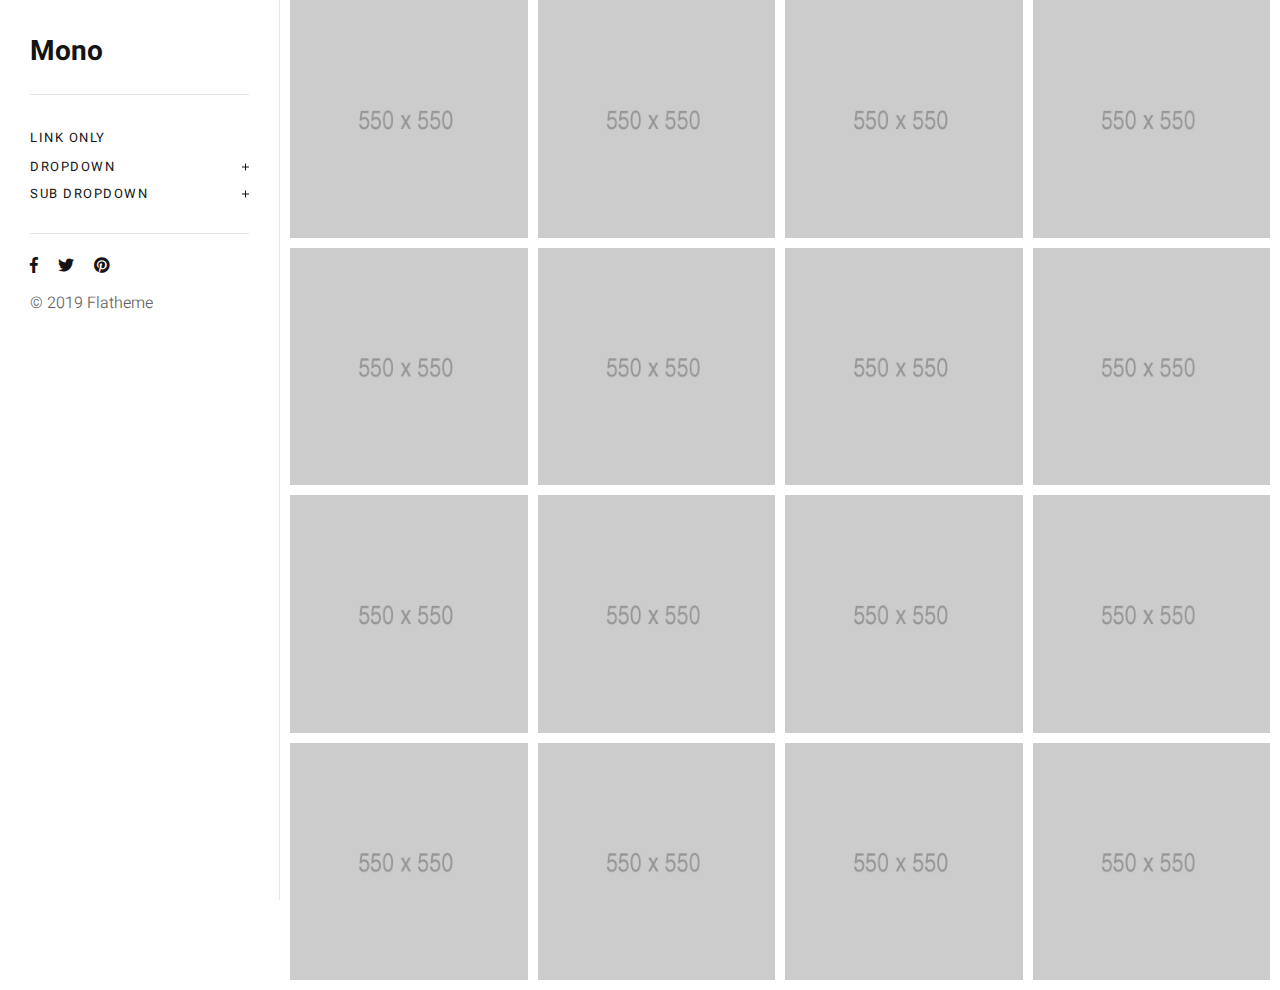
<file: index.html>
<!DOCTYPE html>
<html lang="en">
	<head>
		<meta charset="utf-8">
		<meta name="viewport" content="width=device-width, initial-scale=1, shrink-to-fit=no">
		<meta name="description" content="">
        <meta name="keywords" content="">
		<title>Mono - Photographer Clean</title>
		<!-- Favicon -->
        <link href="/assets/images/favicon.png" rel="shortcut icon">
		<!-- CSS -->
		<link href="/assets/plugins/bootstrap/bootstrap.min.css" rel="stylesheet">
		<link href="/assets/plugins/owl-carousel/owl.carousel.min.css" rel="stylesheet">
		<link href="/assets/plugins/owl-carousel/owl.theme.default.min.css" rel="stylesheet">
		<link href="/assets/plugins/magnific-popup/magnific-popup.min.css" rel="stylesheet">
		<link href="/assets/css/scss/app.css" rel="stylesheet">
		<!-- Fonts/Icons -->
		<link href="/assets/plugins/font-awesome/css/all.css" rel="stylesheet">
		<link href="/assets/plugins/themify/themify-icons.min.css" rel="stylesheet">
	</head>
	<body data-preloader="2">

		<!-- Sidebar Navigation -->
		<div class="sidebar-nav-left">
			<button class="sidebar-nav-toggle">
	            <span class="lines"></span>
	        </button>
	        <div class="sidebar-nav-content">
	        	<div class="sidebar-logo">
					<h3 class="no-margin"><a href="#">Mono</a></h3>
				</div>
				<ul class="sidebar-menu">
					<li>
						<a href="#">Link only</a>
					</li>
					<li>
						<a class="sidebar-dropdown-link" href="#">Dropdown</a>
						<!-- Dropdown -->
						<ul class="sidebar-dropdown">
							<li>
								<a href="#">Dropdown 1</a>
							</li>
							<li>
								<a href="#">Dropdown 2</a>
							</li>
						</ul>
					</li>
					<li>
						<a class="sidebar-dropdown-link" href="#">Sub Dropdown</a>
						<!-- Dropdown -->
						<ul class="sidebar-dropdown">
							<li>
								<a class="sidebar-dropdown-link" href="#">Dropdown 1</a>
								<!-- Sub Dropdown -->
								<ul class="sidebar-dropdown">
									<li>
										<a href="#">Sub Dropdown 1</a>
									</li>
									<li>
										<a href="#">Sub Dropdown 2</a>
									</li>
								</ul>
							</li>
							<li>
								<a class="sidebar-dropdown-link" href="#">Dropdown 2</a>
								<!-- Sub Dropdown -->
								<ul class="sidebar-dropdown">
									<li>
										<a href="#">Sub Dropdown 1</a>
									</li>
									<li>
										<a href="#">Sub Dropdown 2</a>
									</li>
								</ul>
							</li>
						</ul>
					</li>
				</ul><!-- end sidebar-menu -->
				<div class="sidebar-bottom">
					<ul class="list-horizontal-unstyled margin-bottom-10">
						<li><a href="#"><i class="fab fa-facebook-f"></i></a></li>
						<li><a href="#"><i class="fab fa-twitter"></i></a></li>
						<li><a href="#"><i class="fab fa-pinterest"></i></a></li>
					</ul>
					<p>&copy; 2019 Flatheme</p>
				</div><!-- end sidebar-bottom -->
	        </div><!-- end sidebar-nav-content -->
		</div>
		<!-- end Sidebar Navigation -->

		<div class="sidebar-wrapper-left">
			<div class="fullscreen-menu">
				<div class="fullscreen-menu-wrapper text-center">
					<div class="position-top">
						<h4>Mono</h4>
					</div>
					<div class="position-middle">
						<ul>
							<li><a href="/"><h2>Home</h2></a></li>
							<li><a href="/Pages/About/About-us.html"><h2>About</h2></a></li>
							<li><a href="/Home/Portfolio-Classic.html"><h2>Portfolio</h2></a></li>
							<li><a href="/Home/Blog-Classic.html"><h2>Blog</h2></a></li>
							<li><a href="/Home/Shop-Classic.html"><h2>Shop</h2></a></li>
						</ul>
					</div>
					<div class="position-bottom">
						<ul class="list-horizontal-unstyled icon-lg">
							<li><a href="#"><i class="fab fa-facebook-f"></i></a></li>
							<li><a href="#"><i class="fab fa-twitter"></i></a></li>
							<li><a href="#"><i class="fab fa-pinterest"></i></a></li>
							<li><a href="#"><i class="fab fa-instagram"></i></a></li>
						</ul>
						<p class="margin-top-20">&copy; 2018 FlaTheme, All Rights Reserved.</p>
					</div>
				</div><!-- end fullscreen-menu-wrapper -->
			</div><!-- end fullscreen-menu -->

			<div class="container-fluid">
				<div class="row gallery-wrapper spacing-10">
					<!-- Gallery image box 1 -->
					<div class="col-12 col-sm-6 col-lg-4 col-xl-3 gallery-box">
						<div class="gallery-img">
							<a href="../assets/images/col-2-square.jpg" data-gallery-title="Gallery Image 1">
								<img src="../assets/images/col-2-square.jpg" alt="">
							</a>
						</div>
					</div>
					<!-- Gallery image box 2 -->
					<div class="col-12 col-sm-6 col-lg-4 col-xl-3 gallery-box">
						<div class="gallery-img">
							<a href="../assets/images/col-2-square.jpg" data-gallery-title="Gallery Image 2">
								<img src="../assets/images/col-2-square.jpg" alt="">
							</a>
						</div>
					</div>
					<!-- Gallery image box 3 -->
					<div class="col-12 col-sm-6 col-lg-4 col-xl-3 gallery-box">
						<div class="gallery-img">
							<a href="../assets/images/col-2-square.jpg" data-gallery-title="Gallery Image 3">
								<img src="../assets/images/col-2-square.jpg" alt="">
							</a>
						</div>
					</div>
					<!-- Gallery image box 4 -->
					<div class="col-12 col-sm-6 col-lg-4 col-xl-3 gallery-box">
						<div class="gallery-img">
							<a href="../assets/images/col-2-square.jpg" data-gallery-title="Gallery Image 4">
								<img src="../assets/images/col-2-square.jpg" alt="">
							</a>
						</div>
					</div>
					<!-- Gallery image box 5 -->
					<div class="col-12 col-sm-6 col-lg-4 col-xl-3 gallery-box">
						<div class="gallery-img">
							<a href="../assets/images/col-2-square.jpg" data-gallery-title="Gallery Image 5">
								<img src="../assets/images/col-2-square.jpg" alt="">
							</a>
						</div>
					</div>
					<!-- Gallery image box 6 -->
					<div class="col-12 col-sm-6 col-lg-4 col-xl-3 gallery-box">
						<div class="gallery-img">
							<a href="../assets/images/col-2-square.jpg" data-gallery-title="Gallery Image 6">
								<img src="../assets/images/col-2-square.jpg" alt="">
							</a>
						</div>
					</div>
					<!-- Gallery image box 7 -->
					<div class="col-12 col-sm-6 col-lg-4 col-xl-3 gallery-box">
						<div class="gallery-img">
							<a href="../assets/images/col-2-square.jpg" data-gallery-title="Gallery Image 7">
								<img src="../assets/images/col-2-square.jpg" alt="">
							</a>
						</div>
					</div>
					<!-- Gallery image box 8 -->
					<div class="col-12 col-sm-6 col-lg-4 col-xl-3 gallery-box">
						<div class="gallery-img">
							<a href="../assets/images/col-2-square.jpg" data-gallery-title="Gallery Image 8">
								<img src="../assets/images/col-2-square.jpg" alt="">
							</a>
						</div>
					</div>
					<!-- Gallery image box 9 -->
					<div class="col-12 col-sm-6 col-lg-4 col-xl-3 gallery-box">
						<div class="gallery-img">
							<a href="../assets/images/col-2-square.jpg" data-gallery-title="Gallery Image 9">
								<img src="../assets/images/col-2-square.jpg" alt="">
							</a>
						</div>
					</div>
					<!-- Gallery image box 10 -->
					<div class="col-12 col-sm-6 col-lg-4 col-xl-3 gallery-box">
						<div class="gallery-img">
							<a href="../assets/images/col-2-square.jpg" data-gallery-title="Gallery Image 10">
								<img src="../assets/images/col-2-square.jpg" alt="">
							</a>
						</div>
					</div>
					<!-- Gallery image box 11 -->
					<div class="col-12 col-sm-6 col-lg-4 col-xl-3 gallery-box">
						<div class="gallery-img">
							<a href="../assets/images/col-2-square.jpg" data-gallery-title="Gallery Image 11">
								<img src="../assets/images/col-2-square.jpg" alt="">
							</a>
						</div>
					</div>
					<!-- Gallery image box 12 -->
					<div class="col-12 col-sm-6 col-lg-4 col-xl-3 gallery-box">
						<div class="gallery-img">
							<a href="../assets/images/col-2-square.jpg" data-gallery-title="Gallery Image 12">
								<img src="../assets/images/col-2-square.jpg" alt="">
							</a>
						</div>
					</div>
					<!-- Gallery image box 13 -->
					<div class="col-12 col-sm-6 col-lg-4 col-xl-3 gallery-box">
						<div class="gallery-img">
							<a href="../assets/images/col-2-square.jpg" data-gallery-title="Gallery Image 13">
								<img src="../assets/images/col-2-square.jpg" alt="">
							</a>
						</div>
					</div>
					<!-- Gallery image box 14 -->
					<div class="col-12 col-sm-6 col-lg-4 col-xl-3 gallery-box">
						<div class="gallery-img">
							<a href="../assets/images/col-2-square.jpg" data-gallery-title="Gallery Image 14">
								<img src="../assets/images/col-2-square.jpg" alt="">
							</a>
						</div>
					</div>
					<!-- Gallery image box 15 -->
					<div class="col-12 col-sm-6 col-lg-4 col-xl-3 gallery-box">
						<div class="gallery-img">
							<a href="../assets/images/col-2-square.jpg" data-gallery-title="Gallery Image 15">
								<img src="../assets/images/col-2-square.jpg" alt="">
							</a>
						</div>
					</div>
					<!-- Gallery image box 16 -->
					<div class="col-12 col-sm-6 col-lg-4 col-xl-3 gallery-box">
						<div class="gallery-img">
							<a href="../assets/images/col-2-square.jpg" data-gallery-title="Gallery Image 16">
								<img src="../assets/images/col-2-square.jpg" alt="">
							</a>
						</div>
					</div>
				</div><!-- end row -->
			</div>
		</div><!-- end sidebar-wrapper-left -->

		<!-- ***** JAVASCRIPTS ***** -->
		<!-- Libraries -->
		<script src="/assets/plugins/jquery.min.js"></script>
		<script src="/assets/plugins/bootstrap/popper.min.js"></script>
		<!-- Plugins -->
		<script src="/assets/plugins/bootstrap/bootstrap.min.js"></script>
		<script src="/assets/plugins/appear.min.js"></script>
		<script src="/assets/plugins/easing.min.js"></script>
		<script src="/assets/plugins/retina.min.js"></script>
		<script src="/assets/plugins/countdown.min.js"></script>
		<script src="/assets/plugins/imagesloaded.pkgd.min.js"></script>
		<script src="/assets/plugins/isotope.pkgd.min.js"></script>
		<script src="/assets/plugins/jarallax/jarallax.min.js"></script>
		<script src="/assets/plugins/jarallax/jarallax-video.min.js"></script>
		<script src="/assets/plugins/jarallax/jarallax-element.min.js"></script>
		<script src="/assets/plugins/magnific-popup/magnific-popup.min.js"></script>
		<script src="/assets/plugins/owl-carousel/owl.carousel.min.js"></script>
		<script src="/assets/plugins/jquery.easypiechart.min.js"></script>
		<script src="http://maps.google.com/maps/api/js?sensor=true"></script>
		<script src="/assets/plugins/gmaps.min.js"></script>
		<!-- Scripts -->
		<script src="/assets/js/functions.js"></script>
	</body>
</html>
</file>
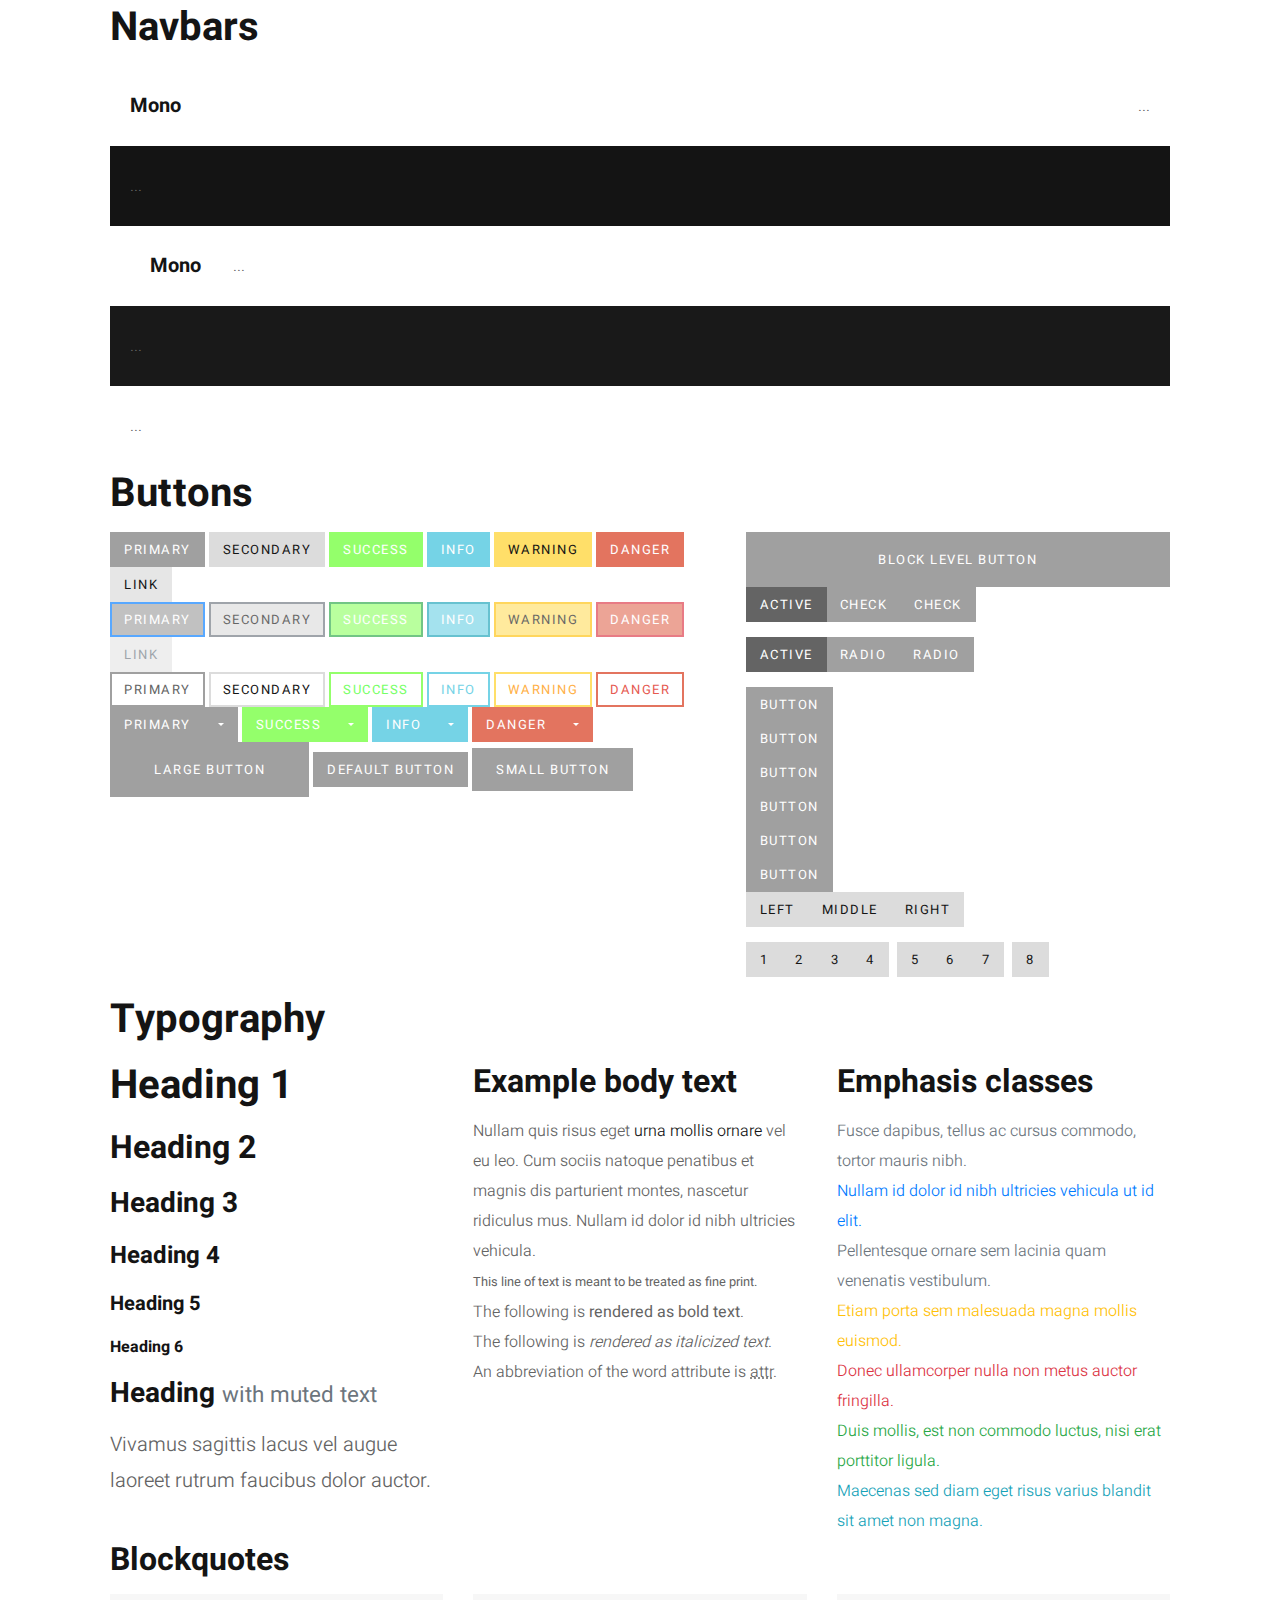
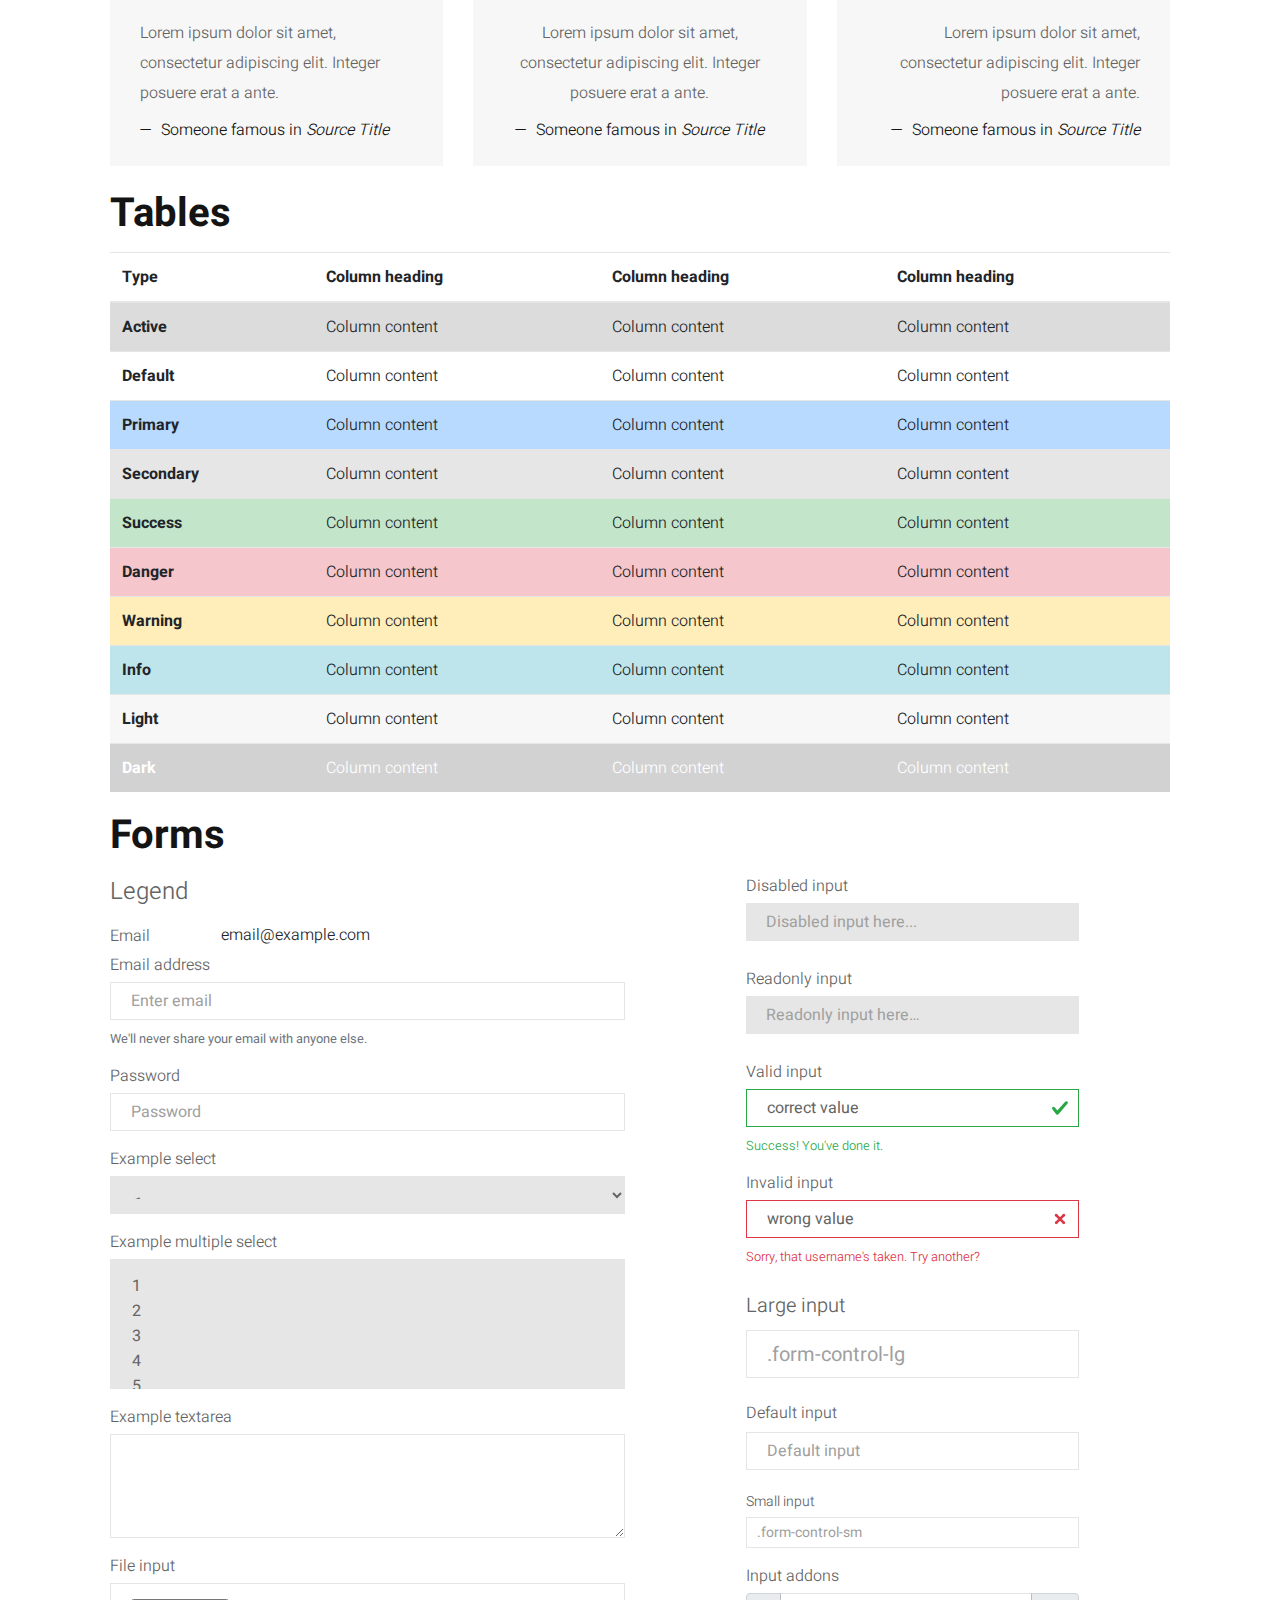
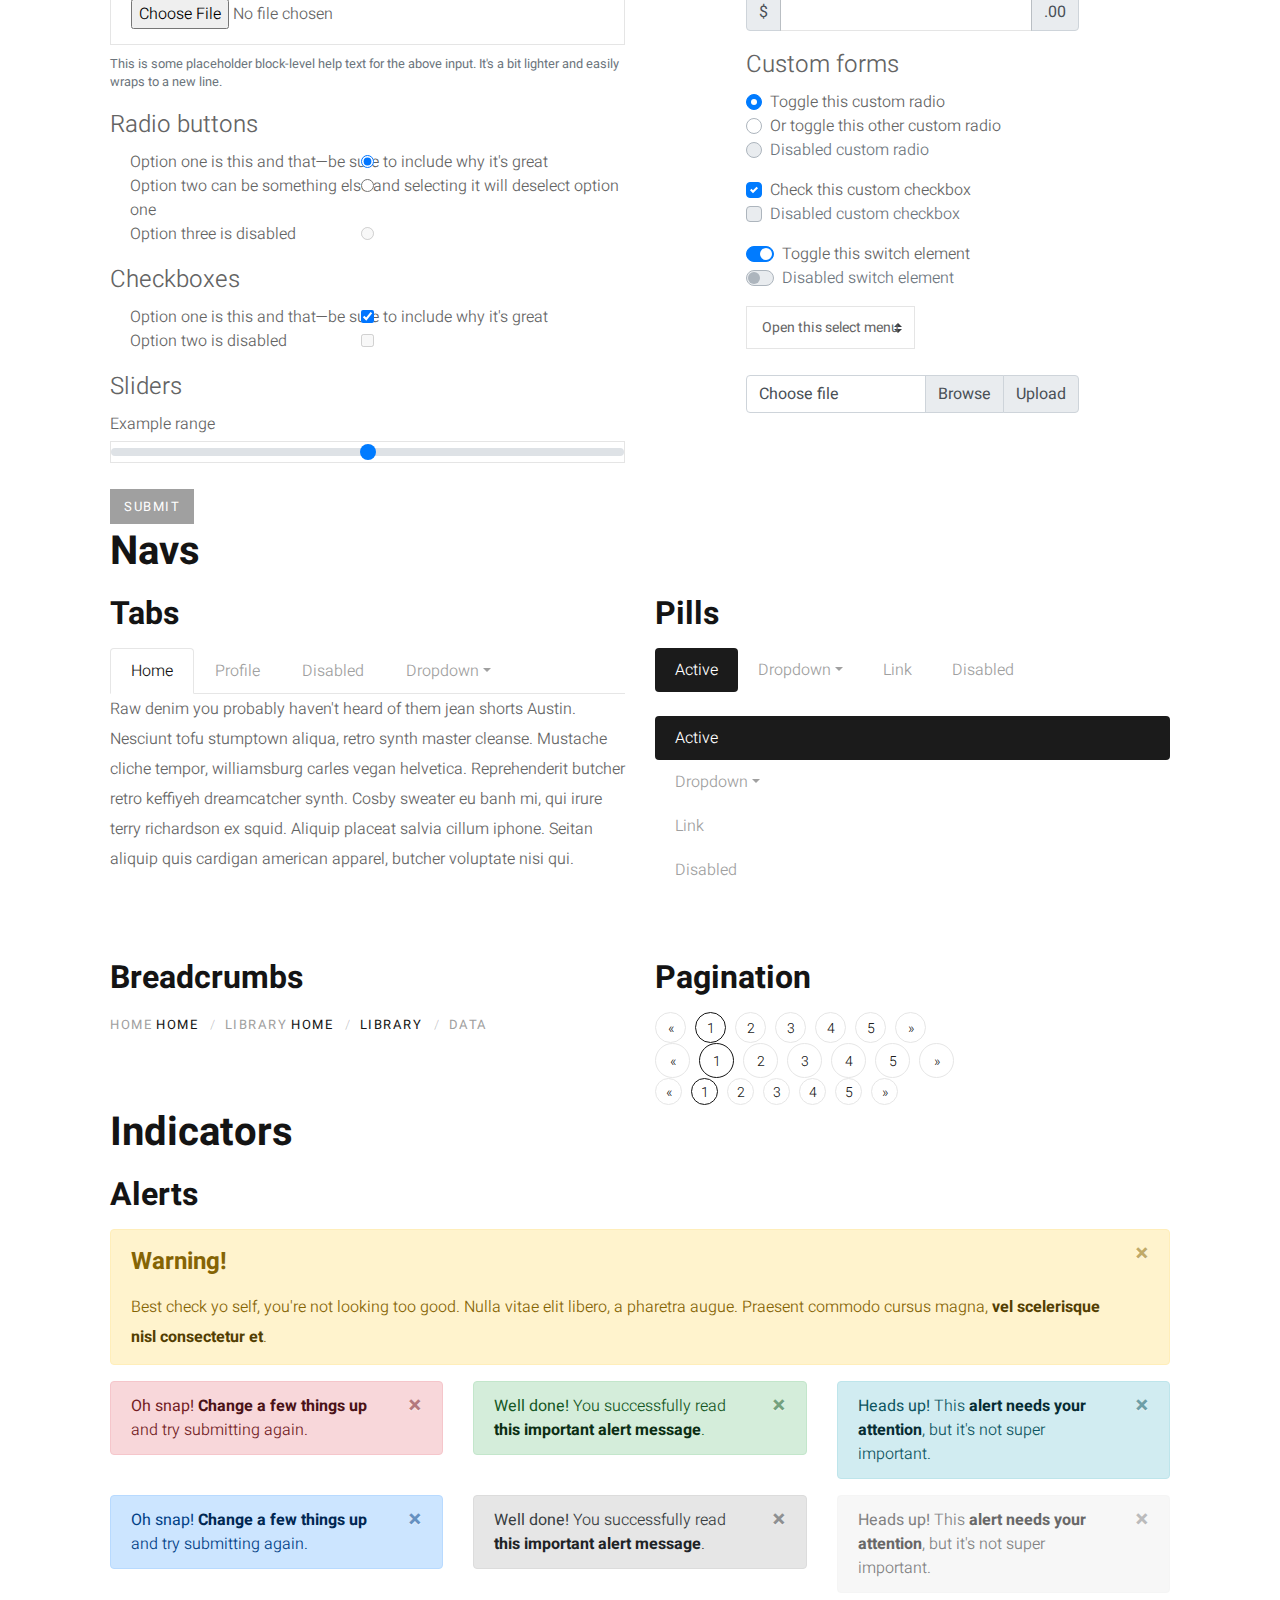
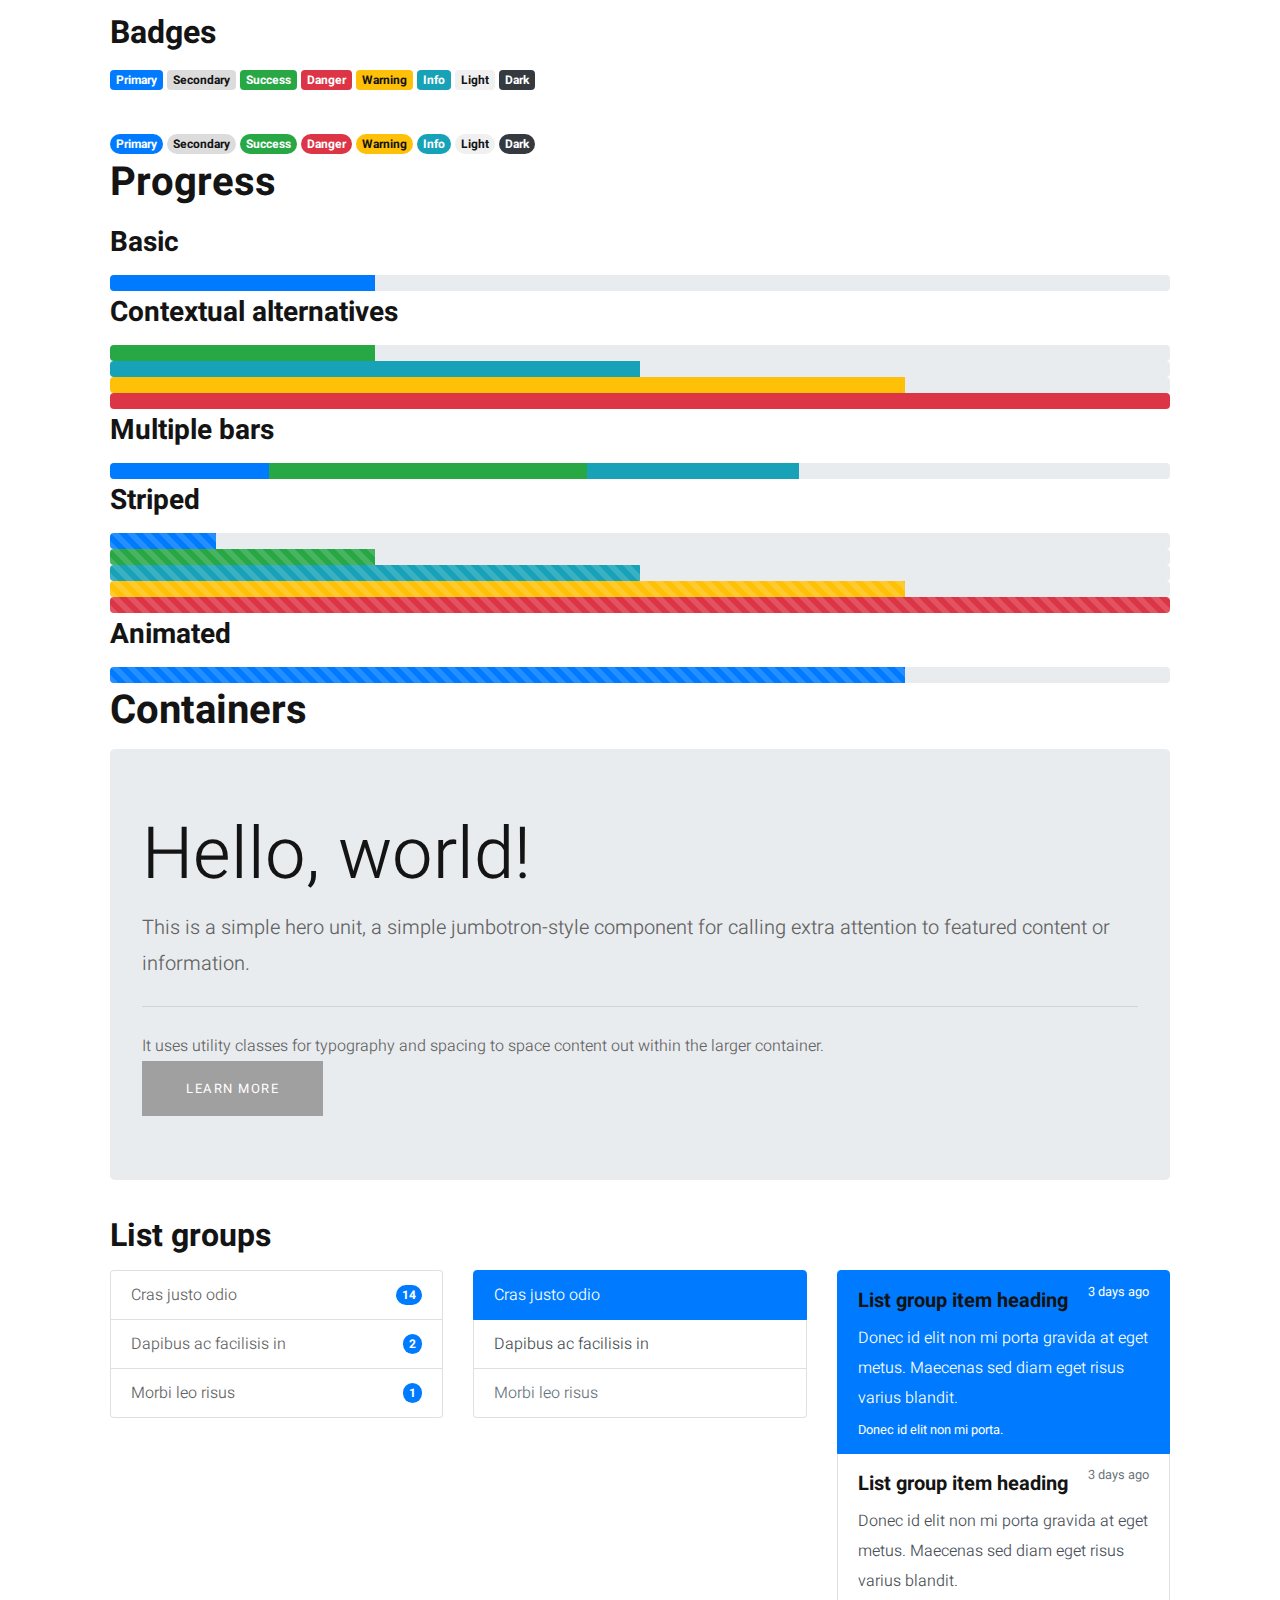
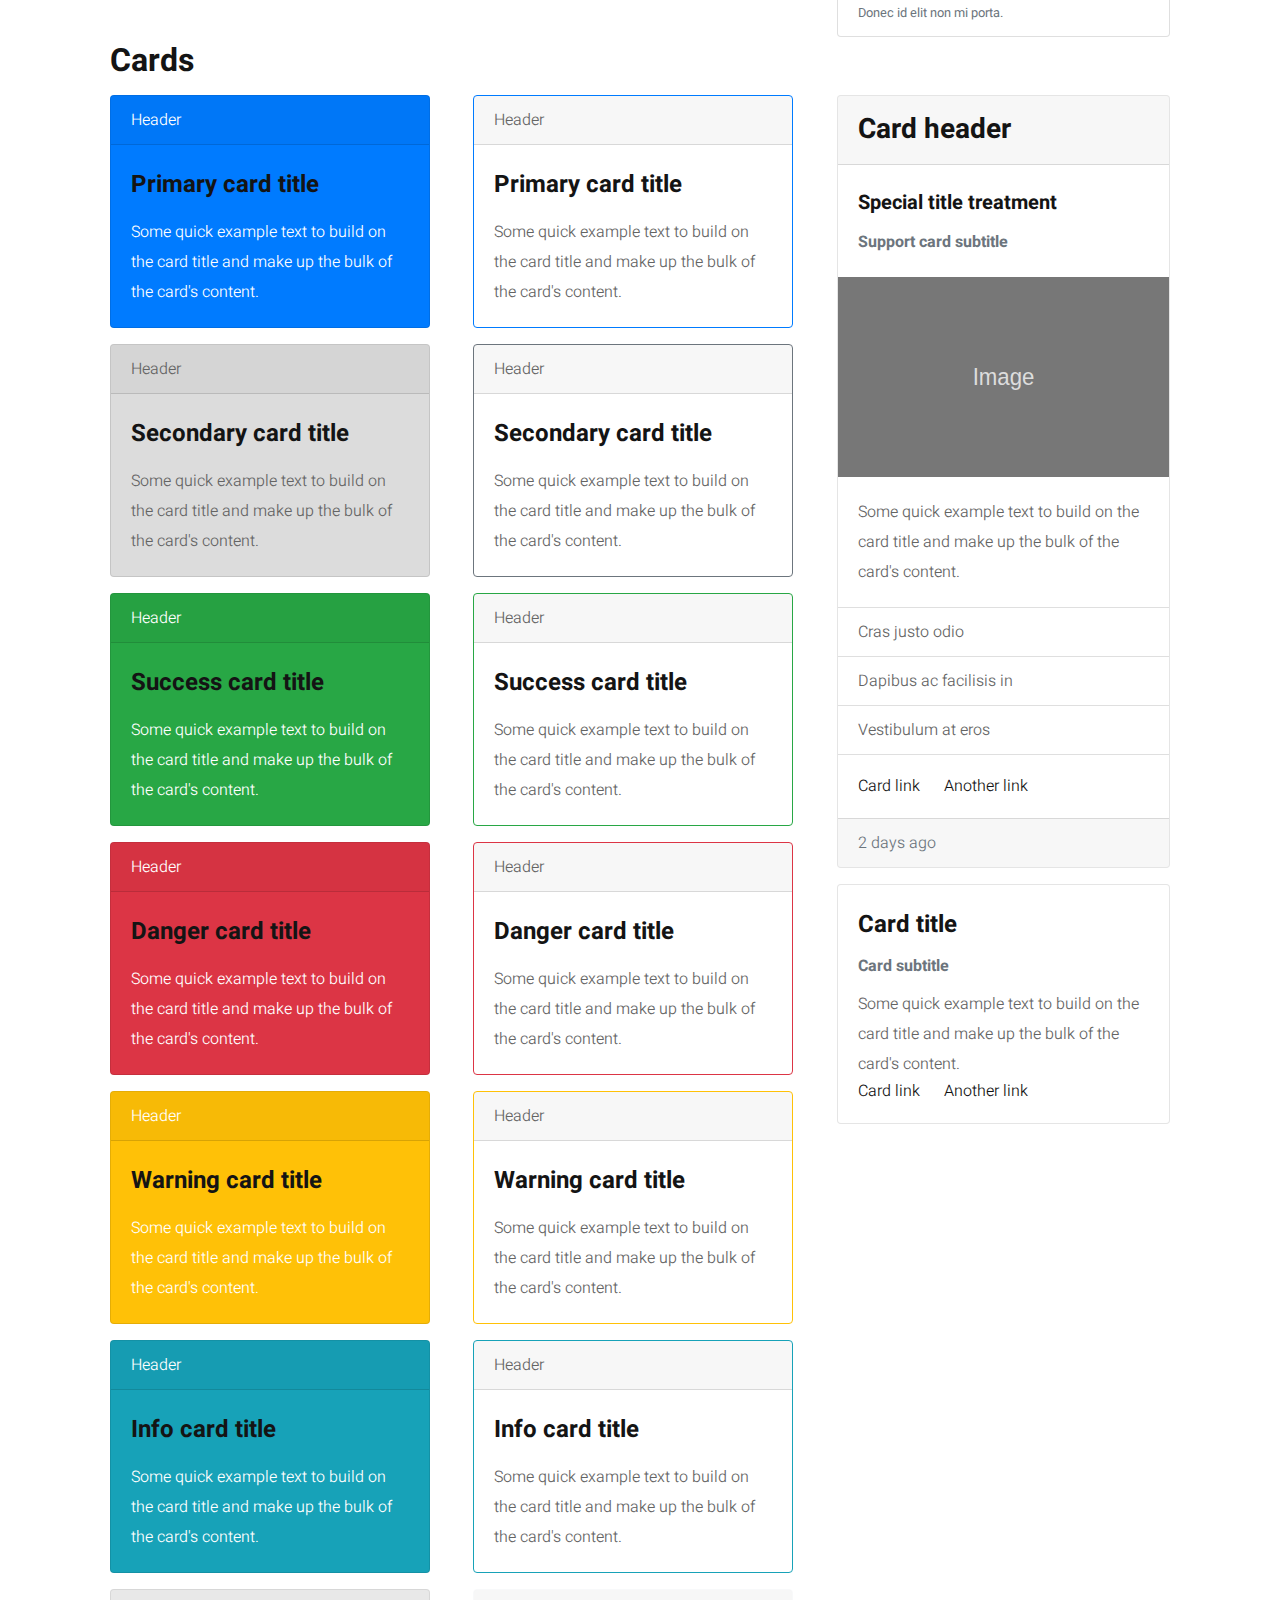
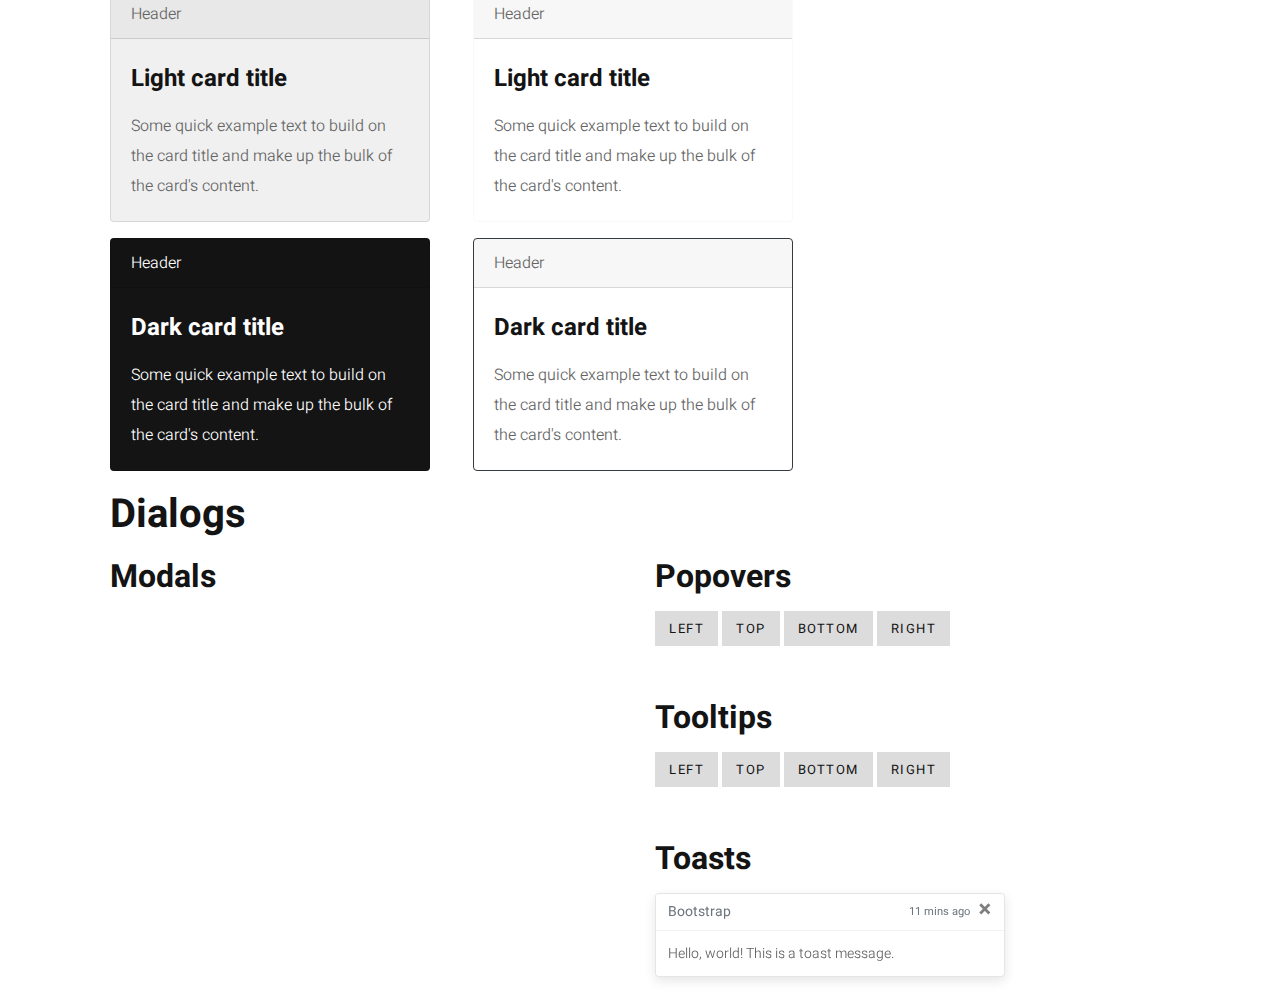
<file: kit-ui.html>
<!DOCTYPE html>
<html lang="en">
	<head>
		<meta charset="utf-8">
		<meta name="viewport" content="width=device-width, initial-scale=1, shrink-to-fit=no">
		<meta name="description" content="">
        <meta name="keywords" content="">
		<title>Mono - Photographer Clean</title>
		<!-- Favicon -->
        <link href="/assets/images/favicon.png" rel="shortcut icon">
		<!-- CSS -->
		<link href="/assets/plugins/bootstrap/bootstrap.min.css" rel="stylesheet">
		<link href="/assets/plugins/owl-carousel/owl.carousel.min.css" rel="stylesheet">
		<link href="/assets/plugins/owl-carousel/owl.theme.default.min.css" rel="stylesheet">
		<link href="/assets/plugins/magnific-popup/magnific-popup.min.css" rel="stylesheet">
		<link href="/assets/css/scss/app.css" rel="stylesheet">
		<!-- Fonts/Icons -->
		<link href="/assets/plugins/font-awesome/css/all.css" rel="stylesheet">
		<link href="/assets/plugins/themify/themify-icons.min.css" rel="stylesheet">
  </head>
  
  <body data-preloader="2">


<div class="container">

  


  <div class="container">

    <!-- Navbar
    ================================================== -->
    <div class="bs-docs-section clearfix">
      <div class="row">
        <div class="col-lg-12">
          <div class="page-header">
            <h1 id="navbars">Navbars</h1>
          </div>

          <nav class="navbar">
            <div class="container">
              <a class="navbar-brand" href="#">
                <h5>Mono</h5>
              </a>
          
              <ul class="nav">
                ...
              </ul>
          
              <button class="nav-toggle-btn">
                <span class="lines"></span>
              </button> 
            </div>
          </nav>

          <nav class="navbar navbar-dark">
            <div class="container">
              ...
            </div>
          </nav>
          
          <nav class="navbar navbar-transparent">
            <div class="container">
              <nav class="navbar">
                <div class="container">
                  <a class="navbar-brand" href="#">
                    <h5>Mono</h5>
                  </a>
              
                  <ul class="nav nav-font-2">
                    ...
                  </ul>
                  
                  <button class="nav-toggle-btn">
                    <span class="lines"></span>
                  </button>
                </div>
              </nav>
              
            </div>
          </nav>

          <nav class="navbar navbar-transparent-dark">
            <div class="container">
              ...
            </div>
          </nav>

          <nav class="navbar">
            <div class="container">
              <ul class="nav dropdown-grey">
                ...
              </ul>
            </div>
          </nav>


    <!-- Buttons
    ================================================== -->
    <div class="bs-docs-section">
      <div class="page-header">
        <div class="row">
          <div class="col-lg-12">
            <h1 id="buttons">Buttons</h1>
          </div>
        </div>
      </div>

      <div class="row">
        <div class="col-lg-7">

          <p class="bs-component">
            <button type="button" class="btn btn-primary">Primary</button>
            <button type="button" class="btn btn-secondary">Secondary</button>
            <button type="button" class="btn btn-success">Success</button>
            <button type="button" class="btn btn-info">Info</button>
            <button type="button" class="btn btn-warning">Warning</button>
            <button type="button" class="btn btn-danger">Danger</button>
            <button type="button" class="btn btn-link">Link</button>
          </p>

          <p class="bs-component">
            <button type="button" class="btn btn-primary disabled">Primary</button>
            <button type="button" class="btn btn-secondary disabled">Secondary</button>
            <button type="button" class="btn btn-success disabled">Success</button>
            <button type="button" class="btn btn-info disabled">Info</button>
            <button type="button" class="btn btn-warning disabled">Warning</button>
            <button type="button" class="btn btn-danger disabled">Danger</button>
            <button type="button" class="btn btn-link disabled">Link</button>
          </p>

          <p class="bs-component">
            <button type="button" class="btn btn-outline-primary">Primary</button>
            <button type="button" class="btn btn-outline-secondary">Secondary</button>
            <button type="button" class="btn btn-outline-success">Success</button>
            <button type="button" class="btn btn-outline-info">Info</button>
            <button type="button" class="btn btn-outline-warning">Warning</button>
            <button type="button" class="btn btn-outline-danger">Danger</button>
          </p>

          <div class="bs-component">
            <div class="btn-group" role="group" aria-label="Button group with nested dropdown">
              <button type="button" class="btn btn-primary">Primary</button>
              <div class="btn-group" role="group">
                <button id="btnGroupDrop1" type="button" class="btn btn-primary dropdown-toggle" data-toggle="dropdown" aria-haspopup="true" aria-expanded="false"></button>
                <div class="dropdown-menu" aria-labelledby="btnGroupDrop1">
                  <a class="dropdown-item" href="#">Dropdown link</a>
                  <a class="dropdown-item" href="#">Dropdown link</a>
                </div>
              </div>
            </div>

            <div class="btn-group" role="group" aria-label="Button group with nested dropdown">
              <button type="button" class="btn btn-success">Success</button>
              <div class="btn-group" role="group">
                <button id="btnGroupDrop2" type="button" class="btn btn-success dropdown-toggle" data-toggle="dropdown" aria-haspopup="true" aria-expanded="false"></button>
                <div class="dropdown-menu" aria-labelledby="btnGroupDrop2">
                  <a class="dropdown-item" href="#">Dropdown link</a>
                  <a class="dropdown-item" href="#">Dropdown link</a>
                </div>
              </div>
            </div>
            
            <div class="btn-group" role="group" aria-label="Button group with nested dropdown">
              <button type="button" class="btn btn-info">Info</button>
              <div class="btn-group" role="group">
                <button id="btnGroupDrop3" type="button" class="btn btn-info dropdown-toggle" data-toggle="dropdown" aria-haspopup="true" aria-expanded="false"></button>
                <div class="dropdown-menu" aria-labelledby="btnGroupDrop3">
                  <a class="dropdown-item" href="#">Dropdown link</a>
                  <a class="dropdown-item" href="#">Dropdown link</a>
                </div>
              </div>
            </div>
            
            <div class="btn-group" role="group" aria-label="Button group with nested dropdown">
              <button type="button" class="btn btn-danger">Danger</button>
              <div class="btn-group" role="group">
                <button id="btnGroupDrop4" type="button" class="btn btn-danger dropdown-toggle" data-toggle="dropdown" aria-haspopup="true" aria-expanded="false"></button>
                <div class="dropdown-menu" aria-labelledby="btnGroupDrop4">
                  <a class="dropdown-item" href="#">Dropdown link</a>
                  <a class="dropdown-item" href="#">Dropdown link</a>
                </div>
              </div>
            </div>
          </div>

          <div class="bs-component">
            <button type="button" class="btn btn-primary btn-lg">Large button</button>
            <button type="button" class="btn btn-primary">Default button</button>
            <button type="button" class="btn btn-primary btn-sm">Small button</button>
          </div>

        </div>
        <div class="col-lg-5">

          <p class="bs-component">
            <button type="button" class="btn btn-primary btn-lg btn-block">Block level button</button>
          </p>

          <div class="bs-component" style="margin-bottom: 15px;">
            <div class="btn-group btn-group-toggle" data-toggle="buttons">
              <label class="btn btn-primary active">
                <input type="checkbox" checked autocomplete="off"> Active
              </label>
              <label class="btn btn-primary">
                <input type="checkbox" autocomplete="off"> Check
              </label>
              <label class="btn btn-primary">
                <input type="checkbox" autocomplete="off"> Check
              </label>
            </div>
          </div>

          <div class="bs-component" style="margin-bottom: 15px;">
            <div class="btn-group btn-group-toggle" data-toggle="buttons">
              <label class="btn btn-primary active">
                <input type="radio" name="options" id="option1" autocomplete="off" checked> Active
              </label>
              <label class="btn btn-primary">
                <input type="radio" name="options" id="option2" autocomplete="off"> Radio
              </label>
              <label class="btn btn-primary">
                <input type="radio" name="options" id="option3" autocomplete="off"> Radio
              </label>
            </div>
          </div>

          <div class="bs-component">
            <div class="btn-group-vertical">
              <button type="button" class="btn btn-primary">Button</button>
              <button type="button" class="btn btn-primary">Button</button>
              <button type="button" class="btn btn-primary">Button</button>
              <button type="button" class="btn btn-primary">Button</button>
              <button type="button" class="btn btn-primary">Button</button>
              <button type="button" class="btn btn-primary">Button</button>
            </div>
          </div>

          <div class="bs-component" style="margin-bottom: 15px;">
            <div class="btn-group" role="group" aria-label="Basic example">
              <button type="button" class="btn btn-secondary">Left</button>
              <button type="button" class="btn btn-secondary">Middle</button>
              <button type="button" class="btn btn-secondary">Right</button>
            </div>
          </div>

          <div class="bs-component" style="margin-bottom: 15px;">
            <div class="btn-toolbar" role="toolbar" aria-label="Toolbar with button groups">
              <div class="btn-group mr-2" role="group" aria-label="First group">
                <button type="button" class="btn btn-secondary">1</button>
                <button type="button" class="btn btn-secondary">2</button>
                <button type="button" class="btn btn-secondary">3</button>
                <button type="button" class="btn btn-secondary">4</button>
              </div>
              <div class="btn-group mr-2" role="group" aria-label="Second group">
                <button type="button" class="btn btn-secondary">5</button>
                <button type="button" class="btn btn-secondary">6</button>
                <button type="button" class="btn btn-secondary">7</button>
              </div>
              <div class="btn-group" role="group" aria-label="Third group">
                <button type="button" class="btn btn-secondary">8</button>
              </div>
            </div>
          </div>

        </div>
      </div>
    </div>

    <!-- Typography
    ================================================== -->
    <div class="bs-docs-section">
      <div class="row">
        <div class="col-lg-12">
          <div class="page-header">
            <h1 id="typography">Typography</h1>
          </div>
        </div>
      </div>

      <!-- Headings -->

      <div class="row">
        <div class="col-lg-4">
          <div class="bs-component">
            <h1>Heading 1</h1>
            <h2>Heading 2</h2>
            <h3>Heading 3</h3>
            <h4>Heading 4</h4>
            <h5>Heading 5</h5>
            <h6>Heading 6</h6>
            <h3>
              Heading
              <small class="text-muted">with muted text</small>
            </h3>
            <p class="lead">Vivamus sagittis lacus vel augue laoreet rutrum faucibus dolor auctor.</p>
          </div>
        </div>
        <div class="col-lg-4">
          <div class="bs-component">
            <h2>Example body text</h2>
            <p>Nullam quis risus eget <a href="#">urna mollis ornare</a> vel eu leo. Cum sociis natoque penatibus et magnis dis parturient montes, nascetur ridiculus mus. Nullam id dolor id nibh ultricies vehicula.</p>
            <p><small>This line of text is meant to be treated as fine print.</small></p>
            <p>The following is <strong>rendered as bold text</strong>.</p>
            <p>The following is <em>rendered as italicized text</em>.</p>
            <p>An abbreviation of the word attribute is <abbr title="attribute">attr</abbr>.</p>
          </div>

        </div>
        <div class="col-lg-4">
          <div class="bs-component">
            <h2>Emphasis classes</h2>
            <p class="text-muted">Fusce dapibus, tellus ac cursus commodo, tortor mauris nibh.</p>
            <p class="text-primary">Nullam id dolor id nibh ultricies vehicula ut id elit.</p>
            <p class="text-secondary">Pellentesque ornare sem lacinia quam venenatis vestibulum.</p>
            <p class="text-warning">Etiam porta sem malesuada magna mollis euismod.</p>
            <p class="text-danger">Donec ullamcorper nulla non metus auctor fringilla.</p>
            <p class="text-success">Duis mollis, est non commodo luctus, nisi erat porttitor ligula.</p>
            <p class="text-info">Maecenas sed diam eget risus varius blandit sit amet non magna.</p>
          </div>

        </div>
      </div>

      <!-- Blockquotes -->

      <div class="row">
        <div class="col-lg-12">
          <h2 id="type-blockquotes">Blockquotes</h2>
        </div>
      </div>
      <div class="row">
        <div class="col-lg-4">
          <div class="bs-component">
            <blockquote class="blockquote">
              <p class="mb-0">Lorem ipsum dolor sit amet, consectetur adipiscing elit. Integer posuere erat a ante.</p>
              <footer class="blockquote-footer">Someone famous in <cite title="Source Title">Source Title</cite></footer>
            </blockquote>
          </div>
        </div>
        <div class="col-lg-4">
          <div class="bs-component">
            <blockquote class="blockquote text-center">
              <p class="mb-0">Lorem ipsum dolor sit amet, consectetur adipiscing elit. Integer posuere erat a ante.</p>
              <footer class="blockquote-footer">Someone famous in <cite title="Source Title">Source Title</cite></footer>
            </blockquote>
          </div>
        </div>
        <div class="col-lg-4">
          <div class="bs-component">
            <blockquote class="blockquote text-right">
              <p class="mb-0">Lorem ipsum dolor sit amet, consectetur adipiscing elit. Integer posuere erat a ante.</p>
              <footer class="blockquote-footer">Someone famous in <cite title="Source Title">Source Title</cite></footer>
            </blockquote>
          </div>
        </div>
      </div>
    </div>

    <!-- Tables
    ================================================== -->
    <div class="bs-docs-section">

      <div class="row">
        <div class="col-lg-12">
          <div class="page-header">
            <h1 id="tables">Tables</h1>
          </div>

          <div class="bs-component">
            <table class="table table-hover">
              <thead>
                <tr>
                  <th scope="col">Type</th>
                  <th scope="col">Column heading</th>
                  <th scope="col">Column heading</th>
                  <th scope="col">Column heading</th>
                </tr>
              </thead>
              <tbody>
                <tr class="table-active">
                  <th scope="row">Active</th>
                  <td>Column content</td>
                  <td>Column content</td>
                  <td>Column content</td>
                </tr>
                <tr>
                  <th scope="row">Default</th>
                  <td>Column content</td>
                  <td>Column content</td>
                  <td>Column content</td>
                </tr>
                <tr class="table-primary">
                  <th scope="row">Primary</th>
                  <td>Column content</td>
                  <td>Column content</td>
                  <td>Column content</td>
                </tr>
                <tr class="table-secondary">
                  <th scope="row">Secondary</th>
                  <td>Column content</td>
                  <td>Column content</td>
                  <td>Column content</td>
                </tr>
                <tr class="table-success">
                  <th scope="row">Success</th>
                  <td>Column content</td>
                  <td>Column content</td>
                  <td>Column content</td>
                </tr>
                <tr class="table-danger">
                  <th scope="row">Danger</th>
                  <td>Column content</td>
                  <td>Column content</td>
                  <td>Column content</td>
                </tr>
                <tr class="table-warning">
                  <th scope="row">Warning</th>
                  <td>Column content</td>
                  <td>Column content</td>
                  <td>Column content</td>
                </tr>
                <tr class="table-info">
                  <th scope="row">Info</th>
                  <td>Column content</td>
                  <td>Column content</td>
                  <td>Column content</td>
                </tr>
                <tr class="table-light">
                  <th scope="row">Light</th>
                  <td>Column content</td>
                  <td>Column content</td>
                  <td>Column content</td>
                </tr>
                <tr class="table-dark">
                  <th scope="row">Dark</th>
                  <td>Column content</td>
                  <td>Column content</td>
                  <td>Column content</td>
                </tr>
              </tbody>
            </table> 
          </div><!-- /example -->
        </div>
      </div>
    </div>

    <!-- Forms
    ================================================== -->
    <div class="bs-docs-section">
      <div class="row">
        <div class="col-lg-12">
          <div class="page-header">
            <h1 id="forms">Forms</h1>
          </div>
        </div>
      </div>

      <div class="row">
        <div class="col-lg-6">
          <div class="bs-component">
            <form>
              <fieldset>
                <legend>Legend</legend>
                <div class="form-group row">
                  <label for="staticEmail" class="col-sm-2 col-form-label">Email</label>
                  <div class="col-sm-10">
                    <input type="text" readonly class="form-control-plaintext" id="staticEmail" value="email@example.com">
                  </div>
                </div>
                <div class="form-group">
                  <label for="exampleInputEmail1">Email address</label>
                  <input type="email" class="form-control" id="exampleInputEmail1" aria-describedby="emailHelp" placeholder="Enter email">
                  <small id="emailHelp" class="form-text text-muted">We'll never share your email with anyone else.</small>
                </div>
                <div class="form-group">
                  <label for="exampleInputPassword1">Password</label>
                  <input type="password" class="form-control" id="exampleInputPassword1" placeholder="Password">
                </div>
                <div class="form-group">
                  <label for="exampleSelect1">Example select</label>
                  <select class="form-control" id="exampleSelect1">
                    <option>1</option>
                    <option>2</option>
                    <option>3</option>
                    <option>4</option>
                    <option>5</option>
                  </select>
                </div>
                <div class="form-group">
                  <label for="exampleSelect2">Example multiple select</label>
                  <select multiple class="form-control" id="exampleSelect2">
                    <option>1</option>
                    <option>2</option>
                    <option>3</option>
                    <option>4</option>
                    <option>5</option>
                  </select>
                </div>
                <div class="form-group">
                  <label for="exampleTextarea">Example textarea</label>
                  <textarea class="form-control" id="exampleTextarea" rows="3"></textarea>
                </div>
                <div class="form-group">
                  <label for="exampleInputFile">File input</label>
                  <input type="file" class="form-control-file" id="exampleInputFile" aria-describedby="fileHelp">
                  <small id="fileHelp" class="form-text text-muted">This is some placeholder block-level help text for the above input. It's a bit lighter and easily wraps to a new line.</small>
                </div>
                <fieldset class="form-group">
                  <legend>Radio buttons</legend>
                  <div class="form-check">
                    <label class="form-check-label">
                      <input type="radio" class="form-check-input" name="optionsRadios" id="optionsRadios1" value="option1" checked>
                      Option one is this and that&mdash;be sure to include why it's great
                    </label>
                  </div>
                  <div class="form-check">
                  <label class="form-check-label">
                      <input type="radio" class="form-check-input" name="optionsRadios" id="optionsRadios2" value="option2">
                      Option two can be something else and selecting it will deselect option one
                    </label>
                  </div>
                  <div class="form-check disabled">
                  <label class="form-check-label">
                      <input type="radio" class="form-check-input" name="optionsRadios" id="optionsRadios3" value="option3" disabled>
                      Option three is disabled
                    </label>
                  </div>
                </fieldset>
                <fieldset class="form-group">
                  <legend>Checkboxes</legend>
                  <div class="form-check">
                    <label class="form-check-label">
                      <input class="form-check-input" type="checkbox" value="" checked>
                      Option one is this and that&mdash;be sure to include why it's great
                    </label>
                  </div>
                  <div class="form-check disabled">
                    <label class="form-check-label">
                      <input class="form-check-input" type="checkbox" value="" disabled>
                      Option two is disabled
                    </label>
                  </div>
                </fieldset>
                <fieldset class="form-group">
                  <legend>Sliders</legend>
                  <label for="customRange1">Example range</label>
                  <input type="range" class="custom-range" id="customRange1">
                </fieldset>
                <button type="submit" class="btn btn-primary">Submit</button>
              </fieldset>
            </form>
          </div>
        </div>
        <div class="col-lg-4 offset-lg-1">

          <form class="bs-component">
            <div class="form-group">
              <fieldset disabled>
                <label class="control-label" for="disabledInput">Disabled input</label>
                <input class="form-control" id="disabledInput" type="text" placeholder="Disabled input here..." disabled="">
              </fieldset>
            </div>

            <div class="form-group">
              <fieldset>
                <label class="control-label" for="readOnlyInput">Readonly input</label>
                <input class="form-control" id="readOnlyInput" type="text" placeholder="Readonly input here…" readonly>
              </fieldset>
            </div>

            <div class="form-group has-success">
              <label class="form-control-label" for="inputSuccess1">Valid input</label>
              <input type="text" value="correct value" class="form-control is-valid" id="inputValid">
              <div class="valid-feedback">Success! You've done it.</div>
            </div>

            <div class="form-group has-danger">
              <label class="form-control-label" for="inputDanger1">Invalid input</label>
              <input type="text" value="wrong value" class="form-control is-invalid" id="inputInvalid">
              <div class="invalid-feedback">Sorry, that username's taken. Try another?</div>
            </div>

            <div class="form-group">
              <label class="col-form-label col-form-label-lg" for="inputLarge">Large input</label>
              <input class="form-control form-control-lg" type="text" placeholder=".form-control-lg" id="inputLarge">
            </div>

            <div class="form-group">
              <label class="col-form-label" for="inputDefault">Default input</label>
              <input type="text" class="form-control" placeholder="Default input" id="inputDefault">
            </div>

            <div class="form-group">
              <label class="col-form-label col-form-label-sm" for="inputSmall">Small input</label>
              <input class="form-control form-control-sm" type="text" placeholder=".form-control-sm" id="inputSmall">
            </div>

            <div class="form-group">
              <label class="control-label">Input addons</label>
              <div class="form-group">
                <div class="input-group mb-3">
                  <div class="input-group-prepend">
                    <span class="input-group-text">$</span>
                  </div>
                  <input type="text" class="form-control" aria-label="Amount (to the nearest dollar)">
                  <div class="input-group-append">
                    <span class="input-group-text">.00</span>
                  </div>
                </div>
              </div>
            </div>
          </form>

          <div class="bs-component">
            <fieldset>
              <legend>Custom forms</legend>
              <div class="form-group">
                <div class="custom-control custom-radio">
                  <input type="radio" id="customRadio1" name="customRadio" class="custom-control-input" checked>
                  <label class="custom-control-label" for="customRadio1">Toggle this custom radio</label>
                </div>
                <div class="custom-control custom-radio">
                  <input type="radio" id="customRadio2" name="customRadio" class="custom-control-input">
                  <label class="custom-control-label" for="customRadio2">Or toggle this other custom radio</label>
                </div>
                <div class="custom-control custom-radio">
                  <input type="radio" id="customRadio3" name="customRadio" class="custom-control-input" disabled>
                  <label class="custom-control-label" for="customRadio3">Disabled custom radio</label>
                </div>
              </div>
              <div class="form-group">
                <div class="custom-control custom-checkbox">
                  <input type="checkbox" class="custom-control-input" id="customCheck1" checked>
                  <label class="custom-control-label" for="customCheck1">Check this custom checkbox</label>
                </div>
                <div class="custom-control custom-checkbox">
                  <input type="checkbox" class="custom-control-input" id="customCheck2" disabled>
                  <label class="custom-control-label" for="customCheck2">Disabled custom checkbox</label>
                </div>
              </div>
              <div class="form-group">
                <div class="custom-control custom-switch">
                  <input type="checkbox" class="custom-control-input" id="customSwitch1" checked>
                  <label class="custom-control-label" for="customSwitch1">Toggle this switch element</label>
                </div>
                <div class="custom-control custom-switch">
                  <input type="checkbox" class="custom-control-input" disabled id="customSwitch2">
                  <label class="custom-control-label" for="customSwitch2">Disabled switch element</label>
                </div>
              </div>
              <div class="form-group">
                <select class="custom-select">
                  <option selected>Open this select menu</option>
                  <option value="1">One</option>
                  <option value="2">Two</option>
                  <option value="3">Three</option>
                </select>
              </div>
              <div class="form-group">
                <div class="input-group mb-3">
                  <div class="custom-file">
                    <input type="file" class="custom-file-input" id="inputGroupFile02">
                    <label class="custom-file-label" for="inputGroupFile02">Choose file</label>
                  </div>
                  <div class="input-group-append">
                    <span class="input-group-text" id="">Upload</span>
                  </div>
                </div>
              </div>
            </fieldset>
          </div>

        </div>
      </div>
    </div>

    <!-- Navs
    ================================================== -->
    <div class="bs-docs-section">

      <div class="row">
        <div class="col-lg-12">
          <div class="page-header">
            <h1 id="navs">Navs</h1>
          </div>
        </div>
      </div>

      <div class="row" style="margin-bottom: 2rem;">
        <div class="col-lg-6">
          <h2 id="nav-tabs">Tabs</h2>
          <div class="bs-component">
            <ul class="nav nav-tabs">
              <li class="nav-item">
                <a class="nav-link active" data-toggle="tab" href="#home">Home</a>
              </li>
              <li class="nav-item">
                <a class="nav-link" data-toggle="tab" href="#profile">Profile</a>
              </li>
              <li class="nav-item">
                <a class="nav-link disabled" href="#">Disabled</a>
              </li>
              <li class="nav-item dropdown">
                <a class="nav-link dropdown-toggle" data-toggle="dropdown" href="#" role="button" aria-haspopup="true" aria-expanded="false">Dropdown</a>
                <div class="dropdown-menu">
                  <a class="dropdown-item" href="#">Action</a>
                  <a class="dropdown-item" href="#">Another action</a>
                  <a class="dropdown-item" href="#">Something else here</a>
                  <div class="dropdown-divider"></div>
                  <a class="dropdown-item" href="#">Separated link</a>
                </div>
              </li>
            </ul>
            <div id="myTabContent" class="tab-content">
              <div class="tab-pane fade show active" id="home">
                <p>Raw denim you probably haven't heard of them jean shorts Austin. Nesciunt tofu stumptown aliqua, retro synth master cleanse. Mustache cliche tempor, williamsburg carles vegan helvetica. Reprehenderit butcher retro keffiyeh dreamcatcher synth. Cosby sweater eu banh mi, qui irure terry richardson ex squid. Aliquip placeat salvia cillum iphone. Seitan aliquip quis cardigan american apparel, butcher voluptate nisi qui.</p>
              </div>
              <div class="tab-pane fade" id="profile">
                <p>Food truck fixie locavore, accusamus mcsweeney's marfa nulla single-origin coffee squid. Exercitation +1 labore velit, blog sartorial PBR leggings next level wes anderson artisan four loko farm-to-table craft beer twee. Qui photo booth letterpress, commodo enim craft beer mlkshk aliquip jean shorts ullamco ad vinyl cillum PBR. Homo nostrud organic, assumenda labore aesthetic magna delectus mollit.</p>
              </div>
              <div class="tab-pane fade" id="dropdown1">
                <p>Etsy mixtape wayfarers, ethical wes anderson tofu before they sold out mcsweeney's organic lomo retro fanny pack lo-fi farm-to-table readymade. Messenger bag gentrify pitchfork tattooed craft beer, iphone skateboard locavore carles etsy salvia banksy hoodie helvetica. DIY synth PBR banksy irony. Leggings gentrify squid 8-bit cred pitchfork.</p>
              </div>
              <div class="tab-pane fade" id="dropdown2">
                <p>Trust fund seitan letterpress, keytar raw denim keffiyeh etsy art party before they sold out master cleanse gluten-free squid scenester freegan cosby sweater. Fanny pack portland seitan DIY, art party locavore wolf cliche high life echo park Austin. Cred vinyl keffiyeh DIY salvia PBR, banh mi before they sold out farm-to-table VHS viral locavore cosby sweater.</p>
              </div>
            </div>
          </div>
        </div>

        <div class="col-lg-6">
          <h2 id="nav-pills">Pills</h2>
          <div class="bs-component">
            <ul class="nav nav-pills">
              <li class="nav-item">
                <a class="nav-link active" href="#">Active</a>
              </li>
              <li class="nav-item dropdown">
                <a class="nav-link dropdown-toggle" data-toggle="dropdown" href="#" role="button" aria-haspopup="true" aria-expanded="false">Dropdown</a>
                <div class="dropdown-menu">
                  <a class="dropdown-item" href="#">Action</a>
                  <a class="dropdown-item" href="#">Another action</a>
                  <a class="dropdown-item" href="#">Something else here</a>
                  <div class="dropdown-divider"></div>
                  <a class="dropdown-item" href="#">Separated link</a>
                </div>
              </li>
              <li class="nav-item">
                <a class="nav-link" href="#">Link</a>
              </li>
              <li class="nav-item">
                <a class="nav-link disabled" href="#">Disabled</a>
              </li>
            </ul>
          </div>
          <br>
          <div class="bs-component">
            <ul class="nav nav-pills flex-column">
              <li class="nav-item">
                <a class="nav-link active" href="#">Active</a>
              </li>
              <li class="nav-item dropdown">
                <a class="nav-link dropdown-toggle" data-toggle="dropdown" href="#" role="button" aria-haspopup="true" aria-expanded="false">Dropdown</a>
                <div class="dropdown-menu">
                  <a class="dropdown-item" href="#">Action</a>
                  <a class="dropdown-item" href="#">Another action</a>
                  <a class="dropdown-item" href="#">Something else here</a>
                  <div class="dropdown-divider"></div>
                  <a class="dropdown-item" href="#">Separated link</a>
                </div>
              </li>
              <li class="nav-item">
                <a class="nav-link" href="#">Link</a>
              </li>
              <li class="nav-item">
                <a class="nav-link disabled" href="#">Disabled</a>
              </li>
            </ul>
          </div>
        </div>
      </div>

      <div class="row">
        <div class="col-lg-6">
          <h2 id="nav-breadcrumbs">Breadcrumbs</h2>
          <div class="bs-component">
            <ol class="breadcrumb">
              <li class="breadcrumb-item active">Home</li>
            </ol>
            <ol class="breadcrumb">
              <li class="breadcrumb-item"><a href="#">Home</a></li>
              <li class="breadcrumb-item active">Library</li>
            </ol>
            <ol class="breadcrumb">
              <li class="breadcrumb-item"><a href="#">Home</a></li>
              <li class="breadcrumb-item"><a href="#">Library</a></li>
              <li class="breadcrumb-item active">Data</li>
            </ol>
          </div>
        </div>

        <div class="col-lg-6">
          <h2 id="pagination">Pagination</h2>
          <div class="bs-component">
            <div>
              <ul class="pagination">
                <li class="page-item disabled">
                  <a class="page-link" href="#">&laquo;</a>
                </li>
                <li class="page-item active">
                  <a class="page-link" href="#">1</a>
                </li>
                <li class="page-item">
                  <a class="page-link" href="#">2</a>
                </li>
                <li class="page-item">
                  <a class="page-link" href="#">3</a>
                </li>
                <li class="page-item">
                  <a class="page-link" href="#">4</a>
                </li>
                <li class="page-item">
                  <a class="page-link" href="#">5</a>
                </li>
                <li class="page-item">
                  <a class="page-link" href="#">&raquo;</a>
                </li>
              </ul>
            </div>

            <div>
              <ul class="pagination pagination-lg">
                <li class="page-item disabled">
                  <a class="page-link" href="#">&laquo;</a>
                </li>
                <li class="page-item active">
                  <a class="page-link" href="#">1</a>
                </li>
                <li class="page-item">
                  <a class="page-link" href="#">2</a>
                </li>
                <li class="page-item">
                  <a class="page-link" href="#">3</a>
                </li>
                <li class="page-item">
                  <a class="page-link" href="#">4</a>
                </li>
                <li class="page-item">
                  <a class="page-link" href="#">5</a>
                </li>
                <li class="page-item">
                  <a class="page-link" href="#">&raquo;</a>
                </li>
              </ul>
            </div>

            <div>
              <ul class="pagination pagination-sm">
                <li class="page-item disabled">
                  <a class="page-link" href="#">&laquo;</a>
                </li>
                <li class="page-item active">
                  <a class="page-link" href="#">1</a>
                </li>
                <li class="page-item">
                  <a class="page-link" href="#">2</a>
                </li>
                <li class="page-item">
                  <a class="page-link" href="#">3</a>
                </li>
                <li class="page-item">
                  <a class="page-link" href="#">4</a>
                </li>
                <li class="page-item">
                  <a class="page-link" href="#">5</a>
                </li>
                <li class="page-item">
                  <a class="page-link" href="#">&raquo;</a>
                </li>
              </ul>
            </div>

          </div>
        </div>
      </div>
    </div>

    <!-- Indicators
    ================================================== -->
    <div class="bs-docs-section">

      <div class="row">
        <div class="col-lg-12">
          <div class="page-header">
            <h1 id="indicators">Indicators</h1>
          </div>
        </div>
      </div>

      <div class="row">
        <div class="col-lg-12">
          <h2>Alerts</h2>
          <div class="bs-component">
            <div class="alert alert-dismissible alert-warning">
              <button type="button" class="close" data-dismiss="alert">&times;</button>
              <h4 class="alert-heading">Warning!</h4>
              <p class="mb-0">Best check yo self, you're not looking too good. Nulla vitae elit libero, a pharetra augue. Praesent commodo cursus magna, <a href="#" class="alert-link">vel scelerisque nisl consectetur et</a>.</p>
            </div>
          </div>
        </div>
      </div>
      <div class="row">
        <div class="col-lg-4">
          <div class="bs-component">
            <div class="alert alert-dismissible alert-danger">
              <button type="button" class="close" data-dismiss="alert">&times;</button>
              <strong>Oh snap!</strong> <a href="#" class="alert-link">Change a few things up</a> and try submitting again.
            </div>
          </div>
        </div>
        <div class="col-lg-4">
          <div class="bs-component">
            <div class="alert alert-dismissible alert-success">
              <button type="button" class="close" data-dismiss="alert">&times;</button>
              <strong>Well done!</strong> You successfully read <a href="#" class="alert-link">this important alert message</a>.
            </div>
          </div>
        </div>
        <div class="col-lg-4">
          <div class="bs-component">
            <div class="alert alert-dismissible alert-info">
              <button type="button" class="close" data-dismiss="alert">&times;</button>
              <strong>Heads up!</strong> This <a href="#" class="alert-link">alert needs your attention</a>, but it's not super important.
            </div>
          </div>
        </div>
      </div>
      <div class="row">
        <div class="col-lg-4">
          <div class="bs-component">
            <div class="alert alert-dismissible alert-primary">
              <button type="button" class="close" data-dismiss="alert">&times;</button>
              <strong>Oh snap!</strong> <a href="#" class="alert-link">Change a few things up</a> and try submitting again.
            </div>
          </div>
        </div>
        <div class="col-lg-4">
          <div class="bs-component">
            <div class="alert alert-dismissible alert-secondary">
              <button type="button" class="close" data-dismiss="alert">&times;</button>
              <strong>Well done!</strong> You successfully read <a href="#" class="alert-link">this important alert message</a>.
            </div>
          </div>
        </div>
        <div class="col-lg-4">
          <div class="bs-component">
            <div class="alert alert-dismissible alert-light">
              <button type="button" class="close" data-dismiss="alert">&times;</button>
              <strong>Heads up!</strong> This <a href="#" class="alert-link">alert needs your attention</a>, but it's not super important.
            </div>
          </div>
        </div>
      </div>
      <div>
        <h2>Badges</h2>
        <div class="bs-component" style="margin-bottom: 40px;">
          <span class="badge badge-primary">Primary</span>
          <span class="badge badge-secondary">Secondary</span>
          <span class="badge badge-success">Success</span>
          <span class="badge badge-danger">Danger</span>
          <span class="badge badge-warning">Warning</span>
          <span class="badge badge-info">Info</span>
          <span class="badge badge-light">Light</span>
          <span class="badge badge-dark">Dark</span>
        </div>
        <div class="bs-component">
          <span class="badge badge-pill badge-primary">Primary</span>
          <span class="badge badge-pill badge-secondary">Secondary</span>
          <span class="badge badge-pill badge-success">Success</span>
          <span class="badge badge-pill badge-danger">Danger</span>
          <span class="badge badge-pill badge-warning">Warning</span>
          <span class="badge badge-pill badge-info">Info</span>
          <span class="badge badge-pill badge-light">Light</span>
          <span class="badge badge-pill badge-dark">Dark</span>
        </div>
      </div>
    </div>

    <!-- Progress
    ================================================== -->
    <div class="bs-docs-section">

      <div class="row">
        <div class="col-lg-12">
          <div class="page-header">
            <h1 id="progress">Progress</h1>
          </div>

          <h3 id="progress-basic">Basic</h3>
          <div class="bs-component">
            <div class="progress">
              <div class="progress-bar" role="progressbar" style="width: 25%;" aria-valuenow="25" aria-valuemin="0" aria-valuemax="100"></div>
            </div>
          </div>

          <h3 id="progress-alternatives">Contextual alternatives</h3>
          <div class="bs-component">
            <div class="progress">
              <div class="progress-bar bg-success" role="progressbar" style="width: 25%" aria-valuenow="25" aria-valuemin="0" aria-valuemax="100"></div>
            </div>
            <div class="progress">
              <div class="progress-bar bg-info" role="progressbar" style="width: 50%" aria-valuenow="50" aria-valuemin="0" aria-valuemax="100"></div>
            </div>
            <div class="progress">
              <div class="progress-bar bg-warning" role="progressbar" style="width: 75%" aria-valuenow="75" aria-valuemin="0" aria-valuemax="100"></div>
            </div>
            <div class="progress">
              <div class="progress-bar bg-danger" role="progressbar" style="width: 100%" aria-valuenow="100" aria-valuemin="0" aria-valuemax="100"></div>
            </div>
          </div>

          <h3 id="progress-multiple">Multiple bars</h3>
          <div class="bs-component">
            <div class="progress">
              <div class="progress-bar" role="progressbar" style="width: 15%" aria-valuenow="15" aria-valuemin="0" aria-valuemax="100"></div>
              <div class="progress-bar bg-success" role="progressbar" style="width: 30%" aria-valuenow="30" aria-valuemin="0" aria-valuemax="100"></div>
              <div class="progress-bar bg-info" role="progressbar" style="width: 20%" aria-valuenow="20" aria-valuemin="0" aria-valuemax="100"></div>
            </div>
          </div>

          <h3 id="progress-striped">Striped</h3>
          <div class="bs-component">
            <div class="progress">
              <div class="progress-bar progress-bar-striped" role="progressbar" style="width: 10%" aria-valuenow="10" aria-valuemin="0" aria-valuemax="100"></div>
            </div>
            <div class="progress">
              <div class="progress-bar progress-bar-striped bg-success" role="progressbar" style="width: 25%" aria-valuenow="25" aria-valuemin="0" aria-valuemax="100"></div>
            </div>
            <div class="progress">
              <div class="progress-bar progress-bar-striped bg-info" role="progressbar" style="width: 50%" aria-valuenow="50" aria-valuemin="0" aria-valuemax="100"></div>
            </div>
            <div class="progress">
              <div class="progress-bar progress-bar-striped bg-warning" role="progressbar" style="width: 75%" aria-valuenow="75" aria-valuemin="0" aria-valuemax="100"></div>
            </div>
            <div class="progress">
              <div class="progress-bar progress-bar-striped bg-danger" role="progressbar" style="width: 100%" aria-valuenow="100" aria-valuemin="0" aria-valuemax="100"></div>
            </div>
          </div>

          <h3 id="progress-animated">Animated</h3>
          <div class="bs-component">
            <div class="progress">
              <div class="progress-bar progress-bar-striped progress-bar-animated" role="progressbar" aria-valuenow="75" aria-valuemin="0" aria-valuemax="100" style="width: 75%"></div>
            </div>
          </div>
        </div>
      </div>
    </div>

    <!-- Containers
    ================================================== -->
    <div class="bs-docs-section">

      <div class="row">
        <div class="col-lg-12">
          <div class="page-header">
            <h1 id="containers">Containers</h1>
          </div>
          <div class="bs-component">
            <div class="jumbotron">
              <h1 class="display-3">Hello, world!</h1>
              <p class="lead">This is a simple hero unit, a simple jumbotron-style component for calling extra attention to featured content or information.</p>
              <hr class="my-4">
              <p>It uses utility classes for typography and spacing to space content out within the larger container.</p>
              <p class="lead">
                <a class="btn btn-primary btn-lg" href="#" role="button">Learn more</a>
              </p>
            </div>
          </div>
        </div>
      </div>


      <div class="row">
        <div class="col-lg-12">
          <h2>List groups</h2>
        </div>
      </div>

      <div class="row">
        <div class="col-lg-4">
          <div class="bs-component">
            <ul class="list-group">
              <li class="list-group-item d-flex justify-content-between align-items-center">
                Cras justo odio
                <span class="badge badge-primary badge-pill">14</span>
              </li>
              <li class="list-group-item d-flex justify-content-between align-items-center">
                Dapibus ac facilisis in
                <span class="badge badge-primary badge-pill">2</span>
              </li>
              <li class="list-group-item d-flex justify-content-between align-items-center">
                Morbi leo risus
                <span class="badge badge-primary badge-pill">1</span>
              </li>
            </ul>
          </div>
        </div>
        <div class="col-lg-4">
          <div class="bs-component">
            <div class="list-group">
              <a href="#" class="list-group-item list-group-item-action active">
                Cras justo odio
              </a>
              <a href="#" class="list-group-item list-group-item-action">Dapibus ac facilisis in
              </a>
              <a href="#" class="list-group-item list-group-item-action disabled">Morbi leo risus
              </a>
            </div>
          </div>
        </div>
        <div class="col-lg-4">
          <div class="bs-component">
            <div class="list-group">
              <a href="#" class="list-group-item list-group-item-action flex-column align-items-start active">
                <div class="d-flex w-100 justify-content-between">
                  <h5 class="mb-1">List group item heading</h5>
                  <small>3 days ago</small>
                </div>
                <p class="mb-1">Donec id elit non mi porta gravida at eget metus. Maecenas sed diam eget risus varius blandit.</p>
                <small>Donec id elit non mi porta.</small>
              </a>
              <a href="#" class="list-group-item list-group-item-action flex-column align-items-start">
                <div class="d-flex w-100 justify-content-between">
                  <h5 class="mb-1">List group item heading</h5>
                  <small class="text-muted">3 days ago</small>
                </div>
                <p class="mb-1">Donec id elit non mi porta gravida at eget metus. Maecenas sed diam eget risus varius blandit.</p>
                <small class="text-muted">Donec id elit non mi porta.</small>
              </a>
            </div>
          </div>
        </div>
      </div>

      <div class="row">
        <div class="col-lg-12">
          <h2>Cards</h2>
        </div>
      </div>

      <div class="row">
        <div class="col-lg-4">
          <div class="bs-component">
            <div class="card text-white bg-primary mb-3" style="max-width: 20rem;">
              <div class="card-header">Header</div>
              <div class="card-body">
                <h4 class="card-title">Primary card title</h4>
                <p class="card-text">Some quick example text to build on the card title and make up the bulk of the card's content.</p>
              </div>
            </div>
            <div class="card bg-secondary mb-3" style="max-width: 20rem;">
              <div class="card-header">Header</div>
              <div class="card-body">
                <h4 class="card-title">Secondary card title</h4>
                <p class="card-text">Some quick example text to build on the card title and make up the bulk of the card's content.</p>
              </div>
            </div>
            <div class="card text-white bg-success mb-3" style="max-width: 20rem;">
              <div class="card-header">Header</div>
              <div class="card-body">
                <h4 class="card-title">Success card title</h4>
                <p class="card-text">Some quick example text to build on the card title and make up the bulk of the card's content.</p>
              </div>
            </div>
            <div class="card text-white bg-danger mb-3" style="max-width: 20rem;">
              <div class="card-header">Header</div>
              <div class="card-body">
                <h4 class="card-title">Danger card title</h4>
                <p class="card-text">Some quick example text to build on the card title and make up the bulk of the card's content.</p>
              </div>
            </div>
            <div class="card text-white bg-warning mb-3" style="max-width: 20rem;">
              <div class="card-header">Header</div>
              <div class="card-body">
                <h4 class="card-title">Warning card title</h4>
                <p class="card-text">Some quick example text to build on the card title and make up the bulk of the card's content.</p>
              </div>
            </div>
            <div class="card text-white bg-info mb-3" style="max-width: 20rem;">
              <div class="card-header">Header</div>
              <div class="card-body">
                <h4 class="card-title">Info card title</h4>
                <p class="card-text">Some quick example text to build on the card title and make up the bulk of the card's content.</p>
              </div>
            </div>
            <div class="card bg-light mb-3" style="max-width: 20rem;">
              <div class="card-header">Header</div>
              <div class="card-body">
                <h4 class="card-title">Light card title</h4>
                <p class="card-text">Some quick example text to build on the card title and make up the bulk of the card's content.</p>
              </div>
            </div>
            <div class="card text-white bg-dark mb-3" style="max-width: 20rem;">
              <div class="card-header">Header</div>
              <div class="card-body">
                <h4 class="card-title">Dark card title</h4>
                <p class="card-text">Some quick example text to build on the card title and make up the bulk of the card's content.</p>
              </div>
            </div>
          </div>
        </div>
        <div class="col-lg-4">
          <div class="bs-component">
            <div class="card border-primary mb-3" style="max-width: 20rem;">
              <div class="card-header">Header</div>
              <div class="card-body">
                <h4 class="card-title">Primary card title</h4>
                <p class="card-text">Some quick example text to build on the card title and make up the bulk of the card's content.</p>
              </div>
            </div>
            <div class="card border-secondary mb-3" style="max-width: 20rem;">
              <div class="card-header">Header</div>
              <div class="card-body">
                <h4 class="card-title">Secondary card title</h4>
                <p class="card-text">Some quick example text to build on the card title and make up the bulk of the card's content.</p>
              </div>
            </div>
            <div class="card border-success mb-3" style="max-width: 20rem;">
              <div class="card-header">Header</div>
              <div class="card-body">
                <h4 class="card-title">Success card title</h4>
                <p class="card-text">Some quick example text to build on the card title and make up the bulk of the card's content.</p>
              </div>
            </div>
            <div class="card border-danger mb-3" style="max-width: 20rem;">
              <div class="card-header">Header</div>
              <div class="card-body">
                <h4 class="card-title">Danger card title</h4>
                <p class="card-text">Some quick example text to build on the card title and make up the bulk of the card's content.</p>
              </div>
            </div>
            <div class="card border-warning mb-3" style="max-width: 20rem;">
              <div class="card-header">Header</div>
              <div class="card-body">
                <h4 class="card-title">Warning card title</h4>
                <p class="card-text">Some quick example text to build on the card title and make up the bulk of the card's content.</p>
              </div>
            </div>
            <div class="card border-info mb-3" style="max-width: 20rem;">
              <div class="card-header">Header</div>
              <div class="card-body">
                <h4 class="card-title">Info card title</h4>
                <p class="card-text">Some quick example text to build on the card title and make up the bulk of the card's content.</p>
              </div>
            </div>
            <div class="card border-light mb-3" style="max-width: 20rem;">
              <div class="card-header">Header</div>
              <div class="card-body">
                <h4 class="card-title">Light card title</h4>
                <p class="card-text">Some quick example text to build on the card title and make up the bulk of the card's content.</p>
              </div>
            </div>
            <div class="card border-dark mb-3" style="max-width: 20rem;">
              <div class="card-header">Header</div>
              <div class="card-body">
                <h4 class="card-title">Dark card title</h4>
                <p class="card-text">Some quick example text to build on the card title and make up the bulk of the card's content.</p>
              </div>
            </div>
          </div>
        </div>

        <div class="col-lg-4">
          <div class="bs-component">
            <div class="card mb-3">
              <h3 class="card-header">Card header</h3>
              <div class="card-body">
                <h5 class="card-title">Special title treatment</h5>
                <h6 class="card-subtitle text-muted">Support card subtitle</h6>
              </div>
              <img style="height: 200px; width: 100%; display: block;" src="data:image/svg+xml;charset=UTF-8,%3Csvg%20width%3D%22318%22%20height%3D%22180%22%20xmlns%3D%22http%3A%2F%2Fwww.w3.org%2F2000%2Fsvg%22%20viewBox%3D%220%200%20318%20180%22%20preserveAspectRatio%3D%22none%22%3E%3Cdefs%3E%3Cstyle%20type%3D%22text%2Fcss%22%3E%23holder_158bd1d28ef%20text%20%7B%20fill%3Argba(255%2C255%2C255%2C.75)%3Bfont-weight%3Anormal%3Bfont-family%3AHelvetica%2C%20monospace%3Bfont-size%3A16pt%20%7D%20%3C%2Fstyle%3E%3C%2Fdefs%3E%3Cg%20id%3D%22holder_158bd1d28ef%22%3E%3Crect%20width%3D%22318%22%20height%3D%22180%22%20fill%3D%22%23777%22%3E%3C%2Frect%3E%3Cg%3E%3Ctext%20x%3D%22129.359375%22%20y%3D%2297.35%22%3EImage%3C%2Ftext%3E%3C%2Fg%3E%3C%2Fg%3E%3C%2Fsvg%3E" alt="Card image">
              <div class="card-body">
                <p class="card-text">Some quick example text to build on the card title and make up the bulk of the card's content.</p>
              </div>
              <ul class="list-group list-group-flush">
                <li class="list-group-item">Cras justo odio</li>
                <li class="list-group-item">Dapibus ac facilisis in</li>
                <li class="list-group-item">Vestibulum at eros</li>
              </ul>
              <div class="card-body">
                <a href="#" class="card-link">Card link</a>
                <a href="#" class="card-link">Another link</a>
              </div>
              <div class="card-footer text-muted">
                2 days ago
              </div>
            </div>
            <div class="card">
              <div class="card-body">
                <h4 class="card-title">Card title</h4>
                <h6 class="card-subtitle mb-2 text-muted">Card subtitle</h6>
                <p class="card-text">Some quick example text to build on the card title and make up the bulk of the card's content.</p>
                <a href="#" class="card-link">Card link</a>
                <a href="#" class="card-link">Another link</a>
              </div>
            </div>
          </div>
        </div>
      </div>

    </div>

    <!-- Dialogs
    ================================================== -->
    <div class="bs-docs-section">

      <div class="row">
        <div class="col-lg-12">
          <div class="page-header">
            <h1 id="dialogs">Dialogs</h1>
          </div>
        </div>
      </div>
      <div class="row">
        <div class="col-lg-6">
          <h2>Modals</h2>
          <div class="bs-component">
            <div class="modal">
              <div class="modal-dialog" role="document">
                <div class="modal-content">
                  <div class="modal-header">
                    <h5 class="modal-title">Modal title</h5>
                    <button type="button" class="close" data-dismiss="modal" aria-label="Close">
                      <span aria-hidden="true">&times;</span>
                    </button>
                  </div>
                  <div class="modal-body">
                    <p>Modal body text goes here.</p>
                  </div>
                  <div class="modal-footer">
                    <button type="button" class="btn btn-primary">Save changes</button>
                    <button type="button" class="btn btn-secondary" data-dismiss="modal">Close</button>
                  </div>
                </div>
              </div>
            </div>
          </div>
        </div>
        <div class="col-lg-6">
          <h2>Popovers</h2>
          <div class="bs-component" style="margin-bottom: 3em;">
            <button type="button" class="btn btn-secondary" title="Popover Title" data-container="body" data-toggle="popover" data-placement="left" data-content="Vivamus sagittis lacus vel augue laoreet rutrum faucibus.">Left</button>

            <button type="button" class="btn btn-secondary" title="Popover Title" data-container="body" data-toggle="popover" data-placement="top" data-content="Vivamus sagittis lacus vel augue laoreet rutrum faucibus.">Top</button>

            <button type="button" class="btn btn-secondary" title="Popover Title" data-container="body" data-toggle="popover" data-placement="bottom" data-content="Vivamus
            sagittis lacus vel augue laoreet rutrum faucibus.">Bottom</button>

            <button type="button" class="btn btn-secondary" title="Popover Title" data-container="body" data-toggle="popover" data-placement="right" data-content="Vivamus sagittis lacus vel augue laoreet rutrum faucibus.">Right</button>
          </div>
          <h2>Tooltips</h2>
          <div class="bs-component" style="margin-bottom: 3em;">
            <button type="button" class="btn btn-secondary" data-toggle="tooltip" data-placement="left" title="Tooltip on left">Left</button>

            <button type="button" class="btn btn-secondary" data-toggle="tooltip" data-placement="top" title="Tooltip on top">Top</button>

            <button type="button" class="btn btn-secondary" data-toggle="tooltip" data-placement="bottom" title="Tooltip on bottom">Bottom</button>

            <button type="button" class="btn btn-secondary" data-toggle="tooltip" data-placement="right" title="Tooltip on right">Right</button>
          </div>
          <h2>Toasts</h2>
          <div class="bs-component">
            <div class="toast show" role="alert" aria-live="assertive" aria-atomic="true">
              <div class="toast-header">
                <strong class="mr-auto">Bootstrap</strong>
                <small>11 mins ago</small>
                <button type="button" class="ml-2 mb-1 close" data-dismiss="toast" aria-label="Close">
                  <span aria-hidden="true">&times;</span>
                </button>
              </div>
              <div class="toast-body">
                Hello, world! This is a toast message.
              </div>
            </div>
          </div>
        </div>
      </div>
    </div>

    <div id="source-modal" class="modal fade" tabindex='-1'>
      <div class="modal-dialog modal-lg">
        <div class="modal-content">
          <div class="modal-header">
            <h4 class="modal-title">Source Code</h4>
            <button type="button" class="close" data-dismiss="modal" aria-hidden="true">&times;</button>
          </div>
          <div class="modal-body">
            <pre contenteditable></pre>
          </div>
        </div>
      </div>
    </div>

  </div>


</div>

  		<!-- ***** JAVASCRIPTS ***** -->
		<!-- Libraries -->
		<script src="/assets/plugins/jquery.min.js"></script>
		<script src="/assets/plugins/bootstrap/popper.min.js"></script>
		<!-- Plugins -->
		<script src="/assets/plugins/bootstrap/bootstrap.min.js"></script>
		<script src="/assets/plugins/appear.min.js"></script>
		<script src="/assets/plugins/easing.min.js"></script>
		<script src="/assets/plugins/retina.min.js"></script>
		<script src="/assets/plugins/countdown.min.js"></script>
		<script src="/assets/plugins/imagesloaded.pkgd.min.js"></script>
		<script src="/assets/plugins/isotope.pkgd.min.js"></script>
		<script src="/assets/plugins/jarallax/jarallax.min.js"></script>
		<script src="/assets/plugins/jarallax/jarallax-video.min.js"></script>
		<script src="/assets/plugins/jarallax/jarallax-element.min.js"></script>
		<script src="/assets/plugins/magnific-popup/magnific-popup.min.js"></script>
		<script src="/assets/plugins/owl-carousel/owl.carousel.min.js"></script>
		<script src="/assets/plugins/jquery.easypiechart.min.js"></script>
		<script src="http://maps.google.com/maps/api/js?sensor=true"></script>
		<script src="/assets/plugins/gmaps.min.js"></script>
		<!-- Scripts -->
		<script src="/assets/js/functions.js"></script>
	</body>
</html>
</file>
<file: assets/css/scss/app.css>
@charset "UTF-8";
@import url("https://fonts.googleapis.com/css?family=Heebo:100,300,400,500,700,800,900");
@import url("https://fonts.googleapis.com/css?family=Playfair+Display:400,700,900");
.bg-white-content, .bg-white, .bg-white-09, .bg-white-08, .bg-white-07, .bg-white-06, .bg-white-05, .bg-white-04, .bg-white-03, .bg-white-02, .bg-white-01, .bg-secondary, .bg-light, .bg-dark .bg-white, .bg-dark div[class^='bg-white-0'], .bg-dark div[class*=' bg-white-0'], .bg-dark-lighter .bg-white, .bg-dark-lighter div[class^='bg-white-0'], .bg-dark-lighter div[class*=' bg-white-0'], .bg-dark-lightest .bg-white, .bg-dark-lightest div[class^='bg-white-0'], .bg-dark-lightest div[class*=' bg-white-0'], div[class^='bg-black'] .bg-white, div[class^='bg-black'] div[class^='bg-white-0'], div[class^='bg-black'] div[class*=' bg-white-0'], div[class*=' bg-black'] .bg-white, div[class*=' bg-black'] div[class^='bg-white-0'], div[class*=' bg-black'] div[class*=' bg-white-0'] {
  color: #646464;
}

.bg-white-content h1, .bg-white h1, .bg-white-09 h1, .bg-white-08 h1, .bg-white-07 h1, .bg-white-06 h1, .bg-white-05 h1, .bg-white-04 h1, .bg-white-03 h1, .bg-white-02 h1, .bg-white-01 h1, .bg-secondary h1, .bg-light h1, .bg-dark .bg-white h1, .bg-dark div[class^='bg-white-0'] h1, .bg-dark div[class*=' bg-white-0'] h1, .bg-dark-lighter .bg-white h1, .bg-dark-lighter div[class^='bg-white-0'] h1, .bg-dark-lighter div[class*=' bg-white-0'] h1, .bg-dark-lightest .bg-white h1, .bg-dark-lightest div[class^='bg-white-0'] h1, .bg-dark-lightest div[class*=' bg-white-0'] h1, div[class^='bg-black'] .bg-white h1, div[class^='bg-black'] div[class^='bg-white-0'] h1, div[class^='bg-black'] div[class*=' bg-white-0'] h1, div[class*=' bg-black'] .bg-white h1, div[class*=' bg-black'] div[class^='bg-white-0'] h1, div[class*=' bg-black'] div[class*=' bg-white-0'] h1, .bg-white-content h2, .bg-white h2, .bg-white-09 h2, .bg-white-08 h2, .bg-white-07 h2, .bg-white-06 h2, .bg-white-05 h2, .bg-white-04 h2, .bg-white-03 h2, .bg-white-02 h2, .bg-white-01 h2, .bg-secondary h2, .bg-light h2, .bg-dark .bg-white h2, .bg-dark div[class^='bg-white-0'] h2, .bg-dark div[class*=' bg-white-0'] h2, .bg-dark-lighter .bg-white h2, .bg-dark-lighter div[class^='bg-white-0'] h2, .bg-dark-lighter div[class*=' bg-white-0'] h2, .bg-dark-lightest .bg-white h2, .bg-dark-lightest div[class^='bg-white-0'] h2, .bg-dark-lightest div[class*=' bg-white-0'] h2, div[class^='bg-black'] .bg-white h2, div[class^='bg-black'] div[class^='bg-white-0'] h2, div[class^='bg-black'] div[class*=' bg-white-0'] h2, div[class*=' bg-black'] .bg-white h2, div[class*=' bg-black'] div[class^='bg-white-0'] h2, div[class*=' bg-black'] div[class*=' bg-white-0'] h2, .bg-white-content h3, .bg-white h3, .bg-white-09 h3, .bg-white-08 h3, .bg-white-07 h3, .bg-white-06 h3, .bg-white-05 h3, .bg-white-04 h3, .bg-white-03 h3, .bg-white-02 h3, .bg-white-01 h3, .bg-secondary h3, .bg-light h3, .bg-dark .bg-white h3, .bg-dark div[class^='bg-white-0'] h3, .bg-dark div[class*=' bg-white-0'] h3, .bg-dark-lighter .bg-white h3, .bg-dark-lighter div[class^='bg-white-0'] h3, .bg-dark-lighter div[class*=' bg-white-0'] h3, .bg-dark-lightest .bg-white h3, .bg-dark-lightest div[class^='bg-white-0'] h3, .bg-dark-lightest div[class*=' bg-white-0'] h3, div[class^='bg-black'] .bg-white h3, div[class^='bg-black'] div[class^='bg-white-0'] h3, div[class^='bg-black'] div[class*=' bg-white-0'] h3, div[class*=' bg-black'] .bg-white h3, div[class*=' bg-black'] div[class^='bg-white-0'] h3, div[class*=' bg-black'] div[class*=' bg-white-0'] h3, .bg-white-content h4, .bg-white h4, .bg-white-09 h4, .bg-white-08 h4, .bg-white-07 h4, .bg-white-06 h4, .bg-white-05 h4, .bg-white-04 h4, .bg-white-03 h4, .bg-white-02 h4, .bg-white-01 h4, .bg-secondary h4, .bg-light h4, .bg-dark .bg-white h4, .bg-dark div[class^='bg-white-0'] h4, .bg-dark div[class*=' bg-white-0'] h4, .bg-dark-lighter .bg-white h4, .bg-dark-lighter div[class^='bg-white-0'] h4, .bg-dark-lighter div[class*=' bg-white-0'] h4, .bg-dark-lightest .bg-white h4, .bg-dark-lightest div[class^='bg-white-0'] h4, .bg-dark-lightest div[class*=' bg-white-0'] h4, div[class^='bg-black'] .bg-white h4, div[class^='bg-black'] div[class^='bg-white-0'] h4, div[class^='bg-black'] div[class*=' bg-white-0'] h4, div[class*=' bg-black'] .bg-white h4, div[class*=' bg-black'] div[class^='bg-white-0'] h4, div[class*=' bg-black'] div[class*=' bg-white-0'] h4, .bg-white-content h5, .bg-white h5, .bg-white-09 h5, .bg-white-08 h5, .bg-white-07 h5, .bg-white-06 h5, .bg-white-05 h5, .bg-white-04 h5, .bg-white-03 h5, .bg-white-02 h5, .bg-white-01 h5, .bg-secondary h5, .bg-light h5, .bg-dark .bg-white h5, .bg-dark div[class^='bg-white-0'] h5, .bg-dark div[class*=' bg-white-0'] h5, .bg-dark-lighter .bg-white h5, .bg-dark-lighter div[class^='bg-white-0'] h5, .bg-dark-lighter div[class*=' bg-white-0'] h5, .bg-dark-lightest .bg-white h5, .bg-dark-lightest div[class^='bg-white-0'] h5, .bg-dark-lightest div[class*=' bg-white-0'] h5, div[class^='bg-black'] .bg-white h5, div[class^='bg-black'] div[class^='bg-white-0'] h5, div[class^='bg-black'] div[class*=' bg-white-0'] h5, div[class*=' bg-black'] .bg-white h5, div[class*=' bg-black'] div[class^='bg-white-0'] h5, div[class*=' bg-black'] div[class*=' bg-white-0'] h5, .bg-white-content h6, .bg-white h6, .bg-white-09 h6, .bg-white-08 h6, .bg-white-07 h6, .bg-white-06 h6, .bg-white-05 h6, .bg-white-04 h6, .bg-white-03 h6, .bg-white-02 h6, .bg-white-01 h6, .bg-secondary h6, .bg-light h6, .bg-dark .bg-white h6, .bg-dark div[class^='bg-white-0'] h6, .bg-dark div[class*=' bg-white-0'] h6, .bg-dark-lighter .bg-white h6, .bg-dark-lighter div[class^='bg-white-0'] h6, .bg-dark-lighter div[class*=' bg-white-0'] h6, .bg-dark-lightest .bg-white h6, .bg-dark-lightest div[class^='bg-white-0'] h6, .bg-dark-lightest div[class*=' bg-white-0'] h6, div[class^='bg-black'] .bg-white h6, div[class^='bg-black'] div[class^='bg-white-0'] h6, div[class^='bg-black'] div[class*=' bg-white-0'] h6, div[class*=' bg-black'] .bg-white h6, div[class*=' bg-black'] div[class^='bg-white-0'] h6, div[class*=' bg-black'] div[class*=' bg-white-0'] h6 {
  color: #141414;
}

.bg-white-content a, .bg-white a, .bg-white-09 a, .bg-white-08 a, .bg-white-07 a, .bg-white-06 a, .bg-white-05 a, .bg-white-04 a, .bg-white-03 a, .bg-white-02 a, .bg-white-01 a, .bg-secondary a, .bg-light a, .bg-dark .bg-white a, .bg-dark div[class^='bg-white-0'] a, .bg-dark div[class*=' bg-white-0'] a, .bg-dark-lighter .bg-white a, .bg-dark-lighter div[class^='bg-white-0'] a, .bg-dark-lighter div[class*=' bg-white-0'] a, .bg-dark-lightest .bg-white a, .bg-dark-lightest div[class^='bg-white-0'] a, .bg-dark-lightest div[class*=' bg-white-0'] a, div[class^='bg-black'] .bg-white a, div[class^='bg-black'] div[class^='bg-white-0'] a, div[class^='bg-black'] div[class*=' bg-white-0'] a, div[class*=' bg-black'] .bg-white a, div[class*=' bg-black'] div[class^='bg-white-0'] a, div[class*=' bg-black'] div[class*=' bg-white-0'] a {
  color: #141414;
}

.bg-white-content a:hover, .bg-white a:hover, .bg-white-09 a:hover, .bg-white-08 a:hover, .bg-white-07 a:hover, .bg-white-06 a:hover, .bg-white-05 a:hover, .bg-white-04 a:hover, .bg-white-03 a:hover, .bg-white-02 a:hover, .bg-white-01 a:hover, .bg-secondary a:hover, .bg-light a:hover, .bg-dark div[class^='bg-white-0'] a:hover, .bg-dark div[class*=' bg-white-0'] a:hover, .bg-dark-lighter div[class^='bg-white-0'] a:hover, .bg-dark-lighter div[class*=' bg-white-0'] a:hover, .bg-dark-lightest div[class^='bg-white-0'] a:hover, .bg-dark-lightest div[class*=' bg-white-0'] a:hover, div[class^='bg-black'] div[class^='bg-white-0'] a:hover, div[class^='bg-black'] div[class*=' bg-white-0'] a:hover, div[class*=' bg-black'] div[class^='bg-white-0'] a:hover, div[class*=' bg-black'] div[class*=' bg-white-0'] a:hover, .bg-white-content a:focus, .bg-white a:focus, .bg-white-09 a:focus, .bg-white-08 a:focus, .bg-white-07 a:focus, .bg-white-06 a:focus, .bg-white-05 a:focus, .bg-white-04 a:focus, .bg-white-03 a:focus, .bg-white-02 a:focus, .bg-white-01 a:focus, .bg-secondary a:focus, .bg-light a:focus, .bg-dark div[class^='bg-white-0'] a:focus, .bg-dark div[class*=' bg-white-0'] a:focus, .bg-dark-lighter div[class^='bg-white-0'] a:focus, .bg-dark-lighter div[class*=' bg-white-0'] a:focus, .bg-dark-lightest div[class^='bg-white-0'] a:focus, .bg-dark-lightest div[class*=' bg-white-0'] a:focus, div[class^='bg-black'] div[class^='bg-white-0'] a:focus, div[class^='bg-black'] div[class*=' bg-white-0'] a:focus, div[class*=' bg-black'] div[class^='bg-white-0'] a:focus, div[class*=' bg-black'] div[class*=' bg-white-0'] a:focus {
  color: #646464;
}

.bg-dark-content, .bg-black, .bg-black-09, .bg-black-08, .bg-black-07, .bg-black-06, .bg-black-05, .bg-black-04, .bg-black-03, .bg-black-02, .bg-black-01, .bg-dark-lighter, .bg-dark-lightest, .bg-dark {
  color: rgba(255, 255, 255, 0.6);
}

.bg-dark-content h1, .bg-black h1, .bg-black-09 h1, .bg-black-08 h1, .bg-black-07 h1, .bg-black-06 h1, .bg-black-05 h1, .bg-black-04 h1, .bg-black-03 h1, .bg-black-02 h1, .bg-black-01 h1, .bg-dark-lighter h1, .bg-dark-lightest h1, .bg-dark h1, .bg-dark-content h2, .bg-black h2, .bg-black-09 h2, .bg-black-08 h2, .bg-black-07 h2, .bg-black-06 h2, .bg-black-05 h2, .bg-black-04 h2, .bg-black-03 h2, .bg-black-02 h2, .bg-black-01 h2, .bg-dark-lighter h2, .bg-dark-lightest h2, .bg-dark h2, .bg-dark-content h3, .bg-black h3, .bg-black-09 h3, .bg-black-08 h3, .bg-black-07 h3, .bg-black-06 h3, .bg-black-05 h3, .bg-black-04 h3, .bg-black-03 h3, .bg-black-02 h3, .bg-black-01 h3, .bg-dark-lighter h3, .bg-dark-lightest h3, .bg-dark h3, .bg-dark-content h4, .bg-black h4, .bg-black-09 h4, .bg-black-08 h4, .bg-black-07 h4, .bg-black-06 h4, .bg-black-05 h4, .bg-black-04 h4, .bg-black-03 h4, .bg-black-02 h4, .bg-black-01 h4, .bg-dark-lighter h4, .bg-dark-lightest h4, .bg-dark h4, .bg-dark-content h5, .bg-black h5, .bg-black-09 h5, .bg-black-08 h5, .bg-black-07 h5, .bg-black-06 h5, .bg-black-05 h5, .bg-black-04 h5, .bg-black-03 h5, .bg-black-02 h5, .bg-black-01 h5, .bg-dark-lighter h5, .bg-dark-lightest h5, .bg-dark h5, .bg-dark-content h6, .bg-black h6, .bg-black-09 h6, .bg-black-08 h6, .bg-black-07 h6, .bg-black-06 h6, .bg-black-05 h6, .bg-black-04 h6, .bg-black-03 h6, .bg-black-02 h6, .bg-black-01 h6, .bg-dark-lighter h6, .bg-dark-lightest h6, .bg-dark h6 {
  color: #fff;
}

.bg-dark-content a, .bg-black a, .bg-black-09 a, .bg-black-08 a, .bg-black-07 a, .bg-black-06 a, .bg-black-05 a, .bg-black-04 a, .bg-black-03 a, .bg-black-02 a, .bg-black-01 a, .bg-dark-lighter a, .bg-dark-lightest a, .bg-dark a {
  color: rgba(255, 255, 255, 0.7);
}

.bg-dark-content a:hover, .bg-black a:hover, .bg-black-09 a:hover, .bg-black-08 a:hover, .bg-black-07 a:hover, .bg-black-06 a:hover, .bg-black-05 a:hover, .bg-black-04 a:hover, .bg-black-03 a:hover, .bg-black-02 a:hover, .bg-black-01 a:hover, .bg-dark-lighter a:hover, .bg-dark-lightest a:hover, .bg-dark a:hover, .bg-dark-content a:focus, .bg-black a:focus, .bg-black-09 a:focus, .bg-black-08 a:focus, .bg-black-07 a:focus, .bg-black-06 a:focus, .bg-black-05 a:focus, .bg-black-04 a:focus, .bg-black-03 a:focus, .bg-black-02 a:focus, .bg-black-01 a:focus, .bg-dark-lighter a:focus, .bg-dark-lightest a:focus, .bg-dark a:focus {
  color: #fff;
}

.bg-transparent {
  background: transparent !important;
}

.bg-white {
  background: #fff !important;
}

.bg-white-09 {
  background: rgba(255, 255, 255, 0.9) !important;
}

.bg-white-08 {
  background: rgba(255, 255, 255, 0.8) !important;
}

.bg-white-07 {
  background: rgba(255, 255, 255, 0.7) !important;
}

.bg-white-06 {
  background: rgba(255, 255, 255, 0.6) !important;
}

.bg-white-05 {
  background: rgba(255, 255, 255, 0.5) !important;
}

.bg-white-04 {
  background: rgba(255, 255, 255, 0.4) !important;
}

.bg-white-03 {
  background: rgba(255, 255, 255, 0.3) !important;
}

.bg-white-02 {
  background: rgba(255, 255, 255, 0.2) !important;
}

.bg-white-01 {
  background: rgba(255, 255, 255, 0.1) !important;
}

.bg-black {
  background: #000 !important;
}

.bg-black-09 {
  background: rgba(0, 0, 0, 0.9) !important;
}

.bg-black-08 {
  background: rgba(0, 0, 0, 0.8) !important;
}

.bg-black-07 {
  background: rgba(0, 0, 0, 0.7) !important;
}

.bg-black-06 {
  background: rgba(0, 0, 0, 0.6) !important;
}

.bg-black-05 {
  background: rgba(0, 0, 0, 0.5) !important;
}

.bg-black-04 {
  background: rgba(0, 0, 0, 0.4) !important;
}

.bg-black-03 {
  background: rgba(0, 0, 0, 0.3) !important;
}

.bg-black-02 {
  background: rgba(0, 0, 0, 0.2) !important;
}

.bg-black-01 {
  background: rgba(0, 0, 0, 0.1) !important;
}

.bg-dark-lighter {
  background: #1b1b1b !important;
}

.bg-dark-lightest {
  background: #222222 !important;
}

.bg-grey {
  background: #f5f5f5 !important;
}

.bg-grey-lighter {
  background: #f7f7f7 !important;
}

.bg-grey-lightest {
  background: #f9f9f9 !important;
}

.bg-grey-gradient-top {
  background-image: -webkit-gradient(linear, left bottom, left top, from(#E6E6E6), to(#f5f5f5));
  background-image: linear-gradient(to top, #E6E6E6, #f5f5f5);
}

.bg-grey-gradient-right {
  background-image: -webkit-gradient(linear, left top, right top, from(#E6E6E6), to(#f5f5f5));
  background-image: linear-gradient(to right, #E6E6E6, #f5f5f5);
}

.bg-grey-gradient-bottom {
  background-image: -webkit-gradient(linear, left top, left bottom, from(#E6E6E6), to(#f5f5f5));
  background-image: linear-gradient(to bottom, #E6E6E6, #f5f5f5);
}

.bg-grey-gradient-left {
  background-image: -webkit-gradient(linear, right top, left top, from(#E6E6E6), to(#f5f5f5));
  background-image: linear-gradient(to left, #E6E6E6, #f5f5f5);
}

.bg-secondary {
  background: #dcdcdc !important;
}

.bg-light {
  background: #f0f0f0 !important;
}

.bg-dark {
  background: #141414 !important;
}

.font-family-primary {
  font-family: "Heebo", sans-serif;
}

.font-family-secondary, .font-family-playfair {
  font-family: "Playfair Display", serif;
}

.font-weight-thin {
  font-weight: 100;
}

.font-weight-medium {
  font-weight: 500;
}

.font-weight-extra-bold {
  font-weight: 800;
}

.font-weight-black {
  font-weight: 900;
}

.text-white-09 {
  color: rgba(255, 255, 255, 0.9);
}

.text-white-08 {
  color: rgba(255, 255, 255, 0.8);
}

.text-white-07 {
  color: rgba(255, 255, 255, 0.7);
}

.text-white-06 {
  color: rgba(255, 255, 255, 0.6);
}

.text-white-05 {
  color: rgba(255, 255, 255, 0.5);
}

.text-white-04 {
  color: rgba(255, 255, 255, 0.4);
}

.text-white-03 {
  color: rgba(255, 255, 255, 0.3);
}

.text-white-02 {
  color: rgba(255, 255, 255, 0.2);
}

.text-white-01 {
  color: rgba(255, 255, 255, 0.1);
}

h1.text-white-09, h2.text-white-09, h3.text-white-09, h4.text-white-09, h5.text-white-09, h6.text-white-09 {
  color: rgba(255, 255, 255, 0.9);
}

h1.text-white-08, h2.text-white-08, h3.text-white-08, h4.text-white-08, h5.text-white-08, h6.text-white-08 {
  color: rgba(255, 255, 255, 0.8);
}

h1.text-white-07, h2.text-white-07, h3.text-white-07, h4.text-white-07, h5.text-white-07, h6.text-white-07 {
  color: rgba(255, 255, 255, 0.7);
}

h1.text-white-06, h2.text-white-06, h3.text-white-06, h4.text-white-06, h5.text-white-06, h6.text-white-06 {
  color: rgba(255, 255, 255, 0.6);
}

h1.text-white-05, h2.text-white-05, h3.text-white-05, h4.text-white-05, h5.text-white-05, h6.text-white-05 {
  color: rgba(255, 255, 255, 0.5);
}

h1.text-white-04, h2.text-white-04, h3.text-white-04, h4.text-white-04, h5.text-white-04, h6.text-white-04 {
  color: rgba(255, 255, 255, 0.4);
}

h1.text-white-03, h2.text-white-03, h3.text-white-03, h4.text-white-03, h5.text-white-03, h6.text-white-03 {
  color: rgba(255, 255, 255, 0.3);
}

h1.text-white-02, h2.text-white-02, h3.text-white-02, h4.text-white-02, h5.text-white-02, h6.text-white-02 {
  color: rgba(255, 255, 255, 0.2);
}

h1.text-white-01, h2.text-white-01, h3.text-white-01, h4.text-white-01, h5.text-white-01, h6.text-white-01 {
  color: rgba(255, 255, 255, 0.1);
}

.text-black {
  color: #000;
}

.text-black-09 {
  color: rgba(0, 0, 0, 0.9);
}

.text-black-08 {
  color: rgba(0, 0, 0, 0.8);
}

.text-black-07 {
  color: rgba(0, 0, 0, 0.7);
}

.text-black-06 {
  color: rgba(0, 0, 0, 0.6);
}

.text-black-05 {
  color: rgba(0, 0, 0, 0.5);
}

.text-black-04 {
  color: rgba(0, 0, 0, 0.4);
}

.text-black-03 {
  color: rgba(0, 0, 0, 0.3);
}

.text-black-02 {
  color: rgba(0, 0, 0, 0.2);
}

.text-black-01 {
  color: rgba(0, 0, 0, 0.1);
}

h1.text-black, h2.text-black, h3.text-black, h4.text-black, h5.text-black, h6.text-black {
  color: #000;
}

h1.text-black-09, h2.text-black-09, h3.text-black-09, h4.text-black-09, h5.text-black-09, h6.text-black-09 {
  color: rgba(0, 0, 0, 0.9);
}

h1.text-black-08, h2.text-black-08, h3.text-black-08, h4.text-black-08, h5.text-black-08, h6.text-black-08 {
  color: rgba(0, 0, 0, 0.8);
}

h1.text-black-07, h2.text-black-07, h3.text-black-07, h4.text-black-07, h5.text-black-07, h6.text-black-07 {
  color: rgba(0, 0, 0, 0.7);
}

h1.text-black-06, h2.text-black-06, h3.text-black-06, h4.text-black-06, h5.text-black-06, h6.text-black-06 {
  color: rgba(0, 0, 0, 0.6);
}

h1.text-black-05, h2.text-black-05, h3.text-black-05, h4.text-black-05, h5.text-black-05, h6.text-black-05 {
  color: rgba(0, 0, 0, 0.5);
}

h1.text-black-04, h2.text-black-04, h3.text-black-04, h4.text-black-04, h5.text-black-04, h6.text-black-04 {
  color: rgba(0, 0, 0, 0.4);
}

h1.text-black-03, h2.text-black-03, h3.text-black-03, h4.text-black-03, h5.text-black-03, h6.text-black-03 {
  color: rgba(0, 0, 0, 0.3);
}

h1.text-black-02, h2.text-black-02, h3.text-black-02, h4.text-black-02, h5.text-black-02, h6.text-black-02 {
  color: rgba(0, 0, 0, 0.2);
}

h1.text-black-01, h2.text-black-01, h3.text-black-01, h4.text-black-01, h5.text-black-01, h6.text-black-01 {
  color: rgba(0, 0, 0, 0.1);
}

.text-dark {
  color: #141414 !important;
}

.text-decoration-overline {
  text-decoration: overline;
}

.text-decoration-line-through {
  text-decoration: line-through;
}

.text-decoration-underline {
  text-decoration: underline;
}

.text-decoration-underline-overline {
  text-decoration: underline overline;
}

a.text-decoration-overline:hover, button.text-decoration-overline:hover {
  text-decoration: overline;
}

a.text-decoration-line-through:hover, button.text-decoration-line-through:hover {
  text-decoration: line-through;
}

a.text-decoration-underline:hover, button.text-decoration-underline:hover {
  text-decoration: underline;
}

a.text-decoration-underline-overline:hover, button.text-decoration-underline-overline:hover {
  text-decoration: underline overline;
}

.border-all,
.border-y,
.border-x,
.border-top,
.border-right,
.border-bottom,
.border-left {
  border-width: 0;
  border-style: solid;
  border-color: rgba(0, 0, 0, 0.1) !important;
}

.border-all {
  border-width: 1px;
}

.border-y {
  border-top-width: 1px;
  border-bottom-width: 1px;
}

.border-x {
  border-right-width: 1px;
  border-left-width: 1px;
}

.border-top {
  border-top-width: 1px;
}

.border-right {
  border-right-width: 1px;
}

.border-bottom {
  border-bottom-width: 1px;
}

.border-left {
  border-left-width: 1px;
}

.no-border {
  border: 0 !important;
}

.bg-dark .border-all, .bg-dark .border-y, .bg-dark .border-x, .bg-dark .border-top, .bg-dark .border-right, .bg-dark .border-bottom, .bg-dark .border-left, .bg-dark-lighter .border-all, .bg-dark-lighter .border-y, .bg-dark-lighter .border-x, .bg-dark-lighter .border-top, .bg-dark-lighter .border-right, .bg-dark-lighter .border-bottom, .bg-dark-lighter .border-left, .bg-dark-lightest .border-all, .bg-dark-lightest .border-y, .bg-dark-lightest .border-x, .bg-dark-lightest .border-top, .bg-dark-lightest .border-right, .bg-dark-lightest .border-bottom, .bg-dark-lightest .border-left, div[class^='bg-black'] .border-all, div[class^='bg-black'] .border-y, div[class^='bg-black'] .border-x, div[class^='bg-black'] .border-top, div[class^='bg-black'] .border-right, div[class^='bg-black'] .border-bottom, div[class^='bg-black'] .border-left, div[class*=' bg-black'] .border-all, div[class*=' bg-black'] .border-y, div[class*=' bg-black'] .border-x, div[class*=' bg-black'] .border-top, div[class*=' bg-black'] .border-right, div[class*=' bg-black'] .border-bottom, div[class*=' bg-black'] .border-left {
  border-color: rgba(255, 255, 255, 0.1) !important;
}

.border-style-dotted {
  border-style: dotted !important;
}

.border-style-dashed {
  border-style: dashed !important;
}

.margin-top-10 {
  margin-top: 10px !important;
}

.margin-top-20 {
  margin-top: 20px !important;
}

.margin-top-30 {
  margin-top: 30px !important;
}

.margin-top-40 {
  margin-top: 40px !important;
}

.margin-top-50 {
  margin-top: 50px !important;
}

.margin-top-60 {
  margin-top: 60px !important;
}

.margin-top-70 {
  margin-top: 70px !important;
}

.margin-right-10 {
  margin-right: 10px !important;
}

.margin-right-20 {
  margin-right: 20px !important;
}

.margin-right-30 {
  margin-right: 30px !important;
}

.margin-left-10 {
  margin-left: 10px !important;
}

.margin-left-20 {
  margin-left: 20px !important;
}

.margin-left-30 {
  margin-left: 30px !important;
}

.margin-bottom-10 {
  margin-bottom: 10px !important;
}

.margin-bottom-20 {
  margin-bottom: 20px !important;
}

.margin-bottom-30 {
  margin-bottom: 30px !important;
}

.margin-bottom-40 {
  margin-bottom: 40px !important;
}

.margin-bottom-50 {
  margin-bottom: 50px !important;
}

.margin-bottom-60 {
  margin-bottom: 60px !important;
}

.margin-bottom-70 {
  margin-bottom: 70px !important;
}

.margin-0, .no-margin {
  margin: 0 !important;
}

.padding-10 {
  padding: 10px !important;
}

.padding-20 {
  padding: 20px !important;
}

.padding-30 {
  padding: 30px !important;
}

.padding-40 {
  padding: 40px !important;
}

.padding-50 {
  padding: 50px !important;
}

.padding-60 {
  padding: 60px !important;
}

.padding-70 {
  padding: 70px !important;
}

.padding-0, .no-padding {
  padding: 0 !important;
}

.padding-top-0, .no-padding-top {
  padding-top: 0 !important;
}

.padding-right-0, .no-padding-right {
  padding-right: 0 !important;
}

.padding-bottom-0, .no-padding-bottom {
  padding-bottom: 0 !important;
}

.padding-left-0, .no-padding-left {
  padding-left: 0 !important;
}

html, body {
  width: 100%;
  height: 100%;
}

body {
  overflow-x: hidden;
}

a {
  color: #141414;
  -webkit-transition: linear 0.1s;
  transition: linear 0.1s;
}

a:hover {
  color: #646464;
  text-decoration: none;
}

button {
  background: transparent;
  -webkit-box-shadow: none;
          box-shadow: none;
  border: 0;
  padding: 0;
  cursor: pointer;
}

a:focus, a:active, button:focus, button:active {
  -webkit-box-shadow: none;
          box-shadow: none;
  outline: 0;
}

.container, .container-fluid {
  position: relative;
  padding: 0 20px;
}

.row {
  margin-bottom: -30px;
}

.row div[class^="col-"]:not(.row) {
  margin-bottom: 30px;
}

.row .form-row div[class^="col-"] {
  margin-bottom: 0;
}

@media (min-width: 576px) {
  .col-spacing-70 {
    margin-right: -35px;
    margin-bottom: -70px;
    margin-left: -35px;
  }
  .col-spacing-70 div[class^="col-"]:not(.row) {
    margin-bottom: 70px;
    padding: 0 35px;
  }
  .col-spacing-60 {
    margin-right: -30px;
    margin-bottom: -60px;
    margin-left: -30px;
  }
  .col-spacing-60 div[class^="col-"]:not(.row) {
    margin-bottom: 60px;
    padding: 0 30px;
  }
  .col-spacing-50 {
    margin-right: -25px;
    margin-bottom: -50px;
    margin-left: -25px;
  }
  .col-spacing-50 div[class^="col-"]:not(.row) {
    margin-bottom: 50px;
    padding: 0 25px;
  }
  .col-spacing-40 {
    margin-right: -20px;
    margin-bottom: -40px;
    margin-left: -20px;
  }
  .col-spacing-40 div[class^="col-"]:not(.row) {
    margin-bottom: 40px;
    padding: 0 20px;
  }
  .col-spacing-70 .row,
  .col-spacing-60 .row,
  .col-spacing-50 .row,
  .col-spacing-40 .row {
    margin-right: -15px;
    margin-bottom: -30px;
    margin-left: -15px;
  }
  .col-spacing-70 .row div[class^="col-"]:not(.row),
  .col-spacing-60 .row div[class^="col-"]:not(.row),
  .col-spacing-50 .row div[class^="col-"]:not(.row),
  .col-spacing-40 .row div[class^="col-"]:not(.row) {
    margin-bottom: 30px;
    padding: 0 15px;
  }
  .col-spacing-70 .col-spacing-20,
  .col-spacing-60 .col-spacing-20,
  .col-spacing-50 .col-spacing-20,
  .col-spacing-40 .col-spacing-20 {
    margin-right: -10px;
    margin-bottom: -20px;
    margin-left: -10px;
  }
  .col-spacing-70 .col-spacing-20 div[class^="col-"]:not(.row),
  .col-spacing-60 .col-spacing-20 div[class^="col-"]:not(.row),
  .col-spacing-50 .col-spacing-20 div[class^="col-"]:not(.row),
  .col-spacing-40 .col-spacing-20 div[class^="col-"]:not(.row) {
    margin-bottom: 20px;
    padding: 0 10px;
  }
  .col-spacing-70 .col-spacing-10,
  .col-spacing-60 .col-spacing-10,
  .col-spacing-50 .col-spacing-10,
  .col-spacing-40 .col-spacing-10 {
    margin-right: -5px;
    margin-bottom: -10px;
    margin-left: -5px;
  }
  .col-spacing-70 .col-spacing-10 div[class^="col-"]:not(.row),
  .col-spacing-60 .col-spacing-10 div[class^="col-"]:not(.row),
  .col-spacing-50 .col-spacing-10 div[class^="col-"]:not(.row),
  .col-spacing-40 .col-spacing-10 div[class^="col-"]:not(.row) {
    margin-bottom: 10px;
    padding: 0 5px;
  }
  .col-spacing-70 .col-spacing-0,
  .col-spacing-60 .col-spacing-0,
  .col-spacing-50 .col-spacing-0,
  .col-spacing-40 .col-spacing-0 {
    margin-right: 0;
    margin-bottom: 0;
    margin-left: 0;
  }
  .col-spacing-70 .col-spacing-0 div[class^="col-"]:not(.row),
  .col-spacing-60 .col-spacing-0 div[class^="col-"]:not(.row),
  .col-spacing-50 .col-spacing-0 div[class^="col-"]:not(.row),
  .col-spacing-40 .col-spacing-0 div[class^="col-"]:not(.row) {
    margin-bottom: 0;
    padding: 0;
  }
}

.col-spacing-20 {
  margin-right: -10px;
  margin-bottom: -20px;
  margin-left: -10px;
}

.col-spacing-20 div[class^="col-"]:not(.row) {
  margin-bottom: 20px;
  padding: 0 10px;
}

.col-spacing-10 {
  margin-right: -5px;
  margin-bottom: -10px;
  margin-left: -5px;
}

.col-spacing-10 div[class^="col-"]:not(.row) {
  margin-bottom: 10px;
  padding: 0 5px;
}

.col-spacing-0 {
  margin-right: 0;
  margin-bottom: 0;
  margin-left: 0;
}

.col-spacing-0 div[class^="col-"]:not(.row) {
  margin-bottom: 0;
  padding: 0;
}

.position-middle {
  position: relative;
  top: 50%;
  -webkit-transform: translateY(-50%);
  transform: translateY(-50%);
  margin: 0 auto;
}

.position-top, .position-bottom {
  position: absolute;
  left: 0;
  width: 100%;
}

.position-top {
  top: 30px;
}

.position-bottom {
  bottom: 30px;
}

.container-fluid .position-top, .container-fluid .position-bottom {
  padding: 0 10px;
}

.container .position-top, .container .position-bottom {
  padding: 0 20px;
}

.position-xl-left,
.position-xl-right {
  position: relative;
  -webkit-transform: translateX(0);
  transform: translateX(0);
}

.position-left {
  left: 0;
}

.position-right {
  right: 0;
  left: auto;
}

.position-center {
  position: absolute;
  left: 50%;
  -webkit-transform: translateX(-50%);
  transform: translateX(-50%);
}

@media (min-width: 1200px) {
  .position-xl-left,
  .position-xl-right {
    position: relative;
    -webkit-transform: translateX(0);
    transform: translateX(0);
  }
  .position-xl-left {
    left: 0;
  }
  .position-xl-right {
    right: 0;
    left: auto;
  }
  .position-xl-center {
    position: absolute;
    left: 50%;
    -webkit-transform: translateX(-50%);
    transform: translateX(-50%);
  }
}

@media (min-width: 992px) {
  .position-lg-left,
  .position-lg-right {
    position: relative;
    -webkit-transform: translateX(0);
    transform: translateX(0);
  }
  .position-lg-left {
    left: 0;
  }
  .position-lg-right {
    right: 0;
    left: auto;
  }
  .position-lg-center {
    position: absolute;
    left: 50%;
    -webkit-transform: translateX(-50%);
    transform: translateX(-50%);
  }
}

@media (min-width: 768px) {
  .position-md-left,
  .position-md-right {
    position: relative;
    -webkit-transform: translateX(0);
    transform: translateX(0);
  }
  .position-md-left {
    left: 0;
  }
  .position-md-right {
    right: 0;
    left: auto;
  }
  .position-md-center {
    position: absolute;
    left: 50%;
    -webkit-transform: translateX(-50%);
    transform: translateX(-50%);
  }
}

mark {
  background: #f5f5f5;
  color: #141414;
}

iframe {
  width: 100%;
  border: 0;
}

pre {
  border: 1px solid rgba(0, 0, 0, 0.1);
  border-radius: 5px;
  padding: 0 20px;
  color: #646464;
  line-height: 28px;
}

.bg-dark pre, .bg-dark-lighter pre, .bg-dark-lightest pre, div[class^='bg-black'] pre, div[class*=' bg-black'] pre {
  border-color: rgba(255, 255, 255, 0.2);
  color: rgba(255, 255, 255, 0.6);
}

.card {
  border: 1px solid rgba(0, 0, 0, 0.1);
}

.modal.fade .modal-dialog {
  -webkit-transition: ease-out 0.2s;
  transition: ease-out 0.2s;
  -webkit-transform: translate(0) scale(0.98);
  transform: translate(0) scale(0.98);
}

.modal.show .modal-dialog {
  -webkit-transform: translate(0) scale(1);
  transform: translate(0) scale(1);
}

.modal .modal-content {
  -webkit-box-shadow: 0 0 30px 0 rgba(0, 0, 0, 0.3);
  box-shadow: 0 0 30px 0 rgba(0, 0, 0, 0.3);
  border: 0;
}

.modal .modal-content .modal-header {
  border-bottom: 1px solid rgba(0, 0, 0, 0.1);
}

.modal .modal-content .modal-footer {
  border-top: 1px solid rgba(0, 0, 0, 0.1);
}

.accordion {
  list-style-type: none;
  padding: 0;
}

.accordion li {
  border: 1px solid rgba(0, 0, 0, 0.1);
  border-bottom: 0;
  margin: 0;
  padding: 14px 22px;
}

.accordion li:last-child {
  border-bottom: 1px solid rgba(0, 0, 0, 0.1);
}

.accordion li .accordion-title {
  position: relative;
  cursor: pointer;
}

.accordion li .accordion-title:before, .accordion li .accordion-title:after {
  content: '';
  position: absolute;
  top: 50%;
  -webkit-transform: translateY(-50%);
  transform: translateY(-50%);
  background: #141414;
}

.accordion li .accordion-title:before {
  right: 0;
  width: 7px;
  height: 1px;
}

.accordion li .accordion-title:after {
  right: 3px;
  width: 1px;
  height: 7px;
  -webkit-transition: linear 0.1s;
  transition: linear 0.1s;
}

.accordion li .accordion-title h1, .accordion li .accordion-title h2, .accordion li .accordion-title h3, .accordion li .accordion-title h4, .accordion li .accordion-title h5, .accordion li .accordion-title h6 {
  margin: 0;
}

.accordion li .accordion-content {
  overflow: hidden;
  max-height: 0;
  -webkit-transition: ease-out 0.2s;
  transition: ease-out 0.2s;
}

.accordion li .accordion-content::before {
  content: '';
  display: block;
  width: 100%;
  height: 6px;
}

.accordion li .accordion-content ul li, .accordion li .accordion-content ol li {
  border: 0;
  padding: 0;
}

.accordion li .accordion-content ul li:last-child, .accordion li .accordion-content ol li:last-child {
  border: 0;
}

.accordion li .accordion-content ul {
  list-style-type: disc;
}

.accordion li .accordion-content ul ul {
  list-style-type: circle;
}

.accordion li .accordion-content ol.list-ordered li {
  margin-bottom: 8px;
  padding-left: 34px;
}

.accordion li .accordion-content ol.list-ordered li:last-child {
  margin: 0;
}

.accordion li .accordion-content .nav {
  list-style-type: none;
}

.accordion li.active .accordion-title:after {
  -webkit-transform: translateY(-50%) rotate(-90deg);
  transform: translateY(-50%) rotate(-90deg);
}

.accordion.style-2 li {
  border: 1px solid rgba(0, 0, 0, 0.1);
  border-radius: 6px;
  margin-bottom: 8px;
}

.accordion.style-2 li:last-child {
  margin-bottom: 0;
}

.accordion.style-3 li {
  border: 0;
  margin-bottom: 14px;
  padding: 0;
}

.accordion.style-3 li:last-child {
  margin-bottom: 0;
}

.accordion.style-3 li .accordion-title {
  border-bottom: 1px solid rgba(0, 0, 0, 0.1);
  padding-bottom: 10px;
  -webkit-transition: linear 0.1s;
  transition: linear 0.1s;
}

.accordion.style-3 li .accordion-title::before, .accordion.style-3 li .accordion-title::after {
  margin-top: -6px;
}

.accordion.style-3 li .accordion-content {
  padding: 0 20px;
}

.accordion.style-3 li .accordion-content::before {
  height: 20px;
}

.accordion.style-3 li.active .accordion-title {
  border-color: rgba(0, 0, 0, 0.9);
}

.accordion.style-4 li, .accordion.style-5 li, .accordion.style-6 li {
  border: 0;
  margin-bottom: 8px;
  padding: 0;
}

.accordion.style-4 li .accordion-title, .accordion.style-5 li .accordion-title, .accordion.style-6 li .accordion-title {
  padding: 14px 30px;
}

.accordion.style-4 li .accordion-title::before, .accordion.style-5 li .accordion-title::before, .accordion.style-6 li .accordion-title::before {
  right: 30px;
}

.accordion.style-4 li .accordion-title::after, .accordion.style-5 li .accordion-title::after, .accordion.style-6 li .accordion-title::after {
  right: 33px;
}

.accordion.style-4 li .accordion-content, .accordion.style-5 li .accordion-content, .accordion.style-6 li .accordion-content {
  padding: 0 30px;
}

.accordion.style-4 li .accordion-content::before, .accordion.style-5 li .accordion-content::before, .accordion.style-6 li .accordion-content::before {
  height: 20px;
}

.accordion.style-4 li .accordion-content::after, .accordion.style-5 li .accordion-content::after, .accordion.style-6 li .accordion-content::after {
  content: '';
  display: block;
  width: 100%;
  height: 12px;
}

.accordion.style-4 li .accordion-title {
  background: #f5f5f5;
}

.accordion.style-5 li .accordion-title {
  background: #f5f5f5;
  border-radius: 50px;
}

.accordion.style-6 li .accordion-title {
  border: 1px solid rgba(0, 0, 0, 0.1);
  border-radius: 50px;
}

.accordion.style-6 li.active .accordion-title {
  border-color: rgba(0, 0, 0, 0.9);
}

.bg-grey .accordion.style-4 li .accordion-title, .bg-grey .accordion.style-5 li .accordion-title, .bg-grey-lighter .accordion.style-4 li .accordion-title, .bg-grey-lighter .accordion.style-5 li .accordion-title, .bg-grey-lightest .accordion.style-4 li .accordion-title, .bg-grey-lightest .accordion.style-5 li .accordion-title {
  background: #fff;
}

.bg-dark .accordion li, .bg-dark-lighter .accordion li, .bg-dark-lightest .accordion li, div[class^='bg-black'] .accordion li, div[class*=' bg-black'] .accordion li {
  border-color: rgba(255, 255, 255, 0.2);
}

.bg-dark .accordion li .accordion-title:before, .bg-dark .accordion li .accordion-title:after, .bg-dark-lighter .accordion li .accordion-title:before, .bg-dark-lighter .accordion li .accordion-title:after, .bg-dark-lightest .accordion li .accordion-title:before, .bg-dark-lightest .accordion li .accordion-title:after, div[class^='bg-black'] .accordion li .accordion-title:before, div[class^='bg-black'] .accordion li .accordion-title:after, div[class*=' bg-black'] .accordion li .accordion-title:before, div[class*=' bg-black'] .accordion li .accordion-title:after {
  background: #fff;
}

.bg-dark .accordion.style-3 li .accordion-title, .bg-dark .accordion.style-6 li .accordion-title, .bg-dark-lighter .accordion.style-3 li .accordion-title, .bg-dark-lighter .accordion.style-6 li .accordion-title, .bg-dark-lightest .accordion.style-3 li .accordion-title, .bg-dark-lightest .accordion.style-6 li .accordion-title, div[class^='bg-black'] .accordion.style-3 li .accordion-title, div[class^='bg-black'] .accordion.style-6 li .accordion-title, div[class*=' bg-black'] .accordion.style-3 li .accordion-title, div[class*=' bg-black'] .accordion.style-6 li .accordion-title {
  border-color: rgba(255, 255, 255, 0.2);
}

.bg-dark .accordion.style-3 li.active .accordion-title, .bg-dark .accordion.style-6 li.active .accordion-title, .bg-dark-lighter .accordion.style-3 li.active .accordion-title, .bg-dark-lighter .accordion.style-6 li.active .accordion-title, .bg-dark-lightest .accordion.style-3 li.active .accordion-title, .bg-dark-lightest .accordion.style-6 li.active .accordion-title, div[class^='bg-black'] .accordion.style-3 li.active .accordion-title, div[class^='bg-black'] .accordion.style-6 li.active .accordion-title, div[class*=' bg-black'] .accordion.style-3 li.active .accordion-title, div[class*=' bg-black'] .accordion.style-6 li.active .accordion-title {
  border-color: #fff;
}

.bg-dark .accordion.style-4 li .accordion-title, .bg-dark .accordion.style-5 li .accordion-title, .bg-dark-lighter .accordion.style-4 li .accordion-title, .bg-dark-lighter .accordion.style-5 li .accordion-title, .bg-dark-lightest .accordion.style-4 li .accordion-title, .bg-dark-lightest .accordion.style-5 li .accordion-title, div[class^='bg-black'] .accordion.style-4 li .accordion-title, div[class^='bg-black'] .accordion.style-5 li .accordion-title, div[class*=' bg-black'] .accordion.style-4 li .accordion-title, div[class*=' bg-black'] .accordion.style-5 li .accordion-title {
  background: rgba(255, 255, 255, 0.1);
}

.alert a:hover {
  text-decoration: underline;
}

.alert.alert-secondary {
  background: #e6e6e6;
  border-color: #dcdcdc;
}

.alert.alert-light {
  background: #f7f7f7;
  border-color: #f5f5f5;
}

.alert.alert-dark {
  background: #dcdcdc;
  border-color: #d2d2d2;
}

.bg-image {
  position: relative;
  background-size: cover;
  background-repeat: no-repeat;
  background-position: center center;
}

.bg-image.bg-image-gradient:before {
  content: '';
  position: absolute;
  background-image: -webkit-gradient(linear, left bottom, left top, from(#fff), to(rgba(255, 255, 255, 0.1)));
  background-image: linear-gradient(to top, #fff, rgba(255, 255, 255, 0.1));
  width: 100%;
  height: 100%;
}

.badge {
  padding: 4px 6px;
  vertical-align: middle;
}

.badge-xs {
  padding: 4px 6px;
}

.badge-sm {
  padding: 8px 12px;
}

.badge-md {
  padding: 10px 16px;
  font-size: 80%;
}

.badge-lg {
  padding: 14px 20px;
  font-size: 90%;
}

.badge-xl {
  padding: 18px 30px;
  font-size: 100%;
}

.badge-secondary {
  background: #dcdcdc;
}

.badge-light {
  background: #f0f0f0;
}

.badge-secondary, .badge-warning, .badge-light {
  color: #141414;
}

a.badge-secondary {
  background: #dcdcdc;
}

a.badge-secondary:hover, a.badge-secondary:focus {
  background: #d2d2d2;
  color: #141414;
}

a.badge-light {
  background: #f0f0f0;
}

a.badge-light:hover, a.badge-light:focus {
  background: #e6e6e6;
}

.border-radius {
  border-radius: 6px;
}

.box-circle {
  border-radius: 50%;
}

.box-shadow {
  -webkit-box-shadow: 0 0 30px 0 rgba(0, 0, 0, 0.09);
  box-shadow: 0 0 30px 0 rgba(0, 0, 0, 0.09);
}

.box-shadow-with-hover {
  -webkit-box-shadow: 0 0 30px 0 rgba(0, 0, 0, 0.09);
  box-shadow: 0 0 30px 0 rgba(0, 0, 0, 0.09);
  -webkit-transition: ease-out 0.2s;
  transition: ease-out 0.2s;
}

.box-shadow-with-hover:hover {
  -webkit-box-shadow: 0 0 36px 0 rgba(0, 0, 0, 0.14);
  box-shadow: 0 0 36px 0 rgba(0, 0, 0, 0.14);
}

.hover-shadow {
  -webkit-transition: ease-out 0.2s;
  transition: ease-out 0.2s;
}

.hover-shadow:hover {
  -webkit-box-shadow: 0 0 36px 0 rgba(0, 0, 0, 0.09);
  box-shadow: 0 0 36px 0 rgba(0, 0, 0, 0.09);
}

.hover-float {
  -webkit-transition: ease-out 0.2s;
  transition: ease-out 0.2s;
}

.hover-float:hover {
  -webkit-transform: translateY(-5px);
  transform: translateY(-5px);
}

.hover-scale {
  -webkit-transition: ease-out 0.2s;
  transition: ease-out 0.2s;
}

.hover-scale:hover {
  -webkit-transform: scale(1.02);
  transform: scale(1.02);
}

.blockquote {
  background: #f7f7f7;
  margin-bottom: 20px;
  padding: 24px 30px;
}

.blockquote p {
  font-size: 16px;
  line-height: 30px;
}

.blockquote p.font-small {
  font-size: 14px;
  line-height: 26px;
}

.blockquote p.font-large {
  font-size: 20px;
  line-height: 36px;
}

.blockquote .blockquote-footer {
  margin-top: 10px;
  color: #141414;
}

.blockquote .blockquote-footer:before {
  padding-right: 5px;
}

.blockquote .blockquote-footer h1, .blockquote .blockquote-footer h2, .blockquote .blockquote-footer h3, .blockquote .blockquote-footer h4, .blockquote .blockquote-footer h5, .blockquote .blockquote-footer h6 {
  display: inline-block;
  margin: 0;
}

.blockquote .blockquote-footer p {
  font-size: 16px;
  line-height: 30px;
}

.blockquote.blockquote-style-2 {
  background: transparent;
  border-left: 3px solid rgba(0, 0, 0, 0.1);
}

.blockquote.blockquote-style-3 {
  background: #f5f5f5;
  border-left: 3px solid rgba(0, 0, 0, 0.1);
}

.blockquote.blockquote-style-4 {
  position: relative;
  background: transparent;
  padding: 20px 0 0 34px;
}

.blockquote.blockquote-style-4:before {
  content: '\f10d';
  position: absolute;
  top: 0;
  left: 0;
  color: rgba(0, 0, 0, 0.1);
  font-family: "Font Awesome 5 Free";
  font-size: 24px;
  font-weight: 900;
}

.bg-dark .blockquote, .bg-dark-lighter .blockquote, .bg-dark-lightest .blockquote, div[class^='bg-black'] .blockquote, div[class*=' bg-black'] .blockquote {
  background: rgba(255, 255, 255, 0.1);
}

.bg-dark .blockquote .blockquote-footer, .bg-dark-lighter .blockquote .blockquote-footer, .bg-dark-lightest .blockquote .blockquote-footer, div[class^='bg-black'] .blockquote .blockquote-footer, div[class*=' bg-black'] .blockquote .blockquote-footer {
  color: #fff;
}

.bg-dark .blockquote.blockquote-style-2, .bg-dark-lighter .blockquote.blockquote-style-2, .bg-dark-lightest .blockquote.blockquote-style-2, div[class^='bg-black'] .blockquote.blockquote-style-2, div[class*=' bg-black'] .blockquote.blockquote-style-2 {
  background: transparent;
  border-color: rgba(255, 255, 255, 0.2);
}

.bg-dark .blockquote.blockquote-style-3, .bg-dark-lighter .blockquote.blockquote-style-3, .bg-dark-lightest .blockquote.blockquote-style-3, div[class^='bg-black'] .blockquote.blockquote-style-3, div[class*=' bg-black'] .blockquote.blockquote-style-3 {
  background: rgba(255, 255, 255, 0.1);
  border-color: rgba(255, 255, 255, 0.2);
}

.bg-dark .blockquote.blockquote-style-4, .bg-dark-lighter .blockquote.blockquote-style-4, .bg-dark-lightest .blockquote.blockquote-style-4, div[class^='bg-black'] .blockquote.blockquote-style-4, div[class*=' bg-black'] .blockquote.blockquote-style-4 {
  background: transparent;
}

.bg-dark .blockquote.blockquote-style-4:before, .bg-dark-lighter .blockquote.blockquote-style-4:before, .bg-dark-lightest .blockquote.blockquote-style-4:before, div[class^='bg-black'] .blockquote.blockquote-style-4:before, div[class*=' bg-black'] .blockquote.blockquote-style-4:before {
  color: rgba(255, 255, 255, 0.2);
}

.breadcrumb {
  display: inline-block;
  background: transparent;
  margin: 0 0 -10px;
  padding: 0;
}

.breadcrumb .breadcrumb-item {
  display: inline-block;
  font: 400 13px "Heebo", sans-serif;
  letter-spacing: 1.5px;
  text-transform: uppercase;
}

.breadcrumb .breadcrumb-item:before {
  color: rgba(0, 0, 0, 0.2);
}

.breadcrumb .breadcrumb-item.active {
  color: #a0a0a0;
}

.breadcrumb .breadcrumb-item a {
  -webkit-transition: linear 0.1s;
  transition: linear 0.1s;
}

.breadcrumb.dot .breadcrumb-item {
  padding-left: 0;
}

.breadcrumb.dot .breadcrumb-item:before {
  content: '';
  position: relative;
  top: 50%;
  left: 0;
  -webkit-transform: translateY(-50%);
  transform: translateY(-50%);
  background: rgba(0, 0, 0, 0.2);
  width: 4px;
  height: 4px;
  border-radius: 50%;
  margin: 0 8px;
  padding: 0;
}

.breadcrumb.dot .breadcrumb-item:first-child:before {
  content: '';
  width: 0;
  height: 0;
  margin: 0;
}

.breadcrumb.dash .breadcrumb-item:before, .breadcrumb.arrow .breadcrumb-item:before {
  color: rgba(0, 0, 0, 0.2);
}

.breadcrumb.dash .breadcrumb-item:first-child:before, .breadcrumb.arrow .breadcrumb-item:first-child:before {
  content: '';
}

.breadcrumb.dash .breadcrumb-item:before {
  content: '-';
}

.breadcrumb.arrow .breadcrumb-item:before {
  content: '»';
}

.breadcrumb.breadcrumb-font-2 .breadcrumb-item {
  font-size: 15px;
  letter-spacing: 0;
  text-transform: none;
}

.breadcrumb.breadcrumb-font-3 .breadcrumb-item {
  font-size: 16px;
  font-weight: 300;
  letter-spacing: 0;
  text-transform: none;
}

.bg-dark .breadcrumb .breadcrumb-item:before, .bg-dark-lighter .breadcrumb .breadcrumb-item:before, .bg-dark-lightest .breadcrumb .breadcrumb-item:before, div[class^='bg-black'] .breadcrumb .breadcrumb-item:before, div[class*=' bg-black'] .breadcrumb .breadcrumb-item:before {
  color: rgba(255, 255, 255, 0.3);
}

.bg-dark .breadcrumb .breadcrumb-item.active, .bg-dark-lighter .breadcrumb .breadcrumb-item.active, .bg-dark-lightest .breadcrumb .breadcrumb-item.active, div[class^='bg-black'] .breadcrumb .breadcrumb-item.active, div[class*=' bg-black'] .breadcrumb .breadcrumb-item.active {
  color: rgba(255, 255, 255, 0.5);
}

.bg-dark .breadcrumb.dot .breadcrumb-item:before, .bg-dark-lighter .breadcrumb.dot .breadcrumb-item:before, .bg-dark-lightest .breadcrumb.dot .breadcrumb-item:before, div[class^='bg-black'] .breadcrumb.dot .breadcrumb-item:before, div[class*=' bg-black'] .breadcrumb.dot .breadcrumb-item:before {
  background: rgba(255, 255, 255, 0.3);
}

.bg-dark .breadcrumb.dash .breadcrumb-item:before, .bg-dark .breadcrumb.arrow .breadcrumb-item:before, .bg-dark-lighter .breadcrumb.dash .breadcrumb-item:before, .bg-dark-lighter .breadcrumb.arrow .breadcrumb-item:before, .bg-dark-lightest .breadcrumb.dash .breadcrumb-item:before, .bg-dark-lightest .breadcrumb.arrow .breadcrumb-item:before, div[class^='bg-black'] .breadcrumb.dash .breadcrumb-item:before, div[class^='bg-black'] .breadcrumb.arrow .breadcrumb-item:before, div[class*=' bg-black'] .breadcrumb.dash .breadcrumb-item:before, div[class*=' bg-black'] .breadcrumb.arrow .breadcrumb-item:before {
  color: rgba(255, 255, 255, 0.3);
}

.btn, .button, .text-btn, .text-btn-2, .text-btn-3 {
  font: 400 13px "Heebo", sans-serif;
  letter-spacing: 1.5px;
  text-transform: uppercase;
}

.button-font-2 {
  font: 400 15px "Heebo", sans-serif;
  letter-spacing: 0;
  text-transform: capitalize;
}

.button-font-3 {
  font: 300 16px "Heebo", sans-serif;
  letter-spacing: 0;
  text-transform: capitalize;
}

.btn {
  position: relative;
  display: inline-block;
  background: #e6e6e6;
  border-width: 2px;
  border-style: solid;
  border-radius: 0;
  color: #141414;
  -webkit-transition: linear 0.1s;
  transition: linear 0.1s;
}

.btn:hover {
  color: #646464;
}

.btn-xs {
  padding: 8px 14px;
}

.btn-sm {
  padding: 10px 22px;
}

.btn-md {
  padding: 14px 34px;
}

.btn-lg {
  padding: 16px 42px;
}

.btn-xl {
  padding: 20px 56px;
}

.btn-primary, a.btn-primary {
  background: #a0a0a0;
  border-color: #a0a0a0;
  color: #fff;
}

.btn-primary.disabled, a.btn-primary.disabled {
  background: #a0a0a0;
  color: #fff;
}

.btn-primary:hover, .btn-primary:not(:disabled):not(.disabled).active, .btn-primary:not(:disabled):not(.disabled):active, a.btn-primary:hover, a.btn-primary:not(:disabled):not(.disabled).active, a.btn-primary:not(:disabled):not(.disabled):active {
  background: #646464;
  border-color: #646464;
  color: #fff;
}

.btn-primary:focus, .btn-primary.focus, a.btn-primary:focus, a.btn-primary.focus {
  -webkit-box-shadow: 0 0 0 0.2rem rgba(0, 123, 255, 0.5);
          box-shadow: 0 0 0 0.2rem rgba(0, 123, 255, 0.5);
}

.btn-secondary, a.btn-secondary {
  background: #dcdcdc;
  border-color: #dcdcdc;
  color: #141414;
}

.btn-secondary.disabled, a.btn-secondary.disabled {
  background: #dcdcdc;
  color: #141414;
}

.btn-secondary:hover, .btn-secondary:not(:disabled):not(.disabled).active, .btn-secondary:not(:disabled):not(.disabled):active, a.btn-secondary:hover, a.btn-secondary:not(:disabled):not(.disabled).active, a.btn-secondary:not(:disabled):not(.disabled):active {
  background: #d2d2d2;
  border-color: #d2d2d2;
  color: #141414;
}

.btn-secondary:focus, .btn-secondary.focus, a.btn-secondary:focus, a.btn-secondary.focus {
  -webkit-box-shadow: 0 0 0 0.2rem rgba(220, 220, 220, 0.5);
          box-shadow: 0 0 0 0.2rem rgba(220, 220, 220, 0.5);
}

.btn-success, a.btn-success {
  background: #94FF6B;
  border-color: #94FF6B;
  color: #fff;
}

.btn-success.disabled, a.btn-success.disabled {
  background: #94FF6B;
  color: #fff;
}

.btn-success:hover, .btn-success:not(:disabled):not(.disabled).active, .btn-success:not(:disabled):not(.disabled):active, a.btn-success:hover, a.btn-success:not(:disabled):not(.disabled).active, a.btn-success:not(:disabled):not(.disabled):active {
  background: #76FF65;
  border-color: #76FF65;
  color: #fff;
}

.btn-success:focus, .btn-success.focus, a.btn-success:focus, a.btn-success.focus {
  -webkit-box-shadow: 0 0 0 0.2rem rgba(40, 167, 69, 0.5);
          box-shadow: 0 0 0 0.2rem rgba(40, 167, 69, 0.5);
}

.btn-danger, a.btn-danger {
  background: #E3745F;
  border-color: #E3745F;
  color: #fff;
}

.btn-danger.disabled, a.btn-danger.disabled {
  background: #E3745F;
  color: #fff;
}

.btn-danger:hover, .btn-danger:not(:disabled):not(.disabled).active, .btn-danger:not(:disabled):not(.disabled):active, a.btn-danger:hover, a.btn-danger:not(:disabled):not(.disabled).active, a.btn-danger:not(:disabled):not(.disabled):active {
  background: #E65A51;
  border-color: #E65A51;
  color: #fff;
}

.btn-danger:focus, .btn-danger.focus, a.btn-danger:focus, a.btn-danger.focus {
  -webkit-box-shadow: 0 0 0 0.2rem rgba(220, 53, 69, 0.5);
          box-shadow: 0 0 0 0.2rem rgba(220, 53, 69, 0.5);
}

.btn-warning, a.btn-warning {
  background: #FFDF69;
  border-color: #FFDF69;
  color: #141414;
}

.btn-warning.disabled, a.btn-warning.disabled {
  background: #FFDF69;
  color: #141414;
}

.btn-warning:hover, .btn-warning:not(:disabled):not(.disabled).active, .btn-warning:not(:disabled):not(.disabled):active, a.btn-warning:hover, a.btn-warning:not(:disabled):not(.disabled).active, a.btn-warning:not(:disabled):not(.disabled):active {
  background: #FFB046;
  border-color: #FFB046;
  color: #141414;
}

.btn-warning:focus, .btn-warning.focus, a.btn-warning:focus, a.btn-warning.focus {
  -webkit-box-shadow: 0 0 0 0.2rem rgba(255, 193, 7, 0.5);
          box-shadow: 0 0 0 0.2rem rgba(255, 193, 7, 0.5);
}

.btn-info, a.btn-info {
  background: #75D3E6;
  border-color: #75D3E6;
  color: #fff;
}

.btn-info.disabled, a.btn-info.disabled {
  background: #75D3E6;
  color: #fff;
}

.btn-info:hover, .btn-info:not(:disabled):not(.disabled).active, .btn-info:not(:disabled):not(.disabled):active, a.btn-info:hover, a.btn-info:not(:disabled):not(.disabled).active, a.btn-info:not(:disabled):not(.disabled):active {
  background: #56D0E6;
  border-color: #56D0E6;
  color: #fff;
}

.btn-info:focus, .btn-info.focus, a.btn-info:focus, a.btn-info.focus {
  -webkit-box-shadow: 0 0 0 0.2rem rgba(23, 162, 184, 0.5);
          box-shadow: 0 0 0 0.2rem rgba(23, 162, 184, 0.5);
}

.btn-light, a.btn-light {
  background: #f0f0f0;
  border-color: #f0f0f0;
  color: #141414;
}

.btn-light.disabled, a.btn-light.disabled {
  background: #f0f0f0;
  color: #141414;
}

.btn-light:hover, .btn-light:not(:disabled):not(.disabled).active, .btn-light:not(:disabled):not(.disabled):active, a.btn-light:hover, a.btn-light:not(:disabled):not(.disabled).active, a.btn-light:not(:disabled):not(.disabled):active {
  background: #e6e6e6;
  border-color: #e6e6e6;
  color: #141414;
}

.btn-light:focus, .btn-light.focus, a.btn-light:focus, a.btn-light.focus {
  -webkit-box-shadow: 0 0 0 0.2rem rgba(230, 230, 230, 0.5);
          box-shadow: 0 0 0 0.2rem rgba(230, 230, 230, 0.5);
}

.btn-dark, a.btn-dark {
  background: #282828;
  border-color: #282828;
  color: #fff;
}

.btn-dark.disabled, a.btn-dark.disabled {
  background: #282828;
  color: #fff;
}

.btn-dark:hover, .btn-dark:not(:disabled):not(.disabled).active, .btn-dark:not(:disabled):not(.disabled):active, a.btn-dark:hover, a.btn-dark:not(:disabled):not(.disabled).active, a.btn-dark:not(:disabled):not(.disabled):active {
  background: #141414;
  border-color: #141414;
  color: #fff;
}

.btn-dark:focus, .btn-dark.focus, a.btn-dark:focus, a.btn-dark.focus {
  -webkit-box-shadow: 0 0 0 0.2rem rgba(40, 40, 40, 0.5);
          box-shadow: 0 0 0 0.2rem rgba(40, 40, 40, 0.5);
}

.show .btn-primary.dropdown-toggle {
  background: #646464;
  color: #fff;
}

.show .btn-primary.dropdown-toggle:focus {
  -webkit-box-shadow: 0 0 0 0.2rem rgba(0, 123, 255, 0.5);
          box-shadow: 0 0 0 0.2rem rgba(0, 123, 255, 0.5);
}

.show .btn-secondary.dropdown-toggle {
  background: #d2d2d2;
  color: #141414;
}

.show .btn-secondary.dropdown-toggle:focus {
  -webkit-box-shadow: 0 0 0 0.2rem rgba(220, 220, 220, 0.5);
          box-shadow: 0 0 0 0.2rem rgba(220, 220, 220, 0.5);
}

.show .btn-success.dropdown-toggle {
  background: #76FF65;
  color: #fff;
}

.show .btn-success.dropdown-toggle:focus {
  -webkit-box-shadow: 0 0 0 0.2rem rgba(40, 167, 69, 0.5);
          box-shadow: 0 0 0 0.2rem rgba(40, 167, 69, 0.5);
}

.show .btn-danger.dropdown-toggle {
  background: #E65A51;
  color: #fff;
}

.show .btn-danger.dropdown-toggle:focus {
  -webkit-box-shadow: 0 0 0 0.2rem rgba(220, 53, 69, 0.5);
          box-shadow: 0 0 0 0.2rem rgba(220, 53, 69, 0.5);
}

.show .btn-warning.dropdown-toggle {
  background: #FFB046;
  color: #141414;
}

.show .btn-warning.dropdown-toggle:focus {
  -webkit-box-shadow: 0 0 0 0.2rem rgba(255, 193, 7, 0.5);
          box-shadow: 0 0 0 0.2rem rgba(255, 193, 7, 0.5);
}

.show .btn-info.dropdown-toggle {
  background: #56D0E6;
  color: #fff;
}

.show .btn-info.dropdown-toggle:focus {
  -webkit-box-shadow: 0 0 0 0.2rem rgba(23, 162, 184, 0.5);
          box-shadow: 0 0 0 0.2rem rgba(23, 162, 184, 0.5);
}

.show .btn-light.dropdown-toggle {
  background: #e6e6e6;
  color: #141414;
}

.show .btn-light.dropdown-toggle:focus {
  -webkit-box-shadow: 0 0 0 0.2rem rgba(230, 230, 230, 0.5);
          box-shadow: 0 0 0 0.2rem rgba(230, 230, 230, 0.5);
}

.show .btn-dark.dropdown-toggle {
  background: #141414;
  color: #fff;
}

.show .btn-dark.dropdown-toggle:focus {
  -webkit-box-shadow: 0 0 0 0.2rem rgba(40, 40, 40, 0.5);
          box-shadow: 0 0 0 0.2rem rgba(40, 40, 40, 0.5);
}

.btn-outline-primary {
  background: transparent;
  border-color: #a0a0a0;
  color: #646464;
}

.btn-outline-primary:hover, .btn-outline-primary:not(:disabled):not(.disabled).active, .btn-outline-primary:not(:disabled):not(.disabled):active {
  background: #a0a0a0;
  border-color: #a0a0a0;
  color: #fff;
}

.btn-outline-primary:focus, .btn-outline-primary.focus {
  -webkit-box-shadow: 0 0 0 0.2rem rgba(0, 123, 255, 0.5);
          box-shadow: 0 0 0 0.2rem rgba(0, 123, 255, 0.5);
}

.btn-outline-secondary {
  background: transparent;
  border-color: #dcdcdc;
  color: #141414;
}

.btn-outline-secondary:hover, .btn-outline-secondary:not(:disabled):not(.disabled).active, .btn-outline-secondary:not(:disabled):not(.disabled):active {
  background: #dcdcdc;
  border-color: #dcdcdc;
  color: #141414;
}

.btn-outline-secondary:focus, .btn-outline-secondary.focus {
  -webkit-box-shadow: 0 0 0 0.2rem rgba(220, 220, 220, 0.5);
          box-shadow: 0 0 0 0.2rem rgba(220, 220, 220, 0.5);
}

.btn-outline-success {
  background: transparent;
  border-color: #94FF6B;
  color: #76FF65;
}

.btn-outline-success:hover, .btn-outline-success:not(:disabled):not(.disabled).active, .btn-outline-success:not(:disabled):not(.disabled):active {
  background: #94FF6B;
  border-color: #94FF6B;
  color: #fff;
}

.btn-outline-success:focus, .btn-outline-success.focus {
  -webkit-box-shadow: 0 0 0 0.2rem rgba(40, 167, 69, 0.5);
          box-shadow: 0 0 0 0.2rem rgba(40, 167, 69, 0.5);
}

.btn-outline-danger,
a.btn-outline-danger {
  background: transparent;
  border-color: #E3745F;
  color: #E65A51;
}

.btn-outline-danger:hover, .btn-outline-danger:not(:disabled):not(.disabled).active, .btn-outline-danger:not(:disabled):not(.disabled):active,
a.btn-outline-danger:hover,
a.btn-outline-danger:not(:disabled):not(.disabled).active,
a.btn-outline-danger:not(:disabled):not(.disabled):active {
  background: #E3745F;
  border-color: #E3745F;
  color: #fff;
}

.btn-outline-danger:focus, .btn-outline-danger.focus,
a.btn-outline-danger:focus,
a.btn-outline-danger.focus {
  -webkit-box-shadow: 0 0 0 0.2rem rgba(220, 53, 69, 0.5);
          box-shadow: 0 0 0 0.2rem rgba(220, 53, 69, 0.5);
}

.btn-outline-warning,
a.btn-outline-warning {
  background: transparent;
  border-color: #FFDF69;
  color: #FFB046;
}

.btn-outline-warning:hover, .btn-outline-warning:not(:disabled):not(.disabled).active, .btn-outline-warning:not(:disabled):not(.disabled):active,
a.btn-outline-warning:hover,
a.btn-outline-warning:not(:disabled):not(.disabled).active,
a.btn-outline-warning:not(:disabled):not(.disabled):active {
  background: #FFDF69;
  border-color: #FFDF69;
  color: #141414;
}

.btn-outline-warning:focus, .btn-outline-warning.focus,
a.btn-outline-warning:focus,
a.btn-outline-warning.focus {
  -webkit-box-shadow: 0 0 0 0.2rem rgba(255, 193, 7, 0.5);
          box-shadow: 0 0 0 0.2rem rgba(255, 193, 7, 0.5);
}

.btn-outline-info,
a.btn-outline-info {
  background: transparent;
  border-color: #75D3E6;
  color: #75D3E6;
}

.btn-outline-info:hover, .btn-outline-info:not(:disabled):not(.disabled).active, .btn-outline-info:not(:disabled):not(.disabled):active,
a.btn-outline-info:hover,
a.btn-outline-info:not(:disabled):not(.disabled).active,
a.btn-outline-info:not(:disabled):not(.disabled):active {
  background: #75D3E6;
  border-color: #75D3E6;
  color: #fff;
}

.btn-outline-info:focus, .btn-outline-info.focus,
a.btn-outline-info:focus,
a.btn-outline-info.focus {
  -webkit-box-shadow: 0 0 0 0.2rem rgba(23, 162, 184, 0.5);
          box-shadow: 0 0 0 0.2rem rgba(23, 162, 184, 0.5);
}

.btn-outline-light,
a.btn-outline-light {
  background: transparent;
  border-color: #e6e6e6;
  color: #141414;
}

.btn-outline-light.disabled,
a.btn-outline-light.disabled {
  color: #141414;
}

.btn-outline-light:hover, .btn-outline-light:not(:disabled):not(.disabled).active, .btn-outline-light:not(:disabled):not(.disabled):active,
a.btn-outline-light:hover,
a.btn-outline-light:not(:disabled):not(.disabled).active,
a.btn-outline-light:not(:disabled):not(.disabled):active {
  background: #e6e6e6;
  border-color: #e6e6e6;
  color: #141414;
}

.btn-outline-light:focus, .btn-outline-light.focus,
a.btn-outline-light:focus,
a.btn-outline-light.focus {
  -webkit-box-shadow: 0 0 0 0.2rem rgba(230, 230, 230, 0.5);
          box-shadow: 0 0 0 0.2rem rgba(230, 230, 230, 0.5);
}

.btn-outline-dark,
a.btn-outline-dark {
  background: transparent;
  border-color: #282828;
}

.btn-outline-dark:hover, .btn-outline-dark:not(:disabled):not(.disabled).active, .btn-outline-dark:not(:disabled):not(.disabled):active,
a.btn-outline-dark:hover,
a.btn-outline-dark:not(:disabled):not(.disabled).active,
a.btn-outline-dark:not(:disabled):not(.disabled):active {
  background: #282828;
  border-color: #282828;
  color: #fff;
}

.btn-outline-dark:focus, .btn-outline-dark.focus,
a.btn-outline-dark:focus,
a.btn-outline-dark.focus {
  -webkit-box-shadow: 0 0 0 0.2rem rgba(40, 40, 40, 0.5);
          box-shadow: 0 0 0 0.2rem rgba(40, 40, 40, 0.5);
}

.button {
  position: relative;
  display: inline-block;
  overflow: hidden;
  background: #e6e6e6;
  border: 2px solid #e6e6e6;
  padding: 5px 10px;
  color: #141414;
  -webkit-transition: ease-out 0.2s;
  transition: ease-out 0.2s;
}

.button i {
  margin-right: 8px;
  font-size: 15px;
}

.button:hover {
  color: #646464;
}

.button-xs {
  padding: 8px 14px;
}

.button-sm {
  padding: 10px 22px;
}

.button-md {
  padding: 14px 34px;
}

.button-lg {
  padding: 16px 42px;
}

.button-xl {
  padding: 20px 54px;
}

.button-fullwidth {
  width: 100%;
  text-align: center;
}

.button-radius {
  border-radius: 5px;
}

.button-rounded {
  border-radius: 50px;
}

.button-border-1px,
.button-border-1px.button-circle {
  border-width: 1px;
}

.button-border-3px,
.button-border-3px.button-circle {
  border-width: 3px;
}

.button-hover-float:hover, .button-hover-float:focus, a.button-hover-float:hover, a.button-hover-float:focus {
  -webkit-transform: translateY(-3px);
  transform: translateY(-3px);
}

.button-hover-scale:hover, .button-hover-scale:focus, a.button-hover-scale:hover, a.button-hover-scale:focus {
  -webkit-transform: scale(1.03);
  transform: scale(1.03);
}

.button-hover-scale.button-circle:hover, .button-hover-scale.button-circle:focus, a.button-hover-scale.button-circle:hover, a.button-hover-scale.button-circle:focus {
  -webkit-transform: scale(1.04);
  transform: scale(1.04);
}

.button-hover-shadow, a.button-hover-shadow {
  -webkit-box-shadow: 0 0 0 0 rgba(0, 0, 0, 0);
  box-shadow: 0 0 0 0 rgba(0, 0, 0, 0);
}

.button-hover-shadow:hover, .button-hover-shadow:focus, a.button-hover-shadow:hover, a.button-hover-shadow:focus {
  -webkit-box-shadow: 0 4px 24px 0 rgba(0, 0, 0, 0.1);
  box-shadow: 0 4px 24px 0 rgba(0, 0, 0, 0.1);
}

.button-shadow, a.button-shadow {
  -webkit-box-shadow: 0 2px 14px 0 rgba(0, 0, 0, 0.09);
  box-shadow: 0 2px 14px 0 rgba(0, 0, 0, 0.09);
}

.button-grey, a.button-grey {
  background: #e6e6e6;
  border-color: #e6e6e6;
}

.button-grey:hover, .button-grey:focus, a.button-grey:hover, a.button-grey:focus {
  background: #dcdcdc;
  border-color: #dcdcdc;
  color: #141414;
}

.button-dark, a.button-dark {
  background: #282828;
  border-color: #282828;
  color: #fff;
}

.button-dark:hover, .button-dark:focus, a.button-dark:hover, a.button-dark:focus {
  background: #141414;
  border-color: #141414;
  color: #fff;
}

.button-white, a.button-white {
  background: #fff;
  border-color: #fff;
  color: #141414;
}

.button-white:hover, .button-white:focus, a.button-white:hover, a.button-white:focus {
  background: rgba(255, 255, 255, 0.9);
  border-color: transparent;
  color: #141414;
}

.button-white-2, a.button-white-2 {
  background: #fff;
  border-color: #fff;
  color: #141414;
}

.button-white-2:hover, .button-white-2:focus, a.button-white-2:hover, a.button-white-2:focus {
  background: transparent;
  border-color: #fff;
  color: #fff;
}

.button-outline-grey, a.button-outline-grey {
  background: transparent;
  border-color: rgba(0, 0, 0, 0.1);
}

.button-outline-grey:hover, .button-outline-grey:focus, a.button-outline-grey:hover, a.button-outline-grey:focus {
  border-color: #141414;
  color: #141414;
}

.button-outline-grey-2, a.button-outline-grey-2 {
  background: transparent;
  border-color: rgba(0, 0, 0, 0.1);
}

.button-outline-grey-2:hover, .button-outline-grey-2:focus, a.button-outline-grey-2:hover, a.button-outline-grey-2:focus {
  background: rgba(0, 0, 0, 0.1);
  border-color: transparent;
  color: #141414;
}

.button-outline-dark, a.button-outline-dark {
  background: transparent;
  border-color: #141414;
}

.button-outline-dark:hover, .button-outline-dark:focus, a.button-outline-dark:hover, a.button-outline-dark:focus {
  border-color: rgba(0, 0, 0, 0.1);
  color: #141414;
}

.button-outline-dark-2, a.button-outline-dark-2 {
  background: transparent;
  border-color: #141414;
}

.button-outline-dark-2:hover, .button-outline-dark-2:focus, a.button-outline-dark-2:hover, a.button-outline-dark-2:focus {
  background: #141414;
  border-color: transparent;
  color: #fff;
}

.button-outline-white, a.button-outline-white {
  background: transparent;
  border-color: rgba(255, 255, 255, 0.3);
  color: #fff;
}

.button-outline-white:hover, .button-outline-white:focus, a.button-outline-white:hover, a.button-outline-white:focus {
  border-color: #fff;
  color: #fff;
}

.button-outline-white-2, a.button-outline-white-2 {
  background: transparent;
  border-color: #fff;
  color: #fff;
}

.button-outline-white-2:hover, .button-outline-white-2:focus, a.button-outline-white-2:hover, a.button-outline-white-2:focus {
  background: #fff;
  color: #141414;
}

.button-fill-left, a.button-fill-left,
.button-fill-top, a.button-fill-top,
.button-fill-right, a.button-fill-right,
.button-fill-bottom, a.button-fill-bottom {
  z-index: 1;
  background: #e6e6e6;
  border: 0;
  color: #141414;
}

.button-fill-left:before, a.button-fill-left:before,
.button-fill-top:before, a.button-fill-top:before,
.button-fill-right:before, a.button-fill-right:before,
.button-fill-bottom:before, a.button-fill-bottom:before {
  content: '';
  position: absolute;
  z-index: -1;
  background: #141414;
  -webkit-transition: ease-out 0.2s;
  transition: ease-out 0.2s;
}

.button-fill-left:hover, a.button-fill-left:hover,
.button-fill-top:hover, a.button-fill-top:hover,
.button-fill-right:hover, a.button-fill-right:hover,
.button-fill-bottom:hover, a.button-fill-bottom:hover {
  color: #fff;
}

.button-fill-left:before, a.button-fill-left:before,
.button-fill-right:before, a.button-fill-right:before {
  top: 0;
  left: 0;
  width: 0%;
  height: 100%;
}

.button-fill-left:hover:before, a.button-fill-left:hover:before,
.button-fill-right:hover:before, a.button-fill-right:hover:before {
  width: 100%;
}

.button-fill-left:before, a.button-fill-left:before {
  left: 0;
}

.button-fill-right:before, a.button-fill-right:before {
  right: 0;
}

.button-fill-top:before, a.button-fill-top:before,
.button-fill-bottom:before, a.button-fill-bottom:before {
  left: 0;
  width: 100%;
  height: 0%;
}

.button-fill-top:hover:before, a.button-fill-top:hover:before,
.button-fill-bottom:hover:before, a.button-fill-bottom:hover:before {
  height: 100%;
}

.button-fill-top:before, a.button-fill-top:before {
  top: 0;
}

.button-fill-bottom:before, a.button-fill-bottom:before {
  bottom: 0;
}

.button-fill-left-outline, a.button-fill-left-outline,
.button-fill-top-outline, a.button-fill-top-outline,
.button-fill-right-outline, a.button-fill-right-outline,
.button-fill-bottom-outline, a.button-fill-bottom-outline,
.button-fill-left-outline-white, a.button-fill-left-outline-white,
.button-fill-top-outline-white, a.button-fill-top-outline-white,
.button-fill-right-outline-white, a.button-fill-right-outline-white,
.button-fill-bottom-outline-white, a.button-fill-bottom-outline-white {
  z-index: 1;
  background: transparent;
}

.button-fill-left-outline:before, a.button-fill-left-outline:before,
.button-fill-top-outline:before, a.button-fill-top-outline:before,
.button-fill-right-outline:before, a.button-fill-right-outline:before,
.button-fill-bottom-outline:before, a.button-fill-bottom-outline:before,
.button-fill-left-outline-white:before, a.button-fill-left-outline-white:before,
.button-fill-top-outline-white:before, a.button-fill-top-outline-white:before,
.button-fill-right-outline-white:before, a.button-fill-right-outline-white:before,
.button-fill-bottom-outline-white:before, a.button-fill-bottom-outline-white:before {
  content: '';
  position: absolute;
  z-index: -1;
  -webkit-transition: ease-out 0.2s;
  transition: ease-out 0.2s;
}

.button-fill-left-outline, a.button-fill-left-outline,
.button-fill-top-outline, a.button-fill-top-outline,
.button-fill-right-outline, a.button-fill-right-outline,
.button-fill-bottom-outline, a.button-fill-bottom-outline {
  border-color: #141414;
}

.button-fill-left-outline:before, a.button-fill-left-outline:before,
.button-fill-top-outline:before, a.button-fill-top-outline:before,
.button-fill-right-outline:before, a.button-fill-right-outline:before,
.button-fill-bottom-outline:before, a.button-fill-bottom-outline:before {
  background: #141414;
}

.button-fill-left-outline:hover, a.button-fill-left-outline:hover,
.button-fill-top-outline:hover, a.button-fill-top-outline:hover,
.button-fill-right-outline:hover, a.button-fill-right-outline:hover,
.button-fill-bottom-outline:hover, a.button-fill-bottom-outline:hover {
  color: #fff;
}

.button-fill-left-outline-white, a.button-fill-left-outline-white,
.button-fill-top-outline-white, a.button-fill-top-outline-white,
.button-fill-right-outline-white, a.button-fill-right-outline-white,
.button-fill-bottom-outline-white, a.button-fill-bottom-outline-white {
  border-color: #fff;
  color: #fff;
}

.button-fill-left-outline-white:before, a.button-fill-left-outline-white:before,
.button-fill-top-outline-white:before, a.button-fill-top-outline-white:before,
.button-fill-right-outline-white:before, a.button-fill-right-outline-white:before,
.button-fill-bottom-outline-white:before, a.button-fill-bottom-outline-white:before {
  background: #fff;
}

.button-fill-left-outline-white:hover, a.button-fill-left-outline-white:hover,
.button-fill-top-outline-white:hover, a.button-fill-top-outline-white:hover,
.button-fill-right-outline-white:hover, a.button-fill-right-outline-white:hover,
.button-fill-bottom-outline-white:hover, a.button-fill-bottom-outline-white:hover {
  color: #141414;
}

.button-fill-left-outline:before, a.button-fill-left-outline:before,
.button-fill-left-outline-white:before, a.button-fill-left-outline-white:before {
  top: 0;
  left: 0;
  width: 0%;
  height: 100%;
}

.button-fill-left-outline:hover:before, a.button-fill-left-outline:hover:before,
.button-fill-left-outline-white:hover:before, a.button-fill-left-outline-white:hover:before {
  width: 100%;
}

.button-fill-top-outline:before, a.button-fill-top-outline:before,
.button-fill-top-outline-white:before, a.button-fill-top-outline-white:before {
  top: 0;
  left: 0;
  width: 100%;
  height: 0%;
}

.button-fill-top-outline:hover:before, a.button-fill-top-outline:hover:before,
.button-fill-top-outline-white:hover:before, a.button-fill-top-outline-white:hover:before {
  height: 100%;
}

.button-fill-right-outline:before, a.button-fill-right-outline:before,
.button-fill-right-outline-white:before, a.button-fill-right-outline-white:before {
  top: 0;
  right: 0;
  width: 0%;
  height: 100%;
}

.button-fill-right-outline:hover:before, a.button-fill-right-outline:hover:before,
.button-fill-right-outline-white:hover:before, a.button-fill-right-outline-white:hover:before {
  width: 100%;
}

.button-fill-bottom-outline:before, a.button-fill-bottom-outline:before,
.button-fill-bottom-outline-white:before, a.button-fill-bottom-outline-white:before {
  bottom: 0;
  left: 0;
  width: 100%;
  height: 0%;
}

.button-fill-bottom-outline:hover:before, a.button-fill-bottom-outline:hover:before,
.button-fill-bottom-outline-white:hover:before, a.button-fill-bottom-outline-white:hover:before {
  height: 100%;
}

.button-reveal-left-grey span, .button-reveal-left-grey i,
.button-reveal-right-grey span,
.button-reveal-right-grey i,
.button-reveal-left-dark span,
.button-reveal-left-dark i,
.button-reveal-right-dark span,
.button-reveal-right-dark i,
.button-reveal-left-outline-grey span,
.button-reveal-left-outline-grey i,
.button-reveal-right-outline-grey span,
.button-reveal-right-outline-grey i,
.button-reveal-left-outline-dark span,
.button-reveal-left-outline-dark i,
.button-reveal-right-outline-dark span,
.button-reveal-right-outline-dark i,
.button-reveal-left-white span,
.button-reveal-left-white i,
.button-reveal-right-white span,
.button-reveal-right-white i,
.button-reveal-left-outline-white span,
.button-reveal-left-outline-white i,
.button-reveal-right-outline-white span,
.button-reveal-right-outline-white i {
  -webkit-transition: ease-out 0.2s;
  transition: ease-out 0.2s;
}

.button-reveal-left-grey span,
.button-reveal-right-grey span,
.button-reveal-left-dark span,
.button-reveal-right-dark span,
.button-reveal-left-outline-grey span,
.button-reveal-right-outline-grey span,
.button-reveal-left-outline-dark span,
.button-reveal-right-outline-dark span,
.button-reveal-left-white span,
.button-reveal-right-white span,
.button-reveal-left-outline-white span,
.button-reveal-right-outline-white span {
  position: relative;
}

.button-reveal-left-grey i,
.button-reveal-right-grey i,
.button-reveal-left-dark i,
.button-reveal-right-dark i,
.button-reveal-left-outline-grey i,
.button-reveal-right-outline-grey i,
.button-reveal-left-outline-dark i,
.button-reveal-right-outline-dark i,
.button-reveal-left-white i,
.button-reveal-right-white i,
.button-reveal-left-outline-white i,
.button-reveal-right-outline-white i {
  position: absolute;
  top: 50%;
  -webkit-transform: translateY(-50%);
  transform: translateY(-50%);
  opacity: 0;
  margin: 0;
}

.button-reveal-left-grey:hover i, .button-reveal-left-grey:focus i,
.button-reveal-right-grey:hover i,
.button-reveal-right-grey:focus i,
.button-reveal-left-dark:hover i,
.button-reveal-left-dark:focus i,
.button-reveal-right-dark:hover i,
.button-reveal-right-dark:focus i,
.button-reveal-left-outline-grey:hover i,
.button-reveal-left-outline-grey:focus i,
.button-reveal-right-outline-grey:hover i,
.button-reveal-right-outline-grey:focus i,
.button-reveal-left-outline-dark:hover i,
.button-reveal-left-outline-dark:focus i,
.button-reveal-right-outline-dark:hover i,
.button-reveal-right-outline-dark:focus i,
.button-reveal-left-white:hover i,
.button-reveal-left-white:focus i,
.button-reveal-right-white:hover i,
.button-reveal-right-white:focus i,
.button-reveal-left-outline-white:hover i,
.button-reveal-left-outline-white:focus i,
.button-reveal-right-outline-white:hover i,
.button-reveal-right-outline-white:focus i {
  opacity: 1;
}

.button-reveal-left-grey span, a.button-reveal-left-grey span,
.button-reveal-left-dark span, a.button-reveal-left-dark span,
.button-reveal-left-white span, a.button-reveal-left-white span {
  left: 0;
}

.button-reveal-left-grey:hover span, .button-reveal-left-grey:focus span, a.button-reveal-left-grey:hover span, a.button-reveal-left-grey:focus span,
.button-reveal-left-dark:hover span,
.button-reveal-left-dark:focus span, a.button-reveal-left-dark:hover span, a.button-reveal-left-dark:focus span,
.button-reveal-left-white:hover span,
.button-reveal-left-white:focus span, a.button-reveal-left-white:hover span, a.button-reveal-left-white:focus span {
  left: 12px;
}

.button-reveal-right-grey span, a.button-reveal-right-grey span,
.button-reveal-right-dark span, a.button-reveal-right-dark span,
.button-reveal-right-white span, a.button-reveal-right-white span {
  right: 0;
}

.button-reveal-right-grey:hover span, .button-reveal-right-grey:focus span, a.button-reveal-right-grey:hover span, a.button-reveal-right-grey:focus span,
.button-reveal-right-dark:hover span,
.button-reveal-right-dark:focus span, a.button-reveal-right-dark:hover span, a.button-reveal-right-dark:focus span,
.button-reveal-right-white:hover span,
.button-reveal-right-white:focus span, a.button-reveal-right-white:hover span, a.button-reveal-right-white:focus span {
  right: 12px;
}

.button-reveal-left-grey, a.button-reveal-left-grey,
.button-reveal-right-grey, a.button-reveal-right-grey {
  background: #e6e6e6;
  border-color: #e6e6e6;
}

.button-reveal-left-grey:hover, .button-reveal-left-grey:focus, a.button-reveal-left-grey:hover, a.button-reveal-left-grey:focus,
.button-reveal-right-grey:hover,
.button-reveal-right-grey:focus, a.button-reveal-right-grey:hover, a.button-reveal-right-grey:focus {
  background: #dcdcdc;
  border-color: #dcdcdc;
  color: #141414;
}

.button-reveal-left-dark, a.button-reveal-left-dark,
.button-reveal-right-dark, a.button-reveal-right-dark {
  background: #282828;
  border-color: #282828;
  color: #fff;
}

.button-reveal-left-dark:hover, .button-reveal-left-dark:focus, a.button-reveal-left-dark:hover, a.button-reveal-left-dark:focus,
.button-reveal-right-dark:hover,
.button-reveal-right-dark:focus, a.button-reveal-right-dark:hover, a.button-reveal-right-dark:focus {
  background: #141414;
  border-color: #141414;
  color: #fff;
}

.button-reveal-left-white, a.button-reveal-left-white,
.button-reveal-right-white, a.button-reveal-right-white {
  background: #fff;
  border-color: #fff;
  color: #141414;
}

.button-reveal-left-white:hover, .button-reveal-left-white:focus, a.button-reveal-left-white:hover, a.button-reveal-left-white:focus,
.button-reveal-right-white:hover,
.button-reveal-right-white:focus, a.button-reveal-right-white:hover, a.button-reveal-right-white:focus {
  background: #fff;
  border-color: #fff;
  color: #141414;
}

.button-xs.button-reveal-left-grey i, .button-xs.button-reveal-left-dark i, .button-xs.button-reveal-left-white i {
  left: 10px;
}

.button-xs.button-reveal-left-grey:hover i, .button-xs.button-reveal-left-grey:focus i, .button-xs.button-reveal-left-dark:hover i, .button-xs.button-reveal-left-dark:focus i, .button-xs.button-reveal-left-white:hover i, .button-xs.button-reveal-left-white:focus i {
  left: 0;
}

.button-xs.button-reveal-right-grey i, .button-xs.button-reveal-right-dark i, .button-xs.button-reveal-right-white i {
  right: 10px;
}

.button-xs.button-reveal-right-grey:hover i, .button-xs.button-reveal-right-grey:focus i, .button-xs.button-reveal-right-dark:hover i, .button-xs.button-reveal-right-dark:focus i, .button-xs.button-reveal-right-white:hover i, .button-xs.button-reveal-right-white:focus i {
  right: 0;
}

.button-sm.button-reveal-left-grey i, .button-sm.button-reveal-left-dark i, .button-sm.button-reveal-left-white i {
  left: 20px;
}

.button-sm.button-reveal-left-grey:hover i, .button-sm.button-reveal-left-grey:focus i, .button-sm.button-reveal-left-dark:hover i, .button-sm.button-reveal-left-dark:focus i, .button-sm.button-reveal-left-white:hover i, .button-sm.button-reveal-left-white:focus i {
  left: 10px;
}

.button-sm.button-reveal-right-grey i, .button-sm.button-reveal-right-dark i, .button-sm.button-reveal-right-white i {
  right: 20px;
}

.button-sm.button-reveal-right-grey:hover i, .button-sm.button-reveal-right-grey:focus i, .button-sm.button-reveal-right-dark:hover i, .button-sm.button-reveal-right-dark:focus i, .button-sm.button-reveal-right-white:hover i, .button-sm.button-reveal-right-white:focus i {
  right: 10px;
}

.button-md.button-reveal-left-grey i, .button-md.button-reveal-left-dark i, .button-md.button-reveal-left-white i {
  left: 30px;
}

.button-md.button-reveal-left-grey:hover i, .button-md.button-reveal-left-grey:focus i, .button-md.button-reveal-left-dark:hover i, .button-md.button-reveal-left-dark:focus i, .button-md.button-reveal-left-white:hover i, .button-md.button-reveal-left-white:focus i {
  left: 18px;
}

.button-md.button-reveal-right-grey i, .button-md.button-reveal-right-dark i, .button-md.button-reveal-right-white i {
  right: 30px;
}

.button-md.button-reveal-right-grey:hover i, .button-md.button-reveal-right-grey:focus i, .button-md.button-reveal-right-dark:hover i, .button-md.button-reveal-right-dark:focus i, .button-md.button-reveal-right-white:hover i, .button-md.button-reveal-right-white:focus i {
  right: 18px;
}

.button-lg.button-reveal-left-grey i, .button-lg.button-reveal-left-dark i, .button-lg.button-reveal-left-white i {
  left: 40px;
}

.button-lg.button-reveal-left-grey:hover i, .button-lg.button-reveal-left-grey:focus i, .button-lg.button-reveal-left-dark:hover i, .button-lg.button-reveal-left-dark:focus i, .button-lg.button-reveal-left-white:hover i, .button-lg.button-reveal-left-white:focus i {
  left: 28px;
}

.button-lg.button-reveal-right-grey i, .button-lg.button-reveal-right-dark i, .button-lg.button-reveal-right-white i {
  right: 40px;
}

.button-lg.button-reveal-right-grey:hover i, .button-lg.button-reveal-right-grey:focus i, .button-lg.button-reveal-right-dark:hover i, .button-lg.button-reveal-right-dark:focus i, .button-lg.button-reveal-right-white:hover i, .button-lg.button-reveal-right-white:focus i {
  right: 28px;
}

.button-xl.button-reveal-left-grey i, .button-xl.button-reveal-left-dark i, .button-xl.button-reveal-left-white i {
  left: 50px;
}

.button-xl.button-reveal-left-grey:hover i, .button-xl.button-reveal-left-grey:focus i, .button-xl.button-reveal-left-dark:hover i, .button-xl.button-reveal-left-dark:focus i, .button-xl.button-reveal-left-white:hover i, .button-xl.button-reveal-left-white:focus i {
  left: 38px;
}

.button-xl.button-reveal-right-grey i, .button-xl.button-reveal-right-dark i, .button-xl.button-reveal-right-white i {
  right: 50px;
}

.button-xl.button-reveal-right-grey:hover i, .button-xl.button-reveal-right-grey:focus i, .button-xl.button-reveal-right-dark:hover i, .button-xl.button-reveal-right-dark:focus i, .button-xl.button-reveal-right-white:hover i, .button-xl.button-reveal-right-white:focus i {
  right: 38px;
}

.button-reveal-left-outline-grey, a.button-reveal-left-outline-grey,
.button-reveal-right-outline-grey, a.button-reveal-right-outline-grey {
  background: transparent;
  border-color: rgba(0, 0, 0, 0.1);
}

.button-reveal-left-outline-grey:hover, .button-reveal-left-outline-grey:focus, a.button-reveal-left-outline-grey:hover, a.button-reveal-left-outline-grey:focus,
.button-reveal-right-outline-grey:hover,
.button-reveal-right-outline-grey:focus, a.button-reveal-right-outline-grey:hover, a.button-reveal-right-outline-grey:focus {
  border-color: #141414;
  color: #141414;
}

.button-reveal-left-outline-grey span, a.button-reveal-left-outline-grey span,
.button-reveal-left-outline-dark span, a.button-reveal-left-outline-dark span,
.button-reveal-left-outline-white span, a.button-reveal-left-outline-white span {
  left: 0;
}

.button-reveal-left-outline-grey:hover span, .button-reveal-left-outline-grey:focus span, a.button-reveal-left-outline-grey:hover span, a.button-reveal-left-outline-grey:focus span,
.button-reveal-left-outline-dark:hover span,
.button-reveal-left-outline-dark:focus span, a.button-reveal-left-outline-dark:hover span, a.button-reveal-left-outline-dark:focus span,
.button-reveal-left-outline-white:hover span,
.button-reveal-left-outline-white:focus span, a.button-reveal-left-outline-white:hover span, a.button-reveal-left-outline-white:focus span {
  left: 12px;
}

.button-reveal-right-outline-grey span, a.button-reveal-right-outline-grey span,
.button-reveal-right-outline-dark span, a.button-reveal-right-outline-dark span,
.button-reveal-right-outline-white span, a.button-reveal-right-outline-white span {
  right: 0;
}

.button-reveal-right-outline-grey:hover span, .button-reveal-right-outline-grey:focus span, a.button-reveal-right-outline-grey:hover span, a.button-reveal-right-outline-grey:focus span,
.button-reveal-right-outline-dark:hover span,
.button-reveal-right-outline-dark:focus span, a.button-reveal-right-outline-dark:hover span, a.button-reveal-right-outline-dark:focus span,
.button-reveal-right-outline-white:hover span,
.button-reveal-right-outline-white:focus span, a.button-reveal-right-outline-white:hover span, a.button-reveal-right-outline-white:focus span {
  right: 12px;
}

.button-reveal-left-outline-dark, a.button-reveal-left-outline-dark,
.button-reveal-right-outline-dark, a.button-reveal-right-outline-dark {
  background: transparent;
  border-color: #141414;
}

.button-reveal-left-outline-dark:hover, .button-reveal-left-outline-dark:focus, a.button-reveal-left-outline-dark:hover, a.button-reveal-left-outline-dark:focus,
.button-reveal-right-outline-dark:hover,
.button-reveal-right-outline-dark:focus, a.button-reveal-right-outline-dark:hover, a.button-reveal-right-outline-dark:focus {
  border-color: rgba(0, 0, 0, 0.1);
  color: #141414;
}

.button-reveal-left-outline-white, a.button-reveal-left-outline-white,
.button-reveal-right-outline-white, a.button-reveal-right-outline-white {
  background: transparent;
  border-color: rgba(255, 255, 255, 0.3);
  color: #fff;
}

.button-reveal-left-outline-white:hover, .button-reveal-left-outline-white:focus, a.button-reveal-left-outline-white:hover, a.button-reveal-left-outline-white:focus,
.button-reveal-right-outline-white:hover,
.button-reveal-right-outline-white:focus, a.button-reveal-right-outline-white:hover, a.button-reveal-right-outline-white:focus {
  border-color: #fff;
  color: #fff;
}

.button-xs.button-reveal-left-outline-grey i, .button-xs.button-reveal-left-outline-dark i, .button-xs.button-reveal-left-outline-white i {
  left: 10px;
}

.button-xs.button-reveal-left-outline-grey:hover i, .button-xs.button-reveal-left-outline-grey:focus i, .button-xs.button-reveal-left-outline-dark:hover i, .button-xs.button-reveal-left-outline-dark:focus i, .button-xs.button-reveal-left-outline-white:hover i, .button-xs.button-reveal-left-outline-white:focus i {
  left: 0;
}

.button-xs.button-reveal-right-outline-grey i, .button-xs.button-reveal-right-outline-dark i, .button-xs.button-reveal-right-outline-white i {
  right: 10px;
}

.button-xs.button-reveal-right-outline-grey:hover i, .button-xs.button-reveal-right-outline-grey:focus i, .button-xs.button-reveal-right-outline-dark:hover i, .button-xs.button-reveal-right-outline-dark:focus i, .button-xs.button-reveal-right-outline-white:hover i, .button-xs.button-reveal-right-outline-white:focus i {
  right: 0;
}

.button-sm.button-reveal-left-outline-grey i, .button-sm.button-reveal-left-outline-dark i, .button-sm.button-reveal-left-outline-white i {
  left: 20px;
}

.button-sm.button-reveal-left-outline-grey:hover i, .button-sm.button-reveal-left-outline-grey:focus i, .button-sm.button-reveal-left-outline-dark:hover i, .button-sm.button-reveal-left-outline-dark:focus i, .button-sm.button-reveal-left-outline-white:hover i, .button-sm.button-reveal-left-outline-white:focus i {
  left: 10px;
}

.button-sm.button-reveal-right-outline-grey i, .button-sm.button-reveal-right-outline-dark i, .button-sm.button-reveal-right-outline-white i {
  right: 20px;
}

.button-sm.button-reveal-right-outline-grey:hover i, .button-sm.button-reveal-right-outline-grey:focus i, .button-sm.button-reveal-right-outline-dark:hover i, .button-sm.button-reveal-right-outline-dark:focus i, .button-sm.button-reveal-right-outline-white:hover i, .button-sm.button-reveal-right-outline-white:focus i {
  right: 10px;
}

.button-md.button-reveal-left-outline-grey i, .button-md.button-reveal-left-outline-dark i, .button-md.button-reveal-left-outline-white i {
  left: 30px;
}

.button-md.button-reveal-left-outline-grey:hover i, .button-md.button-reveal-left-outline-grey:focus i, .button-md.button-reveal-left-outline-dark:hover i, .button-md.button-reveal-left-outline-dark:focus i, .button-md.button-reveal-left-outline-white:hover i, .button-md.button-reveal-left-outline-white:focus i {
  left: 18px;
}

.button-md.button-reveal-right-outline-grey i, .button-md.button-reveal-right-outline-dark i, .button-md.button-reveal-right-outline-white i {
  right: 30px;
}

.button-md.button-reveal-right-outline-grey:hover i, .button-md.button-reveal-right-outline-grey:focus i, .button-md.button-reveal-right-outline-dark:hover i, .button-md.button-reveal-right-outline-dark:focus i, .button-md.button-reveal-right-outline-white:hover i, .button-md.button-reveal-right-outline-white:focus i {
  right: 18px;
}

.button-lg.button-reveal-left-outline-grey i, .button-lg.button-reveal-left-outline-dark i, .button-lg.button-reveal-left-outline-white i {
  left: 40px;
}

.button-lg.button-reveal-left-outline-grey:hover i, .button-lg.button-reveal-left-outline-grey:focus i, .button-lg.button-reveal-left-outline-dark:hover i, .button-lg.button-reveal-left-outline-dark:focus i, .button-lg.button-reveal-left-outline-white:hover i, .button-lg.button-reveal-left-outline-white:focus i {
  left: 28px;
}

.button-lg.button-reveal-right-outline-grey i, .button-lg.button-reveal-right-outline-dark i, .button-lg.button-reveal-right-outline-white i {
  right: 40px;
}

.button-lg.button-reveal-right-outline-grey:hover i, .button-lg.button-reveal-right-outline-grey:focus i, .button-lg.button-reveal-right-outline-dark:hover i, .button-lg.button-reveal-right-outline-dark:focus i, .button-lg.button-reveal-right-outline-white:hover i, .button-lg.button-reveal-right-outline-white:focus i {
  right: 28px;
}

.button-xl.button-reveal-left-outline-grey i, .button-xl.button-reveal-left-outline-dark i, .button-xl.button-reveal-left-outline-white i {
  left: 50px;
}

.button-xl.button-reveal-left-outline-grey:hover i, .button-xl.button-reveal-left-outline-grey:focus i, .button-xl.button-reveal-left-outline-dark:hover i, .button-xl.button-reveal-left-outline-dark:focus i, .button-xl.button-reveal-left-outline-white:hover i, .button-xl.button-reveal-left-outline-white:focus i {
  left: 38px;
}

.button-xl.button-reveal-right-outline-grey i, .button-xl.button-reveal-right-outline-dark i, .button-xl.button-reveal-right-outline-white i {
  right: 50px;
}

.button-xl.button-reveal-right-outline-grey:hover i, .button-xl.button-reveal-right-outline-grey:focus i, .button-xl.button-reveal-right-outline-dark:hover i, .button-xl.button-reveal-right-outline-dark:focus i, .button-xl.button-reveal-right-outline-white:hover i, .button-xl.button-reveal-right-outline-white:focus i {
  right: 38px;
}

.button-gradient-grey, a.button-gradient-grey {
  opacity: 0.8;
  background-image: -webkit-gradient(linear, left top, right top, from(#dcdcdc), to(#f0f0f0));
  background-image: linear-gradient(to right, #dcdcdc, #f0f0f0);
  border: 0;
}

.button-gradient-grey:hover, .button-gradient-grey:focus, a.button-gradient-grey:hover, a.button-gradient-grey:focus {
  opacity: 1;
  background-image: -webkit-gradient(linear, left top, right top, from(#dcdcdc), to(#f0f0f0));
  background-image: linear-gradient(to right, #dcdcdc, #f0f0f0);
  border: 0;
  color: #141414;
}

.button-gradient-grey-2, a.button-gradient-grey-2 {
  opacity: 1;
  background-image: -webkit-gradient(linear, left top, right top, from(#dcdcdc), to(#f0f0f0));
  background-image: linear-gradient(to right, #dcdcdc, #f0f0f0);
  border: 0;
}

.button-gradient-grey-2:hover, .button-gradient-grey-2:focus, a.button-gradient-grey-2:hover, a.button-gradient-grey-2:focus {
  opacity: 0.8;
  background-image: -webkit-gradient(linear, left top, right top, from(#dcdcdc), to(#f0f0f0));
  background-image: linear-gradient(to right, #dcdcdc, #f0f0f0);
  border: 0;
  color: #141414;
}

.button-gradient-dark, a.button-gradient-dark {
  opacity: 0.9;
  background-image: -webkit-gradient(linear, left top, right top, from(#141414), to(#404040));
  background-image: linear-gradient(to right, #141414, #404040);
  border: 0;
  color: #fff;
}

.button-gradient-dark:hover, .button-gradient-dark:focus, a.button-gradient-dark:hover, a.button-gradient-dark:focus {
  opacity: 1;
  background-image: -webkit-gradient(linear, left top, right top, from(#141414), to(#404040));
  background-image: linear-gradient(to right, #141414, #404040);
  border: 0;
  color: #fff;
}

.button-gradient-dark-2, a.button-gradient-dark-2 {
  opacity: 1;
  background-image: -webkit-gradient(linear, left top, right top, from(#141414), to(#404040));
  background-image: linear-gradient(to right, #141414, #404040);
  border: 0;
  color: #fff;
}

.button-gradient-dark-2:hover, .button-gradient-dark-2:focus, a.button-gradient-dark-2:hover, a.button-gradient-dark-2:focus {
  opacity: 0.9;
  background-image: -webkit-gradient(linear, left top, right top, from(#141414), to(#404040));
  background-image: linear-gradient(to right, #141414, #404040);
  border: 0;
  color: #fff;
}

.button-grow-dark, a.button-grow-dark,
.button-grow-white, a.button-grow-white {
  overflow: visible;
  z-index: 1;
  border: 0 solid transparent;
}

.button-grow-dark:before, a.button-grow-dark:before,
.button-grow-white:before, a.button-grow-white:before {
  content: '';
  position: absolute;
  top: -5px;
  right: -5px;
  bottom: -5px;
  left: -5px;
  display: block;
  z-index: -1;
  -webkit-transition: linear 0.1s;
  transition: linear 0.1s;
}

.button-grow-dark:hover, .button-grow-dark:focus, a.button-grow-dark:hover, a.button-grow-dark:focus,
.button-grow-white:hover,
.button-grow-white:focus, a.button-grow-white:hover, a.button-grow-white:focus {
  border-color: transparent;
}

.button-grow-dark:hover:before, .button-grow-dark:focus:before, a.button-grow-dark:hover:before, a.button-grow-dark:focus:before,
.button-grow-white:hover:before,
.button-grow-white:focus:before, a.button-grow-white:hover:before, a.button-grow-white:focus:before {
  top: -7px;
  right: -7px;
  bottom: -7px;
  left: -7px;
}

.button-grow-dark.button-radius:before, a.button-grow-dark.button-radius:before,
.button-grow-white.button-radius:before, a.button-grow-white.button-radius:before {
  border-radius: 5px;
}

.button-grow-dark.button-rounded:before, a.button-grow-dark.button-rounded:before,
.button-grow-white.button-rounded:before, a.button-grow-white.button-rounded:before {
  border-radius: 50px;
}

.button-grow-dark, a.button-grow-dark {
  background: #141414;
  color: #fff;
}

.button-grow-dark:before, a.button-grow-dark:before {
  background: rgba(0, 0, 0, 0.2);
}

.button-grow-dark:hover, .button-grow-dark:focus, a.button-grow-dark:hover, a.button-grow-dark:focus {
  background: #141414;
  color: #fff;
}

.button-grow-white, a.button-grow-white {
  background: #fff;
  color: #141414;
}

.button-grow-white:before, a.button-grow-white:before {
  background: rgba(255, 255, 255, 0.3);
}

.button-grow-white:hover, .button-grow-white:focus, a.button-grow-white:hover, a.button-grow-white:focus {
  background: #fff;
  color: #141414;
}

.text-btn {
  position: relative;
  display: inline-block;
  padding-bottom: 6px;
  color: #646464;
  -webkit-transition: linear 0.1s;
  transition: linear 0.1s;
}

.text-btn:before, .text-btn:after {
  content: '';
  position: absolute;
  bottom: 0;
  left: 0;
  height: 1px;
}

.text-btn:before {
  background: rgba(0, 0, 0, 0.2);
  width: 100%;
}

.text-btn:after {
  background: rgba(0, 0, 0, 0.9);
  width: 0;
  -webkit-transition: ease-out 0.2s;
  transition: ease-out 0.2s;
}

.text-btn:hover {
  color: #141414;
}

.text-btn:hover:after {
  width: 100%;
}

.bg-dark .text-btn, .bg-dark-lighter .text-btn, .bg-dark-lightest .text-btn, div[class^='bg-black'] .text-btn, div[class*=' bg-black'] .text-btn {
  color: rgba(255, 255, 255, 0.7);
}

.bg-dark .text-btn:before, .bg-dark-lighter .text-btn:before, .bg-dark-lightest .text-btn:before, div[class^='bg-black'] .text-btn:before, div[class*=' bg-black'] .text-btn:before {
  background: rgba(255, 255, 255, 0.3);
}

.bg-dark .text-btn:after, .bg-dark-lighter .text-btn:after, .bg-dark-lightest .text-btn:after, div[class^='bg-black'] .text-btn:after, div[class*=' bg-black'] .text-btn:after {
  background: #fff;
}

.bg-dark .text-btn:hover, .bg-dark-lighter .text-btn:hover, .bg-dark-lightest .text-btn:hover, div[class^='bg-black'] .text-btn:hover, div[class*=' bg-black'] .text-btn:hover {
  color: #fff;
}

.text-btn-2 {
  position: relative;
  display: inline-block;
  padding: 6px 0;
  color: #141414;
}

.text-btn-2:before, .text-btn-2:after {
  content: '';
  position: absolute;
  bottom: 0;
  right: 0;
  left: 0;
  background: #141414;
  height: 1px;
  -webkit-transition: ease-out 0.2s;
  transition: ease-out 0.2s;
}

.text-btn-2:hover {
  color: #141414;
}

.text-btn-2:hover:before, .text-btn-2:hover:after {
  right: -6px;
  left: -6px;
}

.text-btn-2:hover:after {
  bottom: 100%;
}

.bg-dark .text-btn-2, .bg-dark-lighter .text-btn-2, .bg-dark-lightest .text-btn-2, div[class^='bg-black'] .text-btn-2, div[class*=' bg-black'] .text-btn-2 {
  color: #fff;
}

.bg-dark .text-btn-2:before, .bg-dark .text-btn-2:after, .bg-dark-lighter .text-btn-2:before, .bg-dark-lighter .text-btn-2:after, .bg-dark-lightest .text-btn-2:before, .bg-dark-lightest .text-btn-2:after, div[class^='bg-black'] .text-btn-2:before, div[class^='bg-black'] .text-btn-2:after, div[class*=' bg-black'] .text-btn-2:before, div[class*=' bg-black'] .text-btn-2:after {
  background: #fff;
}

.text-btn-3 {
  position: relative;
  display: inline-block;
  padding-bottom: 6px;
  color: #646464;
}

.text-btn-3:before {
  content: '';
  position: absolute;
  bottom: 0;
  left: 0;
  background: #646464;
  width: 30%;
  height: 1px;
  -webkit-transition: ease-out 0.2s;
  transition: ease-out 0.2s;
}

.text-btn-3:hover {
  color: #141414;
}

.text-btn-3:hover:before {
  background: #141414;
  width: 100%;
}

.bg-dark .text-btn-3, .bg-dark-lighter .text-btn-3, .bg-dark-lightest .text-btn-3, div[class^='bg-black'] .text-btn-3, div[class*=' bg-black'] .text-btn-3 {
  color: rgba(255, 255, 255, 0.7);
}

.bg-dark .text-btn-3:before, .bg-dark-lighter .text-btn-3:before, .bg-dark-lightest .text-btn-3:before, div[class^='bg-black'] .text-btn-3:before, div[class*=' bg-black'] .text-btn-3:before {
  background: rgba(255, 255, 255, 0.7);
}

.bg-dark .text-btn-3:hover, .bg-dark-lighter .text-btn-3:hover, .bg-dark-lightest .text-btn-3:hover, div[class^='bg-black'] .text-btn-3:hover, div[class*=' bg-black'] .text-btn-3:hover {
  color: #fff;
}

.bg-dark .text-btn-3:hover:before, .bg-dark-lighter .text-btn-3:hover:before, .bg-dark-lightest .text-btn-3:hover:before, div[class^='bg-black'] .text-btn-3:hover:before, div[class*=' bg-black'] .text-btn-3:hover:before {
  background: #fff;
}

.button-circle, a.button-circle {
  background: #e6e6e6;
  display: inline-block;
  border: 2px solid;
  border-radius: 50%;
  color: #141414;
  text-align: center;
  -webkit-transition: ease-out 0.2s;
  transition: ease-out 0.2s;
}

.button-circle:hover, a.button-circle:hover {
  color: #646464;
}

.button-circle-xs {
  width: 30px;
  height: 30px;
  line-height: 30px;
}

.button-circle-xs i {
  line-height: 30px;
}

.button-circle-sm {
  width: 40px;
  height: 40px;
  line-height: 40px;
}

.button-circle-sm i {
  line-height: 40px;
}

.button-circle-md {
  width: 50px;
  height: 50px;
  line-height: 50px;
}

.button-circle-md i {
  line-height: 50px;
}

.button-circle-lg {
  width: 60px;
  height: 60px;
  line-height: 60px;
}

.button-circle-lg i {
  line-height: 60px;
}

.button-circle-xl {
  width: 70px;
  height: 70px;
  line-height: 70px;
}

.button-circle-xl i {
  line-height: 70px;
}

.button-circle-hover-slide {
  position: relative;
  display: inline-block;
  overflow: hidden;
}

.button-circle-hover-slide i {
  position: absolute;
  left: 50%;
  -webkit-transition: ease-out 0.2s;
  transition: ease-out 0.2s;
}

.button-circle-hover-slide i:first-child {
  top: 50%;
  -webkit-transform: translateX(-50%) translateY(-50%);
  transform: translateX(-50%) translateY(-50%);
}

.button-circle-hover-slide i:last-child {
  top: 100%;
  -webkit-transform: translateX(-50%);
  transform: translateX(-50%);
}

.button-circle-hover-slide:hover i:first-child {
  top: -100%;
  -webkit-transform: translateX(-50%) translateY(0);
  transform: translateX(-50%) translateY(0);
}

.button-circle-hover-slide:hover i:last-child {
  top: 50%;
  -webkit-transform: translateX(-50%) translateY(-50%);
  transform: translateX(-50%) translateY(-50%);
}

.button-circle-grey, a.button-circle-grey {
  background: #e6e6e6;
  border-color: #e6e6e6;
}

.button-circle-grey:hover, .button-circle-grey:focus, a.button-circle-grey:hover, a.button-circle-grey:focus {
  background: #dcdcdc;
  border-color: #dcdcdc;
  color: #141414;
}

.button-circle-dark, a.button-circle-dark {
  background: #282828;
  border-color: #282828;
  color: #fff;
}

.button-circle-dark:hover, .button-circle-dark:focus, a.button-circle-dark:hover, a.button-circle-dark:focus {
  background: #141414;
  border-color: #141414;
  color: #fff;
}

.button-circle-white, a.button-circle-white {
  background: #fff;
  border-color: #fff;
  color: #141414;
}

.button-circle-white:hover, .button-circle-white:focus, a.button-circle-white:hover, a.button-circle-white:focus {
  background: rgba(255, 255, 255, 0.9);
  border-color: transparent;
  color: #141414;
}

.button-circle-white-2, a.button-circle-white-2 {
  background: #fff;
  border-color: #fff;
  color: #141414;
}

.button-circle-white-2:hover, .button-circle-white-2:focus, a.button-circle-white-2:hover, a.button-circle-white-2:focus {
  background: transparent;
  color: #fff;
}

.button-circle-outline-grey, a.button-circle-outline-grey {
  background: transparent;
  border-color: rgba(0, 0, 0, 0.1);
}

.button-circle-outline-grey:hover, .button-circle-outline-grey:focus, a.button-circle-outline-grey:hover, a.button-circle-outline-grey:focus {
  border-color: #141414;
  color: #141414;
}

.button-circle-outline-grey-2, a.button-circle-outline-grey-2 {
  background: transparent;
  border-color: rgba(0, 0, 0, 0.1);
}

.button-circle-outline-grey-2:hover, .button-circle-outline-grey-2:focus, a.button-circle-outline-grey-2:hover, a.button-circle-outline-grey-2:focus {
  background: rgba(0, 0, 0, 0.1);
  border-color: transparent;
  color: #141414;
}

.button-circle-outline-dark, a.button-circle-outline-dark {
  background: transparent;
  border-color: #141414;
}

.button-circle-outline-dark:hover, .button-circle-outline-dark:focus, a.button-circle-outline-dark:hover, a.button-circle-outline-dark:focus {
  border-color: rgba(0, 0, 0, 0.1);
  color: #141414;
}

.button-circle-outline-dark-2, a.button-circle-outline-dark-2 {
  background: transparent;
  border-color: #141414;
}

.button-circle-outline-dark-2:hover, .button-circle-outline-dark-2:focus, a.button-circle-outline-dark-2:hover, a.button-circle-outline-dark-2:focus {
  background: #141414;
  border-color: transparent;
  color: #fff;
}

.button-circle-outline-white, a.button-circle-outline-white {
  background: transparent;
  border-color: rgba(255, 255, 255, 0.3);
  color: #fff;
}

.button-circle-outline-white:hover, .button-circle-outline-white:focus, a.button-circle-outline-white:hover, a.button-circle-outline-white:focus {
  border-color: #fff;
  color: #fff;
}

.button-circle-outline-white-2, a.button-circle-outline-white-2 {
  background: transparent;
  border-color: #fff;
  color: #fff;
}

.button-circle-outline-white-2:hover, .button-circle-outline-white-2:focus, a.button-circle-outline-white-2:hover, a.button-circle-outline-white-2:focus {
  background: #fff;
  color: #141414;
}

.button-circle-grow-dark, a.button-circle-grow-dark,
.button-circle-grow-white, a.button-circle-grow-white {
  position: relative;
  overflow: visible;
  z-index: 1;
  border: 0 solid transparent;
}

.button-circle-grow-dark:before, a.button-circle-grow-dark:before,
.button-circle-grow-white:before, a.button-circle-grow-white:before {
  content: '';
  position: absolute;
  top: -5px;
  right: -5px;
  bottom: -5px;
  left: -5px;
  display: block;
  z-index: -1;
  -webkit-transition: linear 0.1s;
  transition: linear 0.1s;
  border-radius: 50%;
}

.button-circle-grow-dark:hover, .button-circle-grow-dark:focus, a.button-circle-grow-dark:hover, a.button-circle-grow-dark:focus,
.button-circle-grow-white:hover,
.button-circle-grow-white:focus, a.button-circle-grow-white:hover, a.button-circle-grow-white:focus {
  border-color: transparent;
}

.button-circle-grow-dark:hover:before, .button-circle-grow-dark:focus:before, a.button-circle-grow-dark:hover:before, a.button-circle-grow-dark:focus:before,
.button-circle-grow-white:hover:before,
.button-circle-grow-white:focus:before, a.button-circle-grow-white:hover:before, a.button-circle-grow-white:focus:before {
  top: -7px;
  right: -7px;
  bottom: -7px;
  left: -7px;
}

.button-circle-grow-dark, a.button-circle-grow-dark {
  background: #141414;
  color: #fff;
}

.button-circle-grow-dark:before, a.button-circle-grow-dark:before {
  background: rgba(0, 0, 0, 0.2);
}

.button-circle-grow-dark:hover, .button-circle-grow-dark:focus, a.button-circle-grow-dark:hover, a.button-circle-grow-dark:focus {
  background: #141414;
  color: #fff;
}

.button-circle-grow-white, a.button-circle-grow-white {
  background: #fff;
  color: #141414;
}

.button-circle-grow-white:before, a.button-circle-grow-white:before {
  background: rgba(255, 255, 255, 0.3);
}

.button-circle-grow-white:hover, .button-circle-grow-white:focus, a.button-circle-grow-white:hover, a.button-circle-grow-white:focus {
  background: #fff;
  color: #141414;
}

.scrolltotop {
  position: fixed;
  right: 20px;
  bottom: 20px;
  -webkit-transform: translateY(3px);
  transform: translateY(3px);
  z-index: 994;
  visibility: hidden;
  opacity: 0;
  -webkit-transition: ease-out 0.2s;
  transition: ease-out 0.2s;
}

.scrolltotop.scrolltotop-show {
  -webkit-transform: translateY(0);
  transform: translateY(0);
  visibility: visible;
  opacity: 1;
}

hr {
  background: rgba(0, 0, 0, 0.1);
  height: 1px;
  border: 0;
  margin-right: 0;
  margin-left: 0;
}

.text-center hr {
  margin-right: auto;
  margin-left: auto;
}

.text-right hr {
  margin-left: auto;
}

.divider-width-10px hr {
  width: 10px;
}

.divider-width-20px hr {
  width: 20px;
}

.divider-width-30px hr {
  width: 30px;
}

.divider-width-40px hr {
  width: 40px;
}

.divider-width-50px hr {
  width: 50px;
}

.divider-width-60px hr {
  width: 60px;
}

.divider-width-70px hr {
  width: 70px;
}

.divider-height-2px hr {
  height: 2px;
}

.divider-height-3px hr {
  height: 3px;
}

.bg-dark hr, .bg-dark-lighter hr, .bg-dark-lightest hr, div[class^='bg-black'] hr, div[class*=' bg-black'] hr {
  background: rgba(255, 255, 255, 0.1);
}

.divider-dots span {
  display: inline-block;
  background: rgba(0, 0, 0, 0.1);
  width: 6px;
  height: 6px;
  margin-right: 8px;
  border-radius: 50%;
}

.divider-dots span:last-child {
  margin-right: 0;
}

.divider-dots.divider-dots-sm span {
  width: 4px;
  height: 4px;
  margin-right: 6px;
}

.divider-dots.divider-dots-sm span:last-child {
  margin-right: 0;
}

.divider-dots.divider-dots-lg span {
  width: 8px;
  height: 8px;
  margin-right: 10px;
}

.divider-dots.divider-dots-lg span:last-child {
  margin-right: 0;
}

.bg-dark .divider-dots span, .bg-dark-lighter .divider-dots span, .bg-dark-lightest .divider-dots span, div[class^='bg-black'] .divider-dots span, div[class*=' bg-black'] .divider-dots span {
  background: rgba(255, 255, 255, 0.1);
}

.divider-zigzag {
  height: 16px;
}

.divider-zigzag span {
  position: relative;
  display: inline-block;
  width: 17px;
  height: 16px;
  margin-right: -3px;
}

.divider-zigzag span:before, .divider-zigzag span:after {
  content: '';
  position: absolute;
  top: 50%;
  -webkit-transform: translateY(-50%);
  transform: translateY(-50%);
  background: rgba(0, 0, 0, 0.2);
  width: 10px;
  height: 1px;
}

.divider-zigzag span:before {
  left: 0;
  -webkit-transform: rotate(45deg);
  transform: rotate(45deg);
}

.divider-zigzag span:after {
  right: 0;
  -webkit-transform: rotate(-45deg);
  transform: rotate(-45deg);
}

.divider-zigzag span:last-child {
  margin-right: 0;
}

.divider-zigzag.divider-zigzag-sm {
  height: 14px;
}

.divider-zigzag.divider-zigzag-sm span {
  width: 12px;
  height: 14px;
  margin-right: -2px;
}

.divider-zigzag.divider-zigzag-sm span:before, .divider-zigzag.divider-zigzag-sm span:after {
  width: 7px;
}

.divider-zigzag.divider-zigzag-sm span:last-child {
  margin-right: 0;
}

.divider-zigzag.divider-zigzag-lg {
  height: 18px;
}

.divider-zigzag.divider-zigzag-lg span {
  width: 24px;
  height: 18px;
  margin-right: -4px;
}

.divider-zigzag.divider-zigzag-lg span:before, .divider-zigzag.divider-zigzag-lg span:after {
  width: 14px;
}

.divider-zigzag.divider-zigzag-lg span:last-child {
  margin-right: 0;
}

.bg-dark .divider-zigzag span:before, .bg-dark .divider-zigzag span:after, .bg-dark-lighter .divider-zigzag span:before, .bg-dark-lighter .divider-zigzag span:after, .bg-dark-lightest .divider-zigzag span:before, .bg-dark-lightest .divider-zigzag span:after, div[class^='bg-black'] .divider-zigzag span:before, div[class^='bg-black'] .divider-zigzag span:after, div[class*=' bg-black'] .divider-zigzag span:before, div[class*=' bg-black'] .divider-zigzag span:after {
  background: rgba(255, 255, 255, 0.1);
}

.divider-zigzag.divider-zigzag-color-black span:before, .divider-zigzag.divider-zigzag-color-black span:after {
  background: #000;
}

.divider-zigzag.divider-zigzag-color-black-09 span:before, .divider-zigzag.divider-zigzag-color-black-09 span:after {
  background: rgba(0, 0, 0, 0.9);
}

.divider-zigzag.divider-zigzag-color-black-08 span:before, .divider-zigzag.divider-zigzag-color-black-08 span:after {
  background: rgba(0, 0, 0, 0.8);
}

.divider-zigzag.divider-zigzag-color-black-07 span:before, .divider-zigzag.divider-zigzag-color-black-07 span:after {
  background: rgba(0, 0, 0, 0.7);
}

.divider-zigzag.divider-zigzag-color-black-06 span:before, .divider-zigzag.divider-zigzag-color-black-06 span:after {
  background: rgba(0, 0, 0, 0.6);
}

.divider-zigzag.divider-zigzag-color-black-05 span:before, .divider-zigzag.divider-zigzag-color-black-05 span:after {
  background: rgba(0, 0, 0, 0.5);
}

.divider-zigzag.divider-zigzag-color-black-04 span:before, .divider-zigzag.divider-zigzag-color-black-04 span:after {
  background: rgba(0, 0, 0, 0.4);
}

.divider-zigzag.divider-zigzag-color-black-03 span:before, .divider-zigzag.divider-zigzag-color-black-03 span:after {
  background: rgba(0, 0, 0, 0.3);
}

.divider-zigzag.divider-zigzag-color-black-02 span:before, .divider-zigzag.divider-zigzag-color-black-02 span:after {
  background: rgba(0, 0, 0, 0.2);
}

.divider-zigzag.divider-zigzag-color-black-01 span:before, .divider-zigzag.divider-zigzag-color-black-01 span:after {
  background: rgba(0, 0, 0, 0.1);
}

.divider-zigzag.divider-zigzag-color-white span:before, .divider-zigzag.divider-zigzag-color-white span:after {
  background: #fff;
}

.divider-zigzag.divider-zigzag-color-white-09 span:before, .divider-zigzag.divider-zigzag-color-white-09 span:after {
  background: rgba(255, 255, 255, 0.9);
}

.divider-zigzag.divider-zigzag-color-white-08 span:before, .divider-zigzag.divider-zigzag-color-white-08 span:after {
  background: rgba(255, 255, 255, 0.8);
}

.divider-zigzag.divider-zigzag-color-white-07 span:before, .divider-zigzag.divider-zigzag-color-white-07 span:after {
  background: rgba(255, 255, 255, 0.7);
}

.divider-zigzag.divider-zigzag-color-white-06 span:before, .divider-zigzag.divider-zigzag-color-white-06 span:after {
  background: rgba(255, 255, 255, 0.6);
}

.divider-zigzag.divider-zigzag-color-white-05 span:before, .divider-zigzag.divider-zigzag-color-white-05 span:after {
  background: rgba(255, 255, 255, 0.5);
}

.divider-zigzag.divider-zigzag-color-white-04 span:before, .divider-zigzag.divider-zigzag-color-white-04 span:after {
  background: rgba(255, 255, 255, 0.4);
}

.divider-zigzag.divider-zigzag-color-white-03 span:before, .divider-zigzag.divider-zigzag-color-white-03 span:after {
  background: rgba(255, 255, 255, 0.3);
}

.divider-zigzag.divider-zigzag-color-white-02 span:before, .divider-zigzag.divider-zigzag-color-white-02 span:after {
  background: rgba(255, 255, 255, 0.2);
}

.divider-zigzag.divider-zigzag-color-white-01 span:before, .divider-zigzag.divider-zigzag-color-white-01 span:after {
  background: rgba(255, 255, 255, 0.1);
}

.dropdown .dropdown-menu, .btn-group .dropdown-menu {
  border: 0;
  border-radius: 0;
  -webkit-box-shadow: 0 0 24px 0 rgba(0, 0, 0, 0.09);
  box-shadow: 0 0 24px 0 rgba(0, 0, 0, 0.09);
  padding: 15px 20px;
}

.dropdown .dropdown-menu .dropdown-item, .btn-group .dropdown-menu .dropdown-item {
  margin-bottom: 10px;
  padding: 0;
  color: #141414;
  font: 300 15px "Heebo", sans-serif;
  letter-spacing: 0;
  text-transform: none;
  -webkit-transition: linear 0.1s;
  transition: linear 0.1s;
}

.dropdown .dropdown-menu .dropdown-item:last-child, .btn-group .dropdown-menu .dropdown-item:last-child {
  margin: 0;
}

.dropdown .dropdown-menu .dropdown-item:hover, .dropdown .dropdown-menu .dropdown-item:focus, .dropdown .dropdown-menu .dropdown-item:active, .btn-group .dropdown-menu .dropdown-item:hover, .btn-group .dropdown-menu .dropdown-item:focus, .btn-group .dropdown-menu .dropdown-item:active {
  background: transparent;
  color: #646464;
}

.form-row div[class^="col-"], .form-row div[class*=" col-"] {
  margin: 0;
}

input,
textarea {
  background: transparent;
  width: 100%;
  border: 1px solid rgba(0, 0, 0, 0.1);
  margin-bottom: 10px;
  padding: 15px 20px;
  -webkit-box-shadow: none;
          box-shadow: none;
  font: 300 16px "Heebo", sans-serif;
  -webkit-transition: ease-out 0.2s;
  transition: ease-out 0.2s;
}

input:focus, input:active,
textarea:focus,
textarea:active {
  outline: 0;
  -webkit-box-shadow: none;
          box-shadow: none;
}

textarea {
  height: 140px;
}

label {
  margin-bottom: 5px;
}

input, textarea, .form-control {
  color: #646464;
}

input::-webkit-input-placeholder, textarea::-webkit-input-placeholder, .form-control::-webkit-input-placeholder {
  color: #a0a0a0;
}

input::-moz-placeholder, textarea::-moz-placeholder, .form-control::-moz-placeholder {
  color: #a0a0a0;
}

input:-ms-placeholder, textarea:-ms-placeholder, .form-control:-ms-placeholder {
  color: #a0a0a0;
}

input::-ms-placeholder, textarea::-ms-placeholder, .form-control::-ms-placeholder {
  color: #a0a0a0;
}

input::-webkit-input-placeholder, textarea::-webkit-input-placeholder, .form-control::-webkit-input-placeholder {
  color: #a0a0a0;
}

input:-ms-input-placeholder, textarea:-ms-input-placeholder, .form-control:-ms-input-placeholder {
  color: #a0a0a0;
}

input::-ms-input-placeholder, textarea::-ms-input-placeholder, .form-control::-ms-input-placeholder {
  color: #a0a0a0;
}

input::placeholder, textarea::placeholder, .form-control::placeholder {
  color: #a0a0a0;
}

input:focus, textarea:focus, .form-control:focus {
  border-color: rgba(0, 0, 0, 0.2);
}

.form-control {
  background: transparent;
  border: 1px solid rgba(0, 0, 0, 0.1);
  border-radius: 0;
  padding: 15px 20px;
}

.form-control:focus {
  background: transparent;
  -webkit-box-shadow: none;
          box-shadow: none;
}

.form-control.form-control-sm {
  padding: 5px 10px;
}

.form-control:-moz-read-only {
  background: #e6e6e6;
  border: 0;
  -webkit-transition: linear 0.1s;
  transition: linear 0.1s;
}

.form-control:read-only {
  background: #e6e6e6;
  border: 0;
  -webkit-transition: linear 0.1s;
  transition: linear 0.1s;
}

.form-control:-moz-read-only:focus {
  background: #dcdcdc;
  border: 0;
}

.form-control:read-only:focus {
  background: #dcdcdc;
  border: 0;
}

.form-control:-moz-read-only {
  background: #e6e6e6;
  border: 0;
  -webkit-transition: linear 0.1s;
  transition: linear 0.1s;
}

.form-control:-moz-read-only:focus {
  background: #dcdcdc;
  border: 0;
}

.form-control-plaintext {
  border: 0;
}

.form-check-input:disabled ~ .form-check-label {
  color: #a0a0a0;
}

.required:after {
  content: '*';
  padding-left: 3px;
}

select {
  margin-bottom: 10px;
}

.custom-select {
  background-color: transparent;
  width: auto;
  min-width: 160px;
  height: auto;
  border-radius: 0;
  padding: 10px 15px;
  border-color: rgba(0, 0, 0, 0.1);
  color: #646464;
  font-size: 14px;
  -webkit-transition: ease-out 0.2s;
  transition: ease-out 0.2s;
}

.custom-select:focus {
  border-color: rgba(0, 0, 0, 0.2);
  outline: 0;
  -webkit-box-shadow: none;
          box-shadow: none;
}

.custom-select.custom-select-sm {
  height: auto;
  padding: 5px 10px;
}

.custom-select.custom-select-lg {
  height: auto;
  padding: 15px 20px;
}

.custom-select.select-fullwidth {
  width: 100%;
}

form.form-style-3 input, form.form-style-3 textarea, form.form-style-3 .custom-select, form.form-style-3 .form-control, .form-style-3 input, .form-style-3 textarea, .form-style-3 .custom-select, .form-style-3 .form-control,
form.form-style-4 input,
form.form-style-4 textarea,
form.form-style-4 .custom-select,
form.form-style-4 .form-control, .form-style-4 input, .form-style-4 textarea, .form-style-4 .custom-select, .form-style-4 .form-control {
  margin-bottom: 20px;
  padding: 0 0 10px;
  border-top-width: 0;
  border-right-width: 0;
  border-bottom-width: 1px;
  border-left-width: 0;
}

form.form-style-2 input:focus, form.form-style-2 textarea:focus, form.form-style-2 .custom-select:focus, form.form-style-2 .form-control:focus, .form-style-2 input:focus, .form-style-2 textarea:focus, .form-style-2 .custom-select:focus, .form-style-2 .form-control:focus,
form.form-style-4 input:focus,
form.form-style-4 textarea:focus,
form.form-style-4 .custom-select:focus,
form.form-style-4 .form-control:focus, .form-style-4 input:focus, .form-style-4 textarea:focus, .form-style-4 .custom-select:focus, .form-style-4 .form-control:focus {
  border-color: rgba(0, 0, 0, 0.9);
}

form.form-style-5 input, form.form-style-5 textarea, form.form-style-5 .custom-select, form.form-style-5 .form-control, .form-style-5 input, .form-style-5 textarea, .form-style-5 .custom-select, .form-style-5 .form-control {
  background: #f5f5f5;
  border: 0;
}

form.form-style-5 input:focus, form.form-style-5 textarea:focus, form.form-style-5 .custom-select:focus, form.form-style-5 .form-control:focus, .form-style-5 input:focus, .form-style-5 textarea:focus, .form-style-5 .custom-select:focus, .form-style-5 .form-control:focus {
  background: #f0f0f0;
}

div[class^='bg-grey'] form.form-style-5 input, div[class^='bg-grey'] form.form-style-5 textarea, div[class^='bg-grey'] form.form-style-5 .custom-select, div[class^='bg-grey'] form.form-style-5 .form-control, div[class^='bg-grey'] .form-style-5 input, div[class^='bg-grey'] .form-style-5 textarea, div[class^='bg-grey'] .form-style-5 .custom-select, div[class^='bg-grey'] .form-style-5 .form-control, div[class*=' bg-grey'] form.form-style-5 input, div[class*=' bg-grey'] form.form-style-5 textarea, div[class*=' bg-grey'] form.form-style-5 .custom-select, div[class*=' bg-grey'] form.form-style-5 .form-control, div[class*=' bg-grey'] .form-style-5 input, div[class*=' bg-grey'] .form-style-5 textarea, div[class*=' bg-grey'] .form-style-5 .custom-select, div[class*=' bg-grey'] .form-style-5 .form-control {
  background: #fff;
}

div[class^='bg-grey'] form.form-style-5 input:focus, div[class^='bg-grey'] form.form-style-5 textarea:focus, div[class^='bg-grey'] form.form-style-5 .custom-select:focus, div[class^='bg-grey'] form.form-style-5 .form-control:focus, div[class^='bg-grey'] .form-style-5 input:focus, div[class^='bg-grey'] .form-style-5 textarea:focus, div[class^='bg-grey'] .form-style-5 .custom-select:focus, div[class^='bg-grey'] .form-style-5 .form-control:focus, div[class*=' bg-grey'] form.form-style-5 input:focus, div[class*=' bg-grey'] form.form-style-5 textarea:focus, div[class*=' bg-grey'] form.form-style-5 .custom-select:focus, div[class*=' bg-grey'] form.form-style-5 .form-control:focus, div[class*=' bg-grey'] .form-style-5 input:focus, div[class*=' bg-grey'] .form-style-5 textarea:focus, div[class*=' bg-grey'] .form-style-5 .custom-select:focus, div[class*=' bg-grey'] .form-style-5 .form-control:focus {
  background: #fff;
}

.bg-dark input, .bg-dark textarea, .bg-dark .form-control, .bg-dark-lighter input, .bg-dark-lighter textarea, .bg-dark-lighter .form-control, .bg-dark-lightest input, .bg-dark-lightest textarea, .bg-dark-lightest .form-control, div[class^='bg-black'] input, div[class^='bg-black'] textarea, div[class^='bg-black'] .form-control, div[class*=' bg-black'] input, div[class*=' bg-black'] textarea, div[class*=' bg-black'] .form-control {
  background: transparent;
  border-color: rgba(255, 255, 255, 0.2);
  color: rgba(255, 255, 255, 0.7);
}

.bg-dark input::-webkit-input-placeholder, .bg-dark textarea::-webkit-input-placeholder, .bg-dark .form-control::-webkit-input-placeholder, .bg-dark-lighter input::-webkit-input-placeholder, .bg-dark-lighter textarea::-webkit-input-placeholder, .bg-dark-lighter .form-control::-webkit-input-placeholder, .bg-dark-lightest input::-webkit-input-placeholder, .bg-dark-lightest textarea::-webkit-input-placeholder, .bg-dark-lightest .form-control::-webkit-input-placeholder, div[class^='bg-black'] input::-webkit-input-placeholder, div[class^='bg-black'] textarea::-webkit-input-placeholder, div[class^='bg-black'] .form-control::-webkit-input-placeholder, div[class*=' bg-black'] input::-webkit-input-placeholder, div[class*=' bg-black'] textarea::-webkit-input-placeholder, div[class*=' bg-black'] .form-control::-webkit-input-placeholder {
  color: rgba(255, 255, 255, 0.5);
}

.bg-dark input::-moz-placeholder, .bg-dark textarea::-moz-placeholder, .bg-dark .form-control::-moz-placeholder, .bg-dark-lighter input::-moz-placeholder, .bg-dark-lighter textarea::-moz-placeholder, .bg-dark-lighter .form-control::-moz-placeholder, .bg-dark-lightest input::-moz-placeholder, .bg-dark-lightest textarea::-moz-placeholder, .bg-dark-lightest .form-control::-moz-placeholder, div[class^='bg-black'] input::-moz-placeholder, div[class^='bg-black'] textarea::-moz-placeholder, div[class^='bg-black'] .form-control::-moz-placeholder, div[class*=' bg-black'] input::-moz-placeholder, div[class*=' bg-black'] textarea::-moz-placeholder, div[class*=' bg-black'] .form-control::-moz-placeholder {
  color: rgba(255, 255, 255, 0.5);
}

.bg-dark input:-ms-placeholder, .bg-dark textarea:-ms-placeholder, .bg-dark .form-control:-ms-placeholder, .bg-dark-lighter input:-ms-placeholder, .bg-dark-lighter textarea:-ms-placeholder, .bg-dark-lighter .form-control:-ms-placeholder, .bg-dark-lightest input:-ms-placeholder, .bg-dark-lightest textarea:-ms-placeholder, .bg-dark-lightest .form-control:-ms-placeholder, div[class^='bg-black'] input:-ms-placeholder, div[class^='bg-black'] textarea:-ms-placeholder, div[class^='bg-black'] .form-control:-ms-placeholder, div[class*=' bg-black'] input:-ms-placeholder, div[class*=' bg-black'] textarea:-ms-placeholder, div[class*=' bg-black'] .form-control:-ms-placeholder {
  color: rgba(255, 255, 255, 0.5);
}

.bg-dark input::-ms-placeholder, .bg-dark textarea::-ms-placeholder, .bg-dark .form-control::-ms-placeholder, .bg-dark-lighter input::-ms-placeholder, .bg-dark-lighter textarea::-ms-placeholder, .bg-dark-lighter .form-control::-ms-placeholder, .bg-dark-lightest input::-ms-placeholder, .bg-dark-lightest textarea::-ms-placeholder, .bg-dark-lightest .form-control::-ms-placeholder, div[class^='bg-black'] input::-ms-placeholder, div[class^='bg-black'] textarea::-ms-placeholder, div[class^='bg-black'] .form-control::-ms-placeholder, div[class*=' bg-black'] input::-ms-placeholder, div[class*=' bg-black'] textarea::-ms-placeholder, div[class*=' bg-black'] .form-control::-ms-placeholder {
  color: rgba(255, 255, 255, 0.5);
}

.bg-dark input::-webkit-input-placeholder, .bg-dark textarea::-webkit-input-placeholder, .bg-dark .form-control::-webkit-input-placeholder, .bg-dark-lighter input::-webkit-input-placeholder, .bg-dark-lighter textarea::-webkit-input-placeholder, .bg-dark-lighter .form-control::-webkit-input-placeholder, .bg-dark-lightest input::-webkit-input-placeholder, .bg-dark-lightest textarea::-webkit-input-placeholder, .bg-dark-lightest .form-control::-webkit-input-placeholder, div[class^='bg-black'] input::-webkit-input-placeholder, div[class^='bg-black'] textarea::-webkit-input-placeholder, div[class^='bg-black'] .form-control::-webkit-input-placeholder, div[class*=' bg-black'] input::-webkit-input-placeholder, div[class*=' bg-black'] textarea::-webkit-input-placeholder, div[class*=' bg-black'] .form-control::-webkit-input-placeholder {
  color: rgba(255, 255, 255, 0.5);
}

.bg-dark input:-ms-input-placeholder, .bg-dark textarea:-ms-input-placeholder, .bg-dark .form-control:-ms-input-placeholder, .bg-dark-lighter input:-ms-input-placeholder, .bg-dark-lighter textarea:-ms-input-placeholder, .bg-dark-lighter .form-control:-ms-input-placeholder, .bg-dark-lightest input:-ms-input-placeholder, .bg-dark-lightest textarea:-ms-input-placeholder, .bg-dark-lightest .form-control:-ms-input-placeholder, div[class^='bg-black'] input:-ms-input-placeholder, div[class^='bg-black'] textarea:-ms-input-placeholder, div[class^='bg-black'] .form-control:-ms-input-placeholder, div[class*=' bg-black'] input:-ms-input-placeholder, div[class*=' bg-black'] textarea:-ms-input-placeholder, div[class*=' bg-black'] .form-control:-ms-input-placeholder {
  color: rgba(255, 255, 255, 0.5);
}

.bg-dark input::-ms-input-placeholder, .bg-dark textarea::-ms-input-placeholder, .bg-dark .form-control::-ms-input-placeholder, .bg-dark-lighter input::-ms-input-placeholder, .bg-dark-lighter textarea::-ms-input-placeholder, .bg-dark-lighter .form-control::-ms-input-placeholder, .bg-dark-lightest input::-ms-input-placeholder, .bg-dark-lightest textarea::-ms-input-placeholder, .bg-dark-lightest .form-control::-ms-input-placeholder, div[class^='bg-black'] input::-ms-input-placeholder, div[class^='bg-black'] textarea::-ms-input-placeholder, div[class^='bg-black'] .form-control::-ms-input-placeholder, div[class*=' bg-black'] input::-ms-input-placeholder, div[class*=' bg-black'] textarea::-ms-input-placeholder, div[class*=' bg-black'] .form-control::-ms-input-placeholder {
  color: rgba(255, 255, 255, 0.5);
}

.bg-dark input::placeholder, .bg-dark textarea::placeholder, .bg-dark .form-control::placeholder, .bg-dark-lighter input::placeholder, .bg-dark-lighter textarea::placeholder, .bg-dark-lighter .form-control::placeholder, .bg-dark-lightest input::placeholder, .bg-dark-lightest textarea::placeholder, .bg-dark-lightest .form-control::placeholder, div[class^='bg-black'] input::placeholder, div[class^='bg-black'] textarea::placeholder, div[class^='bg-black'] .form-control::placeholder, div[class*=' bg-black'] input::placeholder, div[class*=' bg-black'] textarea::placeholder, div[class*=' bg-black'] .form-control::placeholder {
  color: rgba(255, 255, 255, 0.5);
}

.bg-dark input:focus, .bg-dark textarea:focus, .bg-dark .form-control:focus, .bg-dark-lighter input:focus, .bg-dark-lighter textarea:focus, .bg-dark-lighter .form-control:focus, .bg-dark-lightest input:focus, .bg-dark-lightest textarea:focus, .bg-dark-lightest .form-control:focus, div[class^='bg-black'] input:focus, div[class^='bg-black'] textarea:focus, div[class^='bg-black'] .form-control:focus, div[class*=' bg-black'] input:focus, div[class*=' bg-black'] textarea:focus, div[class*=' bg-black'] .form-control:focus {
  border-color: rgba(255, 255, 255, 0.3);
}

.bg-dark .custom-select, .bg-dark-lighter .custom-select, .bg-dark-lightest .custom-select, div[class^='bg-black'] .custom-select, div[class*=' bg-black'] .custom-select {
  background: transparent;
  border-color: rgba(255, 255, 255, 0.2);
  color: rgba(255, 255, 255, 0.7);
}

.bg-dark .custom-select:focus, .bg-dark-lighter .custom-select:focus, .bg-dark-lightest .custom-select:focus, div[class^='bg-black'] .custom-select:focus, div[class*=' bg-black'] .custom-select:focus {
  border-color: rgba(255, 255, 255, 0.3);
}

.bg-dark form.form-style-2 input:focus, .bg-dark form.form-style-2 textarea:focus, .bg-dark form.form-style-2 .custom-select:focus, .bg-dark form.form-style-2 .form-control:focus, .bg-dark .form-style-2 input:focus, .bg-dark .form-style-2 textarea:focus, .bg-dark .form-style-2 .custom-select:focus, .bg-dark .form-style-2 .form-control:focus,
.bg-dark form.form-style-4 input:focus,
.bg-dark form.form-style-4 textarea:focus,
.bg-dark form.form-style-4 .custom-select:focus,
.bg-dark form.form-style-4 .form-control:focus, .bg-dark .form-style-4 input:focus, .bg-dark .form-style-4 textarea:focus, .bg-dark .form-style-4 .custom-select:focus, .bg-dark .form-style-4 .form-control:focus, .bg-dark-lighter form.form-style-2 input:focus, .bg-dark-lighter form.form-style-2 textarea:focus, .bg-dark-lighter form.form-style-2 .custom-select:focus, .bg-dark-lighter form.form-style-2 .form-control:focus, .bg-dark-lighter .form-style-2 input:focus, .bg-dark-lighter .form-style-2 textarea:focus, .bg-dark-lighter .form-style-2 .custom-select:focus, .bg-dark-lighter .form-style-2 .form-control:focus,
.bg-dark-lighter form.form-style-4 input:focus,
.bg-dark-lighter form.form-style-4 textarea:focus,
.bg-dark-lighter form.form-style-4 .custom-select:focus,
.bg-dark-lighter form.form-style-4 .form-control:focus, .bg-dark-lighter .form-style-4 input:focus, .bg-dark-lighter .form-style-4 textarea:focus, .bg-dark-lighter .form-style-4 .custom-select:focus, .bg-dark-lighter .form-style-4 .form-control:focus, .bg-dark-lightest form.form-style-2 input:focus, .bg-dark-lightest form.form-style-2 textarea:focus, .bg-dark-lightest form.form-style-2 .custom-select:focus, .bg-dark-lightest form.form-style-2 .form-control:focus, .bg-dark-lightest .form-style-2 input:focus, .bg-dark-lightest .form-style-2 textarea:focus, .bg-dark-lightest .form-style-2 .custom-select:focus, .bg-dark-lightest .form-style-2 .form-control:focus,
.bg-dark-lightest form.form-style-4 input:focus,
.bg-dark-lightest form.form-style-4 textarea:focus,
.bg-dark-lightest form.form-style-4 .custom-select:focus,
.bg-dark-lightest form.form-style-4 .form-control:focus, .bg-dark-lightest .form-style-4 input:focus, .bg-dark-lightest .form-style-4 textarea:focus, .bg-dark-lightest .form-style-4 .custom-select:focus, .bg-dark-lightest .form-style-4 .form-control:focus, div[class^='bg-black'] form.form-style-2 input:focus, div[class^='bg-black'] form.form-style-2 textarea:focus, div[class^='bg-black'] form.form-style-2 .custom-select:focus, div[class^='bg-black'] form.form-style-2 .form-control:focus, div[class^='bg-black'] .form-style-2 input:focus, div[class^='bg-black'] .form-style-2 textarea:focus, div[class^='bg-black'] .form-style-2 .custom-select:focus, div[class^='bg-black'] .form-style-2 .form-control:focus,
div[class^='bg-black'] form.form-style-4 input:focus,
div[class^='bg-black'] form.form-style-4 textarea:focus,
div[class^='bg-black'] form.form-style-4 .custom-select:focus,
div[class^='bg-black'] form.form-style-4 .form-control:focus, div[class^='bg-black'] .form-style-4 input:focus, div[class^='bg-black'] .form-style-4 textarea:focus, div[class^='bg-black'] .form-style-4 .custom-select:focus, div[class^='bg-black'] .form-style-4 .form-control:focus, div[class*=' bg-black'] form.form-style-2 input:focus, div[class*=' bg-black'] form.form-style-2 textarea:focus, div[class*=' bg-black'] form.form-style-2 .custom-select:focus, div[class*=' bg-black'] form.form-style-2 .form-control:focus, div[class*=' bg-black'] .form-style-2 input:focus, div[class*=' bg-black'] .form-style-2 textarea:focus, div[class*=' bg-black'] .form-style-2 .custom-select:focus, div[class*=' bg-black'] .form-style-2 .form-control:focus,
div[class*=' bg-black'] form.form-style-4 input:focus,
div[class*=' bg-black'] form.form-style-4 textarea:focus,
div[class*=' bg-black'] form.form-style-4 .custom-select:focus,
div[class*=' bg-black'] form.form-style-4 .form-control:focus, div[class*=' bg-black'] .form-style-4 input:focus, div[class*=' bg-black'] .form-style-4 textarea:focus, div[class*=' bg-black'] .form-style-4 .custom-select:focus, div[class*=' bg-black'] .form-style-4 .form-control:focus {
  border-color: #fff;
}

.bg-dark form.form-style-5 input, .bg-dark form.form-style-5 textarea, .bg-dark form.form-style-5 .custom-select, .bg-dark form.form-style-5 .form-control, .bg-dark .form-style-5 input, .bg-dark .form-style-5 textarea, .bg-dark .form-style-5 .custom-select, .bg-dark .form-style-5 .form-control, .bg-dark-lighter form.form-style-5 input, .bg-dark-lighter form.form-style-5 textarea, .bg-dark-lighter form.form-style-5 .custom-select, .bg-dark-lighter form.form-style-5 .form-control, .bg-dark-lighter .form-style-5 input, .bg-dark-lighter .form-style-5 textarea, .bg-dark-lighter .form-style-5 .custom-select, .bg-dark-lighter .form-style-5 .form-control, .bg-dark-lightest form.form-style-5 input, .bg-dark-lightest form.form-style-5 textarea, .bg-dark-lightest form.form-style-5 .custom-select, .bg-dark-lightest form.form-style-5 .form-control, .bg-dark-lightest .form-style-5 input, .bg-dark-lightest .form-style-5 textarea, .bg-dark-lightest .form-style-5 .custom-select, .bg-dark-lightest .form-style-5 .form-control, div[class^='bg-black'] form.form-style-5 input, div[class^='bg-black'] form.form-style-5 textarea, div[class^='bg-black'] form.form-style-5 .custom-select, div[class^='bg-black'] form.form-style-5 .form-control, div[class^='bg-black'] .form-style-5 input, div[class^='bg-black'] .form-style-5 textarea, div[class^='bg-black'] .form-style-5 .custom-select, div[class^='bg-black'] .form-style-5 .form-control, div[class*=' bg-black'] form.form-style-5 input, div[class*=' bg-black'] form.form-style-5 textarea, div[class*=' bg-black'] form.form-style-5 .custom-select, div[class*=' bg-black'] form.form-style-5 .form-control, div[class*=' bg-black'] .form-style-5 input, div[class*=' bg-black'] .form-style-5 textarea, div[class*=' bg-black'] .form-style-5 .custom-select, div[class*=' bg-black'] .form-style-5 .form-control {
  background: rgba(255, 255, 255, 0.1);
  border: 0;
}

.bg-dark form.form-style-5 input:focus, .bg-dark form.form-style-5 textarea:focus, .bg-dark form.form-style-5 .custom-select:focus, .bg-dark form.form-style-5 .form-control:focus, .bg-dark .form-style-5 input:focus, .bg-dark .form-style-5 textarea:focus, .bg-dark .form-style-5 .custom-select:focus, .bg-dark .form-style-5 .form-control:focus, .bg-dark-lighter form.form-style-5 input:focus, .bg-dark-lighter form.form-style-5 textarea:focus, .bg-dark-lighter form.form-style-5 .custom-select:focus, .bg-dark-lighter form.form-style-5 .form-control:focus, .bg-dark-lighter .form-style-5 input:focus, .bg-dark-lighter .form-style-5 textarea:focus, .bg-dark-lighter .form-style-5 .custom-select:focus, .bg-dark-lighter .form-style-5 .form-control:focus, .bg-dark-lightest form.form-style-5 input:focus, .bg-dark-lightest form.form-style-5 textarea:focus, .bg-dark-lightest form.form-style-5 .custom-select:focus, .bg-dark-lightest form.form-style-5 .form-control:focus, .bg-dark-lightest .form-style-5 input:focus, .bg-dark-lightest .form-style-5 textarea:focus, .bg-dark-lightest .form-style-5 .custom-select:focus, .bg-dark-lightest .form-style-5 .form-control:focus, div[class^='bg-black'] form.form-style-5 input:focus, div[class^='bg-black'] form.form-style-5 textarea:focus, div[class^='bg-black'] form.form-style-5 .custom-select:focus, div[class^='bg-black'] form.form-style-5 .form-control:focus, div[class^='bg-black'] .form-style-5 input:focus, div[class^='bg-black'] .form-style-5 textarea:focus, div[class^='bg-black'] .form-style-5 .custom-select:focus, div[class^='bg-black'] .form-style-5 .form-control:focus, div[class*=' bg-black'] form.form-style-5 input:focus, div[class*=' bg-black'] form.form-style-5 textarea:focus, div[class*=' bg-black'] form.form-style-5 .custom-select:focus, div[class*=' bg-black'] form.form-style-5 .form-control:focus, div[class*=' bg-black'] .form-style-5 input:focus, div[class*=' bg-black'] .form-style-5 textarea:focus, div[class*=' bg-black'] .form-style-5 .custom-select:focus, div[class*=' bg-black'] .form-style-5 .form-control:focus {
  background: rgba(255, 255, 255, 0.2);
}

.hyperlink-1,
.hyperlink-2,
.hyperlink-3,
.hyperlink-4,
.hyperlink-5,
.hyperlink-6,
.hyperlink-7,
.hyperlink-8,
.hyperlink-9,
.hyperlink-10,
.hyperlink-11 {
  color: rgba(0, 0, 0, 0.9);
}

.hyperlink-1:hover, .hyperlink-1:focus,
.hyperlink-2:hover,
.hyperlink-2:focus,
.hyperlink-3:hover,
.hyperlink-3:focus,
.hyperlink-4:hover,
.hyperlink-4:focus,
.hyperlink-5:hover,
.hyperlink-5:focus,
.hyperlink-6:hover,
.hyperlink-6:focus,
.hyperlink-7:hover,
.hyperlink-7:focus,
.hyperlink-8:hover,
.hyperlink-8:focus,
.hyperlink-9:hover,
.hyperlink-9:focus,
.hyperlink-10:hover,
.hyperlink-10:focus,
.hyperlink-11:hover,
.hyperlink-11:focus {
  color: rgba(0, 0, 0, 0.9);
}

.hyperlink-1:hover {
  text-decoration: underline;
}

.hyperlink-2:hover {
  text-decoration: line-through;
}

.hyperlink-3:hover {
  text-decoration: overline;
}

.hyperlink-4:hover {
  text-decoration: underline overline;
}

.hyperlink-5,
.hyperlink-6 {
  position: relative;
}

.hyperlink-5:before,
.hyperlink-6:before {
  content: '';
  position: absolute;
  bottom: 0;
  background: rgba(0, 0, 0, 0.9);
  width: 0;
  height: 1px;
  -webkit-transition: linear 0.1s;
  transition: linear 0.1s;
}

.hyperlink-5:hover:before,
.hyperlink-6:hover:before {
  width: 100%;
}

.hyperlink-5:before {
  left: 0;
}

.hyperlink-6:before {
  right: 0;
}

.hyperlink-7 {
  position: relative;
}

.hyperlink-7:before {
  content: '';
  position: absolute;
  bottom: 0;
  left: 0;
  -webkit-transform: translateY(3px);
  transform: translateY(3px);
  opacity: 0;
  background: rgba(0, 0, 0, 0.9);
  width: 100%;
  height: 1px;
  -webkit-transition: linear 0.1s;
  transition: linear 0.1s;
}

.hyperlink-7:hover:before {
  -webkit-transform: translateY(0);
  transform: translateY(0);
  opacity: 1;
}

.hyperlink-8,
.hyperlink-9 {
  position: relative;
}

.hyperlink-8:before, .hyperlink-8:after,
.hyperlink-9:before,
.hyperlink-9:after {
  content: '';
  position: absolute;
  bottom: 0;
  height: 1px;
  -webkit-transition: linear 0.1s;
  transition: linear 0.1s;
}

.hyperlink-8:before,
.hyperlink-9:before {
  left: 0;
  background: rgba(0, 0, 0, 0.2);
  width: 100%;
}

.hyperlink-8:after,
.hyperlink-9:after {
  background: rgba(0, 0, 0, 0.9);
  width: 0;
}

.hyperlink-8:hover:after,
.hyperlink-9:hover:after {
  width: 100%;
}

.hyperlink-8:after {
  left: 0;
}

.hyperlink-9:after {
  right: 0;
}

.hyperlink-10 {
  position: relative;
}

.hyperlink-10:before, .hyperlink-10:after {
  content: '';
  position: absolute;
  bottom: 0;
  left: 0;
  width: 100%;
  height: 1px;
  -webkit-transition: linear 0.1s;
  transition: linear 0.1s;
}

.hyperlink-10:before {
  background: rgba(0, 0, 0, 0.2);
}

.hyperlink-10:after {
  opacity: 0;
  -webkit-transform: translateY(3px);
  transform: translateY(3px);
  background: rgba(0, 0, 0, 0.9);
}

.hyperlink-10:hover:before {
  opacity: 0;
}

.hyperlink-10:hover:after {
  -webkit-transform: translateY(0);
  transform: translateY(0);
  opacity: 1;
}

.hyperlink-11 {
  position: relative;
}

.hyperlink-11:before {
  content: '';
  position: absolute;
  bottom: 4px;
  left: 0;
  background: rgba(0, 0, 0, 0.1);
  width: 0;
  height: 6px;
  -webkit-transition: linear 0.1s;
  transition: linear 0.1s;
}

.hyperlink-11:hover:before {
  width: 100%;
}

.bg-dark .hyperlink-1, .bg-dark .hyperlink-2, .bg-dark .hyperlink-3, .bg-dark .hyperlink-4, .bg-dark .hyperlink-5, .bg-dark .hyperlink-6, .bg-dark .hyperlink-7, .bg-dark .hyperlink-8, .bg-dark .hyperlink-9, .bg-dark .hyperlink-10, .bg-dark .hyperlink-11, .bg-dark-lighter .hyperlink-1, .bg-dark-lighter .hyperlink-2, .bg-dark-lighter .hyperlink-3, .bg-dark-lighter .hyperlink-4, .bg-dark-lighter .hyperlink-5, .bg-dark-lighter .hyperlink-6, .bg-dark-lighter .hyperlink-7, .bg-dark-lighter .hyperlink-8, .bg-dark-lighter .hyperlink-9, .bg-dark-lighter .hyperlink-10, .bg-dark-lighter .hyperlink-11, .bg-dark-lightest .hyperlink-1, .bg-dark-lightest .hyperlink-2, .bg-dark-lightest .hyperlink-3, .bg-dark-lightest .hyperlink-4, .bg-dark-lightest .hyperlink-5, .bg-dark-lightest .hyperlink-6, .bg-dark-lightest .hyperlink-7, .bg-dark-lightest .hyperlink-8, .bg-dark-lightest .hyperlink-9, .bg-dark-lightest .hyperlink-10, .bg-dark-lightest .hyperlink-11, div[class^='bg-black'] .hyperlink-1, div[class^='bg-black'] .hyperlink-2, div[class^='bg-black'] .hyperlink-3, div[class^='bg-black'] .hyperlink-4, div[class^='bg-black'] .hyperlink-5, div[class^='bg-black'] .hyperlink-6, div[class^='bg-black'] .hyperlink-7, div[class^='bg-black'] .hyperlink-8, div[class^='bg-black'] .hyperlink-9, div[class^='bg-black'] .hyperlink-10, div[class^='bg-black'] .hyperlink-11, div[class*=' bg-black'] .hyperlink-1, div[class*=' bg-black'] .hyperlink-2, div[class*=' bg-black'] .hyperlink-3, div[class*=' bg-black'] .hyperlink-4, div[class*=' bg-black'] .hyperlink-5, div[class*=' bg-black'] .hyperlink-6, div[class*=' bg-black'] .hyperlink-7, div[class*=' bg-black'] .hyperlink-8, div[class*=' bg-black'] .hyperlink-9, div[class*=' bg-black'] .hyperlink-10, div[class*=' bg-black'] .hyperlink-11 {
  color: #fff;
}

.bg-dark .hyperlink-1:hover, .bg-dark .hyperlink-1:focus, .bg-dark .hyperlink-2:hover, .bg-dark .hyperlink-2:focus, .bg-dark .hyperlink-3:hover, .bg-dark .hyperlink-3:focus, .bg-dark .hyperlink-4:hover, .bg-dark .hyperlink-4:focus, .bg-dark .hyperlink-5:hover, .bg-dark .hyperlink-5:focus, .bg-dark .hyperlink-6:hover, .bg-dark .hyperlink-6:focus, .bg-dark .hyperlink-7:hover, .bg-dark .hyperlink-7:focus, .bg-dark .hyperlink-8:hover, .bg-dark .hyperlink-8:focus, .bg-dark .hyperlink-9:hover, .bg-dark .hyperlink-9:focus, .bg-dark .hyperlink-10:hover, .bg-dark .hyperlink-10:focus, .bg-dark .hyperlink-11:hover, .bg-dark .hyperlink-11:focus, .bg-dark-lighter .hyperlink-1:hover, .bg-dark-lighter .hyperlink-1:focus, .bg-dark-lighter .hyperlink-2:hover, .bg-dark-lighter .hyperlink-2:focus, .bg-dark-lighter .hyperlink-3:hover, .bg-dark-lighter .hyperlink-3:focus, .bg-dark-lighter .hyperlink-4:hover, .bg-dark-lighter .hyperlink-4:focus, .bg-dark-lighter .hyperlink-5:hover, .bg-dark-lighter .hyperlink-5:focus, .bg-dark-lighter .hyperlink-6:hover, .bg-dark-lighter .hyperlink-6:focus, .bg-dark-lighter .hyperlink-7:hover, .bg-dark-lighter .hyperlink-7:focus, .bg-dark-lighter .hyperlink-8:hover, .bg-dark-lighter .hyperlink-8:focus, .bg-dark-lighter .hyperlink-9:hover, .bg-dark-lighter .hyperlink-9:focus, .bg-dark-lighter .hyperlink-10:hover, .bg-dark-lighter .hyperlink-10:focus, .bg-dark-lighter .hyperlink-11:hover, .bg-dark-lighter .hyperlink-11:focus, .bg-dark-lightest .hyperlink-1:hover, .bg-dark-lightest .hyperlink-1:focus, .bg-dark-lightest .hyperlink-2:hover, .bg-dark-lightest .hyperlink-2:focus, .bg-dark-lightest .hyperlink-3:hover, .bg-dark-lightest .hyperlink-3:focus, .bg-dark-lightest .hyperlink-4:hover, .bg-dark-lightest .hyperlink-4:focus, .bg-dark-lightest .hyperlink-5:hover, .bg-dark-lightest .hyperlink-5:focus, .bg-dark-lightest .hyperlink-6:hover, .bg-dark-lightest .hyperlink-6:focus, .bg-dark-lightest .hyperlink-7:hover, .bg-dark-lightest .hyperlink-7:focus, .bg-dark-lightest .hyperlink-8:hover, .bg-dark-lightest .hyperlink-8:focus, .bg-dark-lightest .hyperlink-9:hover, .bg-dark-lightest .hyperlink-9:focus, .bg-dark-lightest .hyperlink-10:hover, .bg-dark-lightest .hyperlink-10:focus, .bg-dark-lightest .hyperlink-11:hover, .bg-dark-lightest .hyperlink-11:focus, div[class^='bg-black'] .hyperlink-1:hover, div[class^='bg-black'] .hyperlink-1:focus, div[class^='bg-black'] .hyperlink-2:hover, div[class^='bg-black'] .hyperlink-2:focus, div[class^='bg-black'] .hyperlink-3:hover, div[class^='bg-black'] .hyperlink-3:focus, div[class^='bg-black'] .hyperlink-4:hover, div[class^='bg-black'] .hyperlink-4:focus, div[class^='bg-black'] .hyperlink-5:hover, div[class^='bg-black'] .hyperlink-5:focus, div[class^='bg-black'] .hyperlink-6:hover, div[class^='bg-black'] .hyperlink-6:focus, div[class^='bg-black'] .hyperlink-7:hover, div[class^='bg-black'] .hyperlink-7:focus, div[class^='bg-black'] .hyperlink-8:hover, div[class^='bg-black'] .hyperlink-8:focus, div[class^='bg-black'] .hyperlink-9:hover, div[class^='bg-black'] .hyperlink-9:focus, div[class^='bg-black'] .hyperlink-10:hover, div[class^='bg-black'] .hyperlink-10:focus, div[class^='bg-black'] .hyperlink-11:hover, div[class^='bg-black'] .hyperlink-11:focus, div[class*=' bg-black'] .hyperlink-1:hover, div[class*=' bg-black'] .hyperlink-1:focus, div[class*=' bg-black'] .hyperlink-2:hover, div[class*=' bg-black'] .hyperlink-2:focus, div[class*=' bg-black'] .hyperlink-3:hover, div[class*=' bg-black'] .hyperlink-3:focus, div[class*=' bg-black'] .hyperlink-4:hover, div[class*=' bg-black'] .hyperlink-4:focus, div[class*=' bg-black'] .hyperlink-5:hover, div[class*=' bg-black'] .hyperlink-5:focus, div[class*=' bg-black'] .hyperlink-6:hover, div[class*=' bg-black'] .hyperlink-6:focus, div[class*=' bg-black'] .hyperlink-7:hover, div[class*=' bg-black'] .hyperlink-7:focus, div[class*=' bg-black'] .hyperlink-8:hover, div[class*=' bg-black'] .hyperlink-8:focus, div[class*=' bg-black'] .hyperlink-9:hover, div[class*=' bg-black'] .hyperlink-9:focus, div[class*=' bg-black'] .hyperlink-10:hover, div[class*=' bg-black'] .hyperlink-10:focus, div[class*=' bg-black'] .hyperlink-11:hover, div[class*=' bg-black'] .hyperlink-11:focus {
  color: #fff;
}

.bg-dark .hyperlink-5:before, .bg-dark .hyperlink-6:before, .bg-dark .hyperlink-7:before, .bg-dark-lighter .hyperlink-5:before, .bg-dark-lighter .hyperlink-6:before, .bg-dark-lighter .hyperlink-7:before, .bg-dark-lightest .hyperlink-5:before, .bg-dark-lightest .hyperlink-6:before, .bg-dark-lightest .hyperlink-7:before, div[class^='bg-black'] .hyperlink-5:before, div[class^='bg-black'] .hyperlink-6:before, div[class^='bg-black'] .hyperlink-7:before, div[class*=' bg-black'] .hyperlink-5:before, div[class*=' bg-black'] .hyperlink-6:before, div[class*=' bg-black'] .hyperlink-7:before {
  background: #fff;
}

.bg-dark .hyperlink-8:before, .bg-dark .hyperlink-9:before, .bg-dark .hyperlink-10:before, .bg-dark-lighter .hyperlink-8:before, .bg-dark-lighter .hyperlink-9:before, .bg-dark-lighter .hyperlink-10:before, .bg-dark-lightest .hyperlink-8:before, .bg-dark-lightest .hyperlink-9:before, .bg-dark-lightest .hyperlink-10:before, div[class^='bg-black'] .hyperlink-8:before, div[class^='bg-black'] .hyperlink-9:before, div[class^='bg-black'] .hyperlink-10:before, div[class*=' bg-black'] .hyperlink-8:before, div[class*=' bg-black'] .hyperlink-9:before, div[class*=' bg-black'] .hyperlink-10:before {
  background: rgba(255, 255, 255, 0.3);
}

.bg-dark .hyperlink-8:after, .bg-dark .hyperlink-9:after, .bg-dark .hyperlink-10:after, .bg-dark-lighter .hyperlink-8:after, .bg-dark-lighter .hyperlink-9:after, .bg-dark-lighter .hyperlink-10:after, .bg-dark-lightest .hyperlink-8:after, .bg-dark-lightest .hyperlink-9:after, .bg-dark-lightest .hyperlink-10:after, div[class^='bg-black'] .hyperlink-8:after, div[class^='bg-black'] .hyperlink-9:after, div[class^='bg-black'] .hyperlink-10:after, div[class*=' bg-black'] .hyperlink-8:after, div[class*=' bg-black'] .hyperlink-9:after, div[class*=' bg-black'] .hyperlink-10:after {
  background: #fff;
}

.bg-dark .hyperlink-11:before, .bg-dark-lighter .hyperlink-11:before, .bg-dark-lightest .hyperlink-11:before, div[class^='bg-black'] .hyperlink-11:before, div[class*=' bg-black'] .hyperlink-11:before {
  background: rgba(255, 255, 255, 0.3);
}

img {
  width: auto;
  max-width: 100%;
  height: auto;
}

img.img-circle-xs, img.img-circle-sm, img.img-circle-md, img.img-circle-lg, img.img-circle-xl, img.img-circle-2xl, img.img-circle-3xl {
  border-radius: 50%;
}

img.img-circle-xs {
  min-width: 60px;
  width: 60px;
  height: 60px;
}

img.img-circle-sm {
  min-width: 80px;
  width: 80px;
  height: 80px;
}

img.img-circle-md {
  min-width: 100px;
  width: 100px;
  height: 100px;
}

img.img-circle-lg {
  min-width: 120px;
  width: 120px;
  height: 120px;
}

img.img-circle-xl {
  min-width: 140px;
  width: 140px;
  height: 140px;
}

img.img-circle-2xl {
  min-width: 160px;
  width: 160px;
  height: 160px;
}

img.img-circle-3xl {
  min-width: 180px;
  width: 180px;
  height: 180px;
}

ul {
  margin: 0;
}

ul li {
  margin: 0 0 8px;
}

ul li:last-child {
  margin: 0;
}

ul li ul, ul li ol {
  margin-top: 8px;
}

ul li a {
  -webkit-transition: linear 0.1s;
  transition: linear 0.1s;
}

ul.list-unstyled, ul.list-dash, ul.list-long-dash, ul.list-horizontal, ul.list-horizontal-unstyled, ul.list-horizontal-dash, ul.list-horizontal-slash, ul.list-icon {
  padding: 0;
}

ul.list-unstyled li, ul.list-dash li, ul.list-long-dash li {
  list-style-type: none;
}

ul.list-dash li:before, ul.list-long-dash li:before {
  padding-right: 8px;
}

ul.list-dash li a:hover, ul.list-long-dash li a:hover {
  padding-left: 2px;
}

ul.list-dash li ul, ul.list-dash li ol, ul.list-long-dash li ul, ul.list-long-dash li ol {
  padding-left: 40px;
}

ul.list-dash li:before {
  content: '\002D';
}

ul.list-long-dash li:before {
  content: '\0336';
}

ul.list-horizontal li, ul.list-horizontal-unstyled li, ul.list-horizontal-dash li, ul.list-horizontal-slash li {
  display: inline-block;
}

ul.list-horizontal li {
  margin: 0;
}

ul.list-horizontal li:after {
  content: ',';
  padding-right: 3px;
}

ul.list-horizontal li:last-child:after {
  content: '';
  padding: 0;
}

ul.list-horizontal-unstyled li {
  margin: 0 16px 0 0;
}

ul.list-horizontal-unstyled li:last-child {
  margin: 0;
}

ul.list-horizontal-unstyled li a.button-circle {
  margin: 0 -5px;
}

ul.list-horizontal-unstyled.icon-xl li {
  margin-right: 30px;
}

ul.list-horizontal-unstyled.icon-xl li:last-child {
  margin: 0;
}

ul.list-horizontal-unstyled.icon-lg li {
  margin-right: 24px;
}

ul.list-horizontal-unstyled.icon-lg li:last-child {
  margin: 0;
}

ul.list-horizontal-dash li:after {
  content: '-';
}

ul.list-horizontal-slash li:after {
  content: '/';
}

ul.list-horizontal-dash li, ul.list-horizontal-slash li {
  margin: 0;
}

ul.list-horizontal-dash li:after, ul.list-horizontal-slash li:after {
  padding: 0 6px;
}

ul.list-horizontal-dash li:last-child:after, ul.list-horizontal-slash li:last-child:after {
  content: '';
  padding: 0;
}

ul.list-icon li {
  list-style-type: none;
}

ul.list-icon li:before {
  font-family: "Font Awesome 5 Free";
  font-weight: 900;
  padding-right: 8px;
}

ul.list-icon li a:hover {
  padding-left: 2px;
}

ul.list-icon li ul, ul.list-icon li ol {
  padding-left: 40px;
}

ul.list-icon.list-icon-check li:before {
  content: "\f00c";
}

ul.list-icon.list-icon-close li:before {
  content: "\f00d";
}

ul.list-icon.list-icon-plus li:before {
  content: "\f067";
}

ul.list-icon.list-icon-arrow li:before {
  content: "\f105";
}

ul.list-icon.list-icon-caret li:before {
  content: "\f0da";
}

ul.list-icon.list-icon-trophy li:before {
  content: "\f091";
}

ul.list-icon.list-icon-heart li:before {
  content: "\f004";
}

ul.list-icon.list-icon-globe li:before {
  content: "\f0ac";
}

ul.list-icon.list-icon-circle-check li:before {
  content: "\f058";
}

ul.list-icon.list-icon-circle-plus li:before {
  content: "\f055";
}

ul.list-icon.list-icon-circle-arrow li:before {
  content: "\f138";
}

ol {
  margin: 0;
}

ol li {
  margin: 0 0 8px;
}

ol li:last-child {
  margin: 0;
}

ol li ul, ol li ol {
  margin-top: 8px;
}

ol.list-ordered {
  list-style: none;
  counter-reset: custom-counter;
  padding-left: 0;
}

ol.list-ordered li {
  position: relative;
  padding-left: 34px;
  counter-increment: custom-counter;
}

ol.list-ordered li::before {
  content: counter(custom-counter);
}

ol.list-ordered li ol {
  list-style: none;
  padding-left: 0;
}

ol.list-ordered-style-2 li::before, ol.list-ordered-style-3 li::before, ol.list-ordered-style-4 li::before, ol.list-ordered-style-5 li::before {
  position: absolute;
  top: 0;
  left: 0;
  width: 24px;
  height: 24px;
  border-radius: 50%;
  font-size: 13px;
  line-height: 24px;
  text-align: center;
}

ol.list-ordered-style-2 li::before {
  background: rgba(0, 0, 0, 0.1);
  color: #000;
}

ol.list-ordered-style-3 li::before {
  background: rgba(0, 0, 0, 0.9);
  color: #fff;
}

ol.list-ordered-style-4 li::before {
  border: 1px solid rgba(0, 0, 0, 0.2);
  color: rgba(0, 0, 0, 0.5);
}

ol.list-ordered-style-5 li::before {
  border: 1px solid rgba(0, 0, 0, 0.9);
  color: #000;
}

.bg-dark ol.list-ordered-style-2 li::before, .bg-dark-lighter ol.list-ordered-style-2 li::before, .bg-dark-lightest ol.list-ordered-style-2 li::before, div[class^='bg-black'] ol.list-ordered-style-2 li::before, div[class*=' bg-black'] ol.list-ordered-style-2 li::before {
  background: rgba(255, 255, 255, 0.2);
  color: #fff;
}

.bg-dark ol.list-ordered-style-3 li::before, .bg-dark-lighter ol.list-ordered-style-3 li::before, .bg-dark-lightest ol.list-ordered-style-3 li::before, div[class^='bg-black'] ol.list-ordered-style-3 li::before, div[class*=' bg-black'] ol.list-ordered-style-3 li::before {
  background: #fff;
  color: #000;
}

.bg-dark ol.list-ordered-style-4 li::before, .bg-dark-lighter ol.list-ordered-style-4 li::before, .bg-dark-lightest ol.list-ordered-style-4 li::before, div[class^='bg-black'] ol.list-ordered-style-4 li::before, div[class*=' bg-black'] ol.list-ordered-style-4 li::before {
  border-color: rgba(255, 255, 255, 0.3);
  color: rgba(255, 255, 255, 0.6);
}

.bg-dark ol.list-ordered-style-5 li::before, .bg-dark-lighter ol.list-ordered-style-5 li::before, .bg-dark-lightest ol.list-ordered-style-5 li::before, div[class^='bg-black'] ol.list-ordered-style-5 li::before, div[class*=' bg-black'] ol.list-ordered-style-5 li::before {
  border-color: #fff;
  color: #fff;
}

.nav {
  margin: 0;
  padding: 0;
}

.nav .nav-item {
  margin: 0 30px 0 0;
}

.nav .nav-item:last-child {
  margin-right: 0;
}

.nav .nav-item .nav-link {
  padding: 0;
  color: #a0a0a0;
  -webkit-transition: linear 0.1s;
  transition: linear 0.1s;
}

.nav .nav-item .nav-link h1, .nav .nav-item .nav-link h2, .nav .nav-item .nav-link h3, .nav .nav-item .nav-link h4, .nav .nav-item .nav-link h5, .nav .nav-item .nav-link h6 {
  margin: 0;
  color: #a0a0a0;
  -webkit-transition: linear 0.1s;
  transition: linear 0.1s;
}

.nav .nav-item .nav-link.active, .nav .nav-item .nav-link:hover {
  color: #141414;
}

.nav .nav-item .nav-link.active h1, .nav .nav-item .nav-link.active h2, .nav .nav-item .nav-link.active h3, .nav .nav-item .nav-link.active h4, .nav .nav-item .nav-link.active h5, .nav .nav-item .nav-link.active h6, .nav .nav-item .nav-link:hover h1, .nav .nav-item .nav-link:hover h2, .nav .nav-item .nav-link:hover h3, .nav .nav-item .nav-link:hover h4, .nav .nav-item .nav-link:hover h5, .nav .nav-item .nav-link:hover h6 {
  color: #141414;
}

.nav .nav-item .nav-link.disabled {
  color: #a0a0a0;
}

.nav.nav-tabs {
  border-bottom: 1px solid #e6e6e6;
}

.nav.nav-tabs .nav-item {
  margin: 0 0 -1px;
}

.nav.nav-tabs .nav-item .nav-link {
  padding: 10px 20px;
  color: #a0a0a0;
}

.nav.nav-tabs .nav-item .nav-link:hover {
  border-color: #e6e6e6;
}

.nav.nav-tabs .nav-item .nav-link.active {
  border-color: #e6e6e6 #e6e6e6 #fff;
  color: #141414;
}

.nav.nav-tabs .nav-item .nav-link.disabled:hover {
  border-color: transparent;
}

.nav.nav-pills .nav-item {
  margin: 0;
}

.nav.nav-pills .nav-item .nav-link {
  padding: 10px 20px;
}

.nav.nav-pills .nav-item .nav-link.active,
.nav.nav-pills .nav-item .show .nav-link {
  background: #1b1b1b;
  color: #fff;
}

.nav.nav-pills .nav-item h1, .nav.nav-pills .nav-item h2, .nav.nav-pills .nav-item h3, .nav.nav-pills .nav-item h4, .nav.nav-pills .nav-item h5, .nav.nav-pills .nav-item h6 {
  margin: 0;
}

.nav.tabs {
  display: inline-block;
  border: 1px solid #e6e6e6;
  border-radius: 5px;
}

.nav.tabs .nav-item {
  display: inline-block;
  margin: 0;
}

.nav.tabs .nav-item .nav-link {
  padding: 10px 20px;
  border-right: 1px solid #e6e6e6;
}

.nav.tabs .nav-item:last-child .nav-link {
  border: 0;
}

.header-top {
  background: #141414;
  padding: 20px 0;
  color: rgba(255, 255, 255, 0.6);
}

.header-top .row {
  margin-bottom: -20px;
}

.header-top .row div[class^="col-"], .header-top .row div[class*=" col-"] {
  margin-bottom: 20px;
}

.header-top a {
  color: rgba(255, 255, 255, 0.7);
  -webkit-transition: linear 0.1s;
  transition: linear 0.1s;
}

.header-top a:hover {
  color: #fff;
}

.header-top ul.list-horizontal-unstyled li {
  margin: 0 16px 0 0;
}

.header-top ul.list-horizontal-unstyled li:last-child {
  margin-right: 0;
}

.bg-white .header-top, .bg-white.header-top, div[class^='bg-grey'] .header-top, div[class^='bg-grey'].header-top, div[class*=' bg-grey'] .header-top, div[class*=' bg-grey'].header-top {
  color: #646464;
}

.bg-white .header-top a, .bg-white.header-top a, div[class^='bg-grey'] .header-top a, div[class^='bg-grey'].header-top a, div[class*=' bg-grey'] .header-top a, div[class*=' bg-grey'].header-top a {
  color: #141414;
}

.bg-white .header-top a:hover, .bg-white.header-top a:hover, div[class^='bg-grey'] .header-top a:hover, div[class^='bg-grey'].header-top a:hover, div[class*=' bg-grey'] .header-top a:hover, div[class*=' bg-grey'].header-top a:hover {
  color: #646464;
}

.navbar {
  z-index: 995;
  background: #fff;
  height: 80px;
  padding: 0;
  -webkit-transition: ease 0.3s;
  transition: ease 0.3s;
}

.navbar .row {
  width: 100%;
  margin: 0;
}

.navbar .row div[class^="col-"], .navbar .row div[class*=" col-"] {
  margin: 0;
  padding: 0;
}

.navbar h1, .navbar h2, .navbar h3, .navbar h4, .navbar h5, .navbar h6 {
  margin: 0;
}

.navbar ul {
  margin: 0;
  padding: 0;
}

.navbar ul li {
  list-style-type: none;
  margin: 0;
}

.navbar ul.list-horizontal-unstyled li {
  margin: 0 16px 0 0;
}

.navbar ul.list-horizontal-unstyled li:last-child {
  margin: 0;
}

.navbar .navbar-brand {
  margin-right: 2rem;
}

.navbar .navbar-brand img {
  max-height: 40px;
}

.navbar .navbar-brand h1, .navbar .navbar-brand h2, .navbar .navbar-brand h3, .navbar .navbar-brand h4, .navbar .navbar-brand h5, .navbar .navbar-brand h6 {
  display: inline-block;
}

.navbar .nav .nav-item .nav-link {
  position: relative;
  padding: 0;
  color: #141414;
  font: 400 13px "Heebo", sans-serif;
  letter-spacing: 1.5px;
  text-transform: uppercase;
  -webkit-transition: linear 0.1s;
  transition: linear 0.1s;
}

.navbar .nav .nav-item .nav-link:hover, .navbar .nav .nav-item .nav-link.active {
  color: #646464;
}

.navbar .nav .nav-item .dropdown-menu {
  position: absolute;
  top: 80px;
  left: -30px;
  background: #fff;
  min-width: 220px;
  border: none;
  border-radius: 0;
  padding: 25px 0;
}

.navbar .nav .nav-item .dropdown-menu h1, .navbar .nav .nav-item .dropdown-menu h2, .navbar .nav .nav-item .dropdown-menu h3, .navbar .nav .nav-item .dropdown-menu h4, .navbar .nav .nav-item .dropdown-menu h5, .navbar .nav .nav-item .dropdown-menu h6 {
  color: #141414;
}

.navbar .nav .nav-item .dropdown-menu li {
  position: relative;
  padding: 5px 30px;
}

.navbar .nav .nav-item .dropdown-menu li a {
  display: block;
  font-size: 15px;
}

.navbar .nav .nav-item .dropdown-menu .sub-dropdown a {
  position: relative;
  display: block;
  padding-right: 13px;
}

.navbar .nav .nav-item .dropdown-menu .sub-dropdown a:before, .navbar .nav .nav-item .dropdown-menu .sub-dropdown a:after {
  content: '';
  position: absolute;
  top: 50%;
  -webkit-transform: translateY(-50%);
  transform: translateY(-50%);
  background: #141414;
  -webkit-transition: linear 0.1s;
  transition: linear 0.1s;
}

.navbar .nav .nav-item .dropdown-menu .sub-dropdown a:before {
  right: 0px;
  width: 7px;
  height: 1px;
}

.navbar .nav .nav-item .dropdown-menu .sub-dropdown a:after {
  right: 3px;
  width: 1px;
  height: 7px;
}

.navbar .nav .nav-item .dropdown-menu .sub-dropdown a:hover:before, .navbar .nav .nav-item .dropdown-menu .sub-dropdown a:hover:after {
  background: #646464;
}

.navbar .nav .nav-item .dropdown-menu .sub-dropdown .sub-dropdown-menu {
  position: absolute;
  top: -25px;
  left: 100%;
  display: none;
  background: #fff;
  min-width: 220px;
  padding: 30px;
}

.navbar .nav .nav-item .dropdown-menu .sub-dropdown .sub-dropdown-menu a {
  margin-bottom: 10px;
}

.navbar .nav .nav-item .dropdown-menu .sub-dropdown .sub-dropdown-menu a:before, .navbar .nav .nav-item .dropdown-menu .sub-dropdown .sub-dropdown-menu a:after {
  background: transparent;
  width: 0;
  height: 0;
}

.navbar .nav .nav-item .dropdown-menu .sub-dropdown .sub-dropdown-menu a:last-child {
  margin-bottom: 0;
}

.navbar .nav .nav-item.nav-dropdown {
  position: relative;
}

.navbar .nav .nav-item.nav-dropdown:after {
  content: '';
  display: block;
  clear: both;
}

.navbar .nav .nav-item.nav-dropdown .nav-link:before, .navbar .nav .nav-item.nav-dropdown .nav-link:after {
  content: '';
  position: absolute;
  top: 50%;
  -webkit-transform: translateY(-50%);
  transform: translateY(-50%);
  background: #141414;
  -webkit-transition: linear 0.1s;
  transition: linear 0.1s;
}

.navbar .nav .nav-item.nav-dropdown .nav-link:before {
  right: 0px;
  width: 7px;
  height: 1px;
}

.navbar .nav .nav-item.nav-dropdown .nav-link:after {
  right: 3px;
  width: 1px;
  height: 7px;
}

.navbar .nav .nav-item.nav-dropdown .nav-link:hover:before, .navbar .nav .nav-item.nav-dropdown .nav-link:hover:after {
  background: #646464;
}

.navbar .nav.nav-font-2 .nav-item .nav-link {
  font-size: 15px;
  letter-spacing: 0;
  text-transform: none;
}

.navbar .nav.nav-font-3 .nav-item .nav-link {
  font-size: 16px;
  font-weight: 300;
  letter-spacing: 0;
  text-transform: none;
}

.navbar .nav-toggle-btn {
  position: absolute;
  top: 50%;
  right: 20px;
  -webkit-transform: translateY(-50%);
  transform: translateY(-50%);
}

.navbar .nav-toggle-btn .lines {
  position: relative;
  display: inline-block;
  background: #141414;
  width: 18px;
  height: 2px;
  margin: 0;
  padding: 0;
  vertical-align: middle;
  -webkit-transition: linear 0.1s;
  transition: linear 0.1s;
}

.navbar .nav-toggle-btn .lines:before, .navbar .nav-toggle-btn .lines:after {
  content: '';
  position: absolute;
  left: 0;
  background: #141414;
  width: 18px;
  height: 2px;
  display: inline-block;
  -webkit-transition: linear 0.1s;
  transition: linear 0.1s;
}

.navbar .nav-toggle-btn .lines:before {
  top: 5px;
}

.navbar .nav-toggle-btn .lines:after {
  top: -5px;
}

.navbar .nav-toggle-btn.nav-toggle-close .lines {
  background: transparent;
}

.navbar .nav-toggle-btn.nav-toggle-close .lines:before, .navbar .nav-toggle-btn.nav-toggle-close .lines:after {
  top: 0;
  -webkit-transform-origin: 50% 50%;
  transform-origin: 50% 50%;
}

.navbar .nav-toggle-btn.nav-toggle-close .lines:before {
  -webkit-transform: rotate3d(0, 0, 1, 45deg);
  transform: rotate3d(0, 0, 1, 45deg);
}

.navbar .nav-toggle-btn.nav-toggle-close .lines:after {
  -webkit-transform: rotate3d(0, 0, 1, -45deg);
  transform: rotate3d(0, 0, 1, -45deg);
}

.navbar .nav-toggle-btn.left {
  right: auto;
  left: 20px;
}

.navbar .nav-toggle-btn.center {
  right: auto;
  left: 50%;
  -webkit-transform: translate(-50%, -50%);
  transform: translate(-50%, -50%);
}

.navbar .dropdown-dark .nav-item.nav-dropdown .dropdown-menu h1, .navbar .dropdown-dark .nav-item.nav-dropdown .dropdown-menu h2, .navbar .dropdown-dark .nav-item.nav-dropdown .dropdown-menu h3, .navbar .dropdown-dark .nav-item.nav-dropdown .dropdown-menu h4, .navbar .dropdown-dark .nav-item.nav-dropdown .dropdown-menu h5, .navbar .dropdown-dark .nav-item.nav-dropdown .dropdown-menu h6, .navbar .dropdown-transparent-dark .nav-item.nav-dropdown .dropdown-menu h1, .navbar .dropdown-transparent-dark .nav-item.nav-dropdown .dropdown-menu h2, .navbar .dropdown-transparent-dark .nav-item.nav-dropdown .dropdown-menu h3, .navbar .dropdown-transparent-dark .nav-item.nav-dropdown .dropdown-menu h4, .navbar .dropdown-transparent-dark .nav-item.nav-dropdown .dropdown-menu h5, .navbar .dropdown-transparent-dark .nav-item.nav-dropdown .dropdown-menu h6 {
  color: #fff;
}

.navbar .dropdown-dark .nav-item.nav-dropdown .dropdown-menu li a, .navbar .dropdown-transparent-dark .nav-item.nav-dropdown .dropdown-menu li a {
  color: rgba(255, 255, 255, 0.7);
}

.navbar .dropdown-dark .nav-item.nav-dropdown .dropdown-menu li a:before, .navbar .dropdown-dark .nav-item.nav-dropdown .dropdown-menu li a:after, .navbar .dropdown-transparent-dark .nav-item.nav-dropdown .dropdown-menu li a:before, .navbar .dropdown-transparent-dark .nav-item.nav-dropdown .dropdown-menu li a:after {
  background: rgba(255, 255, 255, 0.7);
}

.navbar .dropdown-dark .nav-item.nav-dropdown .dropdown-menu li a:hover, .navbar .dropdown-transparent-dark .nav-item.nav-dropdown .dropdown-menu li a:hover {
  color: #fff;
}

.navbar .dropdown-dark .nav-item.nav-dropdown .dropdown-menu li a:hover:before, .navbar .dropdown-dark .nav-item.nav-dropdown .dropdown-menu li a:hover:after, .navbar .dropdown-transparent-dark .nav-item.nav-dropdown .dropdown-menu li a:hover:before, .navbar .dropdown-transparent-dark .nav-item.nav-dropdown .dropdown-menu li a:hover:after {
  background: #fff;
}

@media (min-width: 992px) {
  .navbar .dropdown-dark .nav-item.nav-dropdown .dropdown-menu,
  .navbar .dropdown-dark .nav-item.nav-dropdown .dropdown-menu .sub-dropdown .sub-dropdown-menu {
    background: #1b1b1b;
  }
  .navbar .dropdown-grey .nav-item.nav-dropdown .dropdown-menu,
  .navbar .dropdown-grey .nav-item.nav-dropdown .dropdown-menu .sub-dropdown .sub-dropdown-menu {
    background: #f5f5f5;
  }
  .navbar .dropdown-transparent .nav-item.nav-dropdown .dropdown-menu,
  .navbar .dropdown-transparent .nav-item.nav-dropdown .dropdown-menu .sub-dropdown .sub-dropdown-menu {
    background: rgba(255, 255, 255, 0.9);
  }
  .navbar .dropdown-transparent-dark .nav-item.nav-dropdown .dropdown-menu,
  .navbar .dropdown-transparent-dark .nav-item.nav-dropdown .dropdown-menu .sub-dropdown .sub-dropdown-menu {
    background: rgba(0, 0, 0, 0.9);
  }
}

@media (min-width: 992px) {
  .navbar .nav-toggle-btn {
    display: none;
  }
  .navbar .nav .nav-item {
    margin-right: 30px;
  }
  .navbar .nav .nav-item:last-child {
    margin-right: 0;
  }
  .navbar .nav .nav-item .nav-link {
    line-height: 80px;
  }
  .navbar .nav .nav-item.nav-dropdown .nav-link {
    padding-right: 13px;
  }
  .navbar .nav .nav-item.nav-dropdown .dropdown-menu {
    -webkit-transform: translateY(4px);
    transform: translateY(4px);
    display: block;
    visibility: hidden;
    opacity: 0;
    -webkit-box-shadow: 0 2px 24px 0 rgba(0, 0, 0, 0.09);
    box-shadow: 0 2px 24px 0 rgba(0, 0, 0, 0.09);
    margin: 0;
    -webkit-transition: linear 0.1s;
    transition: linear 0.1s;
  }
  .navbar .nav .nav-item.nav-dropdown .dropdown-menu li:hover a {
    padding-left: 2px;
  }
  .navbar .nav .nav-item.nav-dropdown .dropdown-menu li .sub-dropdown-menu a {
    padding: 0;
  }
  .navbar .nav .nav-item.nav-dropdown .dropdown-menu li .sub-dropdown-menu a:hover {
    padding-left: 2px;
  }
  .navbar .nav .nav-item.nav-dropdown .dropdown-menu .sub-dropdown .sub-dropdown-menu {
    display: block;
    visibility: hidden;
    opacity: 0;
    -webkit-box-shadow: 0 2px 24px 0 rgba(0, 0, 0, 0.07);
    box-shadow: 0 2px 24px 0 rgba(0, 0, 0, 0.07);
    -webkit-transition: linear 0.1s;
    transition: linear 0.1s;
  }
  .navbar .nav .nav-item.nav-dropdown .dropdown-menu .sub-dropdown:hover a:after {
    -webkit-transform: translateY(-50%) rotate(-90deg);
    transform: translateY(-50%) rotate(-90deg);
  }
  .navbar .nav .nav-item.nav-dropdown .dropdown-menu .sub-dropdown:hover .sub-dropdown-menu {
    visibility: visible;
    opacity: 1;
  }
  .navbar .nav .nav-item.nav-dropdown:last-child .dropdown-menu, .navbar .nav .nav-item.nav-dropdown:nth-last-child(2) .dropdown-menu {
    right: 0;
    left: auto;
  }
  .navbar .nav .nav-item.nav-dropdown:last-child .dropdown-menu .sub-dropdown .sub-dropdown-menu, .navbar .nav .nav-item.nav-dropdown:nth-last-child(2) .dropdown-menu .sub-dropdown .sub-dropdown-menu {
    left: -100%;
  }
  .navbar .nav .nav-item.nav-dropdown:last-child .dropdown-menu {
    right: 0;
    left: auto;
  }
  .navbar .nav .nav-item.nav-dropdown:hover .nav-link:after {
    -webkit-transform: translateY(-50%) rotate(-90deg);
    transform: translateY(-50%) rotate(-90deg);
  }
  .navbar .nav .nav-item.nav-dropdown:hover .dropdown-menu {
    -webkit-transform: translateY(0);
    transform: translateY(0);
    visibility: visible;
    opacity: 1;
  }
}

@media (max-width: 992px) {
  .navbar .container, .navbar .container-fluid {
    height: 80px;
    -webkit-transition: ease-out 0.2s;
    transition: ease-out 0.2s;
  }
  .navbar .nav {
    position: absolute;
    top: 80px;
    right: 20px;
    left: 20px;
    display: none;
    background: #fff;
    -webkit-box-shadow: 0 2px 24px 0 rgba(0, 0, 0, 0.09);
    box-shadow: 0 2px 24px 0 rgba(0, 0, 0, 0.09);
    padding: 15px 20px;
    text-align: left;
  }
  .navbar .nav .nav-item {
    margin: 0;
  }
  .navbar .nav .nav-item .nav-link {
    padding: 5px 0;
  }
  .navbar .nav .nav-item .dropdown-menu {
    position: relative;
    top: 0;
    left: 0;
    background: transparent;
    width: 100%;
    margin: 5px 0 10px;
    border: 1px solid #e6e6e6;
    padding: 15px 0;
  }
  .navbar .nav .nav-item .dropdown-menu li {
    padding: 5px 20px;
  }
  .navbar .nav .nav-item .dropdown-menu .sub-dropdown .sub-dropdown-menu {
    position: relative;
    top: 0;
    left: 0;
    background: transparent;
    width: 100%;
    padding: 10px 20px 5px;
  }
  .navbar .nav .nav-item .dropdown-menu .sub-dropdown .sub-dropdown-menu.sub-dropdown-menu-show {
    display: block;
  }
  .navbar .nav .nav-item .dropdown-menu.dropdown-menu-show {
    display: block;
  }
  .navbar .nav .nav-item.dropdown-minus .nav-link {
    color: #646464;
  }
  .navbar .nav .nav-item.dropdown-minus .nav-link:before, .navbar .nav .nav-item.dropdown-minus .nav-link:after {
    background: #646464;
  }
  .navbar .nav .nav-item.dropdown-minus .nav-link:after {
    -webkit-transform: translateY(-50%) rotate(-90deg);
    transform: translateY(-50%) rotate(-90deg);
  }
  .navbar .nav .nav-item.dropdown-minus .dropdown-menu .sub-dropdown-minus a {
    color: #646464;
  }
  .navbar .nav .nav-item.dropdown-minus .dropdown-menu .sub-dropdown-minus a:before, .navbar .nav .nav-item.dropdown-minus .dropdown-menu .sub-dropdown-minus a:after {
    background: #646464;
  }
  .navbar .nav .nav-item.dropdown-minus .dropdown-menu .sub-dropdown-minus a:after {
    -webkit-transform: translateY(-50%) rotate(-90deg);
    transform: translateY(-50%) rotate(-90deg);
  }
  .navbar .nav .nav-item.dropdown-minus .dropdown-menu .sub-dropdown-minus .sub-dropdown-menu a {
    color: #141414;
  }
  .navbar .nav .nav-item.dropdown-minus .dropdown-menu .sub-dropdown-minus .sub-dropdown-menu a:hover {
    color: #646464;
  }
  .navbar .nav.nav-show {
    display: block;
  }
  .navbar .dropdown-dark {
    background: #1b1b1b;
  }
  .navbar .dropdown-grey {
    background: #f5f5f5;
  }
  .navbar .dropdown-transparent {
    background: rgba(255, 255, 255, 0.9);
  }
  .navbar .dropdown-transparent-dark {
    background: rgba(0, 0, 0, 0.9);
  }
  .navbar .dropdown-dark .nav-item .dropdown-menu, .navbar .dropdown-transparent-dark .nav-item .dropdown-menu {
    border-color: rgba(255, 255, 255, 0.2);
  }
  .navbar .dropdown-dark .nav-item .nav-link, .navbar .dropdown-transparent-dark .nav-item .nav-link {
    color: rgba(255, 255, 255, 0.7);
  }
  .navbar .dropdown-dark .nav-item .nav-link:hover, .navbar .dropdown-dark .nav-item .nav-link.active, .navbar .dropdown-transparent-dark .nav-item .nav-link:hover, .navbar .dropdown-transparent-dark .nav-item .nav-link.active {
    color: #fff;
  }
  .navbar .dropdown-dark .nav-item.nav-dropdown .nav-link:before, .navbar .dropdown-dark .nav-item.nav-dropdown .nav-link:after, .navbar .dropdown-transparent-dark .nav-item.nav-dropdown .nav-link:before, .navbar .dropdown-transparent-dark .nav-item.nav-dropdown .nav-link:after {
    background: rgba(255, 255, 255, 0.7);
  }
  .navbar .dropdown-dark .nav-item.nav-dropdown .nav-link:hover:before, .navbar .dropdown-dark .nav-item.nav-dropdown .nav-link:hover:after, .navbar .dropdown-transparent-dark .nav-item.nav-dropdown .nav-link:hover:before, .navbar .dropdown-transparent-dark .nav-item.nav-dropdown .nav-link:hover:after {
    background: #fff;
  }
  .navbar .dropdown-dark .nav-item.dropdown-minus .nav-link, .navbar .dropdown-transparent-dark .nav-item.dropdown-minus .nav-link {
    color: #fff;
  }
  .navbar .dropdown-dark .nav-item.dropdown-minus .nav-link:before, .navbar .dropdown-dark .nav-item.dropdown-minus .nav-link:after, .navbar .dropdown-transparent-dark .nav-item.dropdown-minus .nav-link:before, .navbar .dropdown-transparent-dark .nav-item.dropdown-minus .nav-link:after {
    background: #fff;
  }
  .navbar .dropdown-dark .nav-item.dropdown-minus .dropdown-menu .sub-dropdown.sub-dropdown-minus a, .navbar .dropdown-transparent-dark .nav-item.dropdown-minus .dropdown-menu .sub-dropdown.sub-dropdown-minus a {
    color: #fff;
  }
  .navbar .dropdown-dark .nav-item.dropdown-minus .dropdown-menu .sub-dropdown.sub-dropdown-minus a:before, .navbar .dropdown-dark .nav-item.dropdown-minus .dropdown-menu .sub-dropdown.sub-dropdown-minus a:after, .navbar .dropdown-transparent-dark .nav-item.dropdown-minus .dropdown-menu .sub-dropdown.sub-dropdown-minus a:before, .navbar .dropdown-transparent-dark .nav-item.dropdown-minus .dropdown-menu .sub-dropdown.sub-dropdown-minus a:after {
    background: #fff;
  }
  .navbar .dropdown-dark .nav-item.dropdown-minus .dropdown-menu .sub-dropdown.sub-dropdown-minus .sub-dropdown-menu a, .navbar .dropdown-transparent-dark .nav-item.dropdown-minus .dropdown-menu .sub-dropdown.sub-dropdown-minus .sub-dropdown-menu a {
    color: rgba(255, 255, 255, 0.7);
  }
  .navbar .dropdown-dark .nav-item.dropdown-minus .dropdown-menu .sub-dropdown.sub-dropdown-minus .sub-dropdown-menu a:hover, .navbar .dropdown-transparent-dark .nav-item.dropdown-minus .dropdown-menu .sub-dropdown.sub-dropdown-minus .sub-dropdown-menu a:hover {
    color: #fff;
  }
}

.navbar-dark {
  background: #141414;
}

.navbar-grey {
  background: #f5f5f5;
}

.navbar-transparent {
  background: rgba(255, 255, 255, 0.9);
}

.navbar-transparent-dark {
  background: rgba(0, 0, 0, 0.9);
}

.navbar-dark .nav-toggle-btn .lines, .navbar-dark .nav-toggle-btn .lines:before, .navbar-dark .nav-toggle-btn .lines:after, .navbar-transparent-dark .nav-toggle-btn .lines, .navbar-transparent-dark .nav-toggle-btn .lines:before, .navbar-transparent-dark .nav-toggle-btn .lines:after {
  background: #fff;
}

.navbar-dark .nav-toggle-btn.nav-toggle-close .lines, .navbar-transparent-dark .nav-toggle-btn.nav-toggle-close .lines {
  background: transparent;
}

.navbar-dark .navbar-brand,
.navbar-dark h1, .navbar-dark h2, .navbar-dark h3, .navbar-dark h4, .navbar-dark h5, .navbar-dark h6, .navbar-transparent-dark .navbar-brand,
.navbar-transparent-dark h1, .navbar-transparent-dark h2, .navbar-transparent-dark h3, .navbar-transparent-dark h4, .navbar-transparent-dark h5, .navbar-transparent-dark h6 {
  color: #fff;
}

.navbar-dark .list-horizontal li,
.navbar-dark .list-horizontal-unstyled li,
.navbar-dark .list-horizontal-dash li, .navbar-transparent-dark .list-horizontal li,
.navbar-transparent-dark .list-horizontal-unstyled li,
.navbar-transparent-dark .list-horizontal-dash li {
  color: rgba(255, 255, 255, 0.7);
}

.navbar-dark .list-horizontal li a,
.navbar-dark .list-horizontal-unstyled li a,
.navbar-dark .list-horizontal-dash li a, .navbar-transparent-dark .list-horizontal li a,
.navbar-transparent-dark .list-horizontal-unstyled li a,
.navbar-transparent-dark .list-horizontal-dash li a {
  color: #fff;
}

.navbar-dark .list-horizontal li a:hover,
.navbar-dark .list-horizontal-unstyled li a:hover,
.navbar-dark .list-horizontal-dash li a:hover, .navbar-transparent-dark .list-horizontal li a:hover,
.navbar-transparent-dark .list-horizontal-unstyled li a:hover,
.navbar-transparent-dark .list-horizontal-dash li a:hover {
  color: rgba(255, 255, 255, 0.7);
}

@media (min-width: 992px) {
  .navbar-dark .nav .nav-item .nav-link, .navbar-transparent-dark .nav .nav-item .nav-link {
    color: #fff;
  }
  .navbar-dark .nav .nav-item .nav-link:hover, .navbar-dark .nav .nav-item .nav-link.active, .navbar-transparent-dark .nav .nav-item .nav-link:hover, .navbar-transparent-dark .nav .nav-item .nav-link.active {
    color: rgba(255, 255, 255, 0.7);
  }
  .navbar-dark .nav .nav-item.nav-dropdown .nav-link:before, .navbar-dark .nav .nav-item.nav-dropdown .nav-link:after, .navbar-transparent-dark .nav .nav-item.nav-dropdown .nav-link:before, .navbar-transparent-dark .nav .nav-item.nav-dropdown .nav-link:after {
    background: #fff;
  }
  .navbar-dark .nav .nav-item.nav-dropdown .nav-link:hover:before, .navbar-dark .nav .nav-item.nav-dropdown .nav-link:hover:after, .navbar-transparent-dark .nav .nav-item.nav-dropdown .nav-link:hover:before, .navbar-transparent-dark .nav .nav-item.nav-dropdown .nav-link:hover:after {
    background: rgba(255, 255, 255, 0.7);
  }
}

.navbar-absolute, .navbar-absolute-dark {
  position: absolute;
  top: 0;
  left: 0;
  background: transparent;
  width: 100%;
}

.navbar-absolute .nav-toggle-btn.nav-toggle-close .lines, .navbar-absolute-dark .nav-toggle-btn.nav-toggle-close .lines {
  background: transparent;
}

.navbar-absolute .navbar-brand, .navbar-absolute h1, .navbar-absolute h2, .navbar-absolute h3, .navbar-absolute h4, .navbar-absolute h5, .navbar-absolute h6 {
  color: #fff;
}

.navbar-absolute .nav-toggle-btn .lines, .navbar-absolute .nav-toggle-btn .lines:before, .navbar-absolute .nav-toggle-btn .lines:after {
  background: #fff;
}

.navbar-absolute .list-horizontal li,
.navbar-absolute .list-horizontal-unstyled li,
.navbar-absolute .list-horizontal-dash li {
  color: rgba(255, 255, 255, 0.7);
}

.navbar-absolute .list-horizontal li a,
.navbar-absolute .list-horizontal-unstyled li a,
.navbar-absolute .list-horizontal-dash li a {
  color: #fff;
}

.navbar-absolute .list-horizontal li a:hover,
.navbar-absolute .list-horizontal-unstyled li a:hover,
.navbar-absolute .list-horizontal-dash li a:hover {
  color: rgba(255, 255, 255, 0.7);
}

@media (min-width: 992px) {
  .navbar-absolute .nav .nav-item .nav-link {
    color: #fff;
  }
  .navbar-absolute .nav .nav-item .nav-link:hover, .navbar-absolute .nav .nav-item .nav-link.active {
    color: rgba(255, 255, 255, 0.7);
  }
  .navbar-absolute .nav .nav-item.nav-dropdown .nav-link:before, .navbar-absolute .nav .nav-item.nav-dropdown .nav-link:after {
    background: #fff;
  }
  .navbar-absolute .nav .nav-item.nav-dropdown .nav-link:hover:before, .navbar-absolute .nav .nav-item.nav-dropdown .nav-link:hover:after {
    background: rgba(255, 255, 255, 0.7);
  }
}

.navbar-absolute-dark .nav-toggle-btn .lines, .navbar-absolute-dark .nav-toggle-btn .lines:before, .navbar-absolute-dark .nav-toggle-btn .lines:after {
  background: #141414;
}

.navbar-absolute-dark .list-horizontal li,
.navbar-absolute-dark .list-horizontal-unstyled li,
.navbar-absolute-dark .list-horizontal-dash li {
  color: #646464;
}

.navbar-absolute-dark .list-horizontal li a,
.navbar-absolute-dark .list-horizontal-unstyled li a,
.navbar-absolute-dark .list-horizontal-dash li a {
  color: #141414;
}

.navbar-absolute-dark .list-horizontal li a:hover,
.navbar-absolute-dark .list-horizontal-unstyled li a:hover,
.navbar-absolute-dark .list-horizontal-dash li a:hover {
  color: #646464;
}

@media (min-width: 992px) {
  .navbar-absolute-dark .navbar-brand, .navbar-absolute-dark h1, .navbar-absolute-dark h2, .navbar-absolute-dark h3, .navbar-absolute-dark h4, .navbar-absolute-dark h5, .navbar-absolute-dark h6 {
    color: #141414;
  }
  .navbar-absolute-dark .nav .nav-item .nav-link {
    color: #141414;
  }
  .navbar-absolute-dark .nav .nav-item .nav-link:before, .navbar-absolute-dark .nav .nav-item .nav-link:after {
    background: #141414;
  }
  .navbar-absolute-dark .nav .nav-item .nav-link:hover, .navbar-absolute-dark .nav .nav-item .nav-link.active {
    color: #646464;
  }
}

.navbar-absolute-dark.navbar-dark .navbar-brand, .navbar-absolute-dark.navbar-dark h1, .navbar-absolute-dark.navbar-dark h2, .navbar-absolute-dark.navbar-dark h3, .navbar-absolute-dark.navbar-dark h4, .navbar-absolute-dark.navbar-dark h5, .navbar-absolute-dark.navbar-dark h6, .navbar-absolute-dark.navbar-transparent-dark .navbar-brand, .navbar-absolute-dark.navbar-transparent-dark h1, .navbar-absolute-dark.navbar-transparent-dark h2, .navbar-absolute-dark.navbar-transparent-dark h3, .navbar-absolute-dark.navbar-transparent-dark h4, .navbar-absolute-dark.navbar-transparent-dark h5, .navbar-absolute-dark.navbar-transparent-dark h6 {
  color: #141414;
}

@media (min-width: 992px) {
  .navbar-absolute-dark.navbar-dark .nav .nav-item .nav-link, .navbar-absolute-dark.navbar-transparent-dark .nav .nav-item .nav-link {
    color: #141414;
  }
  .navbar-absolute-dark.navbar-dark .nav .nav-item .nav-link:before, .navbar-absolute-dark.navbar-dark .nav .nav-item .nav-link:after, .navbar-absolute-dark.navbar-transparent-dark .nav .nav-item .nav-link:before, .navbar-absolute-dark.navbar-transparent-dark .nav .nav-item .nav-link:after {
    background: #141414;
  }
  .navbar-absolute-dark.navbar-dark .nav .nav-item .nav-link:hover, .navbar-absolute-dark.navbar-dark .nav .nav-item .nav-link.active, .navbar-absolute-dark.navbar-transparent-dark .nav .nav-item .nav-link:hover, .navbar-absolute-dark.navbar-transparent-dark .nav .nav-item .nav-link.active {
    color: #646464;
  }
  .navbar-absolute-dark.navbar-dark .nav .nav-item .nav-link:hover:before, .navbar-absolute-dark.navbar-dark .nav .nav-item .nav-link:hover:after, .navbar-absolute-dark.navbar-transparent-dark .nav .nav-item .nav-link:hover:before, .navbar-absolute-dark.navbar-transparent-dark .nav .nav-item .nav-link:hover:after {
    background: #646464;
  }
}

.navbar-shrink {
  height: 60px;
  -webkit-box-shadow: 0 2px 24px 0 rgba(0, 0, 0, 0.09);
  box-shadow: 0 2px 24px 0 rgba(0, 0, 0, 0.09);
}

@media (min-width: 992px) {
  .navbar-shrink .nav .nav-item .nav-link {
    line-height: 60px;
  }
  .navbar-shrink .nav .nav-item .dropdown-menu {
    top: 60px;
  }
}

@media (max-width: 992px) {
  .navbar-shrink .container {
    height: 60px;
  }
  .navbar-shrink .nav {
    top: 60px;
  }
}

.navbar-shrink.navbar-absolute .nav-toggle-btn .lines, .navbar-shrink.navbar-absolute .nav-toggle-btn .lines:before, .navbar-shrink.navbar-absolute .nav-toggle-btn .lines:after {
  background: #141414;
}

.navbar-shrink.navbar-absolute .nav-toggle-btn.nav-toggle-close .lines {
  background: transparent;
}

.navbar-shrink.navbar-absolute .list-horizontal li,
.navbar-shrink.navbar-absolute .list-horizontal-unstyled li,
.navbar-shrink.navbar-absolute .list-horizontal-dash li {
  color: #646464;
}

.navbar-shrink.navbar-absolute .list-horizontal li a,
.navbar-shrink.navbar-absolute .list-horizontal-unstyled li a,
.navbar-shrink.navbar-absolute .list-horizontal-dash li a {
  color: #141414;
}

.navbar-shrink.navbar-absolute .list-horizontal li a:hover,
.navbar-shrink.navbar-absolute .list-horizontal-unstyled li a:hover,
.navbar-shrink.navbar-absolute .list-horizontal-dash li a:hover {
  color: #646464;
}

.navbar-shrink.navbar-absolute, .navbar-shrink.navbar-absolute-dark {
  background: #fff;
}

.navbar-shrink.navbar-absolute .navbar-brand, .navbar-shrink.navbar-absolute h1, .navbar-shrink.navbar-absolute h2, .navbar-shrink.navbar-absolute h3, .navbar-shrink.navbar-absolute h4, .navbar-shrink.navbar-absolute h5, .navbar-shrink.navbar-absolute h6, .navbar-shrink.navbar-absolute-dark .navbar-brand, .navbar-shrink.navbar-absolute-dark h1, .navbar-shrink.navbar-absolute-dark h2, .navbar-shrink.navbar-absolute-dark h3, .navbar-shrink.navbar-absolute-dark h4, .navbar-shrink.navbar-absolute-dark h5, .navbar-shrink.navbar-absolute-dark h6 {
  color: #141414;
}

@media (min-width: 992px) {
  .navbar-shrink.navbar-absolute .nav .nav-item .nav-link, .navbar-shrink.navbar-absolute-dark .nav .nav-item .nav-link {
    color: #141414;
  }
  .navbar-shrink.navbar-absolute .nav .nav-item .nav-link:before, .navbar-shrink.navbar-absolute .nav .nav-item .nav-link:after, .navbar-shrink.navbar-absolute-dark .nav .nav-item .nav-link:before, .navbar-shrink.navbar-absolute-dark .nav .nav-item .nav-link:after {
    background: #141414;
  }
  .navbar-shrink.navbar-absolute .nav .nav-item .nav-link:hover, .navbar-shrink.navbar-absolute .nav .nav-item .nav-link.active, .navbar-shrink.navbar-absolute-dark .nav .nav-item .nav-link:hover, .navbar-shrink.navbar-absolute-dark .nav .nav-item .nav-link.active {
    color: #646464;
  }
  .navbar-shrink.navbar-absolute .nav .nav-item .nav-link:hover:before, .navbar-shrink.navbar-absolute .nav .nav-item .nav-link:hover:after, .navbar-shrink.navbar-absolute-dark .nav .nav-item .nav-link:hover:before, .navbar-shrink.navbar-absolute-dark .nav .nav-item .nav-link:hover:after {
    background: #646464;
  }
}

.navbar-shrink.navbar-absolute.navbar-dark, .navbar-shrink.navbar-absolute-dark.navbar-dark {
  background: #141414;
}

.navbar-shrink.navbar-absolute.navbar-grey, .navbar-shrink.navbar-absolute-dark.navbar-grey {
  background: #f5f5f5;
}

.navbar-shrink.navbar-absolute.navbar-transparent, .navbar-shrink.navbar-absolute-dark.navbar-transparent {
  background: rgba(255, 255, 255, 0.9);
}

.navbar-shrink.navbar-absolute.navbar-transparent .navbar-brand, .navbar-shrink.navbar-absolute.navbar-transparent h1, .navbar-shrink.navbar-absolute.navbar-transparent h2, .navbar-shrink.navbar-absolute.navbar-transparent h3, .navbar-shrink.navbar-absolute.navbar-transparent h4, .navbar-shrink.navbar-absolute.navbar-transparent h5, .navbar-shrink.navbar-absolute.navbar-transparent h6, .navbar-shrink.navbar-absolute-dark.navbar-transparent .navbar-brand, .navbar-shrink.navbar-absolute-dark.navbar-transparent h1, .navbar-shrink.navbar-absolute-dark.navbar-transparent h2, .navbar-shrink.navbar-absolute-dark.navbar-transparent h3, .navbar-shrink.navbar-absolute-dark.navbar-transparent h4, .navbar-shrink.navbar-absolute-dark.navbar-transparent h5, .navbar-shrink.navbar-absolute-dark.navbar-transparent h6 {
  color: #141414;
}

@media (min-width: 992px) {
  .navbar-shrink.navbar-absolute.navbar-transparent .nav .nav-item .nav-link, .navbar-shrink.navbar-absolute-dark.navbar-transparent .nav .nav-item .nav-link {
    color: #141414;
  }
  .navbar-shrink.navbar-absolute.navbar-transparent .nav .nav-item .nav-link:before, .navbar-shrink.navbar-absolute.navbar-transparent .nav .nav-item .nav-link:after, .navbar-shrink.navbar-absolute-dark.navbar-transparent .nav .nav-item .nav-link:before, .navbar-shrink.navbar-absolute-dark.navbar-transparent .nav .nav-item .nav-link:after {
    background: #141414;
  }
  .navbar-shrink.navbar-absolute.navbar-transparent .nav .nav-item .nav-link:hover, .navbar-shrink.navbar-absolute.navbar-transparent .nav .nav-item .nav-link.active, .navbar-shrink.navbar-absolute-dark.navbar-transparent .nav .nav-item .nav-link:hover, .navbar-shrink.navbar-absolute-dark.navbar-transparent .nav .nav-item .nav-link.active {
    color: #646464;
  }
}

.navbar-shrink.navbar-absolute.navbar-transparent-dark, .navbar-shrink.navbar-absolute-dark.navbar-transparent-dark {
  background: rgba(0, 0, 0, 0.9);
}

.navbar-shrink.navbar-absolute.navbar-dark .navbar-brand, .navbar-shrink.navbar-absolute.navbar-dark h1, .navbar-shrink.navbar-absolute.navbar-dark h2, .navbar-shrink.navbar-absolute.navbar-dark h3, .navbar-shrink.navbar-absolute.navbar-dark h4, .navbar-shrink.navbar-absolute.navbar-dark h5, .navbar-shrink.navbar-absolute.navbar-dark h6, .navbar-shrink.navbar-absolute.navbar-transparent-dark .navbar-brand, .navbar-shrink.navbar-absolute.navbar-transparent-dark h1, .navbar-shrink.navbar-absolute.navbar-transparent-dark h2, .navbar-shrink.navbar-absolute.navbar-transparent-dark h3, .navbar-shrink.navbar-absolute.navbar-transparent-dark h4, .navbar-shrink.navbar-absolute.navbar-transparent-dark h5, .navbar-shrink.navbar-absolute.navbar-transparent-dark h6, .navbar-shrink.navbar-absolute-dark.navbar-dark .navbar-brand, .navbar-shrink.navbar-absolute-dark.navbar-dark h1, .navbar-shrink.navbar-absolute-dark.navbar-dark h2, .navbar-shrink.navbar-absolute-dark.navbar-dark h3, .navbar-shrink.navbar-absolute-dark.navbar-dark h4, .navbar-shrink.navbar-absolute-dark.navbar-dark h5, .navbar-shrink.navbar-absolute-dark.navbar-dark h6, .navbar-shrink.navbar-absolute-dark.navbar-transparent-dark .navbar-brand, .navbar-shrink.navbar-absolute-dark.navbar-transparent-dark h1, .navbar-shrink.navbar-absolute-dark.navbar-transparent-dark h2, .navbar-shrink.navbar-absolute-dark.navbar-transparent-dark h3, .navbar-shrink.navbar-absolute-dark.navbar-transparent-dark h4, .navbar-shrink.navbar-absolute-dark.navbar-transparent-dark h5, .navbar-shrink.navbar-absolute-dark.navbar-transparent-dark h6 {
  color: #fff;
}

.navbar-shrink.navbar-absolute.navbar-dark .list-horizontal li,
.navbar-shrink.navbar-absolute.navbar-dark .list-horizontal-unstyled li,
.navbar-shrink.navbar-absolute.navbar-dark .list-horizontal-dash li, .navbar-shrink.navbar-absolute.navbar-transparent-dark .list-horizontal li,
.navbar-shrink.navbar-absolute.navbar-transparent-dark .list-horizontal-unstyled li,
.navbar-shrink.navbar-absolute.navbar-transparent-dark .list-horizontal-dash li, .navbar-shrink.navbar-absolute-dark.navbar-dark .list-horizontal li,
.navbar-shrink.navbar-absolute-dark.navbar-dark .list-horizontal-unstyled li,
.navbar-shrink.navbar-absolute-dark.navbar-dark .list-horizontal-dash li, .navbar-shrink.navbar-absolute-dark.navbar-transparent-dark .list-horizontal li,
.navbar-shrink.navbar-absolute-dark.navbar-transparent-dark .list-horizontal-unstyled li,
.navbar-shrink.navbar-absolute-dark.navbar-transparent-dark .list-horizontal-dash li {
  color: rgba(255, 255, 255, 0.7);
}

.navbar-shrink.navbar-absolute.navbar-dark .list-horizontal li a,
.navbar-shrink.navbar-absolute.navbar-dark .list-horizontal-unstyled li a,
.navbar-shrink.navbar-absolute.navbar-dark .list-horizontal-dash li a, .navbar-shrink.navbar-absolute.navbar-transparent-dark .list-horizontal li a,
.navbar-shrink.navbar-absolute.navbar-transparent-dark .list-horizontal-unstyled li a,
.navbar-shrink.navbar-absolute.navbar-transparent-dark .list-horizontal-dash li a, .navbar-shrink.navbar-absolute-dark.navbar-dark .list-horizontal li a,
.navbar-shrink.navbar-absolute-dark.navbar-dark .list-horizontal-unstyled li a,
.navbar-shrink.navbar-absolute-dark.navbar-dark .list-horizontal-dash li a, .navbar-shrink.navbar-absolute-dark.navbar-transparent-dark .list-horizontal li a,
.navbar-shrink.navbar-absolute-dark.navbar-transparent-dark .list-horizontal-unstyled li a,
.navbar-shrink.navbar-absolute-dark.navbar-transparent-dark .list-horizontal-dash li a {
  color: #fff;
}

.navbar-shrink.navbar-absolute.navbar-dark .list-horizontal li a:hover,
.navbar-shrink.navbar-absolute.navbar-dark .list-horizontal-unstyled li a:hover,
.navbar-shrink.navbar-absolute.navbar-dark .list-horizontal-dash li a:hover, .navbar-shrink.navbar-absolute.navbar-transparent-dark .list-horizontal li a:hover,
.navbar-shrink.navbar-absolute.navbar-transparent-dark .list-horizontal-unstyled li a:hover,
.navbar-shrink.navbar-absolute.navbar-transparent-dark .list-horizontal-dash li a:hover, .navbar-shrink.navbar-absolute-dark.navbar-dark .list-horizontal li a:hover,
.navbar-shrink.navbar-absolute-dark.navbar-dark .list-horizontal-unstyled li a:hover,
.navbar-shrink.navbar-absolute-dark.navbar-dark .list-horizontal-dash li a:hover, .navbar-shrink.navbar-absolute-dark.navbar-transparent-dark .list-horizontal li a:hover,
.navbar-shrink.navbar-absolute-dark.navbar-transparent-dark .list-horizontal-unstyled li a:hover,
.navbar-shrink.navbar-absolute-dark.navbar-transparent-dark .list-horizontal-dash li a:hover {
  color: rgba(255, 255, 255, 0.7);
}

.navbar-shrink.navbar-absolute.navbar-dark .nav-toggle-btn .lines, .navbar-shrink.navbar-absolute.navbar-dark .nav-toggle-btn .lines:before, .navbar-shrink.navbar-absolute.navbar-dark .nav-toggle-btn .lines:after, .navbar-shrink.navbar-absolute.navbar-transparent-dark .nav-toggle-btn .lines, .navbar-shrink.navbar-absolute.navbar-transparent-dark .nav-toggle-btn .lines:before, .navbar-shrink.navbar-absolute.navbar-transparent-dark .nav-toggle-btn .lines:after, .navbar-shrink.navbar-absolute-dark.navbar-dark .nav-toggle-btn .lines, .navbar-shrink.navbar-absolute-dark.navbar-dark .nav-toggle-btn .lines:before, .navbar-shrink.navbar-absolute-dark.navbar-dark .nav-toggle-btn .lines:after, .navbar-shrink.navbar-absolute-dark.navbar-transparent-dark .nav-toggle-btn .lines, .navbar-shrink.navbar-absolute-dark.navbar-transparent-dark .nav-toggle-btn .lines:before, .navbar-shrink.navbar-absolute-dark.navbar-transparent-dark .nav-toggle-btn .lines:after {
  background: #fff;
}

.navbar-shrink.navbar-absolute.navbar-dark .nav-toggle-btn.nav-toggle-close .lines, .navbar-shrink.navbar-absolute.navbar-transparent-dark .nav-toggle-btn.nav-toggle-close .lines, .navbar-shrink.navbar-absolute-dark.navbar-dark .nav-toggle-btn.nav-toggle-close .lines, .navbar-shrink.navbar-absolute-dark.navbar-transparent-dark .nav-toggle-btn.nav-toggle-close .lines {
  background: transparent;
}

@media (min-width: 992px) {
  .navbar-shrink.navbar-absolute.navbar-dark .nav .nav-item .nav-link, .navbar-shrink.navbar-absolute.navbar-transparent-dark .nav .nav-item .nav-link, .navbar-shrink.navbar-absolute-dark.navbar-dark .nav .nav-item .nav-link, .navbar-shrink.navbar-absolute-dark.navbar-transparent-dark .nav .nav-item .nav-link {
    color: #fff;
  }
  .navbar-shrink.navbar-absolute.navbar-dark .nav .nav-item .nav-link:before, .navbar-shrink.navbar-absolute.navbar-dark .nav .nav-item .nav-link:after, .navbar-shrink.navbar-absolute.navbar-transparent-dark .nav .nav-item .nav-link:before, .navbar-shrink.navbar-absolute.navbar-transparent-dark .nav .nav-item .nav-link:after, .navbar-shrink.navbar-absolute-dark.navbar-dark .nav .nav-item .nav-link:before, .navbar-shrink.navbar-absolute-dark.navbar-dark .nav .nav-item .nav-link:after, .navbar-shrink.navbar-absolute-dark.navbar-transparent-dark .nav .nav-item .nav-link:before, .navbar-shrink.navbar-absolute-dark.navbar-transparent-dark .nav .nav-item .nav-link:after {
    background: #fff;
  }
  .navbar-shrink.navbar-absolute.navbar-dark .nav .nav-item .nav-link:hover, .navbar-shrink.navbar-absolute.navbar-dark .nav .nav-item .nav-link.active, .navbar-shrink.navbar-absolute.navbar-transparent-dark .nav .nav-item .nav-link:hover, .navbar-shrink.navbar-absolute.navbar-transparent-dark .nav .nav-item .nav-link.active, .navbar-shrink.navbar-absolute-dark.navbar-dark .nav .nav-item .nav-link:hover, .navbar-shrink.navbar-absolute-dark.navbar-dark .nav .nav-item .nav-link.active, .navbar-shrink.navbar-absolute-dark.navbar-transparent-dark .nav .nav-item .nav-link:hover, .navbar-shrink.navbar-absolute-dark.navbar-transparent-dark .nav .nav-item .nav-link.active {
    color: rgba(255, 255, 255, 0.7);
  }
  .navbar-shrink.navbar-absolute.navbar-dark .nav .nav-item .nav-link:hover:before, .navbar-shrink.navbar-absolute.navbar-dark .nav .nav-item .nav-link:hover:after, .navbar-shrink.navbar-absolute.navbar-transparent-dark .nav .nav-item .nav-link:hover:before, .navbar-shrink.navbar-absolute.navbar-transparent-dark .nav .nav-item .nav-link:hover:after, .navbar-shrink.navbar-absolute-dark.navbar-dark .nav .nav-item .nav-link:hover:before, .navbar-shrink.navbar-absolute-dark.navbar-dark .nav .nav-item .nav-link:hover:after, .navbar-shrink.navbar-absolute-dark.navbar-transparent-dark .nav .nav-item .nav-link:hover:before, .navbar-shrink.navbar-absolute-dark.navbar-transparent-dark .nav .nav-item .nav-link:hover:after {
    background: rgba(255, 255, 255, 0.7);
  }
}

.navbar-fixed, .navbar-sticky.navbar-sticky-apply {
  position: fixed;
  top: 0;
  left: 0;
  width: 100%;
}

.navbar-placeholder-padding {
  padding-top: 80px;
}

.navbar-absolute ~ .navbar-placeholder-padding,
.navbar-absolute-dark ~ .navbar-placeholder-padding {
  padding: 0;
}

.navbar .nav .nav-item.nav-megadropdown {
  text-align: left;
}

.navbar .nav .nav-item.nav-megadropdown .nav-link {
  position: relative;
  padding-right: 13px;
}

.navbar .nav .nav-item.nav-megadropdown .nav-link:before, .navbar .nav .nav-item.nav-megadropdown .nav-link:after {
  content: '';
  position: absolute;
  top: 50%;
  -webkit-transform: translateY(-50%);
  transform: translateY(-50%);
  background: #141414;
  -webkit-transition: linear 0.1s;
  transition: linear 0.1s;
}

.navbar .nav .nav-item.nav-megadropdown .nav-link:before {
  right: 0px;
  width: 7px;
  height: 1px;
}

.navbar .nav .nav-item.nav-megadropdown .nav-link:after {
  right: 3px;
  width: 1px;
  height: 7px;
}

.navbar .nav .nav-item.nav-megadropdown .nav-link:hover:before, .navbar .nav .nav-item.nav-megadropdown .nav-link:hover:after {
  background: #646464;
}

.navbar .nav .nav-item.nav-megadropdown .mega-menu {
  font-size: 15px;
}

.navbar .nav .nav-item.nav-megadropdown .mega-menu .row {
  margin: 0 -15px -20px;
}

.navbar .nav .nav-item.nav-megadropdown .mega-menu .row div[class^="col-"], .navbar .nav .nav-item.nav-megadropdown .mega-menu .row div[class*=" col-"] {
  margin-bottom: 20px;
  padding: 0 15px;
}

.navbar .nav .nav-item.nav-megadropdown .mega-menu ul li {
  margin-bottom: 10px;
}

.navbar .nav .nav-item.nav-megadropdown .mega-menu ul li:last-child {
  margin-bottom: 0;
}

.navbar .nav .nav-item.nav-megadropdown .mega-menu ul.list-unstyled li i {
  width: 24px;
  padding-right: 8px;
  text-align: center;
  -webkit-transition: linear 0.1s;
  transition: linear 0.1s;
}

.navbar .nav .nav-item.nav-megadropdown .mega-menu ul.list-unstyled li a:hover {
  padding-left: 2px;
}

.navbar .nav .nav-item.nav-megadropdown .mega-menu h1, .navbar .nav .nav-item.nav-megadropdown .mega-menu h2, .navbar .nav .nav-item.nav-megadropdown .mega-menu h3, .navbar .nav .nav-item.nav-megadropdown .mega-menu h4, .navbar .nav .nav-item.nav-megadropdown .mega-menu h5, .navbar .nav .nav-item.nav-megadropdown .mega-menu h6 {
  color: #141414;
}

@media (min-width: 992px) {
  .navbar .nav .nav-item.nav-megadropdown .mega-menu {
    position: absolute;
    top: 80px;
    right: 20px;
    left: 20px;
    -webkit-transform: translateY(4px);
    transform: translateY(4px);
    visibility: hidden;
    opacity: 0;
    background: #fff;
    -webkit-box-shadow: 0 2px 24px 0 rgba(0, 0, 0, 0.09);
    box-shadow: 0 2px 24px 0 rgba(0, 0, 0, 0.09);
    padding: 30px;
    -webkit-transition: linear 0.1s;
    transition: linear 0.1s;
  }
  .navbar .nav .nav-item.nav-megadropdown:hover .mega-menu {
    -webkit-transform: translateY(0);
    transform: translateY(0);
    visibility: visible;
    opacity: 1;
  }
  .navbar .nav .nav-item.nav-megadropdown:hover .nav-link:after {
    -webkit-transform: translateY(-50%) rotate(-90deg);
    transform: translateY(-50%) rotate(-90deg);
  }
}

@media (max-width: 992px) {
  .navbar .nav .nav-item.nav-megadropdown .mega-menu {
    display: none;
    border: 1px solid #e6e6e6;
    margin: 5px 0 10px;
    padding: 20px;
  }
  .navbar .nav .nav-item.nav-megadropdown .mega-menu.mega-menu-show {
    display: block;
  }
  .navbar .nav .nav-item.nav-megadropdown .nav-link-minus {
    color: #646464;
  }
  .navbar .nav .nav-item.nav-megadropdown .nav-link-minus:before, .navbar .nav .nav-item.nav-megadropdown .nav-link-minus:after {
    background: #646464;
  }
  .navbar .nav .nav-item.nav-megadropdown .nav-link-minus:after {
    -webkit-transform: translateY(-50%) rotate(-90deg);
    transform: translateY(-50%) rotate(-90deg);
  }
}

.navbar .nav.dropdown-dark .nav-megadropdown .mega-menu, .navbar .nav.dropdown-transparent-dark .nav-megadropdown .mega-menu {
  border-color: rgba(255, 255, 255, 0.2);
  color: rgba(255, 255, 255, 0.6);
}

.navbar .nav.dropdown-dark .nav-megadropdown .mega-menu h1, .navbar .nav.dropdown-dark .nav-megadropdown .mega-menu h2, .navbar .nav.dropdown-dark .nav-megadropdown .mega-menu h3, .navbar .nav.dropdown-dark .nav-megadropdown .mega-menu h4, .navbar .nav.dropdown-dark .nav-megadropdown .mega-menu h5, .navbar .nav.dropdown-dark .nav-megadropdown .mega-menu h6, .navbar .nav.dropdown-transparent-dark .nav-megadropdown .mega-menu h1, .navbar .nav.dropdown-transparent-dark .nav-megadropdown .mega-menu h2, .navbar .nav.dropdown-transparent-dark .nav-megadropdown .mega-menu h3, .navbar .nav.dropdown-transparent-dark .nav-megadropdown .mega-menu h4, .navbar .nav.dropdown-transparent-dark .nav-megadropdown .mega-menu h5, .navbar .nav.dropdown-transparent-dark .nav-megadropdown .mega-menu h6 {
  color: #fff;
}

.navbar .nav.dropdown-dark .nav-megadropdown .mega-menu a, .navbar .nav.dropdown-transparent-dark .nav-megadropdown .mega-menu a {
  color: rgba(255, 255, 255, 0.7);
}

.navbar .nav.dropdown-dark .nav-megadropdown .mega-menu a:hover, .navbar .nav.dropdown-dark .nav-megadropdown .mega-menu a:focus, .navbar .nav.dropdown-transparent-dark .nav-megadropdown .mega-menu a:hover, .navbar .nav.dropdown-transparent-dark .nav-megadropdown .mega-menu a:focus {
  color: #fff;
}

@media (max-width: 992px) {
  .navbar .nav.dropdown-dark .nav-megadropdown .nav-link, .navbar .nav.dropdown-transparent-dark .nav-megadropdown .nav-link {
    color: rgba(255, 255, 255, 0.7);
  }
  .navbar .nav.dropdown-dark .nav-megadropdown .nav-link:before, .navbar .nav.dropdown-dark .nav-megadropdown .nav-link:after, .navbar .nav.dropdown-transparent-dark .nav-megadropdown .nav-link:before, .navbar .nav.dropdown-transparent-dark .nav-megadropdown .nav-link:after {
    background: rgba(255, 255, 255, 0.7);
  }
  .navbar .nav.dropdown-dark .nav-megadropdown .nav-link:hover, .navbar .nav.dropdown-dark .nav-megadropdown .nav-link:focus, .navbar .nav.dropdown-transparent-dark .nav-megadropdown .nav-link:hover, .navbar .nav.dropdown-transparent-dark .nav-megadropdown .nav-link:focus {
    color: #fff;
  }
  .navbar .nav.dropdown-dark .nav-megadropdown .nav-link:hover:before, .navbar .nav.dropdown-dark .nav-megadropdown .nav-link:hover:after, .navbar .nav.dropdown-dark .nav-megadropdown .nav-link:focus:before, .navbar .nav.dropdown-dark .nav-megadropdown .nav-link:focus:after, .navbar .nav.dropdown-transparent-dark .nav-megadropdown .nav-link:hover:before, .navbar .nav.dropdown-transparent-dark .nav-megadropdown .nav-link:hover:after, .navbar .nav.dropdown-transparent-dark .nav-megadropdown .nav-link:focus:before, .navbar .nav.dropdown-transparent-dark .nav-megadropdown .nav-link:focus:after {
    background: #fff;
  }
  .navbar .nav.dropdown-dark .nav-megadropdown .nav-link.nav-link-minus, .navbar .nav.dropdown-transparent-dark .nav-megadropdown .nav-link.nav-link-minus {
    color: #fff;
  }
  .navbar .nav.dropdown-dark .nav-megadropdown .nav-link.nav-link-minus:before, .navbar .nav.dropdown-dark .nav-megadropdown .nav-link.nav-link-minus:after, .navbar .nav.dropdown-transparent-dark .nav-megadropdown .nav-link.nav-link-minus:before, .navbar .nav.dropdown-transparent-dark .nav-megadropdown .nav-link.nav-link-minus:after {
    background: #fff;
  }
}

@media (min-width: 992px) {
  .navbar.navbar-dark .nav-item.nav-megadropdown .nav-link:before, .navbar.navbar-dark .nav-item.nav-megadropdown .nav-link:after, .navbar.navbar-transparent-dark .nav-item.nav-megadropdown .nav-link:before, .navbar.navbar-transparent-dark .nav-item.nav-megadropdown .nav-link:after {
    background: #fff;
  }
  .navbar.navbar-dark .nav-item.nav-megadropdown .nav-link:hover:before, .navbar.navbar-dark .nav-item.nav-megadropdown .nav-link:hover:after, .navbar.navbar-transparent-dark .nav-item.nav-megadropdown .nav-link:hover:before, .navbar.navbar-transparent-dark .nav-item.nav-megadropdown .nav-link:hover:after {
    background: rgba(255, 255, 255, 0.7);
  }
  .navbar.navbar-absolute .nav-item.nav-megadropdown .nav-link:before, .navbar.navbar-absolute .nav-item.nav-megadropdown .nav-link:after {
    background: #fff;
  }
  .navbar.navbar-absolute .nav-item.nav-megadropdown .nav-link:hover:before, .navbar.navbar-absolute .nav-item.nav-megadropdown .nav-link:hover:after {
    background: rgba(255, 255, 255, 0.7);
  }
  .navbar.navbar-absolute.navbar-shrink .nav-item.nav-megadropdown .nav-link:before, .navbar.navbar-absolute.navbar-shrink .nav-item.nav-megadropdown .nav-link:after {
    background: #141414;
  }
  .navbar.navbar-absolute.navbar-shrink .nav-item.nav-megadropdown .nav-link:hover:before, .navbar.navbar-absolute.navbar-shrink .nav-item.nav-megadropdown .nav-link:hover:after {
    background: #646464;
  }
  .navbar.navbar-absolute.navbar-shrink.navbar-dark .nav-item.nav-megadropdown .nav-link:before, .navbar.navbar-absolute.navbar-shrink.navbar-dark .nav-item.nav-megadropdown .nav-link:after, .navbar.navbar-absolute.navbar-shrink.navbar-transparent-dark .nav-item.nav-megadropdown .nav-link:before, .navbar.navbar-absolute.navbar-shrink.navbar-transparent-dark .nav-item.nav-megadropdown .nav-link:after {
    background: #fff;
  }
  .navbar.navbar-absolute.navbar-shrink.navbar-dark .nav-item.nav-megadropdown .nav-link:hover:before, .navbar.navbar-absolute.navbar-shrink.navbar-dark .nav-item.nav-megadropdown .nav-link:hover:after, .navbar.navbar-absolute.navbar-shrink.navbar-transparent-dark .nav-item.nav-megadropdown .nav-link:hover:before, .navbar.navbar-absolute.navbar-shrink.navbar-transparent-dark .nav-item.nav-megadropdown .nav-link:hover:after {
    background: rgba(255, 255, 255, 0.7);
  }
  .navbar.navbar-absolute-dark .nav-item.nav-megadropdown .nav-link:before, .navbar.navbar-absolute-dark .nav-item.nav-megadropdown .nav-link:after {
    background: #141414;
  }
  .navbar.navbar-absolute-dark .nav-item.nav-megadropdown .nav-link:hover:before, .navbar.navbar-absolute-dark .nav-item.nav-megadropdown .nav-link:hover:after {
    background: #646464;
  }
  .navbar.navbar-shrink .nav-item.nav-megadropdown .mega-menu {
    top: 60px;
  }
  .navbar .nav.dropdown-grey .nav-megadropdown .mega-menu {
    background: #f5f5f5;
  }
  .navbar .nav.dropdown-dark .nav-megadropdown .mega-menu {
    background: #1b1b1b;
  }
  .navbar .nav.dropdown-transparent .nav-megadropdown .mega-menu {
    background: rgba(255, 255, 255, 0.9);
  }
  .navbar .nav.dropdown-transparent-dark .nav-megadropdown .mega-menu {
    background: rgba(0, 0, 0, 0.9);
  }
}

.pagination {
  margin: 0;
  padding: 0;
}

.pagination .page-item {
  margin: 0 10px 0 0;
  text-align: center;
}

.pagination .page-item:last-child {
  margin-right: 0;
}

.pagination .page-item .page-link {
  background: transparent;
  min-width: 31px;
  height: 31px;
  border: 1px solid #e6e6e6;
  border-radius: 20px;
  padding: 0;
  color: rgba(0, 0, 0, 0.9);
  font-size: 14px;
  line-height: 31px;
  -webkit-transition: linear 0.1s;
  transition: linear 0.1s;
}

.pagination .page-item .page-link:hover {
  background: transparent;
  border-color: #141414;
}

.pagination .page-item.active .page-link {
  background: transparent;
  border-color: #141414;
  color: rgba(0, 0, 0, 0.9);
}

.pagination.pagination-sm .page-item .page-link {
  min-width: 27px;
  height: 27px;
  border-radius: 20px;
  padding: 0;
  line-height: 27px;
}

.pagination.pagination-lg .page-item .page-link {
  min-width: 35px;
  height: 35px;
  border-radius: 20px;
  padding: 0;
  line-height: 35px;
}

.pagination.layout-2 .page-item:first-child .page-link, .pagination.layout-2.pagination-sm .page-item:first-child .page-link, .pagination.layout-2.pagination-lg .page-item:first-child .page-link {
  border-top-left-radius: 0.25rem;
  border-bottom-left-radius: 0.25rem;
}

.pagination.layout-2 .page-item:last-child .page-link, .pagination.layout-2.pagination-sm .page-item:last-child .page-link, .pagination.layout-2.pagination-lg .page-item:last-child .page-link {
  border-top-right-radius: 0.25rem;
  border-bottom-right-radius: 0.25rem;
}

.pagination.layout-2 .page-item {
  margin: 0;
}

.pagination.layout-2 .page-item .page-link {
  border-radius: 0;
}

.pagination.layout-2 .page-item.active {
  z-index: 3;
}

.pagination.layout-2.pagination-sm .page-item .page-link {
  border-radius: 0;
}

.pagination.layout-2.pagination-lg .page-item .page-link {
  border-radius: 0;
}

.pagination.hover-style-2 .page-item .page-link:hover {
  background: #e6e6e6;
  border-color: #e6e6e6;
}

.pagination.hover-style-2 .page-item.active .page-link {
  background: #141414;
  border-color: #141414;
  color: #fff;
}

.bg-dark .pagination .page-item .page-link, .bg-dark-lighter .pagination .page-item .page-link, .bg-dark-lightest .pagination .page-item .page-link, div[class^='bg-black'] .pagination .page-item .page-link, div[class*=' bg-black'] .pagination .page-item .page-link {
  border-color: rgba(255, 255, 255, 0.2);
  color: #fff;
}

.bg-dark .pagination .page-item .page-link:hover, .bg-dark-lighter .pagination .page-item .page-link:hover, .bg-dark-lightest .pagination .page-item .page-link:hover, div[class^='bg-black'] .pagination .page-item .page-link:hover, div[class*=' bg-black'] .pagination .page-item .page-link:hover {
  border-color: #fff;
}

.bg-dark .pagination .page-item.active .page-link, .bg-dark-lighter .pagination .page-item.active .page-link, .bg-dark-lightest .pagination .page-item.active .page-link, div[class^='bg-black'] .pagination .page-item.active .page-link, div[class*=' bg-black'] .pagination .page-item.active .page-link {
  border-color: #fff;
  color: #fff;
}

.bg-dark .pagination.hover-style-2 .page-item .page-link:hover, .bg-dark-lighter .pagination.hover-style-2 .page-item .page-link:hover, .bg-dark-lightest .pagination.hover-style-2 .page-item .page-link:hover, div[class^='bg-black'] .pagination.hover-style-2 .page-item .page-link:hover, div[class*=' bg-black'] .pagination.hover-style-2 .page-item .page-link:hover {
  background: #fff;
  border-color: #fff;
  color: rgba(0, 0, 0, 0.9);
}

.bg-dark .pagination.hover-style-2 .page-item.active .page-link, .bg-dark-lighter .pagination.hover-style-2 .page-item.active .page-link, .bg-dark-lightest .pagination.hover-style-2 .page-item.active .page-link, div[class^='bg-black'] .pagination.hover-style-2 .page-item.active .page-link, div[class*=' bg-black'] .pagination.hover-style-2 .page-item.active .page-link {
  background: #fff;
  border-color: #fff;
  color: rgba(0, 0, 0, 0.9);
}

.pie-chart {
  position: relative;
  display: inline-block;
}

.pie-chart-content {
  position: absolute;
  top: 50%;
  left: 0;
  -webkit-transform: translateY(-50%);
  transform: translateY(-50%);
  width: 100%;
  margin-top: -3px;
  padding: 0 20px;
  text-align: center;
}

.pie-chart-content .percent::after {
  content: '%';
}

.popover {
  border: 0;
  -webkit-box-shadow: 0 0 12px 0 rgba(0, 0, 0, 0.08);
  box-shadow: 0 0 12px 0 rgba(0, 0, 0, 0.08);
}

.popover .arrow:before {
  border: 0;
}

.popover .popover-header {
  background: transparent;
  padding: 15px 20px;
  font-size: 16px;
  line-height: 32px;
}

.popover .popover-body {
  padding: 20px;
}

.progress-box {
  margin-bottom: 20px;
}

.progress-box:last-child {
  margin-bottom: 0;
}

.progress-box h1, .progress-box h2, .progress-box h3, .progress-box h4, .progress-box h5, .progress-box h6 {
  margin-bottom: 0;
}

.progress-box .progress,
.progress-box .progress-bar {
  height: 1px;
  -webkit-box-shadow: none;
          box-shadow: none;
  border-radius: 0;
}

.progress-box .progress {
  overflow: visible;
  background: rgba(0, 0, 0, 0.1);
  margin: 0;
  padding: 0;
}

.progress-box .progress .progress-bar {
  position: relative;
  background: rgba(0, 0, 0, 0.9);
  width: 30%;
  border: none;
  color: rgba(0, 0, 0, 0.9);
}

.progress-box .progress .progress-bar span {
  position: absolute;
  top: -23px;
  right: 0;
  font-size: 14px;
}

.progress-box .progress.progress-radius {
  border-radius: 10px;
}

.progress-box .progress.progress-radius .progress-bar {
  border-radius: 10px;
}

.progress-box .progress.progress-height-2px {
  height: 2px;
}

.progress-box .progress.progress-height-2px .progress-bar {
  height: 2px;
}

.progress-box .progress.progress-height-3px {
  height: 3px;
}

.progress-box .progress.progress-height-3px .progress-bar {
  height: 3px;
}

.progress-box .progress.progress-height-4px {
  height: 4px;
}

.progress-box .progress.progress-height-4px .progress-bar {
  height: 4px;
}

.progress-box .progress.progress-height-5px {
  height: 5px;
}

.progress-box .progress.progress-height-5px .progress-bar {
  height: 5px;
}

.bg-dark .progress-box .progress, .bg-dark-lighter .progress-box .progress, .bg-dark-lightest .progress-box .progress, div[class^='bg-black'] .progress-box .progress, div[class*=' bg-black'] .progress-box .progress {
  background: rgba(255, 255, 255, 0.2);
}

.bg-dark .progress-box .progress .progress-bar, .bg-dark-lighter .progress-box .progress .progress-bar, .bg-dark-lightest .progress-box .progress .progress-bar, div[class^='bg-black'] .progress-box .progress .progress-bar, div[class*=' bg-black'] .progress-box .progress .progress-bar {
  background: #fff;
  color: #fff;
}

.table td, .table th {
  border-top: 1px solid #e6e6e6;
}

.table thead th {
  border-bottom: 2px solid #e6e6e6;
}

.table.table-dark {
  background: #1b1b1b;
}

.table.table-dark thead th {
  border-bottom: 2px solid rgba(255, 255, 255, 0.1);
}

.table.table-dark td, .table.table-dark th {
  border-top: 1px solid rgba(255, 255, 255, 0.1);
}

.table.table-bordered td, .table.table-bordered th {
  border: 1px solid #e6e6e6;
}

.table.table-bordered.table-dark td, .table.table-bordered.table-dark th {
  border: 1px solid rgba(255, 255, 255, 0.1);
}

.table .thead-dark th {
  background: #1b1b1b;
  border-color: rgba(255, 255, 255, 0.1);
}

.table .thead-light th {
  background: #f0f0f0;
}

.table .table-active td, .table .table-active th {
  background: #dcdcdc;
}

.table .table-secondary td, .table .table-secondary th {
  background: #e6e6e6;
}

.table .table-light td, .table .table-light th {
  background: #f7f7f7;
}

.table .table-dark td, .table .table-dark th {
  background: #d2d2d2;
}

body {
  color: #646464;
  font: 300 16px "Heebo", sans-serif;
  letter-spacing: 0;
}

h1, h2, h3, h4, h5, h6 {
  margin: 0 0 10px;
  letter-spacing: 0;
  color: #141414;
  font-weight: 700;
}

h1 {
  font-size: 40px;
  line-height: 56px;
}

h2 {
  font-size: 32px;
  line-height: 48px;
}

h3 {
  font-size: 28px;
  line-height: 44px;
}

h4 {
  font-size: 24px;
  line-height: 40px;
}

h5 {
  font-size: 20px;
  line-height: 36px;
}

h6 {
  font-size: 16px;
  line-height: 30px;
}

p {
  margin: 0;
  line-height: 30px;
}

.lead {
  line-height: 36px;
}

.display-1 {
  font-size: 96px;
}

.display-2 {
  font-size: 88px;
}

.display-3 {
  font-size: 72px;
}

.display-4 {
  font-size: 56px;
}

.heading-uppercase {
  font-weight: 400;
  font-size: 13px;
  letter-spacing: 1.5px;
  text-transform: uppercase;
}

.uppercase {
  letter-spacing: 1px;
  text-transform: uppercase;
}

.font-small {
  font-size: 14px;
  line-height: 26px;
}

.font-large {
  font-size: 20px;
  line-height: 36px;
}

.letter-spacing-1px {
  letter-spacing: 1px;
}

.letter-spacing-2px {
  letter-spacing: 2px;
}

.letter-spacing-3px {
  letter-spacing: 3px;
}

.letter-spacing-4px {
  letter-spacing: 4px;
}

.letter-spacing-5px {
  letter-spacing: 5px;
}

.line-height-100 {
  line-height: 100%;
}

.line-height-110 {
  line-height: 110%;
}

.line-height-120 {
  line-height: 120%;
}

.line-height-130 {
  line-height: 130%;
}

.line-height-140 {
  line-height: 140%;
}

.line-height-150 {
  line-height: 150%;
}

.line-height-160 {
  line-height: 160%;
}

.line-height-170 {
  line-height: 170%;
}

.line-height-180 {
  line-height: 180%;
}

.line-height-190 {
  line-height: 190%;
}

.line-height-200 {
  line-height: 200%;
}

i {
  display: inline-block;
}

.icon-5xl i {
  font-size: 40px;
}

.icon-4xl i {
  font-size: 36px;
}

.icon-3xl i {
  font-size: 32px;
}

.icon-2xl i {
  font-size: 28px;
}

.icon-xl i {
  font-size: 24px;
}

.icon-lg i {
  font-size: 20px;
}

.icon-sm i {
  font-size: 14px;
}

@media (max-width: 1200px) {
  .sidebar-wrapper[class^="col-xl"], .sidebar-wrapper[class*=" col-xl"] {
    margin-top: 90px;
  }
}

@media (max-width: 992px) {
  .sidebar-wrapper[class^="col-lg"], .sidebar-wrapper[class*=" col-lg"] {
    margin-top: 90px;
  }
}

@media (max-width: 768px) {
  .sidebar-wrapper[class^="col-md"], .sidebar-wrapper[class*=" col-md"] {
    margin-top: 90px;
  }
}

@media (max-width: 576px) {
  .sidebar-wrapper[class^="col-sm"], .sidebar-wrapper[class*=" col-sm"] {
    margin-top: 90px;
  }
}

.sidebar-box {
  border: 1px solid #e6e6e6;
  margin-bottom: 20px;
  padding: 30px;
}

.sidebar-box:last-child {
  margin-bottom: 0;
}

.sidebar-box h1, .sidebar-box h2, .sidebar-box h3, .sidebar-box h4, .sidebar-box h5, .sidebar-box h6 {
  margin-bottom: 30px;
  text-align: center;
}

.sidebar-box .list-category {
  padding: 0;
}

.sidebar-box .list-category li {
  list-style-type: none;
  margin: 0;
  padding: 10px 0;
  border-bottom: 1px solid #e6e6e6;
}

.sidebar-box .list-category li:first-child {
  padding-top: 0;
}

.sidebar-box .list-category li:last-child {
  padding-bottom: 0;
  border: 0;
}

.sidebar-box .list-category li a {
  display: block;
}

.sidebar-box .list-category li a span {
  float: right;
  font-size: 14px;
}

.sidebar-box .popular-post {
  position: relative;
  margin-bottom: 15px;
}

.sidebar-box .popular-post:last-child {
  margin-bottom: 0;
}

.sidebar-box .popular-post img {
  float: left;
  width: 80px;
}

.sidebar-box .popular-post div {
  padding-left: 100px;
}

.sidebar-box .popular-post div h1, .sidebar-box .popular-post div h2, .sidebar-box .popular-post div h3, .sidebar-box .popular-post div h4, .sidebar-box .popular-post div h5, .sidebar-box .popular-post div h6 {
  margin-bottom: 0;
  text-align: left;
}

.sidebar-box .popular-post div a {
  -webkit-transition: linear 0.1s;
  transition: linear 0.1s;
}

.sidebar-box .popular-post div span {
  font-size: 14px;
}

.sidebar-box .popular-post:after {
  content: '';
  display: block;
  clear: both;
}

.sidebar-box .tags {
  padding: 0;
}

.sidebar-box .tags li {
  display: inline-block;
  margin: 0 3px 6px 0;
}

.sidebar-box .tags li a {
  display: inline-block;
  background: #f0f0f0;
  padding: 5px 10px;
  font-size: 14px;
}

.sidebar-box .tags li a:hover, .sidebar-box .tags li a:focus {
  background: #e6e6e6;
  color: #141414;
}

.bg-dark .sidebar-box, .bg-dark-lighter .sidebar-box, .bg-dark-lightest .sidebar-box, div[class^='bg-black'] .sidebar-box, div[class*=' bg-black'] .sidebar-box {
  border-color: rgba(255, 255, 255, 0.2);
}

.bg-dark .sidebar-box .list-category li, .bg-dark-lighter .sidebar-box .list-category li, .bg-dark-lightest .sidebar-box .list-category li, div[class^='bg-black'] .sidebar-box .list-category li, div[class*=' bg-black'] .sidebar-box .list-category li {
  border-color: rgba(255, 255, 255, 0.2);
}

.bg-dark .sidebar-box .tags li a, .bg-dark-lighter .sidebar-box .tags li a, .bg-dark-lightest .sidebar-box .tags li a, div[class^='bg-black'] .sidebar-box .tags li a, div[class*=' bg-black'] .sidebar-box .tags li a {
  background: rgba(0, 0, 0, 0.8);
  color: rgba(255, 255, 255, 0.7);
}

.bg-dark .sidebar-box .tags li a:hover, .bg-dark .sidebar-box .tags li a:focus, .bg-dark-lighter .sidebar-box .tags li a:hover, .bg-dark-lighter .sidebar-box .tags li a:focus, .bg-dark-lightest .sidebar-box .tags li a:hover, .bg-dark-lightest .sidebar-box .tags li a:focus, div[class^='bg-black'] .sidebar-box .tags li a:hover, div[class^='bg-black'] .sidebar-box .tags li a:focus, div[class*=' bg-black'] .sidebar-box .tags li a:hover, div[class*=' bg-black'] .sidebar-box .tags li a:focus {
  background: rgba(0, 0, 0, 0.9);
  color: #fff;
}

.comment-box {
  position: relative;
  margin-bottom: 30px;
  padding-left: 80px;
}

.comment-box .comment-user-avatar {
  position: absolute;
  top: 0;
  left: 0;
  background: #f5f5f5;
  width: 60px;
  height: 60px;
  border-radius: 50%;
  text-align: center;
  line-height: 60px;
}

.comment-box .comment-user-avatar img {
  width: 60px;
  height: 60px;
}

.comment-box .comment-content {
  position: relative;
}

.comment-box .comment-content .comment-time {
  position: absolute;
  top: 0;
  right: 0;
  text-align: right;
  color: #a0a0a0;
  font-style: italic;
  font-size: 14px;
}

.blog-post-box {
  margin-bottom: 40px;
}

.blog-post-box .blog-post-img {
  position: relative;
  overflow: hidden;
}

.blog-post-box .blog-post-img a:before {
  content: '';
  position: absolute;
  top: 0;
  left: 0;
  z-index: 1;
  opacity: 0;
  background: rgba(255, 255, 255, 0.1);
  width: 100%;
  height: 100%;
  -webkit-transition: ease-out 0.2s;
  transition: ease-out 0.2s;
}

.blog-post-box .blog-post-img a img {
  width: 100%;
  -webkit-transition: ease-out 0.2s;
  transition: ease-out 0.2s;
}

.blog-post-box .blog-post-img a:hover:before {
  opacity: 1;
}

.blog-post-box .blog-post-img a:hover img {
  -webkit-transform: scale(1.02);
  transform: scale(1.02);
}

.blog-post-box .blog-post-content {
  padding-top: 30px;
}

.blog-post-box .blog-post-content .blog-post-title {
  margin-bottom: 20px;
}

.blog-post-box .blog-post-content .blog-post-title h1, .blog-post-box .blog-post-content .blog-post-title h2, .blog-post-box .blog-post-content .blog-post-title h3, .blog-post-box .blog-post-content .blog-post-title h4, .blog-post-box .blog-post-content .blog-post-title h5, .blog-post-box .blog-post-content .blog-post-title h6 {
  margin-bottom: 5px;
}

.blog-post-box .blog-post-content .blog-post-title span {
  color: #a0a0a0;
  font-size: 14px;
}

.blog-post-box .blog-post-content .btn, .blog-post-box .blog-post-content .button, .blog-post-box .blog-post-content .text-btn, .blog-post-box .blog-post-content .text-btn-2, .blog-post-box .blog-post-content .text-btn-3 {
  margin-top: 20px;
}

.blog-small-thumbnail .blog-post-box .blog-post-content {
  text-align: left;
}

@media (min-width: 992px) {
  .blog-small-thumbnail .blog-post-box {
    display: -webkit-box;
    display: -ms-flexbox;
    display: flex;
    margin-bottom: 60px;
  }
  .blog-small-thumbnail .blog-post-box .blog-post-img {
    width: 300px;
    min-width: 300px;
    margin: 0 30px 0 0;
  }
  .blog-small-thumbnail .blog-post-box .blog-post-content {
    padding: 0;
  }
}

.text-left .blog-post-content {
  text-align: left;
}

.text-left .blog-post-content p {
  text-align: left;
}

.text-right .blog-post-content {
  text-align: right;
}

.text-right .blog-post-content p {
  text-align: right;
}

.blog-masonry {
  margin: 0 -15px -50px;
}

.blog-masonry .blog-post-box {
  padding: 0 15px;
}

.blog-masonry.blog-column-1 .blog-post-box {
  width: 100%;
}

@media (min-width: 768px) {
  .blog-masonry.blog-column-2 .blog-post-box {
    width: 50%;
  }
}

@media (min-width: 768px) {
  .blog-masonry.blog-column-3 .blog-post-box {
    width: 50%;
  }
}

@media (min-width: 992px) {
  .blog-masonry.blog-column-3 .blog-post-box {
    width: 33.33%;
  }
}

@media (min-width: 576px) {
  .blog-masonry.blog-column-4 .blog-post-box {
    width: 50%;
  }
}

@media (min-width: 768px) {
  .blog-masonry.blog-column-4 .blog-post-box {
    width: 33.33%;
  }
}

@media (min-width: 992px) {
  .blog-masonry.blog-column-4 .blog-post-box {
    width: 25%;
  }
}

@media (min-width: 1200px) {
  .blog-masonry.blog-column-5 .blog-post-box {
    width: 20%;
  }
}

@media (min-width: 1200px) {
  .blog-masonry.blog-column-6 .blog-post-box {
    width: 16.66%;
  }
}

.client-box {
  text-align: center;
}

.client-box a img {
  opacity: 0.7;
  -webkit-transition: ease-out 0.2s;
  transition: ease-out 0.2s;
}

.client-box a:hover img, .client-box a:focus img {
  opacity: 1;
}

.owl-carousel .client-box img {
  display: inline-block;
}

.clients-grid {
  overflow: hidden;
  margin: 0;
  padding: 0;
  text-align: center;
}

.clients-grid li {
  list-style-type: none;
  position: relative;
  float: left;
  width: 16.6%;
  margin: 0;
  padding: 30px;
}

.clients-grid li:before, .clients-grid li:after {
  content: '';
  position: absolute;
}

.clients-grid li:before {
  top: 0;
  left: -1px;
  height: 100%;
  border-left: 1px dashed rgba(0, 0, 0, 0.1);
}

.clients-grid li:after {
  left: 0;
  bottom: -1px;
  width: 100%;
  border-bottom: 1px dashed rgba(0, 0, 0, 0.1);
}

.clients-grid li a img {
  opacity: 0.7;
  -webkit-transition: ease-out 0.2s;
  transition: ease-out 0.2s;
}

.clients-grid li a:hover img, .clients-grid li a:focus img {
  opacity: 1;
}

@media (max-width: 992px) {
  .clients-grid li {
    width: 25%;
  }
}

@media (max-width: 768px) {
  .clients-grid li {
    width: 33.3%;
  }
}

@media (max-width: 576px) {
  .clients-grid li {
    width: 50%;
  }
}

.clients-grid.column-5 li {
  width: 20%;
}

@media (max-width: 992px) {
  .clients-grid.column-5 li {
    width: 25%;
  }
}

@media (max-width: 768px) {
  .clients-grid.column-5 li {
    width: 33.3%;
  }
}

@media (max-width: 576px) {
  .clients-grid.column-5 li {
    width: 50%;
  }
}

.clients-grid.column-4 li, .clients-grid.blog-masonry.blog-column-5 li, .clients-grid.blog-masonry.blog-column-6 li, .clients-grid.portfolio-wrapper.column-5 li, .clients-grid.portfolio-wrapper.column-6 li {
  width: 25%;
}

@media (max-width: 768px) {
  .clients-grid.column-4 li, .clients-grid.blog-masonry.blog-column-5 li, .clients-grid.blog-masonry.blog-column-6 li, .clients-grid.portfolio-wrapper.column-5 li, .clients-grid.portfolio-wrapper.column-6 li {
    width: 33.3%;
  }
}

@media (max-width: 576px) {
  .clients-grid.column-4 li, .clients-grid.blog-masonry.blog-column-5 li, .clients-grid.blog-masonry.blog-column-6 li, .clients-grid.portfolio-wrapper.column-5 li, .clients-grid.portfolio-wrapper.column-6 li {
    width: 50%;
  }
}

.clients-grid.column-3 li {
  width: 33.3%;
}

@media (max-width: 768px) {
  .clients-grid.column-3 li {
    width: 50%;
  }
}

.clients-grid.column-2 li {
  width: 50%;
}

.clients-grid.border-style-solid {
  border: 0;
}

.clients-grid.border-style-solid li:before {
  border-left-style: solid;
}

.clients-grid.border-style-solid li:after {
  border-bottom-style: solid;
}

.clients-grid.border-style-dotted {
  border: 0;
}

.clients-grid.border-style-dotted li:before {
  border-left-style: dotted;
}

.clients-grid.border-style-dotted li:after {
  border-bottom-style: dotted;
}

.bg-dark .clients-grid li:before, .bg-dark .clients-grid li:after, .bg-dark-lighter .clients-grid li:before, .bg-dark-lighter .clients-grid li:after, .bg-dark-lightest .clients-grid li:before, .bg-dark-lightest .clients-grid li:after, div[class^='bg-black'] .clients-grid li:before, div[class^='bg-black'] .clients-grid li:after, div[class*=' bg-black'] .clients-grid li:before, div[class*=' bg-black'] .clients-grid li:after {
  border-color: rgba(255, 255, 255, 0.2);
}

.submit-result span {
  display: none;
  -webkit-transition: ease-out 0.2s;
  transition: ease-out 0.2s;
}

.submit-result span.show-result {
  margin-top: 30px;
  display: block;
}

.submit-result span#success {
  color: #76FF65;
}

.submit-result span#error {
  color: #E65A51;
}

.submit-result span .error-color {
  background: rgba(255, 0, 0, 0.1);
}

.countdown {
  display: -webkit-box;
  display: -ms-flexbox;
  display: flex;
}

.countdown div {
  width: 25%;
}

.footer {
  padding: 70px 0;
}

.footer .gmap {
  width: 100%;
  height: 100%;
}

@media (max-width: 992px) {
  .footer .gmap {
    height: 250px;
  }
}

.footer-bottom {
  padding: 50px 0;
}

.footer-bottom .row {
  margin-bottom: -20px;
}

.footer-bottom .row div[class^="col-"], .footer-bottom .row div[class*=" col-"] {
  margin-bottom: 20px;
}

.gallery-wrapper {
  margin: 0;
}

.gallery-wrapper div[class^="col-"], .gallery-wrapper div[class*=" col-"] {
  margin: 0;
}

.gallery-wrapper .gallery-box .gallery-img {
  position: relative;
  overflow: hidden;
}

.gallery-wrapper .gallery-box .gallery-img a {
  display: block;
}

.gallery-wrapper .gallery-box .gallery-img a:before {
  content: '';
  position: absolute;
  top: 0;
  left: 0;
  z-index: 1;
  opacity: 0;
  background: rgba(255, 255, 255, 0.1);
  width: 100%;
  height: 100%;
  -webkit-transition: ease-out 0.2s;
  transition: ease-out 0.2s;
}

.gallery-wrapper .gallery-box .gallery-img a img {
  width: 100%;
  -webkit-transition: ease-out 0.2s;
  transition: ease-out 0.2s;
}

.gallery-wrapper .gallery-box .gallery-img a:hover:before {
  opacity: 1;
}

.gallery-wrapper .gallery-box .gallery-img a:hover img {
  -webkit-transform: scale(1.02);
  transform: scale(1.02);
}

.gallery-wrapper .gallery-box .gallery-img a .gallery-title {
  position: absolute;
  top: 50%;
  left: 50%;
  -webkit-transform: translate(-50%, -50%);
  transform: translate(-50%, -50%);
  z-index: 2;
  background: #fff;
  padding: 10px 20px;
}

.gallery-wrapper .gallery-box .gallery-img a .gallery-title h1, .gallery-wrapper .gallery-box .gallery-img a .gallery-title h2, .gallery-wrapper .gallery-box .gallery-img a .gallery-title h3, .gallery-wrapper .gallery-box .gallery-img a .gallery-title h4, .gallery-wrapper .gallery-box .gallery-img a .gallery-title h5, .gallery-wrapper .gallery-box .gallery-img a .gallery-title h6 {
  display: inline-block;
  margin: 0;
}

.gallery-wrapper.no-spacing div[class^="col-"]:not(.row) {
  margin-bottom: 0;
  padding: 0;
}

.gallery-wrapper.spacing-6 div[class^="col-"]:not(.row) {
  margin-bottom: 6px;
  padding: 0 3px;
}

.gallery-wrapper.spacing-10 div[class^="col-"]:not(.row) {
  margin-bottom: 10px;
  padding: 0 5px;
}

.gallery-wrapper.spacing-20 div[class^="col-"]:not(.row) {
  margin-bottom: 20px;
  padding: 0 10px;
}

.gallery-wrapper.spacing-30 div[class^="col-"]:not(.row) {
  margin-bottom: 30px;
  padding: 0 15px;
}

.gallery-wrapper.hover-style-2 .gallery-box .gallery-img a:before {
  background: rgba(0, 0, 0, 0.1);
}

.container .gallery-wrapper.no-spacing {
  margin: 0;
}

.container .gallery-wrapper.spacing-6 {
  margin: 0 -3px -6px;
}

.container .gallery-wrapper.spacing-10 {
  margin: 0 -5px -10px;
}

.container .gallery-wrapper.spacing-20 {
  margin: 0 -10px -20px;
}

.container .gallery-wrapper.spacing-30 {
  margin: 0 -15px -30px;
}

.container-fluid .gallery-wrapper.no-spacing {
  margin: 0 -20px;
}

.container-fluid .gallery-wrapper.spacing-6 {
  margin: 0 -17px;
}

.container-fluid .gallery-wrapper.spacing-10 {
  margin: 0 -15px;
}

.container-fluid .gallery-wrapper.spacing-20 {
  margin: 0 -10px;
}

.container-fluid .gallery-wrapper.spacing-30 {
  margin: 0 -5px;
}

.hoverbox-1,
.hoverbox-2,
.hoverbox-3,
.hoverbox-4,
.hoverbox-5,
.hoverbox-6,
.hoverbox-7,
.hoverbox-8,
.hoverbox-9,
.hoverbox-10 {
  overflow: hidden;
  position: relative;
  display: inline-block;
}

.hoverbox-1 img,
.hoverbox-2 img,
.hoverbox-3 img,
.hoverbox-4 img,
.hoverbox-5 img,
.hoverbox-6 img,
.hoverbox-7 img,
.hoverbox-8 img,
.hoverbox-9 img,
.hoverbox-10 img {
  -webkit-transition: ease-out 0.2s;
  transition: ease-out 0.2s;
}

.hoverbox-1:before,
.hoverbox-2:before {
  content: '';
  position: absolute;
  top: 0;
  left: 0;
  z-index: 1;
  opacity: 0;
  background: rgba(0, 0, 0, 0.7);
  width: 100%;
  height: 100%;
  -webkit-transition: ease-out 0.2s;
  transition: ease-out 0.2s;
}

.hoverbox-1 .hover-content,
.hoverbox-2 .hover-content {
  position: absolute;
  z-index: 2;
  visibility: hidden;
  opacity: 0;
  color: rgba(255, 255, 255, 0.7);
  -webkit-transition: ease-out 0.2s;
  transition: ease-out 0.2s;
}

.hoverbox-1 .hover-content h1, .hoverbox-1 .hover-content h2, .hoverbox-1 .hover-content h3, .hoverbox-1 .hover-content h4, .hoverbox-1 .hover-content h5, .hoverbox-1 .hover-content h6,
.hoverbox-2 .hover-content h1,
.hoverbox-2 .hover-content h2,
.hoverbox-2 .hover-content h3,
.hoverbox-2 .hover-content h4,
.hoverbox-2 .hover-content h5,
.hoverbox-2 .hover-content h6 {
  color: #fff;
}

.hoverbox-1:hover:before,
.hoverbox-2:hover:before {
  opacity: 1;
}

.hoverbox-1:hover img,
.hoverbox-2:hover img {
  -webkit-transform: scale(1.02);
  transform: scale(1.02);
}

.hoverbox-1:hover .hover-content,
.hoverbox-2:hover .hover-content {
  visibility: visible;
  opacity: 1;
}

.hoverbox-1 .hover-content {
  top: 50%;
  right: 0;
  left: 0;
  -webkit-transform: translateY(-50%);
  transform: translateY(-50%);
  width: 100%;
  margin-top: 5px;
  padding: 0 30px;
}

.hoverbox-1:hover .hover-content {
  margin-top: 0;
}

.hoverbox-2 .hover-content {
  right: 0;
  bottom: 0;
  left: 0;
  -webkit-transform: translateY(5px);
  transform: translateY(5px);
  width: 100%;
  padding: 30px;
}

.hoverbox-2:hover .hover-content {
  -webkit-transform: translateY(0);
  transform: translateY(0);
}

.hoverbox-3:before {
  content: '';
  position: absolute;
  top: 20px;
  right: 20px;
  bottom: 20px;
  left: 20px;
  -webkit-transform: translateY(5px);
  transform: translateY(5px);
  z-index: 1;
  opacity: 0;
  background: #fff;
  -webkit-transition: ease-out 0.2s;
  transition: ease-out 0.2s;
}

.hoverbox-3 .hover-content {
  position: absolute;
  top: 50%;
  right: 20px;
  left: 20px;
  -webkit-transform: translateY(-50%);
  transform: translateY(-50%);
  z-index: 2;
  visibility: hidden;
  opacity: 0;
  margin-top: 5px;
  padding: 0 30px;
  -webkit-transition: ease-out 0.2s;
  transition: ease-out 0.2s;
}

.hoverbox-3:hover:before {
  -webkit-transform: translateY(0);
  transform: translateY(0);
  opacity: 1;
}

.hoverbox-3:hover img {
  -webkit-transform: scale(1.02);
  transform: scale(1.02);
}

.hoverbox-3:hover .hover-content {
  visibility: visible;
  opacity: 1;
  margin-top: 0;
}

.hoverbox-4 .hover-content {
  position: absolute;
  right: 20px;
  bottom: 20px;
  left: 20px;
  -webkit-transform: translateY(5px);
  transform: translateY(5px);
  z-index: 1;
  visibility: hidden;
  opacity: 0;
  background: #fff;
  padding: 30px;
  -webkit-transition: ease-out 0.2s;
  transition: ease-out 0.2s;
}

.hoverbox-4:hover img {
  -webkit-transform: scale(1.02);
  transform: scale(1.02);
}

.hoverbox-4:hover .hover-content {
  -webkit-transform: translateY(0);
  transform: translateY(0);
  visibility: visible;
  opacity: 1;
}

.hoverbox-5:before,
.hoverbox-6:before {
  content: '';
  position: absolute;
  top: 0;
  left: 0;
  z-index: 1;
  background: rgba(0, 0, 0, 0.6);
  width: 100%;
  height: 100%;
  -webkit-transition: ease-out 0.2s;
  transition: ease-out 0.2s;
}

.hoverbox-5 .content,
.hoverbox-5 .hover-content,
.hoverbox-6 .content,
.hoverbox-6 .hover-content {
  position: absolute;
  z-index: 2;
  color: rgba(255, 255, 255, 0.7);
  -webkit-transition: ease-out 0.2s;
  transition: ease-out 0.2s;
}

.hoverbox-5 .content h1, .hoverbox-5 .content h2, .hoverbox-5 .content h3, .hoverbox-5 .content h4, .hoverbox-5 .content h5, .hoverbox-5 .content h6,
.hoverbox-5 .hover-content h1,
.hoverbox-5 .hover-content h2,
.hoverbox-5 .hover-content h3,
.hoverbox-5 .hover-content h4,
.hoverbox-5 .hover-content h5,
.hoverbox-5 .hover-content h6,
.hoverbox-6 .content h1,
.hoverbox-6 .content h2,
.hoverbox-6 .content h3,
.hoverbox-6 .content h4,
.hoverbox-6 .content h5,
.hoverbox-6 .content h6,
.hoverbox-6 .hover-content h1,
.hoverbox-6 .hover-content h2,
.hoverbox-6 .hover-content h3,
.hoverbox-6 .hover-content h4,
.hoverbox-6 .hover-content h5,
.hoverbox-6 .hover-content h6 {
  color: #fff;
}

.hoverbox-5 .hover-content,
.hoverbox-6 .hover-content {
  visibility: hidden;
  opacity: 0;
}

.hoverbox-5:hover:before,
.hoverbox-6:hover:before {
  background: rgba(0, 0, 0, 0.7);
}

.hoverbox-5:hover img,
.hoverbox-6:hover img {
  -webkit-transform: scale(1.02);
  transform: scale(1.02);
}

.hoverbox-5:hover .hover-content,
.hoverbox-6:hover .hover-content {
  visibility: visible;
  opacity: 1;
}

.hoverbox-5 .content,
.hoverbox-5 .hover-content {
  top: 50%;
  left: 0;
  -webkit-transform: translateY(-50%);
  transform: translateY(-50%);
  width: 100%;
  padding: 0 30px;
}

.hoverbox-5 .hover-content {
  margin-top: 5px;
}

.hoverbox-5:hover .content {
  visibility: hidden;
  opacity: 0;
  margin-top: -5px;
}

.hoverbox-5:hover .hover-content {
  margin-top: 0;
}

.hoverbox-6 .content,
.hoverbox-6 .hover-content {
  bottom: 0;
  left: 0;
  width: 100%;
  padding: 30px;
}

.hoverbox-6 .hover-content {
  -webkit-transform: translateY(5px);
  transform: translateY(5px);
}

.hoverbox-6:hover .content {
  -webkit-transform: translateY(-5px);
  transform: translateY(-5px);
  visibility: hidden;
  opacity: 0;
}

.hoverbox-6:hover .hover-content {
  -webkit-transform: translateY(0);
  transform: translateY(0);
}

.hoverbox-7:before {
  content: '';
  position: absolute;
  top: 0;
  left: 0;
  z-index: 1;
  background: rgba(0, 0, 0, 0.6);
  width: 100%;
  height: 100%;
  -webkit-transition: ease-out 0.2s;
  transition: ease-out 0.2s;
}

.hoverbox-7 .content,
.hoverbox-7 .hover-content {
  position: absolute;
  z-index: 2;
  left: 0;
  width: 100%;
  padding: 30px;
  color: rgba(255, 255, 255, 0.7);
}

.hoverbox-7 .content h1, .hoverbox-7 .content h2, .hoverbox-7 .content h3, .hoverbox-7 .content h4, .hoverbox-7 .content h5, .hoverbox-7 .content h6,
.hoverbox-7 .hover-content h1,
.hoverbox-7 .hover-content h2,
.hoverbox-7 .hover-content h3,
.hoverbox-7 .hover-content h4,
.hoverbox-7 .hover-content h5,
.hoverbox-7 .hover-content h6 {
  color: #fff;
}

.hoverbox-7 .content {
  top: 0;
}

.hoverbox-7 .hover-content {
  bottom: 0;
  -webkit-transform: translateY(5px);
  transform: translateY(5px);
  visibility: hidden;
  opacity: 0;
  -webkit-transition: ease-out 0.2s;
  transition: ease-out 0.2s;
}

.hoverbox-7:hover:before {
  background: rgba(0, 0, 0, 0.7);
}

.hoverbox-7:hover img {
  -webkit-transform: scale(1.02);
  transform: scale(1.02);
}

.hoverbox-7:hover .hover-content {
  -webkit-transform: translateY(0);
  transform: translateY(0);
  visibility: visible;
  opacity: 1;
}

.hoverbox-8 a,
.hoverbox-9 a,
.hoverbox-10 a {
  display: block;
}

.hoverbox-8 a:before,
.hoverbox-9 a:before,
.hoverbox-10 a:before {
  content: '';
  position: absolute;
  top: 0;
  left: 0;
  z-index: 1;
  opacity: 0;
  background: rgba(255, 255, 255, 0.1);
  width: 100%;
  height: 100%;
  -webkit-transition: ease-out 0.2s;
  transition: ease-out 0.2s;
}

.hoverbox-8 .content,
.hoverbox-9 .content,
.hoverbox-10 .content {
  position: absolute;
  display: inline-block;
  background: #fff;
  padding: 10px 20px;
  color: rgba(0, 0, 0, 0.9);
}

.hoverbox-8 .content h1, .hoverbox-8 .content h2, .hoverbox-8 .content h3, .hoverbox-8 .content h4, .hoverbox-8 .content h5, .hoverbox-8 .content h6,
.hoverbox-9 .content h1,
.hoverbox-9 .content h2,
.hoverbox-9 .content h3,
.hoverbox-9 .content h4,
.hoverbox-9 .content h5,
.hoverbox-9 .content h6,
.hoverbox-10 .content h1,
.hoverbox-10 .content h2,
.hoverbox-10 .content h3,
.hoverbox-10 .content h4,
.hoverbox-10 .content h5,
.hoverbox-10 .content h6 {
  color: rgba(0, 0, 0, 0.9);
}

.hoverbox-8:hover a:before,
.hoverbox-9:hover a:before,
.hoverbox-10:hover a:before {
  opacity: 1;
}

.hoverbox-8:hover img,
.hoverbox-9:hover img,
.hoverbox-10:hover img {
  -webkit-transform: scale(1.02);
  transform: scale(1.02);
}

.hoverbox-8 .content {
  top: 50%;
  left: 50%;
  -webkit-transform: translate(-50%, -50%);
  transform: translate(-50%, -50%);
}

.hoverbox-9 .content {
  top: 20px;
  left: 20px;
}

.hoverbox-10 .content {
  bottom: 20px;
  left: 20px;
}

.timeline-wrapper {
  position: relative;
}

.timeline-wrapper:before {
  content: '';
  position: absolute;
  top: 0;
  background: rgba(0, 0, 0, 0.1);
  width: 1px;
  height: 100%;
}

.timeline-wrapper .timeline .timeline-date {
  position: relative;
}

.timeline-wrapper .timeline .timeline-date h1:before, .timeline-wrapper .timeline .timeline-date h2:before, .timeline-wrapper .timeline .timeline-date h3:before, .timeline-wrapper .timeline .timeline-date h4:before, .timeline-wrapper .timeline .timeline-date h5:before, .timeline-wrapper .timeline .timeline-date h6:before {
  content: '';
  position: absolute;
  top: 50%;
  -webkit-transform: translateY(-50%);
  transform: translateY(-50%);
  background: #141414;
  width: 8px;
  height: 8px;
  border-radius: 50%;
}

@media (min-width: 992px) {
  .timeline-wrapper {
    position: relative;
  }
  .timeline-wrapper:before {
    left: 50%;
    -webkit-transform: translateX(-50%);
    transform: translateX(-50%);
  }
  .timeline-wrapper .timeline {
    position: relative;
  }
  .timeline-wrapper .timeline .timeline-date, .timeline-wrapper .timeline .timeline-content {
    width: 50%;
    padding: 30px;
  }
  .timeline-wrapper .timeline .timeline-date {
    position: absolute;
    top: 0;
    left: 0;
    text-align: right;
  }
  .timeline-wrapper .timeline .timeline-date h1, .timeline-wrapper .timeline .timeline-date h2, .timeline-wrapper .timeline .timeline-date h3, .timeline-wrapper .timeline .timeline-date h4, .timeline-wrapper .timeline .timeline-date h5, .timeline-wrapper .timeline .timeline-date h6 {
    position: relative;
    text-align: right;
  }
  .timeline-wrapper .timeline .timeline-date h1:before, .timeline-wrapper .timeline .timeline-date h2:before, .timeline-wrapper .timeline .timeline-date h3:before, .timeline-wrapper .timeline .timeline-date h4:before, .timeline-wrapper .timeline .timeline-date h5:before, .timeline-wrapper .timeline .timeline-date h6:before {
    right: -34px;
  }
  .timeline-wrapper .timeline .timeline-content {
    margin-left: 50%;
  }
  .timeline-wrapper .timeline:nth-child(even) .timeline-date {
    left: 50%;
    text-align: left;
  }
  .timeline-wrapper .timeline:nth-child(even) .timeline-date h1, .timeline-wrapper .timeline:nth-child(even) .timeline-date h2, .timeline-wrapper .timeline:nth-child(even) .timeline-date h3, .timeline-wrapper .timeline:nth-child(even) .timeline-date h4, .timeline-wrapper .timeline:nth-child(even) .timeline-date h5, .timeline-wrapper .timeline:nth-child(even) .timeline-date h6 {
    text-align: left;
  }
  .timeline-wrapper .timeline:nth-child(even) .timeline-date h1:before, .timeline-wrapper .timeline:nth-child(even) .timeline-date h2:before, .timeline-wrapper .timeline:nth-child(even) .timeline-date h3:before, .timeline-wrapper .timeline:nth-child(even) .timeline-date h4:before, .timeline-wrapper .timeline:nth-child(even) .timeline-date h5:before, .timeline-wrapper .timeline:nth-child(even) .timeline-date h6:before {
    right: auto;
    left: -34px;
  }
  .timeline-wrapper .timeline:nth-child(even) .timeline-content {
    margin-left: 0;
    text-align: right;
  }
  .timeline-wrapper.timeline-left:before {
    left: 200px;
    -webkit-transform: translateX(0);
    transform: translateX(0);
  }
  .timeline-wrapper.timeline-left .timeline .timeline-date {
    width: 200px;
    padding: 30px 30px 0 0;
  }
  .timeline-wrapper.timeline-left .timeline .timeline-date h1:before, .timeline-wrapper.timeline-left .timeline .timeline-date h2:before, .timeline-wrapper.timeline-left .timeline .timeline-date h3:before, .timeline-wrapper.timeline-left .timeline .timeline-date h4:before, .timeline-wrapper.timeline-left .timeline .timeline-date h5:before, .timeline-wrapper.timeline-left .timeline .timeline-date h6:before {
    width: 7px;
    height: 7px;
  }
  .timeline-wrapper.timeline-left .timeline .timeline-content {
    width: auto;
    margin: 0 0 0 200px;
    padding: 30px 0 0 30px;
    text-align: left;
  }
  .timeline-wrapper.timeline-left .timeline:nth-child(even) .timeline-date {
    left: auto;
    text-align: right;
  }
  .timeline-wrapper.timeline-left .timeline:nth-child(even) .timeline-date h1, .timeline-wrapper.timeline-left .timeline:nth-child(even) .timeline-date h2, .timeline-wrapper.timeline-left .timeline:nth-child(even) .timeline-date h3, .timeline-wrapper.timeline-left .timeline:nth-child(even) .timeline-date h4, .timeline-wrapper.timeline-left .timeline:nth-child(even) .timeline-date h5, .timeline-wrapper.timeline-left .timeline:nth-child(even) .timeline-date h6 {
    text-align: right;
  }
  .timeline-wrapper.timeline-left .timeline:nth-child(even) .timeline-date h1:before, .timeline-wrapper.timeline-left .timeline:nth-child(even) .timeline-date h2:before, .timeline-wrapper.timeline-left .timeline:nth-child(even) .timeline-date h3:before, .timeline-wrapper.timeline-left .timeline:nth-child(even) .timeline-date h4:before, .timeline-wrapper.timeline-left .timeline:nth-child(even) .timeline-date h5:before, .timeline-wrapper.timeline-left .timeline:nth-child(even) .timeline-date h6:before {
    right: -34px;
    left: auto;
  }
  .timeline-wrapper.timeline-left .timeline:last-child .timeline-date, .timeline-wrapper.timeline-left .timeline:last-child .timeline-content {
    padding-bottom: 30px;
  }
  .timeline-wrapper.timeline-right:before {
    right: 200px;
    left: auto;
    -webkit-transform: translateX(0);
    transform: translateX(0);
  }
  .timeline-wrapper.timeline-right .timeline .timeline-date {
    right: 0;
    left: auto;
    width: 200px;
    padding: 30px 0 0 30px;
    text-align: left;
  }
  .timeline-wrapper.timeline-right .timeline .timeline-date h1, .timeline-wrapper.timeline-right .timeline .timeline-date h2, .timeline-wrapper.timeline-right .timeline .timeline-date h3, .timeline-wrapper.timeline-right .timeline .timeline-date h4, .timeline-wrapper.timeline-right .timeline .timeline-date h5, .timeline-wrapper.timeline-right .timeline .timeline-date h6 {
    text-align: left;
  }
  .timeline-wrapper.timeline-right .timeline .timeline-date h1:before, .timeline-wrapper.timeline-right .timeline .timeline-date h2:before, .timeline-wrapper.timeline-right .timeline .timeline-date h3:before, .timeline-wrapper.timeline-right .timeline .timeline-date h4:before, .timeline-wrapper.timeline-right .timeline .timeline-date h5:before, .timeline-wrapper.timeline-right .timeline .timeline-date h6:before {
    right: auto;
    left: -34px;
    width: 7px;
    height: 7px;
  }
  .timeline-wrapper.timeline-right .timeline .timeline-content {
    width: auto;
    margin: 0 200px 0 0;
    padding: 30px 30px 0 0;
    text-align: right;
  }
  .timeline-wrapper.timeline-right .timeline:nth-child(even) .timeline-date {
    left: auto;
    text-align: left;
  }
  .timeline-wrapper.timeline-right .timeline:nth-child(even) .timeline-date h1, .timeline-wrapper.timeline-right .timeline:nth-child(even) .timeline-date h2, .timeline-wrapper.timeline-right .timeline:nth-child(even) .timeline-date h3, .timeline-wrapper.timeline-right .timeline:nth-child(even) .timeline-date h4, .timeline-wrapper.timeline-right .timeline:nth-child(even) .timeline-date h5, .timeline-wrapper.timeline-right .timeline:nth-child(even) .timeline-date h6 {
    text-align: left;
  }
  .timeline-wrapper.timeline-right .timeline:nth-child(even) .timeline-date h1:before, .timeline-wrapper.timeline-right .timeline:nth-child(even) .timeline-date h2:before, .timeline-wrapper.timeline-right .timeline:nth-child(even) .timeline-date h3:before, .timeline-wrapper.timeline-right .timeline:nth-child(even) .timeline-date h4:before, .timeline-wrapper.timeline-right .timeline:nth-child(even) .timeline-date h5:before, .timeline-wrapper.timeline-right .timeline:nth-child(even) .timeline-date h6:before {
    left: -34px;
  }
  .timeline-wrapper.timeline-right .timeline:last-child .timeline-date, .timeline-wrapper.timeline-right .timeline:last-child .timeline-content {
    padding-bottom: 30px;
  }
}

@media (max-width: 992px) {
  .timeline-wrapper {
    padding-left: 30px;
  }
  .timeline-wrapper:before {
    left: 0;
  }
  .timeline-wrapper .timeline {
    margin-bottom: 30px;
  }
  .timeline-wrapper .timeline:first-child {
    padding-top: 30px;
  }
  .timeline-wrapper .timeline:last-child {
    margin-bottom: 0;
    padding-bottom: 30px;
  }
  .timeline-wrapper .timeline .timeline-date h1:before, .timeline-wrapper .timeline .timeline-date h2:before, .timeline-wrapper .timeline .timeline-date h3:before, .timeline-wrapper .timeline .timeline-date h4:before, .timeline-wrapper .timeline .timeline-date h5:before, .timeline-wrapper .timeline .timeline-date h6:before {
    left: -34px;
  }
}

@media (max-width: 576px) {
  .timeline-wrapper {
    padding-left: 20px;
  }
  .timeline-wrapper .timeline .timeline-date h1:before, .timeline-wrapper .timeline .timeline-date h2:before, .timeline-wrapper .timeline .timeline-date h3:before, .timeline-wrapper .timeline .timeline-date h4:before, .timeline-wrapper .timeline .timeline-date h5:before, .timeline-wrapper .timeline .timeline-date h6:before {
    left: -24px;
  }
}

.bg-dark .timeline-wrapper:before, .bg-dark-lighter .timeline-wrapper:before, .bg-dark-lightest .timeline-wrapper:before, div[class^='bg-black'] .timeline-wrapper:before, div[class*=' bg-black'] .timeline-wrapper:before {
  background: rgba(255, 255, 255, 0.2);
}

.bg-dark .timeline-wrapper .timeline .timeline-date h1:before, .bg-dark .timeline-wrapper .timeline .timeline-date h2:before, .bg-dark .timeline-wrapper .timeline .timeline-date h3:before, .bg-dark .timeline-wrapper .timeline .timeline-date h4:before, .bg-dark .timeline-wrapper .timeline .timeline-date h5:before, .bg-dark .timeline-wrapper .timeline .timeline-date h6:before, .bg-dark-lighter .timeline-wrapper .timeline .timeline-date h1:before, .bg-dark-lighter .timeline-wrapper .timeline .timeline-date h2:before, .bg-dark-lighter .timeline-wrapper .timeline .timeline-date h3:before, .bg-dark-lighter .timeline-wrapper .timeline .timeline-date h4:before, .bg-dark-lighter .timeline-wrapper .timeline .timeline-date h5:before, .bg-dark-lighter .timeline-wrapper .timeline .timeline-date h6:before, .bg-dark-lightest .timeline-wrapper .timeline .timeline-date h1:before, .bg-dark-lightest .timeline-wrapper .timeline .timeline-date h2:before, .bg-dark-lightest .timeline-wrapper .timeline .timeline-date h3:before, .bg-dark-lightest .timeline-wrapper .timeline .timeline-date h4:before, .bg-dark-lightest .timeline-wrapper .timeline .timeline-date h5:before, .bg-dark-lightest .timeline-wrapper .timeline .timeline-date h6:before, div[class^='bg-black'] .timeline-wrapper .timeline .timeline-date h1:before, div[class^='bg-black'] .timeline-wrapper .timeline .timeline-date h2:before, div[class^='bg-black'] .timeline-wrapper .timeline .timeline-date h3:before, div[class^='bg-black'] .timeline-wrapper .timeline .timeline-date h4:before, div[class^='bg-black'] .timeline-wrapper .timeline .timeline-date h5:before, div[class^='bg-black'] .timeline-wrapper .timeline .timeline-date h6:before, div[class*=' bg-black'] .timeline-wrapper .timeline .timeline-date h1:before, div[class*=' bg-black'] .timeline-wrapper .timeline .timeline-date h2:before, div[class*=' bg-black'] .timeline-wrapper .timeline .timeline-date h3:before, div[class*=' bg-black'] .timeline-wrapper .timeline .timeline-date h4:before, div[class*=' bg-black'] .timeline-wrapper .timeline .timeline-date h5:before, div[class*=' bg-black'] .timeline-wrapper .timeline .timeline-date h6:before {
  background: #fff;
}

.mfp-container,
.mfp-bg {
  opacity: 0;
  -webkit-backface-visibility: hidden;
  -webkit-transition: ease-out 0.2s;
  transition: ease-out 0.2s;
}

.mfp-container {
  -webkit-transform: scale(0.98);
  transform: scale(0.98);
  padding: 0 20px;
}

.mfp-ready .mfp-container {
  -webkit-transform: scale(1);
  transform: scale(1);
  opacity: 1;
}

.mfp-ready.mfp-bg {
  opacity: 0.8;
}

.mfp-removing .mfp-container, .mfp-removing.mfp-bg {
  opacity: 0;
}

.mfp-removing .mfp-container {
  -webkit-transform: scale(0.98);
  transform: scale(0.98);
}

button.mfp-close {
  display: block;
  top: -5px;
  opacity: 1;
  width: auto;
  height: auto;
  line-height: auto;
  font-size: 24px;
  -webkit-transition: linear 0.1s;
  transition: linear 0.1s;
}

button.mfp-close:hover {
  top: -5px;
  opacity: 1;
  color: #fff;
}

.mfp-iframe-holder .mfp-close {
  top: -45px;
}

.mfp-iframe-holder .mfp-close:hover {
  top: -45px;
}

.mfp-close-btn-in .mfp-close {
  color: rgba(255, 255, 255, 0.7);
}

.mfp-arrow {
  -webkit-transition: linear 0.1s;
  transition: linear 0.1s;
}

.mfp-arrow-left:before {
  border-right: 0;
}

.mfp-arrow-right:before {
  border-left: 0;
}

.mfp-bottom-bar {
  margin-top: -30px;
}

.mfp-bottom-bar .mfp-title {
  color: rgba(255, 255, 255, 0.7);
}

.mfp-bottom-bar .mfp-counter {
  color: rgba(255, 255, 255, 0.6);
  font-size: 14px;
}

.mfp-iframe-scaler iframe, .mfp-figure::after {
  -webkit-box-shadow: 0 0 14px 0 rgba(0, 0, 0, 0.3);
  box-shadow: 0 0 14px 0 rgba(0, 0, 0, 0.3);
}

.lightbox-image {
  display: block;
  overflow: hidden;
}

.lightbox-image img {
  -webkit-transition: ease-out 0.2s;
  transition: ease-out 0.2s;
}

.lightbox-image:hover img {
  -webkit-transform: scale(1.02);
  transform: scale(1.02);
}

.gmap {
  width: 100%;
}

.gmap-xs {
  height: 300px;
}

.gmap-sm {
  height: 350px;
}

.gmap-md {
  height: 400px;
}

.gmap-lg {
  height: 450px;
}

.gmap-xl {
  height: 500px;
}

.portfolio-wrapper.row {
  margin: 0;
}

.portfolio-wrapper.row div[class^="col-"], .portfolio-wrapper.row div[class*=" col-"] {
  margin: 0;
}

.portfolio-wrapper .portfolio-item {
  width: 100%;
  text-align: left;
}

.portfolio-wrapper.column-1 .portfolio-item {
  width: 100%;
}

@media (min-width: 768px) {
  .portfolio-wrapper.column-2 .portfolio-item {
    width: 50%;
  }
}

@media (min-width: 768px) {
  .portfolio-wrapper.column-3 .portfolio-item {
    width: 50%;
  }
}

@media (min-width: 992px) {
  .portfolio-wrapper.column-3 .portfolio-item {
    width: 33.33%;
  }
}

@media (min-width: 576px) {
  .portfolio-wrapper.column-4 .portfolio-item, .portfolio-wrapper.blog-masonry.blog-column-5 .portfolio-item, .portfolio-wrapper.blog-masonry.blog-column-6 .portfolio-item, .portfolio-wrapper.column-5 .portfolio-item, .portfolio-wrapper.column-6 .portfolio-item {
    width: 50%;
  }
}

@media (min-width: 768px) {
  .portfolio-wrapper.column-4 .portfolio-item, .portfolio-wrapper.blog-masonry.blog-column-5 .portfolio-item, .portfolio-wrapper.blog-masonry.blog-column-6 .portfolio-item, .portfolio-wrapper.column-5 .portfolio-item, .portfolio-wrapper.column-6 .portfolio-item {
    width: 33.33%;
  }
}

@media (min-width: 992px) {
  .portfolio-wrapper.column-4 .portfolio-item, .portfolio-wrapper.blog-masonry.blog-column-5 .portfolio-item, .portfolio-wrapper.blog-masonry.blog-column-6 .portfolio-item, .portfolio-wrapper.column-5 .portfolio-item, .portfolio-wrapper.column-6 .portfolio-item {
    width: 25%;
  }
}

@media (min-width: 1200px) {
  .portfolio-wrapper.column-5 .portfolio-item {
    width: 20%;
  }
}

@media (min-width: 1200px) {
  .portfolio-wrapper.column-6 .portfolio-item {
    width: 16.66%;
  }
}

.portfolio-wrapper.no-spacing .portfolio-item {
  padding: 0;
}

.portfolio-wrapper.spacing-6 .portfolio-item {
  padding: 3px;
}

.portfolio-wrapper.spacing-10 .portfolio-item {
  padding: 5px;
}

.portfolio-wrapper.spacing-20 .portfolio-item {
  padding: 10px;
}

.portfolio-wrapper.spacing-30 .portfolio-item {
  padding: 15px;
}

.portfolio-wrapper.spacing-40 .portfolio-item {
  padding: 20px;
}

.portfolio-wrapper.spacing-50 .portfolio-item {
  padding: 25px;
}

.text-center .portfolio-item {
  text-align: center;
}

.text-right .portfolio-item {
  text-align: right;
}

.container .portfolio-wrapper.no-spacing {
  margin: 0;
}

.container .portfolio-wrapper.spacing-6 {
  margin: -3px;
}

.container .portfolio-wrapper.spacing-10 {
  margin: -5px;
}

.container .portfolio-wrapper.spacing-20 {
  margin: -10px;
}

.container .portfolio-wrapper.spacing-30 {
  margin: -15px;
}

.container .portfolio-wrapper.spacing-40 {
  margin: -20px;
}

.container .portfolio-wrapper.spacing-50 {
  margin: -25px;
}

.container-fluid .portfolio-wrapper {
  margin: 0 -20px;
}

.container-fluid .portfolio-wrapper.no-spacing {
  margin: 0 -20px;
}

.container-fluid .portfolio-wrapper.spacing-6 {
  margin: -3px -17px 3px;
}

.container-fluid .portfolio-wrapper.spacing-10 {
  margin: -5px -15px 5px;
}

.container-fluid .portfolio-wrapper.spacing-20 {
  margin: -10px -10px 10px;
}

.container-fluid .portfolio-wrapper.spacing-30 {
  margin: -15px -5px 15px;
}

.container-fluid .portfolio-wrapper.spacing-40 {
  margin: -20px 0 20px;
}

.container-fluid .portfolio-wrapper.spacing-50 {
  margin: -25px 5px 25px;
}

.filter {
  margin-bottom: 70px;
}

.filter ul {
  margin: 0;
  padding: 0;
}

.filter ul li {
  display: inline-block;
  background: #f0f0f0;
  border-radius: 30px;
  margin-right: 10px;
  padding: 7px 15px;
  font: 400 13px "Heebo", sans-serif;
  letter-spacing: 1.5px;
  text-transform: uppercase;
  cursor: pointer;
  -webkit-transition: linear 0.1s;
  transition: linear 0.1s;
}

.filter ul li:last-child {
  margin-right: 0;
}

.filter ul li:hover {
  background: #e6e6e6;
}

.filter ul li.active {
  background: #141414;
  color: #fff;
}

.filter.filter-font-2 ul li {
  font-size: 15px;
  letter-spacing: 0;
  text-transform: none;
}

.filter.filter-font-3 ul li {
  font-size: 16px;
  font-weight: 300;
  letter-spacing: 0;
  text-transform: none;
}

.filter.filter-style-2 ul {
  margin-bottom: -20px;
}

.filter.filter-style-2 ul li {
  background: transparent;
  margin: 0 30px 20px 0;
  padding: 0;
  color: #a0a0a0;
}

.filter.filter-style-2 ul li:last-child {
  margin-right: 0;
}

.filter.filter-style-2 ul li:hover, .filter.filter-style-2 ul li.active {
  background: transparent;
  color: #141414;
}

.filter.filter-style-3 ul li {
  background: transparent;
  margin-right: 5px;
  color: #a0a0a0;
}

.filter.filter-style-3 ul li:last-child {
  margin-right: 0;
}

.filter.filter-style-3 ul li:hover, .filter.filter-style-3 ul li.active {
  color: #141414;
}

.filter.filter-style-3 ul li.active {
  background: #f0f0f0;
}

.filter.filter-style-4 ul {
  margin-bottom: -20px;
}

.filter.filter-style-4 ul li {
  position: relative;
  background: transparent;
  margin: 0 30px 20px 0;
  padding: 0;
  color: #a0a0a0;
}

.filter.filter-style-4 ul li:last-child {
  margin-right: 0;
}

.filter.filter-style-4 ul li:after {
  content: '';
  position: absolute;
  bottom: -6px;
  left: 0;
  background: #141414;
  width: 0;
  height: 1px;
  -webkit-transition: ease-out 0.2s;
  transition: ease-out 0.2s;
}

.filter.filter-style-4 ul li:hover, .filter.filter-style-4 ul li.active {
  color: #141414;
}

.filter.filter-style-4 ul li.active:after {
  width: 100%;
}

.bg-dark .filter ul li, .bg-dark-lighter .filter ul li, .bg-dark-lightest .filter ul li, div[class^='bg-black'] .filter ul li, div[class*=' bg-black'] .filter ul li {
  background: transparent;
  color: rgba(255, 255, 255, 0.7);
}

.bg-dark .filter ul li:hover, .bg-dark-lighter .filter ul li:hover, .bg-dark-lightest .filter ul li:hover, div[class^='bg-black'] .filter ul li:hover, div[class*=' bg-black'] .filter ul li:hover {
  background: transparent;
  color: #fff;
}

.bg-dark .filter ul li.active, .bg-dark-lighter .filter ul li.active, .bg-dark-lightest .filter ul li.active, div[class^='bg-black'] .filter ul li.active, div[class*=' bg-black'] .filter ul li.active {
  background: #fff;
  color: #141414;
}

.bg-dark .filter.filter-style-2 ul li, .bg-dark-lighter .filter.filter-style-2 ul li, .bg-dark-lightest .filter.filter-style-2 ul li, div[class^='bg-black'] .filter.filter-style-2 ul li, div[class*=' bg-black'] .filter.filter-style-2 ul li {
  background: transparent;
  color: rgba(255, 255, 255, 0.7);
}

.bg-dark .filter.filter-style-2 ul li:hover, .bg-dark .filter.filter-style-2 ul li.active, .bg-dark-lighter .filter.filter-style-2 ul li:hover, .bg-dark-lighter .filter.filter-style-2 ul li.active, .bg-dark-lightest .filter.filter-style-2 ul li:hover, .bg-dark-lightest .filter.filter-style-2 ul li.active, div[class^='bg-black'] .filter.filter-style-2 ul li:hover, div[class^='bg-black'] .filter.filter-style-2 ul li.active, div[class*=' bg-black'] .filter.filter-style-2 ul li:hover, div[class*=' bg-black'] .filter.filter-style-2 ul li.active {
  background: transparent;
  color: #fff;
}

.bg-dark .filter.filter-style-3 ul li, .bg-dark-lighter .filter.filter-style-3 ul li, .bg-dark-lightest .filter.filter-style-3 ul li, div[class^='bg-black'] .filter.filter-style-3 ul li, div[class*=' bg-black'] .filter.filter-style-3 ul li {
  color: rgba(255, 255, 255, 0.7);
}

.bg-dark .filter.filter-style-3 ul li:hover, .bg-dark .filter.filter-style-3 ul li.active, .bg-dark-lighter .filter.filter-style-3 ul li:hover, .bg-dark-lighter .filter.filter-style-3 ul li.active, .bg-dark-lightest .filter.filter-style-3 ul li:hover, .bg-dark-lightest .filter.filter-style-3 ul li.active, div[class^='bg-black'] .filter.filter-style-3 ul li:hover, div[class^='bg-black'] .filter.filter-style-3 ul li.active, div[class*=' bg-black'] .filter.filter-style-3 ul li:hover, div[class*=' bg-black'] .filter.filter-style-3 ul li.active {
  color: #fff;
}

.bg-dark .filter.filter-style-3 ul li.active, .bg-dark-lighter .filter.filter-style-3 ul li.active, .bg-dark-lightest .filter.filter-style-3 ul li.active, div[class^='bg-black'] .filter.filter-style-3 ul li.active, div[class*=' bg-black'] .filter.filter-style-3 ul li.active {
  background: #fff;
  color: #141414;
}

.bg-dark .filter.filter-style-4 ul li, .bg-dark-lighter .filter.filter-style-4 ul li, .bg-dark-lightest .filter.filter-style-4 ul li, div[class^='bg-black'] .filter.filter-style-4 ul li, div[class*=' bg-black'] .filter.filter-style-4 ul li {
  color: rgba(255, 255, 255, 0.7);
}

.bg-dark .filter.filter-style-4 ul li:after, .bg-dark-lighter .filter.filter-style-4 ul li:after, .bg-dark-lightest .filter.filter-style-4 ul li:after, div[class^='bg-black'] .filter.filter-style-4 ul li:after, div[class*=' bg-black'] .filter.filter-style-4 ul li:after {
  background: #fff;
}

.bg-dark .filter.filter-style-4 ul li:hover, .bg-dark .filter.filter-style-4 ul li.active, .bg-dark-lighter .filter.filter-style-4 ul li:hover, .bg-dark-lighter .filter.filter-style-4 ul li.active, .bg-dark-lightest .filter.filter-style-4 ul li:hover, .bg-dark-lightest .filter.filter-style-4 ul li.active, div[class^='bg-black'] .filter.filter-style-4 ul li:hover, div[class^='bg-black'] .filter.filter-style-4 ul li.active, div[class*=' bg-black'] .filter.filter-style-4 ul li:hover, div[class*=' bg-black'] .filter.filter-style-4 ul li.active {
  color: #fff;
}

.bg-dark .filter.filter-style-4 ul li.active, .bg-dark-lighter .filter.filter-style-4 ul li.active, .bg-dark-lightest .filter.filter-style-4 ul li.active, div[class^='bg-black'] .filter.filter-style-4 ul li.active, div[class*=' bg-black'] .filter.filter-style-4 ul li.active {
  background: transparent;
}

.portfolio-item .portfolio-box {
  position: relative;
}

.portfolio-item .portfolio-box .portfolio-img {
  position: relative;
  overflow: hidden;
}

.portfolio-item .portfolio-box .portfolio-img img {
  -webkit-transform: scale(1);
  transform: scale(1);
  width: 100%;
  -webkit-transition: ease-out 0.2s;
  transition: ease-out 0.2s;
}

.portfolio-item .portfolio-box a {
  position: absolute;
  top: 0;
  left: 0;
  z-index: 2;
  display: block;
  width: 100%;
  height: 100%;
}

.portfolio-item .portfolio-box .portfolio-title {
  position: absolute;
  top: 0;
  left: 0;
  opacity: 0;
  background: rgba(0, 0, 0, 0.6);
  width: 100%;
  height: 100%;
  color: rgba(255, 255, 255, 0.7);
  -webkit-transition: ease-out 0.2s;
  transition: ease-out 0.2s;
}

.portfolio-item .portfolio-box .portfolio-title div {
  position: absolute;
  left: 30px;
  bottom: 30px;
}

.portfolio-item .portfolio-box .portfolio-title div h1, .portfolio-item .portfolio-box .portfolio-title div h2, .portfolio-item .portfolio-box .portfolio-title div h3, .portfolio-item .portfolio-box .portfolio-title div h4, .portfolio-item .portfolio-box .portfolio-title div h5, .portfolio-item .portfolio-box .portfolio-title div h6, .portfolio-item .portfolio-box .portfolio-title div span {
  opacity: 0;
  -webkit-transform: translateY(5px);
  transform: translateY(5px);
  -webkit-transition: ease-out 0.2s;
  transition: ease-out 0.2s;
}

.portfolio-item .portfolio-box .portfolio-title div h1, .portfolio-item .portfolio-box .portfolio-title div h2, .portfolio-item .portfolio-box .portfolio-title div h3, .portfolio-item .portfolio-box .portfolio-title div h4, .portfolio-item .portfolio-box .portfolio-title div h5, .portfolio-item .portfolio-box .portfolio-title div h6 {
  margin-bottom: 5px;
  color: #fff;
  -webkit-transition-delay: 0.1s;
  transition-delay: 0.1s;
}

.portfolio-item .portfolio-box .portfolio-title div span {
  display: inline-block;
  margin-bottom: 5px;
  -webkit-transition-delay: 0.2s;
  transition-delay: 0.2s;
}

.portfolio-item .portfolio-box:hover .portfolio-img img {
  -webkit-transform: scale(1.03);
  transform: scale(1.03);
  -webkit-filter: blur(1.5px);
  filter: blur(1.5px);
}

.portfolio-item .portfolio-box:hover .portfolio-title {
  opacity: 1;
}

.portfolio-item .portfolio-box:hover .portfolio-title h1, .portfolio-item .portfolio-box:hover .portfolio-title h2, .portfolio-item .portfolio-box:hover .portfolio-title h3, .portfolio-item .portfolio-box:hover .portfolio-title h4, .portfolio-item .portfolio-box:hover .portfolio-title h5, .portfolio-item .portfolio-box:hover .portfolio-title h6, .portfolio-item .portfolio-box:hover .portfolio-title span {
  opacity: 1;
  -webkit-transform: translateY(0);
  transform: translateY(0);
}

.hover-style-2 .portfolio-item .portfolio-box .portfolio-img:before {
  content: '';
  position: absolute;
  top: 0;
  left: 0;
  z-index: 1;
  opacity: 0;
  background: rgba(255, 255, 255, 0.1);
  width: 100%;
  height: 100%;
  -webkit-transition: ease-out 0.2s;
  transition: ease-out 0.2s;
}

.hover-style-2 .portfolio-item .portfolio-box .portfolio-title {
  position: static;
  opacity: 1;
  background: #fff;
  padding: 20px;
  color: #141414;
}

.hover-style-2 .portfolio-item .portfolio-box .portfolio-title div {
  position: static;
  left: 0;
  bottom: 0;
}

.hover-style-2 .portfolio-item .portfolio-box .portfolio-title div h1, .hover-style-2 .portfolio-item .portfolio-box .portfolio-title div h2, .hover-style-2 .portfolio-item .portfolio-box .portfolio-title div h3, .hover-style-2 .portfolio-item .portfolio-box .portfolio-title div h4, .hover-style-2 .portfolio-item .portfolio-box .portfolio-title div h5, .hover-style-2 .portfolio-item .portfolio-box .portfolio-title div h6 {
  opacity: 1;
  -webkit-transform: translateY(0);
  transform: translateY(0);
  color: #141414;
}

.hover-style-2 .portfolio-item .portfolio-box .portfolio-title div span {
  opacity: 1;
  -webkit-transform: translateY(0);
  transform: translateY(0);
  color: #646464;
}

.hover-style-2 .portfolio-item .portfolio-box:hover .portfolio-img img {
  -webkit-transform: scale(1.02);
  transform: scale(1.02);
  -webkit-filter: blur(0);
  filter: blur(0);
}

.hover-style-2 .portfolio-item .portfolio-box:hover .portfolio-img:before {
  opacity: 1;
}

.hover-style-3 .portfolio-item .portfolio-box .portfolio-title {
  opacity: 1;
  background: rgba(0, 0, 0, 0.1);
}

.hover-style-3 .portfolio-item .portfolio-box .portfolio-title div {
  top: 30px;
  bottom: auto;
}

.hover-style-3 .portfolio-item .portfolio-box .portfolio-title div h1, .hover-style-3 .portfolio-item .portfolio-box .portfolio-title div h2, .hover-style-3 .portfolio-item .portfolio-box .portfolio-title div h3, .hover-style-3 .portfolio-item .portfolio-box .portfolio-title div h4, .hover-style-3 .portfolio-item .portfolio-box .portfolio-title div h5, .hover-style-3 .portfolio-item .portfolio-box .portfolio-title div h6, .hover-style-3 .portfolio-item .portfolio-box .portfolio-title div span {
  opacity: 1;
  -webkit-transform: translateY(0);
  transform: translateY(0);
  -webkit-transition: ease-out 0.2s;
  transition: ease-out 0.2s;
}

.hover-style-3 .portfolio-item .portfolio-box .portfolio-title div span {
  margin-bottom: 5px;
}

.hover-style-3 .portfolio-item .portfolio-box .portfolio-title i {
  position: absolute;
  right: 30px;
  bottom: 30px;
  -webkit-transform: translateY(5px);
  transform: translateY(5px);
  opacity: 0;
  color: #fff;
  -webkit-transition: ease-out 0.2s;
  transition: ease-out 0.2s;
}

.hover-style-3 .portfolio-item .portfolio-box:hover .portfolio-title {
  background: rgba(0, 0, 0, 0.3);
}

.hover-style-3 .portfolio-item .portfolio-box:hover .portfolio-title i {
  -webkit-transform: translateY(0);
  transform: translateY(0);
  opacity: 1;
}

.hover-style-4 .portfolio-item .portfolio-box {
  overflow: hidden;
}

.hover-style-4 .portfolio-item .portfolio-box .portfolio-title {
  top: auto;
  right: auto;
  bottom: 0;
  left: 0;
  -webkit-transform: translateY(100%);
  transform: translateY(100%);
  opacity: 1;
  background: #141414;
  height: auto;
  padding: 15px 30px;
  -webkit-transition: ease-out 0.2s;
  transition: ease-out 0.2s;
}

.hover-style-4 .portfolio-item .portfolio-box .portfolio-title div {
  position: static;
  opacity: 1;
}

.hover-style-4 .portfolio-item .portfolio-box .portfolio-title div h1, .hover-style-4 .portfolio-item .portfolio-box .portfolio-title div h2, .hover-style-4 .portfolio-item .portfolio-box .portfolio-title div h3, .hover-style-4 .portfolio-item .portfolio-box .portfolio-title div h4, .hover-style-4 .portfolio-item .portfolio-box .portfolio-title div h5, .hover-style-4 .portfolio-item .portfolio-box .portfolio-title div h6, .hover-style-4 .portfolio-item .portfolio-box .portfolio-title div span {
  opacity: 1;
  -webkit-transform: translateY(0);
  transform: translateY(0);
}

.hover-style-4 .portfolio-item .portfolio-box .portfolio-title div h1, .hover-style-4 .portfolio-item .portfolio-box .portfolio-title div h2, .hover-style-4 .portfolio-item .portfolio-box .portfolio-title div h3, .hover-style-4 .portfolio-item .portfolio-box .portfolio-title div h4, .hover-style-4 .portfolio-item .portfolio-box .portfolio-title div h5, .hover-style-4 .portfolio-item .portfolio-box .portfolio-title div h6 {
  margin: 0;
}

.hover-style-4 .portfolio-item .portfolio-box .portfolio-title div span {
  position: absolute;
  top: 50%;
  right: 30px;
  -webkit-transform: translateY(-50%);
  transform: translateY(-50%);
  line-height: 100%;
}

.hover-style-4 .portfolio-item .portfolio-box:hover .portfolio-title {
  -webkit-transform: translateY(0);
  transform: translateY(0);
}

.hover-style-4 .portfolio-item .portfolio-box:hover .portfolio-img img {
  -webkit-transform: translateY(-20px);
  transform: translateY(-20px);
  -webkit-filter: blur(0);
  filter: blur(0);
}

.hover-style-5 .portfolio-item .portfolio-box {
  overflow: hidden;
}

.hover-style-5 .portfolio-item .portfolio-box .portfolio-title {
  background: rgba(255, 255, 255, 0.1);
  color: #646464;
}

.hover-style-5 .portfolio-item .portfolio-box .portfolio-title:after {
  content: '';
  position: absolute;
  top: 20px;
  right: 20px;
  bottom: 20px;
  left: 20px;
  -webkit-transform: translateY(5px);
  transform: translateY(5px);
  background: #fff;
  -webkit-transition: ease-out 0.2s;
  transition: ease-out 0.2s;
}

.hover-style-5 .portfolio-item .portfolio-box .portfolio-title div {
  top: 50%;
  bottom: auto;
  left: 0;
  -webkit-transform: translateY(-50%);
  transform: translateY(-50%);
  z-index: 1;
  opacity: 0;
  width: 100%;
  padding: 0 50px;
  text-align: center;
  -webkit-transition: ease-out 0.2s;
  transition: ease-out 0.2s;
}

.hover-style-5 .portfolio-item .portfolio-box .portfolio-title div h1, .hover-style-5 .portfolio-item .portfolio-box .portfolio-title div h2, .hover-style-5 .portfolio-item .portfolio-box .portfolio-title div h3, .hover-style-5 .portfolio-item .portfolio-box .portfolio-title div h4, .hover-style-5 .portfolio-item .portfolio-box .portfolio-title div h5, .hover-style-5 .portfolio-item .portfolio-box .portfolio-title div h6 {
  color: #141414;
}

.hover-style-5 .portfolio-item .portfolio-box .portfolio-title div span {
  margin: 0;
}

.hover-style-5 .portfolio-item .portfolio-box:hover .portfolio-img img {
  -webkit-transform: scale(1.02);
  transform: scale(1.02);
  -webkit-filter: blur(0);
  filter: blur(0);
}

.hover-style-5 .portfolio-item .portfolio-box:hover .portfolio-title:after {
  -webkit-transform: translateY(0);
  transform: translateY(0);
}

.hover-style-5 .portfolio-item .portfolio-box:hover .portfolio-title div {
  opacity: 1;
}

.hover-style-6 .portfolio-item .portfolio-box:hover .portfolio-img img {
  -webkit-transform: scale(1);
  transform: scale(1);
  -webkit-filter: blur(0);
  filter: blur(0);
}

.parallax-portfolio-item {
  position: relative;
  background-size: cover;
  background-repeat: no-repeat;
  background-position: center center;
  height: 500px;
}

.parallax-portfolio-item a {
  display: block;
  width: 100%;
  height: 100%;
}

.parallax-portfolio-item a .parallax-portfolio-content {
  position: absolute;
  top: 0;
  left: 0;
  background: rgba(0, 0, 0, 0.1);
  width: 100%;
  height: 100%;
  color: rgba(255, 255, 255, 0.7);
  -webkit-transition: ease-out 0.2s;
  transition: ease-out 0.2s;
}

.parallax-portfolio-item a .parallax-portfolio-content div {
  position: absolute;
  top: 30px;
  left: 30px;
}

.parallax-portfolio-item a .parallax-portfolio-content div h1, .parallax-portfolio-item a .parallax-portfolio-content div h2, .parallax-portfolio-item a .parallax-portfolio-content div h3, .parallax-portfolio-item a .parallax-portfolio-content div h4, .parallax-portfolio-item a .parallax-portfolio-content div h5, .parallax-portfolio-item a .parallax-portfolio-content div h6 {
  margin-bottom: 5px;
  color: #fff;
}

.parallax-portfolio-item a .parallax-portfolio-content div span {
  display: inline-block;
  margin-bottom: 5px;
}

.parallax-portfolio-item a .parallax-portfolio-content i {
  position: absolute;
  right: 30px;
  bottom: 30px;
  -webkit-transform: translateY(5px);
  transform: translateY(5px);
  opacity: 0;
  color: #fff;
  font-size: 20px;
  -webkit-transition: ease-out 0.2s;
  transition: ease-out 0.2s;
}

.parallax-portfolio-item a:hover .parallax-portfolio-content {
  background: rgba(0, 0, 0, 0.3);
}

.parallax-portfolio-item a:hover .parallax-portfolio-content i {
  -webkit-transform: translateY(0);
  transform: translateY(0);
  opacity: 1;
}

@media (max-width: 768px) {
  .parallax-portfolio-item {
    height: 400px;
  }
}

.home-portfolio-carousel-wrapper {
  position: absolute;
  top: 80px;
  bottom: 80px;
  left: 0;
  width: 100%;
  padding: 0 20px;
}

.home-portfolio-carousel-wrapper .owl-carousel, .home-portfolio-carousel-wrapper .owl-stage-outer, .home-portfolio-carousel-wrapper .owl-stage, .home-portfolio-carousel-wrapper .owl-item {
  height: 100%;
}

.home-portfolio-carousel-wrapper .owl-carousel .owl-item img {
  width: auto;
}

.home-portfolio-carousel-wrapper .home-portfolio-carousel-item {
  position: relative;
  height: 100%;
}

.home-portfolio-carousel-wrapper .home-portfolio-carousel-item a {
  display: block;
  color: rgba(255, 255, 255, 0.7);
}

.home-portfolio-carousel-wrapper .home-portfolio-carousel-item a .home-portfolio-carousel-img {
  position: absolute;
  top: 0;
  right: 0;
  bottom: 0;
  left: 0;
  overflow: hidden;
}

.home-portfolio-carousel-wrapper .home-portfolio-carousel-item a .home-portfolio-carousel-img img {
  position: absolute;
  top: 0;
  bottom: 0;
  left: 50%;
  -webkit-transform: translateX(-50%) scale(1);
  transform: translateX(-50%) scale(1);
  max-width: none;
  height: 100%;
  -webkit-transition: ease-out 0.2s;
  transition: ease-out 0.2s;
}

.home-portfolio-carousel-wrapper .home-portfolio-carousel-item a .home-portfolio-carousel-content {
  position: absolute;
  top: 0;
  right: 0;
  bottom: 0;
  left: 0;
  background: rgba(0, 0, 0, 0.1);
  -webkit-transition: ease-out 0.2s;
  transition: ease-out 0.2s;
}

.home-portfolio-carousel-wrapper .home-portfolio-carousel-item a .home-portfolio-carousel-content div {
  position: absolute;
  top: 30px;
  left: 30px;
}

.home-portfolio-carousel-wrapper .home-portfolio-carousel-item a .home-portfolio-carousel-content div h1, .home-portfolio-carousel-wrapper .home-portfolio-carousel-item a .home-portfolio-carousel-content div h2, .home-portfolio-carousel-wrapper .home-portfolio-carousel-item a .home-portfolio-carousel-content div h3, .home-portfolio-carousel-wrapper .home-portfolio-carousel-item a .home-portfolio-carousel-content div h4, .home-portfolio-carousel-wrapper .home-portfolio-carousel-item a .home-portfolio-carousel-content div h5, .home-portfolio-carousel-wrapper .home-portfolio-carousel-item a .home-portfolio-carousel-content div h6 {
  margin-bottom: 5px;
  color: #fff;
}

.home-portfolio-carousel-wrapper .home-portfolio-carousel-item a .home-portfolio-carousel-content div span {
  display: inline-block;
  margin-bottom: 5px;
}

.home-portfolio-carousel-wrapper .home-portfolio-carousel-item a .home-portfolio-carousel-content i {
  position: absolute;
  right: 30px;
  bottom: 30px;
  -webkit-transform: translateY(5px);
  transform: translateY(5px);
  opacity: 0;
  color: #fff;
  font-size: 20px;
  -webkit-transition: ease-out 0.2s;
  transition: ease-out 0.2s;
}

.home-portfolio-carousel-wrapper .home-portfolio-carousel-item a:hover .home-portfolio-carousel-img img {
  -webkit-transform: translateX(-50%) scale(1.02);
  transform: translateX(-50%) scale(1.02);
  -webkit-filter: blur(2px);
  filter: blur(2px);
}

.home-portfolio-carousel-wrapper .home-portfolio-carousel-item a:hover .home-portfolio-carousel-content {
  background: rgba(0, 0, 0, 0.2);
}

.home-portfolio-carousel-wrapper .home-portfolio-carousel-item a:hover .home-portfolio-carousel-content i {
  -webkit-transform: translateY(0);
  transform: translateY(0);
  opacity: 1;
}

body:after {
  content: '';
  position: fixed;
  top: 0;
  left: 0;
  z-index: 998;
  background: #fff;
  width: 100%;
  height: 100%;
}

body.loaded:after {
  display: none;
}

.preloader {
  position: fixed;
  top: 0;
  left: 0;
  z-index: 999;
  visibility: visible;
  opacity: 1;
  background: #fff;
  width: 100%;
  height: 100%;
  text-align: center;
}

.preloader div {
  position: absolute;
  top: 50%;
  left: 50%;
  -webkit-transform: translate(-50%, -50%);
  transform: translate(-50%, -50%);
}

.loaded .preloader {
  visibility: hidden;
  opacity: 0;
  -webkit-transition: ease-out 0.4s;
  transition: ease-out 0.4s;
}

.preloader-1 span {
  display: inline-block;
  width: 50px;
  height: 50px;
  border: 1px solid;
  border-radius: 50%;
  border-color: #141414 #e6e6e6 #e6e6e6 #e6e6e6;
  -webkit-animation: loader-one-spin 500ms infinite linear;
  animation: loader-one-spin 500ms infinite linear;
}

@keyframes loader-one-spin {
  100% {
    -webkit-transform: rotate(360deg);
            transform: rotate(360deg);
    transform: rotate(360deg);
  }
}

@-webkit-keyframes loader-one-spin {
  100% {
    -webkit-transform: rotate(360deg);
    transform: rotate(360deg);
  }
}

.preloader-2 div {
  position: relative;
  width: 60px;
  height: 60px;
}

.preloader-2 div .loader-circular {
  position: absolute;
  top: 0;
  bottom: 0;
  left: 0;
  right: 0;
  -webkit-transform-origin: center center;
          transform-origin: center center;
  width: 60px;
  height: 60px;
  margin: auto;
  -webkit-animation: loader-two-rotate 2s linear infinite;
          animation: loader-two-rotate 2s linear infinite;
}

.preloader-2 div .loader-path {
  stroke: #141414;
  stroke-dasharray: 1, 200;
  stroke-dashoffset: 0;
  stroke-linecap: round;
  -webkit-animation: loader-two-dash 1.5s ease-in-out infinite;
          animation: loader-two-dash 1.5s ease-in-out infinite;
}

@-webkit-keyframes loader-two-rotate {
  100% {
    -webkit-transform: rotate(360deg);
            transform: rotate(360deg);
  }
}

@keyframes loader-two-rotate {
  100% {
    -webkit-transform: rotate(360deg);
            transform: rotate(360deg);
  }
}

@-webkit-keyframes loader-two-dash {
  0% {
    stroke-dasharray: 1, 200;
    stroke-dashoffset: 0;
  }
  50% {
    stroke-dasharray: 89, 200;
    stroke-dashoffset: -35px;
  }
  100% {
    stroke-dasharray: 89, 200;
    stroke-dashoffset: -124px;
  }
}

@keyframes loader-two-dash {
  0% {
    stroke-dasharray: 1, 200;
    stroke-dashoffset: 0;
  }
  50% {
    stroke-dasharray: 89, 200;
    stroke-dashoffset: -35px;
  }
  100% {
    stroke-dasharray: 89, 200;
    stroke-dashoffset: -124px;
  }
}

.preloader-3 div {
  position: relative;
  width: 60px;
  height: 60px;
}

.preloader-3 div span {
  position: absolute;
  top: 0;
  left: 0;
  opacity: 0;
  width: 60px;
  height: 60px;
  background: #1b1b1b;
  border-radius: 50%;
  -webkit-animation: loader-three-scaleSpan 1.2s infinite linear;
  animation: loader-three-scaleSpan 1.2s infinite linear;
}

.preloader-3 div span:nth-child(1) {
  -webkit-animation-delay: 0s;
  animation-delay: 0s;
}

.preloader-3 div span:nth-child(2) {
  -webkit-animation-delay: -0.2s;
  animation-delay: -0.2s;
}

.preloader-3 div span:nth-child(3) {
  -webkit-animation-delay: -0.4s;
  animation-delay: -0.4s;
}

@keyframes loader-three-scaleSpan {
  0% {
    -webkit-transform: scale(0);
            transform: scale(0);
    opacity: 0;
  }
  5% {
    opacity: 1;
  }
  90% {
    -webkit-transform: scale(1);
            transform: scale(1);
    opacity: 0;
  }
  100% {
    opacity: 0;
  }
}

@-webkit-keyframes loader-three-scaleSpan {
  0% {
    -webkit-transform: scale(0);
    opacity: 0;
  }
  5% {
    opacity: 1;
  }
  90% {
    -webkit-transform: scale(1);
    opacity: 0;
  }
  100% {
    opacity: 0;
  }
}

.preloader-4 div {
  width: 40px;
  height: 40px;
}

.preloader-4 div span {
  position: relative;
  display: block;
}

.preloader-4 div span:before, .preloader-4 div span:after {
  content: '';
  position: absolute;
  top: 0;
  left: 0;
  background: rgba(0, 0, 0, 0.4);
  width: 40px;
  height: 40px;
  border-radius: 50%;
}

.preloader-4 div span:before {
  -webkit-animation: loader-four-bounceIn 1.2s infinite ease-in-out;
  animation: loader-four-bounceIn 1.2s infinite ease-in-out;
}

.preloader-4 div span:after {
  -webkit-animation: loader-four-bounceOut 1.2s infinite ease-in-out;
  animation: loader-four-bounceOut 1.2s infinite ease-in-out;
}

@-webkit-keyframes loader-four-bounceIn {
  0%, 100% {
    -webkit-transform: scale(0);
  }
  50% {
    -webkit-transform: scale(1);
  }
}

@keyframes loader-four-bounceIn {
  0%, 100% {
    -webkit-transform: scale(0);
    transform: scale(0);
  }
  50% {
    -webkit-transform: scale(1);
    transform: scale(1);
  }
}

@-webkit-keyframes loader-four-bounceOut {
  0%, 100% {
    -webkit-transform: scale(1);
  }
  50% {
    -webkit-transform: scale(0);
  }
}

@keyframes loader-four-bounceOut {
  0%, 100% {
    -webkit-transform: scale(1);
    transform: scale(1);
  }
  50% {
    -webkit-transform: scale(0);
    transform: scale(0);
  }
}

.preloader-5 div span {
  display: inline-block;
  background: #141414;
  width: 12px;
  height: 12px;
  margin: 5px;
  border-radius: 50%;
  -webkit-animation: loader-five-bouncedelay 1.2s infinite ease-in-out;
  animation: loader-five-bouncedelay 1.2s infinite ease-in-out;
  -webkit-animation-fill-mode: both;
  animation-fill-mode: both;
}

.preloader-5 div span:nth-child(1) {
  -webkit-animation-delay: -0.32s;
  animation-delay: -0.32s;
}

.preloader-5 div span:nth-child(2) {
  -webkit-animation-delay: -0.16s;
  animation-delay: -0.16s;
}

@-webkit-keyframes loader-five-bouncedelay {
  0%, 80%, 100% {
    -webkit-transform: scale(0);
    transform: scale(0);
  }
  40% {
    -webkit-transform: scale(1);
    transform: scale(1);
  }
}

@keyframes loader-five-bouncedelay {
  0%, 80%, 100% {
    -webkit-transform: scale(0);
    transform: scale(0);
  }
  40% {
    -webkit-transform: scale(1);
    transform: scale(1);
  }
}

.preloader-6 div {
  position: relative;
  width: 8px;
  height: 8px;
}

.preloader-6 div span {
  position: absolute;
  top: 0;
  left: 0;
  display: inline-block;
  background: #141414;
  width: 9px;
  height: 9px;
  border-radius: 50%;
  -webkit-animation: loader-six-circleSpinner 0.65s ease-in-out infinite;
  animation: loader-six-circleSpinner 0.65s ease-in-out infinite;
}

.preloader-6 div span:before, .preloader-6 div span:after {
  content: '';
  position: absolute;
  top: 0;
  width: 9px;
  height: 9px;
  background: #141414;
  border-radius: 50%;
}

.preloader-6 div span:before {
  left: -20px;
}

.preloader-6 div span:after {
  left: 20px;
}

@keyframes loader-six-circleSpinner {
  0% {
    -webkit-transform: rotate(0deg);
            transform: rotate(0deg);
  }
  50% {
    -webkit-transform: rotate(180deg);
            transform: rotate(180deg);
  }
  100% {
    -webkit-transform: rotate(180deg);
            transform: rotate(180deg);
  }
}

@-webkit-keyframes loader-six-circleSpinner {
  0% {
    -webkit-transform: rotate(0deg);
  }
  50% {
    -webkit-transform: rotate(180deg);
  }
  100% {
    -webkit-transform: rotate(180deg);
  }
}

.preloader-7 div {
  height: 44px;
}

.preloader-7 div span {
  display: inline-block;
  background: #141414;
  height: 100%;
  width: 5px;
  margin: 0 1px;
  -webkit-animation: loader-seven-stretchdelay 1.2s infinite ease-in-out;
  animation: loader-seven-stretchdelay 1.2s infinite ease-in-out;
}

.preloader-7 div span:nth-child(2) {
  -webkit-animation-delay: -1.1s;
  animation-delay: -1.1s;
}

.preloader-7 div span:nth-child(3) {
  -webkit-animation-delay: -1s;
  animation-delay: -1s;
}

.preloader-7 div span:nth-child(4) {
  -webkit-animation-delay: -0.9s;
  animation-delay: -0.9s;
}

.preloader-7 div span:nth-child(5) {
  -webkit-animation-delay: -0.8s;
  animation-delay: -0.8s;
}

@-webkit-keyframes loader-seven-stretchdelay {
  0%, 40%, 100% {
    -webkit-transform: scaleY(0.4);
  }
  20% {
    -webkit-transform: scaleY(1);
  }
}

@keyframes loader-seven-stretchdelay {
  0%, 40%, 100% {
    transform: scaleY(0.4);
    -webkit-transform: scaleY(0.4);
  }
  20% {
    transform: scaleY(1);
    -webkit-transform: scaleY(1);
  }
}

.preloader-8 span {
  position: relative;
  display: inline-block;
  background: #141414;
  width: 8px;
  height: 8px;
  margin: 4px;
  border-radius: 50%;
  -webkit-animation: loader-eight-wave 0.6s infinite ease-in-out;
  animation: loader-eight-wave 0.6s infinite ease-in-out;
}

.preloader-8 span:nth-child(2) {
  -webkit-animation-delay: 0.1s;
  animation-delay: 0.1s;
}

.preloader-8 span:nth-child(3) {
  -webkit-animation-delay: 0.2s;
  animation-delay: 0.2s;
}

.preloader-8 span:nth-child(4) {
  -webkit-animation-delay: 0.3s;
  animation-delay: 0.3s;
}

@-webkit-keyframes loader-eight-wave {
  0% {
    top: 0;
  }
  50% {
    top: 8px;
  }
  100% {
    top: 0;
  }
}

@keyframes loader-eight-wave {
  0% {
    top: 0;
  }
  50% {
    top: 8px;
  }
  100% {
    top: 0;
  }
}

.preloader-9 div {
  width: 40px;
  height: 40px;
}

.preloader-9 div .spinner-box {
  position: absolute;
  display: block;
  width: 40px;
  height: 40px;
  border: 2px solid #141414;
  -webkit-animation: loader-nine-boxLoader 2s infinite ease;
  animation: loader-nine-boxLoader 2s infinite ease;
}

.preloader-9 div .spinner-box span {
  position: absolute;
  top: 0;
  left: 0;
  display: inline-block;
  background: #141414;
  width: 100%;
  vertical-align: top;
  -webkit-animation: loader-nine-boxLoader-inner 2s infinite ease-in;
  animation: loader-nine-boxLoader-inner 2s infinite ease-in;
}

@keyframes loader-nine-boxLoader {
  0% {
    -webkit-transform: rotate(0deg);
            transform: rotate(0deg);
  }
  25%, 50% {
    -webkit-transform: rotate(180deg);
            transform: rotate(180deg);
  }
  75%, 100% {
    -webkit-transform: rotate(360deg);
            transform: rotate(360deg);
  }
}

@-webkit-keyframes loader-nine-boxLoader {
  0% {
    -webkit-transform: rotate(0deg);
            transform: rotate(0deg);
  }
  25%, 50% {
    -webkit-transform: rotate(180deg);
            transform: rotate(180deg);
  }
  75%, 100% {
    -webkit-transform: rotate(360deg);
            transform: rotate(360deg);
  }
}

@keyframes loader-nine-boxLoader-inner {
  0%, 25%, 100% {
    height: 0%;
  }
  50%, 75% {
    height: 100%;
  }
}

@-webkit-keyframes loader-nine-boxLoader-inner {
  0%, 25%, 100% {
    height: 0%;
  }
  50%, 75% {
    height: 100%;
  }
}

.preloader-10 div {
  text-align: center;
}

.preloader-10 div h1, .preloader-10 div h2, .preloader-10 div h3, .preloader-10 div h4, .preloader-10 div h5, .preloader-10 div h6 {
  margin-bottom: 30px;
}

.preloader-10 div .spinner {
  display: inline-block;
  width: 30px;
  height: 30px;
  border: 2px solid;
  border-radius: 50%;
  border-color: #141414 #e6e6e6 #e6e6e6 #e6e6e6;
  -webkit-animation: loader-ten-spin 400ms infinite linear;
  animation: loader-ten-spin 400ms infinite linear;
}

@keyframes loader-ten-spin {
  100% {
    -webkit-transform: rotate(360deg);
            transform: rotate(360deg);
  }
}

@-webkit-keyframes loader-ten-spin {
  100% {
    -webkit-transform: rotate(360deg);
    transform: rotate(360deg);
  }
}

.preloader-11 div .spinner {
  display: inline-block;
  background: #1b1b1b;
  background: -webkit-gradient(linear, left top, right top, color-stop(10%, #1b1b1b), color-stop(42%, rgba(30, 30, 30, 0)));
  background: linear-gradient(to right, #1b1b1b 10%, rgba(30, 30, 30, 0) 42%);
  width: 50px;
  height: 50px;
  border-radius: 50%;
  -webkit-animation: loader-eleven 0.8s infinite linear;
  animation: loader-eleven 0.8s infinite linear;
}

.preloader-11 div .spinner:before, .preloader-11 div .spinner:after {
  content: '';
  position: absolute;
  top: 0;
  left: 0;
}

.preloader-11 div .spinner:before {
  background: #1b1b1b;
  width: 50%;
  height: 50%;
  border-radius: 100% 0 0 0;
}

.preloader-11 div .spinner:after {
  right: 0;
  bottom: 0;
  background: #fff;
  width: 86%;
  height: 86%;
  margin: auto;
  border-radius: 50%;
}

@keyframes loader-eleven {
  0% {
    -webkit-transform: rotate(0deg);
    transform: rotate(0deg);
  }
  100% {
    -webkit-transform: rotate(360deg);
    transform: rotate(360deg);
  }
}

@-webkit-keyframes loader-eleven {
  0% {
    -webkit-transform: rotate(0deg);
    transform: rotate(0deg);
  }
  100% {
    -webkit-transform: rotate(360deg);
    transform: rotate(360deg);
  }
}

.prices-box {
  border: 1px solid #e6e6e6;
  padding: 30px;
  text-align: center;
}

.prices-box .price {
  margin: 20px 0;
}

.prices-box .price span {
  display: block;
  font: 300 14px "Heebo", sans-serif;
  color: #a0a0a0;
}

.prices-box .price h1, .prices-box .price h2, .prices-box .price h3, .prices-box .price h4, .prices-box .price h5, .prices-box .price h6 {
  position: relative;
  display: inline-block;
  margin: 0;
}

.prices-box .price h1:before, .prices-box .price h2:before, .prices-box .price h3:before, .prices-box .price h4:before, .prices-box .price h5:before, .prices-box .price h6:before {
  content: '\f155';
  font-family: 'Font Awesome 5 Free';
  position: absolute;
  top: 10px;
  left: -10px;
  font-size: 14px;
  line-height: 14px;
}

.prices-box .price h1 span, .prices-box .price h2 span, .prices-box .price h3 span, .prices-box .price h4 span, .prices-box .price h5 span, .prices-box .price h6 span {
  display: inline-block;
  font: 300 14px "Heebo", sans-serif;
  color: #a0a0a0;
}

.prices-box .price-features ul {
  margin: 0;
  padding: 0;
}

.prices-box .price-features ul li {
  list-style-type: none;
}

.prices-box .btn, .prices-box .text-button, .prices-box .button {
  margin-top: 30px;
}

.prices-box.prices-box-recommended {
  border-color: #141414;
}

div[class^='bg-grey'] .prices-box, div[class*=' bg-grey'] .prices-box {
  background: #fff;
  border: 0;
}

div[class^='bg-grey'] .prices-box.prices-box-recommended, div[class*=' bg-grey'] .prices-box.prices-box-recommended {
  background: #222222;
  color: rgba(255, 255, 255, 0.5);
}

div[class^='bg-grey'] .prices-box.prices-box-recommended h1, div[class^='bg-grey'] .prices-box.prices-box-recommended h2, div[class^='bg-grey'] .prices-box.prices-box-recommended h3, div[class^='bg-grey'] .prices-box.prices-box-recommended h4, div[class^='bg-grey'] .prices-box.prices-box-recommended h5, div[class^='bg-grey'] .prices-box.prices-box-recommended h6, div[class*=' bg-grey'] .prices-box.prices-box-recommended h1, div[class*=' bg-grey'] .prices-box.prices-box-recommended h2, div[class*=' bg-grey'] .prices-box.prices-box-recommended h3, div[class*=' bg-grey'] .prices-box.prices-box-recommended h4, div[class*=' bg-grey'] .prices-box.prices-box-recommended h5, div[class*=' bg-grey'] .prices-box.prices-box-recommended h6 {
  color: #fff;
}

div[class^='bg-grey'] .prices-box.prices-box-recommended .price h1 span, div[class^='bg-grey'] .prices-box.prices-box-recommended .price h2 span, div[class^='bg-grey'] .prices-box.prices-box-recommended .price h3 span, div[class^='bg-grey'] .prices-box.prices-box-recommended .price h4 span, div[class^='bg-grey'] .prices-box.prices-box-recommended .price h5 span, div[class^='bg-grey'] .prices-box.prices-box-recommended .price h6 span, div[class*=' bg-grey'] .prices-box.prices-box-recommended .price h1 span, div[class*=' bg-grey'] .prices-box.prices-box-recommended .price h2 span, div[class*=' bg-grey'] .prices-box.prices-box-recommended .price h3 span, div[class*=' bg-grey'] .prices-box.prices-box-recommended .price h4 span, div[class*=' bg-grey'] .prices-box.prices-box-recommended .price h5 span, div[class*=' bg-grey'] .prices-box.prices-box-recommended .price h6 span {
  color: rgba(255, 255, 255, 0.5);
}

.bg-dark .prices-box, .bg-dark-lighter .prices-box, .bg-dark-lightest .prices-box, div[class^='bg-black'] .prices-box, div[class*=' bg-black'] .prices-box {
  border-color: rgba(255, 255, 255, 0.2);
  color: rgba(255, 255, 255, 0.5);
}

.bg-dark .prices-box.prices-box-recommended, .bg-dark-lighter .prices-box.prices-box-recommended, .bg-dark-lightest .prices-box.prices-box-recommended, div[class^='bg-black'] .prices-box.prices-box-recommended, div[class*=' bg-black'] .prices-box.prices-box-recommended {
  border-color: #fff;
}

.search-wrapper {
  position: fixed;
  top: 0;
  left: 0;
  z-index: 997;
  visibility: hidden;
  opacity: 0;
  background: rgba(0, 0, 0, 0.8);
  width: 100%;
  height: 100%;
  cursor: url(../images/cursor-white.png), auto;
  -webkit-transition: ease-out 0.2s;
  transition: ease-out 0.2s;
}

.search-wrapper .container, .search-wrapper .container-fluid {
  position: relative;
  top: 50%;
  -webkit-transform: translateY(-50%) scale(0.98);
  transform: translateY(-50%) scale(0.98);
  -webkit-transition: ease-out 0.2s;
  transition: ease-out 0.2s;
}

.search-wrapper input {
  -webkit-box-shadow: 0 0 14px 0 rgba(0, 0, 0, 0.3);
  box-shadow: 0 0 14px 0 rgba(0, 0, 0, 0.3);
  margin: 0;
  border: 0;
  padding: 25px 30px;
}

.search-wrapper input:focus, .search-wrapper input.focus {
  border: 0;
}

.search-wrapper button {
  position: absolute;
  top: 50%;
  right: 45px;
  -webkit-transform: translateY(-50%);
  transform: translateY(-50%);
  color: #646464;
  -webkit-transition: linear 0.1s;
  transition: linear 0.1s;
}

.search-wrapper button:hover {
  color: #141414;
}

.search-wrapper.search-wrapper-show.search-wrapper {
  visibility: visible;
  opacity: 1;
}

.search-wrapper.search-wrapper-show.search-wrapper .container, .search-wrapper.search-wrapper-show.search-wrapper .container-fluid {
  -webkit-transform: translateY(-50%) scale(1);
  transform: translateY(-50%) scale(1);
}

.search-wrapper.search-style-2 form, .search-wrapper.search-style-3 form, .search-wrapper.search-style-4 form {
  position: relative;
}

.search-wrapper.search-style-2 input, .search-wrapper.search-style-3 input, .search-wrapper.search-style-4 input {
  background: transparent;
  -webkit-box-shadow: none;
  box-shadow: none;
  padding: 0 0 10px 0;
}

.search-wrapper.search-style-2 input:focus, .search-wrapper.search-style-2 input.focus, .search-wrapper.search-style-3 input:focus, .search-wrapper.search-style-3 input.focus, .search-wrapper.search-style-4 input:focus, .search-wrapper.search-style-4 input.focus {
  background: transparent;
}

.search-wrapper.search-style-2 button, .search-wrapper.search-style-3 button, .search-wrapper.search-style-4 button {
  top: 6px;
  right: 0;
  -webkit-transform: translateY(0);
  transform: translateY(0);
}

.search-wrapper.search-style-2 input, .search-wrapper.search-style-4 input {
  border-bottom: 1px solid rgba(255, 255, 255, 0.3);
}

.search-wrapper.search-style-2 input::-webkit-input-placeholder, .search-wrapper.search-style-4 input::-webkit-input-placeholder {
  color: rgba(255, 255, 255, 0.5);
}

.search-wrapper.search-style-2 input::-moz-placeholder, .search-wrapper.search-style-4 input::-moz-placeholder {
  color: rgba(255, 255, 255, 0.5);
}

.search-wrapper.search-style-2 input:-ms-placeholder, .search-wrapper.search-style-4 input:-ms-placeholder {
  color: rgba(255, 255, 255, 0.5);
}

.search-wrapper.search-style-2 input::-ms-placeholder, .search-wrapper.search-style-4 input::-ms-placeholder {
  color: rgba(255, 255, 255, 0.5);
}

.search-wrapper.search-style-2 input::-webkit-input-placeholder, .search-wrapper.search-style-4 input::-webkit-input-placeholder {
  color: rgba(255, 255, 255, 0.5);
}

.search-wrapper.search-style-2 input:-ms-input-placeholder, .search-wrapper.search-style-4 input:-ms-input-placeholder {
  color: rgba(255, 255, 255, 0.5);
}

.search-wrapper.search-style-2 input::-ms-input-placeholder, .search-wrapper.search-style-4 input::-ms-input-placeholder {
  color: rgba(255, 255, 255, 0.5);
}

.search-wrapper.search-style-2 input::placeholder, .search-wrapper.search-style-4 input::placeholder {
  color: rgba(255, 255, 255, 0.5);
}

.search-wrapper.search-style-2 input:focus, .search-wrapper.search-style-2 input.focus, .search-wrapper.search-style-4 input:focus, .search-wrapper.search-style-4 input.focus {
  border-bottom-color: #fff;
  color: #fff;
}

.search-wrapper.search-style-2 button, .search-wrapper.search-style-4 button {
  color: rgba(255, 255, 255, 0.5);
}

.search-wrapper.search-style-2 button:hover, .search-wrapper.search-style-4 button:hover {
  color: #fff;
}

.search-wrapper.search-style-2 {
  background: rgba(0, 0, 0, 0.9);
}

.search-wrapper.search-style-3 {
  background: #fff;
  cursor: url(../images/cursor-black.png), auto;
}

.search-wrapper.search-style-3 input {
  border-bottom: 1px solid rgba(0, 0, 0, 0.2);
}

.search-wrapper.search-style-3 input:focus, .search-wrapper.search-style-3 input.focus {
  border-bottom-color: #000;
  color: #141414;
}

.search-wrapper.search-style-4 {
  background: #000;
}

@media (max-width: 992px) {
  .search-wrapper {
    cursor: pointer;
  }
}

.section-xs {
  padding: 50px 0;
}

.section-xs.bg-image .container, .section-xs.bg-image .container-fluid {
  padding: 50px 20px;
}

.section-sm {
  padding: 70px 0;
}

.section-sm.bg-image .container, .section-sm.bg-image .container-fluid {
  padding: 70px 20px;
}

.section, .section-md {
  padding: 100px 0;
}

.section.bg-image .container, .section.bg-image .container-fluid, .section-md.bg-image .container, .section-md.bg-image .container-fluid {
  padding: 100px 20px;
}

.section-lg {
  padding: 160px 0;
}

.section-lg.bg-image .container, .section-lg.bg-image .container-fluid {
  padding: 160px 20px;
}

.section-xl {
  padding: 200px 0;
}

.section-xl.bg-image .container, .section-xl.bg-image .container-fluid {
  padding: 200px 20px;
}

@media (max-width: 768px) {
  .section-xs {
    padding: 30px 0;
  }
  .section-xs.bg-image .container, .section-xs.bg-image .container-fluid {
    padding: 30px 20px;
  }
  .section-sm {
    padding: 50px 0;
  }
  .section-sm.bg-image .container, .section-sm.bg-image .container-fluid {
    padding: 50px 20px;
  }
  .section, .section-md {
    padding: 80px 0;
  }
  .section.bg-image .container, .section.bg-image .container-fluid, .section-md.bg-image .container, .section-md.bg-image .container-fluid {
    padding: 80px 20px;
  }
  .section-lg {
    padding: 140px 0;
  }
  .section-lg.bg-image .container, .section-lg.bg-image .container-fluid {
    padding: 140px 20px;
  }
  .section-xl {
    padding: 180px 0;
  }
  .section-xl.bg-image .container, .section-xl.bg-image .container-fluid {
    padding: 180px 20px;
  }
}

.section-xs.bg-image,
.section-sm.bg-image,
.section.bg-image, .section-md.bg-image,
.section-lg.bg-image,
.section-xl.bg-image {
  padding: 0;
}

.section-title {
  position: relative;
  margin-bottom: 70px;
}

.section-title p {
  max-width: 700px;
  margin-bottom: 10px;
}

.section-title.text-center p {
  margin-right: auto;
  margin-left: auto;
}

.section-title.text-right p {
  margin-left: auto;
}

.section-title .btn, .section-title .button, .section-title .text-btn {
  margin-bottom: 10px;
}

.text-center .section-title p {
  margin-right: auto;
  margin-left: auto;
}

.text-right .section-title p {
  margin-left: auto;
}

.section-fullscreen {
  width: 100%;
  height: 100%;
}

.section-fullscreen div[class^='bg-black'], .section-fullscreen div[class*=' bg-black'], .section-fullscreen div[class^='bg-white'], .section-fullscreen div[class*=' bg-white'], .section-fullscreen div[class^='bg-dark'], .section-fullscreen div[class*=' bg-dark'], .section-fullscreen div[class^='bg-grey'], .section-fullscreen div[class*=' bg-grey'],
.section-fullscreen .container, .section-fullscreen .container-fluid {
  height: 100%;
}

.sidebar-nav-left .sidebar-nav-toggle,
.sidebar-nav-left .sidebar-nav-content {
  border-right: 1px solid #e6e6e6;
}

.sidebar-nav-left .sidebar-nav-content {
  left: 0;
}

.sidebar-nav-right .sidebar-nav-toggle,
.sidebar-nav-right .sidebar-nav-content {
  border-left: 1px solid #e6e6e6;
}

.sidebar-nav-right .sidebar-nav-content {
  right: 0;
}

.sidebar-nav-content {
  position: fixed;
  top: 0;
  overflow: visible;
  overflow-y: auto;
  z-index: 995;
  background: #fff;
  width: 280px;
  height: 100%;
  padding: 30px;
  -webkit-transition: ease-out 0.2s;
  transition: ease-out 0.2s;
}

.sidebar-nav-content .sidebar-logo {
  border-bottom: 1px solid #e6e6e6;
  padding-bottom: 20px;
}

.sidebar-nav-content .sidebar-logo img {
  max-height: 60px;
}

.sidebar-nav-content .sidebar-menu {
  margin-top: 30px;
  padding: 0;
}

.sidebar-nav-content .sidebar-menu li {
  list-style-type: none;
}

.sidebar-nav-content .sidebar-menu li a {
  position: relative;
  padding: 0;
  color: #141414;
  font: 400 13px "Heebo", sans-serif;
  letter-spacing: 1.5px;
  text-transform: uppercase;
  -webkit-transition: linear 0.1s;
  transition: linear 0.1s;
}

.sidebar-nav-content .sidebar-menu li a:hover {
  color: #646464;
}

.sidebar-nav-content .sidebar-menu li a.sidebar-dropdown-link {
  position: relative;
  display: block;
  padding-right: 13px;
}

.sidebar-nav-content .sidebar-menu li a.sidebar-dropdown-link:before, .sidebar-nav-content .sidebar-menu li a.sidebar-dropdown-link:after {
  content: '';
  position: absolute;
  top: 50%;
  -webkit-transform: translateY(-50%);
  transform: translateY(-50%);
  background: #141414;
  -webkit-transition: linear 0.1s;
  transition: linear 0.1s;
}

.sidebar-nav-content .sidebar-menu li a.sidebar-dropdown-link:before {
  right: 0px;
  width: 7px;
  height: 1px;
}

.sidebar-nav-content .sidebar-menu li a.sidebar-dropdown-link:after {
  right: 3px;
  width: 1px;
  height: 7px;
}

.sidebar-nav-content .sidebar-menu li a.sidebar-dropdown-link:hover:before, .sidebar-nav-content .sidebar-menu li a.sidebar-dropdown-link:hover:after {
  background: #646464;
}

.sidebar-nav-content .sidebar-menu li a.sidebar-dropdown-link.minus {
  color: #646464;
}

.sidebar-nav-content .sidebar-menu li a.sidebar-dropdown-link.minus:after {
  -webkit-transform: translateY(-50%) rotate(-90deg);
  transform: translateY(-50%) rotate(-90deg);
}

.sidebar-nav-content .sidebar-menu .sidebar-dropdown {
  display: none;
  padding-left: 20px;
}

.sidebar-nav-content .sidebar-menu .sidebar-dropdown.sidebar-dropdown-show {
  display: block;
}

.sidebar-nav-content .sidebar-menu .sidebar-dropdown li a {
  font-weight: 300;
  font-size: 15px;
  letter-spacing: 0;
  text-transform: none;
}

.sidebar-nav-content .sidebar-bottom {
  border-top: 1px solid #e6e6e6;
  margin-top: 30px;
  padding-top: 20px;
}

.bg-dark.sidebar-nav-content, .bg-dark-lighter.sidebar-nav-content, .bg-dark-lightest.sidebar-nav-content, div[class^='bg-black'].sidebar-nav-content, div[class*=' bg-black'].sidebar-nav-content {
  border: 0;
}

.bg-dark.sidebar-nav-content .sidebar-menu li a, .bg-dark-lighter.sidebar-nav-content .sidebar-menu li a, .bg-dark-lightest.sidebar-nav-content .sidebar-menu li a, div[class^='bg-black'].sidebar-nav-content .sidebar-menu li a, div[class*=' bg-black'].sidebar-nav-content .sidebar-menu li a {
  color: rgba(255, 255, 255, 0.7);
}

.bg-dark.sidebar-nav-content .sidebar-menu li a:before, .bg-dark.sidebar-nav-content .sidebar-menu li a:after, .bg-dark-lighter.sidebar-nav-content .sidebar-menu li a:before, .bg-dark-lighter.sidebar-nav-content .sidebar-menu li a:after, .bg-dark-lightest.sidebar-nav-content .sidebar-menu li a:before, .bg-dark-lightest.sidebar-nav-content .sidebar-menu li a:after, div[class^='bg-black'].sidebar-nav-content .sidebar-menu li a:before, div[class^='bg-black'].sidebar-nav-content .sidebar-menu li a:after, div[class*=' bg-black'].sidebar-nav-content .sidebar-menu li a:before, div[class*=' bg-black'].sidebar-nav-content .sidebar-menu li a:after {
  background: rgba(255, 255, 255, 0.7);
}

.bg-dark.sidebar-nav-content .sidebar-menu li a:hover, .bg-dark-lighter.sidebar-nav-content .sidebar-menu li a:hover, .bg-dark-lightest.sidebar-nav-content .sidebar-menu li a:hover, div[class^='bg-black'].sidebar-nav-content .sidebar-menu li a:hover, div[class*=' bg-black'].sidebar-nav-content .sidebar-menu li a:hover {
  color: #fff;
}

.bg-dark.sidebar-nav-content .sidebar-menu li a:hover:before, .bg-dark.sidebar-nav-content .sidebar-menu li a:hover:after, .bg-dark-lighter.sidebar-nav-content .sidebar-menu li a:hover:before, .bg-dark-lighter.sidebar-nav-content .sidebar-menu li a:hover:after, .bg-dark-lightest.sidebar-nav-content .sidebar-menu li a:hover:before, .bg-dark-lightest.sidebar-nav-content .sidebar-menu li a:hover:after, div[class^='bg-black'].sidebar-nav-content .sidebar-menu li a:hover:before, div[class^='bg-black'].sidebar-nav-content .sidebar-menu li a:hover:after, div[class*=' bg-black'].sidebar-nav-content .sidebar-menu li a:hover:before, div[class*=' bg-black'].sidebar-nav-content .sidebar-menu li a:hover:after {
  background: #fff;
}

.bg-dark.sidebar-nav-content .sidebar-menu li a.sidebar-dropdown-link.minus, .bg-dark-lighter.sidebar-nav-content .sidebar-menu li a.sidebar-dropdown-link.minus, .bg-dark-lightest.sidebar-nav-content .sidebar-menu li a.sidebar-dropdown-link.minus, div[class^='bg-black'].sidebar-nav-content .sidebar-menu li a.sidebar-dropdown-link.minus, div[class*=' bg-black'].sidebar-nav-content .sidebar-menu li a.sidebar-dropdown-link.minus {
  color: #fff;
}

.bg-dark.sidebar-nav-content .sidebar-menu li a.sidebar-dropdown-link.minus:before, .bg-dark.sidebar-nav-content .sidebar-menu li a.sidebar-dropdown-link.minus:after, .bg-dark-lighter.sidebar-nav-content .sidebar-menu li a.sidebar-dropdown-link.minus:before, .bg-dark-lighter.sidebar-nav-content .sidebar-menu li a.sidebar-dropdown-link.minus:after, .bg-dark-lightest.sidebar-nav-content .sidebar-menu li a.sidebar-dropdown-link.minus:before, .bg-dark-lightest.sidebar-nav-content .sidebar-menu li a.sidebar-dropdown-link.minus:after, div[class^='bg-black'].sidebar-nav-content .sidebar-menu li a.sidebar-dropdown-link.minus:before, div[class^='bg-black'].sidebar-nav-content .sidebar-menu li a.sidebar-dropdown-link.minus:after, div[class*=' bg-black'].sidebar-nav-content .sidebar-menu li a.sidebar-dropdown-link.minus:before, div[class*=' bg-black'].sidebar-nav-content .sidebar-menu li a.sidebar-dropdown-link.minus:after {
  background: #fff;
}

.bg-dark.sidebar-nav-content .sidebar-logo,
.bg-dark.sidebar-nav-content .sidebar-bottom, .bg-dark-lighter.sidebar-nav-content .sidebar-logo,
.bg-dark-lighter.sidebar-nav-content .sidebar-bottom, .bg-dark-lightest.sidebar-nav-content .sidebar-logo,
.bg-dark-lightest.sidebar-nav-content .sidebar-bottom, div[class^='bg-black'].sidebar-nav-content .sidebar-logo,
div[class^='bg-black'].sidebar-nav-content .sidebar-bottom, div[class*=' bg-black'].sidebar-nav-content .sidebar-logo,
div[class*=' bg-black'].sidebar-nav-content .sidebar-bottom {
  border-color: rgba(255, 255, 255, 0.2);
}

.sidebar-nav-toggle {
  position: fixed;
  top: 0;
  display: none;
  z-index: 996;
  background: #fff;
  width: 60px;
  height: 60px;
  border-bottom: 1px solid #e6e6e6;
  -webkit-transition: ease-out 0.2s;
  transition: ease-out 0.2s;
}

.sidebar-nav-toggle .lines {
  position: relative;
  display: inline-block;
  background: #141414;
  width: 18px;
  height: 2px;
  margin: 0;
  padding: 0;
  vertical-align: middle;
  -webkit-transition: linear 0.1s;
  transition: linear 0.1s;
}

.sidebar-nav-toggle .lines:before, .sidebar-nav-toggle .lines:after {
  content: '';
  position: absolute;
  left: 0;
  background: #141414;
  width: 18px;
  height: 2px;
  display: inline-block;
  -webkit-transition: linear 0.1s;
  transition: linear 0.1s;
}

.sidebar-nav-toggle .lines:before {
  top: 5px;
}

.sidebar-nav-toggle .lines:after {
  top: -5px;
}

.sidebar-nav-toggle.sidebar-nav-toggle-close .lines {
  background: transparent;
}

.sidebar-nav-toggle.sidebar-nav-toggle-close .lines:before, .sidebar-nav-toggle.sidebar-nav-toggle-close .lines:after {
  top: 0;
  -webkit-transform-origin: 50% 50%;
  transform-origin: 50% 50%;
}

.sidebar-nav-toggle.sidebar-nav-toggle-close .lines:before {
  -webkit-transform: rotate3d(0, 0, 1, 45deg);
  transform: rotate3d(0, 0, 1, 45deg);
}

.sidebar-nav-toggle.sidebar-nav-toggle-close .lines:after {
  -webkit-transform: rotate3d(0, 0, 1, -45deg);
  transform: rotate3d(0, 0, 1, -45deg);
}

.sidebar-nav-left .sidebar-nav-toggle {
  left: 0;
}

.sidebar-nav-left .sidebar-nav-toggle.sidebar-nav-toggle-close {
  -webkit-transform: translateX(280px);
  transform: translateX(280px);
}

.sidebar-nav-right .sidebar-nav-toggle {
  right: 0;
}

.sidebar-nav-right .sidebar-nav-toggle.sidebar-nav-toggle-close {
  -webkit-transform: translateX(-280px);
  transform: translateX(-280px);
}

.sidebar-wrapper-left, .sidebar-wrapper-right {
  -webkit-transition: ease-out 0.2s;
  transition: ease-out 0.2s;
  height: 100%;
}

.sidebar-wrapper-left {
  padding-left: 280px;
}

.sidebar-wrapper-right {
  padding-right: 280px;
}

@media (max-width: 992px) {
  .sidebar-nav-left .sidebar-nav-content {
    -webkit-transform: translateX(-100%);
    transform: translateX(-100%);
  }
  .sidebar-nav-right .sidebar-nav-content {
    -webkit-transform: translateX(100%);
    transform: translateX(100%);
  }
  .sidebar-nav-content.sidebar-nav-show {
    -webkit-transform: translateX(0);
    transform: translateX(0);
  }
  .sidebar-nav-toggle {
    display: block;
  }
  .sidebar-wrapper-left, .sidebar-wrapper-right {
    padding: 0;
  }
}

.row.product-wrapper {
  margin-bottom: -50px;
}

.row.product-wrapper div[class^="col-"], .row.product-wrapper div[class*=" col-"] {
  margin-bottom: 50px;
}

.product .product-img {
  position: relative;
  overflow: hidden;
}

.product .product-img a {
  position: relative;
  display: block;
}

.product .product-img a:before {
  content: '';
  position: absolute;
  top: 0;
  left: 0;
  z-index: 1;
  opacity: 0;
  background: rgba(255, 255, 255, 0.1);
  width: 100%;
  height: 100%;
  -webkit-transition: ease-out 0.2s;
  transition: ease-out 0.2s;
}

.product .product-img img {
  width: 100%;
  -webkit-transition: ease-out 0.2s;
  transition: ease-out 0.2s;
}

.product .product-img .product-sale {
  position: absolute;
  top: 0;
  left: 0;
  z-index: 2;
  background: #141414;
  padding: 8px 15px;
  color: #fff;
}

.product .product-img .product-sale h1, .product .product-img .product-sale h2, .product .product-img .product-sale h3, .product .product-img .product-sale h4, .product .product-img .product-sale h5, .product .product-img .product-sale h6 {
  margin: 0;
  color: #fff;
}

.product .product-img .product-new {
  position: absolute;
  top: 16px;
  right: 16px;
  z-index: 2;
  background: #E3745F;
  width: 50px;
  height: 50px;
  border-radius: 50%;
  color: #fff;
  text-align: center;
  line-height: 50px;
}

.product .product-img .product-new h1, .product .product-img .product-new h2, .product .product-img .product-new h3, .product .product-img .product-new h4, .product .product-img .product-new h5, .product .product-img .product-new h6 {
  margin: 0;
  color: #fff;
  line-height: 50px;
}

.product .product-img .product-img-hover {
  position: absolute;
  bottom: 0;
  left: 0;
  -webkit-transform: translateY(100%);
  transform: translateY(100%);
  z-index: 2;
  background: #141414;
  width: 100%;
  padding: 15px 20px;
  color: #fff;
  text-align: center;
  -webkit-transition: ease-out 0.2s;
  transition: ease-out 0.2s;
}

.product .product-img .product-img-hover a {
  color: #fff;
  -webkit-transition: linear 0.1s;
  transition: linear 0.1s;
}

.product .product-img .product-img-hover a:before {
  width: 0;
  height: 0;
}

.product .product-img .product-img-hover a:hover {
  color: rgba(255, 255, 255, 0.7);
}

.product .product-img .product-img-hover h1, .product .product-img .product-img-hover h2, .product .product-img .product-img-hover h3, .product .product-img .product-img-hover h4, .product .product-img .product-img-hover h5, .product .product-img .product-img-hover h6 {
  display: inline-block;
  margin: 0;
}

.product .product-img:hover a:before {
  opacity: 1;
}

.product .product-img:hover img {
  -webkit-transform: translateY(-20px);
  transform: translateY(-20px);
}

.product .product-img:hover .product-img-hover {
  -webkit-transform: translateY(0);
  transform: translateY(0);
}

.product .product-info {
  position: relative;
  padding-top: 30px;
}

.product .product-info a {
  -webkit-transition: linear 0.1s;
  transition: linear 0.1s;
}

.product .product-info h1, .product .product-info h2, .product .product-info h3, .product .product-info h4, .product .product-info h5, .product .product-info h6 {
  margin-bottom: 0;
}

.product .product-info .product-price {
  margin-top: 10px;
}

.product .product-info .product-price h1, .product .product-info .product-price h2, .product .product-info .product-price h3, .product .product-info .product-price h4, .product .product-info .product-price h5, .product .product-info .product-price h6 {
  margin: 0;
  font-weight: 300;
}

.product .product-info .product-rating {
  position: absolute;
  right: 0;
  bottom: 4px;
}

.product .product-info .product-wishlist {
  position: absolute;
  top: 30px;
  right: 0;
}

.product-hover-style-2 .product .product-img .product-img-hover {
  -webkit-transform: translateY(0);
  transform: translateY(0);
  visibility: hidden;
  opacity: 0;
  -webkit-transition: ease-out 0.2s;
  transition: ease-out 0.2s;
}

.product-hover-style-2 .product .product-img:hover img {
  -webkit-transform: translateY(0);
  transform: translateY(0);
}

.product-hover-style-2 .product .product-img:hover .product-img-hover {
  visibility: visible;
  opacity: 1;
}

.product-price h1 span, .product-price h2 span, .product-price h3 span, .product-price h4 span, .product-price h5 span, .product-price h6 span {
  position: relative;
  display: inline-block;
  margin-right: 6px;
  color: #a0a0a0;
}

.product-price h1 span:before, .product-price h2 span:before, .product-price h3 span:before, .product-price h4 span:before, .product-price h5 span:before, .product-price h6 span:before {
  content: '';
  position: absolute;
  top: 50%;
  left: 0;
  -webkit-transform: translateY(-50%);
  transform: translateY(-50%);
  background: #a0a0a0;
  width: 100%;
  height: 1px;
}

.product-rating {
  color: #141414;
  font-size: 14px;
}

.bg-dark .product-rating, .bg-dark-lighter .product-rating, .bg-dark-lightest .product-rating, div[class^='bg-black'] .product-rating, div[class*=' bg-black'] .product-rating {
  color: #fff;
}

.product-list {
  border: 1px solid #e6e6e6;
  padding: 30px;
}

.product-list h1, .product-list h2, .product-list h3, .product-list h4, .product-list h5, .product-list h6 {
  margin-bottom: 25px;
  text-align: center;
}

.product-list ul {
  padding: 0;
}

.product-list ul li {
  list-style-type: none;
  position: relative;
  margin-bottom: 15px;
  padding-left: 80px;
}

.product-list ul li:last-child {
  margin: 0;
}

.product-list ul li .product-list-img {
  position: absolute;
  top: 0;
  left: 0;
}

.product-list ul li .product-list-img img {
  width: 60px;
  height: 60px;
  border-radius: 50%;
}

.product-list ul li .product-list-info {
  text-align: left;
}

.product-list ul li .product-list-info h1, .product-list ul li .product-list-info h2, .product-list ul li .product-list-info h3, .product-list ul li .product-list-info h4, .product-list ul li .product-list-info h5, .product-list ul li .product-list-info h6 {
  margin-bottom: 0;
  text-align: left;
}

.product-list ul li .product-list-info .product-price h1, .product-list ul li .product-list-info .product-price h2, .product-list ul li .product-list-info .product-price h3, .product-list ul li .product-list-info .product-price h4, .product-list ul li .product-list-info .product-price h5, .product-list ul li .product-list-info .product-price h6 {
  margin: 0;
  font-weight: 300;
}

.product-list ul li .product-list-info .product-rating {
  position: absolute;
  right: 0;
  bottom: 4px;
}

.bg-dark .product-list, .bg-dark-lighter .product-list, .bg-dark-lightest .product-list, div[class^='bg-black'] .product-list, div[class*=' bg-black'] .product-list {
  border-color: rgba(255, 255, 255, 0.2);
}

.shop-sidebar .shop-sidebar-box {
  border: 1px solid #e6e6e6;
  margin-bottom: 30px;
  padding: 30px;
}

.shop-sidebar .shop-sidebar-box:last-child {
  margin-bottom: 0;
}

.shop-sidebar ul {
  padding: 0;
}

.shop-sidebar ul li {
  list-style-type: none;
}

.shop-sidebar .shop-sidebar-category li a {
  position: relative;
  display: block;
  -webkit-transition: linear 0.1s;
  transition: linear 0.1s;
}

.shop-sidebar .shop-sidebar-category li a span {
  position: absolute;
  top: 50%;
  right: 0;
  -webkit-transform: translateY(-50%);
  transform: translateY(-50%);
  font: 400 13px "Heebo", sans-serif;
  letter-spacing: 1.5px;
  text-transform: uppercase;
}

.shop-sidebar .shop-sidebar-category li a:hover {
  padding-left: 2px;
}

.shop-sidebar .shop-sidebar-color li a {
  position: relative;
  display: block;
  -webkit-transition: linear 0.1s;
  transition: linear 0.1s;
}

.shop-sidebar .shop-sidebar-color li a span {
  position: absolute;
  top: 50%;
  right: 0;
  -webkit-transform: translateY(-50%);
  transform: translateY(-50%);
  width: 9px;
  height: 9px;
  border-radius: 50%;
}

.shop-sidebar .shop-sidebar-color li a span.bg-white {
  border: 1px solid #e6e6e6;
}

.shop-sidebar .shop-sidebar-color li a:hover {
  padding-left: 2px;
}

.shop-sidebar .shop-sidebar-size li a {
  position: relative;
  display: block;
  -webkit-transition: linear 0.1s;
  transition: linear 0.1s;
}

.shop-sidebar .shop-sidebar-size li a span {
  position: absolute;
  top: 50%;
  right: 0;
  -webkit-transform: translateY(-50%);
  transform: translateY(-50%);
  font: 400 13px "Heebo", sans-serif;
  letter-spacing: 1.5px;
  text-transform: uppercase;
}

.shop-sidebar .shop-sidebar-size li a:hover {
  padding-left: 2px;
}

.bg-dark .shop-sidebar .shop-sidebar-box, .bg-dark-lighter .shop-sidebar .shop-sidebar-box, .bg-dark-lightest .shop-sidebar .shop-sidebar-box, div[class^='bg-black'] .shop-sidebar .shop-sidebar-box, div[class*=' bg-black'] .shop-sidebar .shop-sidebar-box {
  border-color: rgba(255, 255, 255, 0.2);
}

.product-single .product-single-img {
  position: relative;
  padding-left: 80px;
}

.product-single .product-single-img .product-single-img-nav {
  position: absolute;
  top: 0;
  left: 0;
  width: 70px;
}

.product-single .product-single-img .product-single-img-nav a {
  position: relative;
  display: block;
  margin-bottom: 10px;
}

.product-single .product-single-img .product-single-img-nav a:before {
  content: '';
  position: absolute;
  top: 0;
  left: 0;
  opacity: 0;
  background: rgba(255, 255, 255, 0.1);
  width: 100%;
  height: 100%;
  -webkit-transition: ease-out 0.2s;
  transition: ease-out 0.2s;
}

.product-single .product-single-img .product-single-img-nav a:last-child {
  margin-bottom: 0;
}

.product-single .product-single-img .product-single-img-nav a:hover:before {
  opacity: 1;
}

.product-single .product-single-img .product-single-img-slider[data-owl-nav="true"] {
  padding: 0;
}

@media (max-width: 576px) {
  .product-single .product-single-img .product-single-img-slider[data-owl-nav="true"] {
    padding: 0;
  }
}

.product-single .product-single-img .product-single-img-slider .owl-prev, .product-single .product-single-img .product-single-img-slider .owl-next {
  visibility: hidden;
  opacity: 0;
  background: rgba(0, 0, 0, 0.4);
  width: 50px;
  height: 50px;
  border-radius: 50%;
  color: rgba(255, 255, 255, 0.7);
  text-align: center;
}

.product-single .product-single-img .product-single-img-slider .owl-prev i, .product-single .product-single-img .product-single-img-slider .owl-next i {
  line-height: 50px;
}

.product-single .product-single-img .product-single-img-slider .owl-prev:hover, .product-single .product-single-img .product-single-img-slider .owl-next:hover {
  color: #fff;
}

.product-single .product-single-img .product-single-img-slider .owl-prev {
  left: 20px;
}

.product-single .product-single-img .product-single-img-slider .owl-next {
  right: 20px;
}

.product-single .product-single-img .product-single-img-slider .owl-dots {
  position: absolute;
  bottom: 20px;
  left: 50%;
  -webkit-transform: translateX(-50%);
  transform: translateX(-50%);
  background: rgba(0, 0, 0, 0.4);
  border-radius: 40px;
  padding: 10px 14px;
}

.product-single .product-single-img .product-single-img-slider .owl-dots .owl-dot:before {
  opacity: 1;
  background: rgba(255, 255, 255, 0.5);
}

.product-single .product-single-img .product-single-img-slider .owl-dots .owl-dot:hover:before, .product-single .product-single-img .product-single-img-slider .owl-dots .owl-dot:focus:before, .product-single .product-single-img .product-single-img-slider .owl-dots .owl-dot.active:before {
  background: #fff;
}

.product-single .product-single-img .product-single-img-slider:hover .owl-prev, .product-single .product-single-img .product-single-img-slider:hover .owl-next {
  visibility: visible;
  opacity: 1;
}

.product-quantity {
  display: inline-block;
}

.product-quantity input {
  max-width: 30px;
  border: 0;
  margin: 0;
  padding: 0;
  text-align: center;
  color: #141414;
}

.product-quantity .dec i, .product-quantity .inc i {
  font-size: 12px;
  line-height: 100%;
}

.product-tab {
  border: 1px solid #e6e6e6;
  padding: 30px;
}

.product-tab .product-tab-review {
  position: relative;
  margin-bottom: 30px;
  padding-left: 80px;
}

.product-tab .product-tab-review:last-child {
  margin-bottom: 0;
}

.product-tab .product-tab-review .product-tab-review-user {
  position: absolute;
  top: 0;
  left: 0;
  background: #f5f5f5;
  width: 60px;
  height: 60px;
  border-radius: 50%;
  text-align: center;
  line-height: 60px;
}

.product-tab .product-tab-review .product-tab-review-user img {
  width: 60px;
  height: 60px;
  border-radius: 50%;
}

.product-tab .product-tab-review .product-tab-review-content .product-tab-review-time {
  position: absolute;
  top: 0;
  right: 0;
  text-align: right;
  color: #a0a0a0;
  font-style: italic;
  font-size: 14px;
}

.product-tab .product-tab-review .product-tab-review-content .product-rating {
  margin-bottom: 10px;
}

.product-table {
  width: 100%;
  border: 1px solid #e6e6e6;
  padding: 30px;
}

.product-table th, .product-table td {
  padding: 20px;
  border-bottom: 1px solid #e6e6e6;
}

.product-table img {
  max-width: 70px;
}

.product-table .cart-product-thumbnail a,
.product-table .wishlist-product-thumbnail a {
  display: table-cell;
  vertical-align: middle;
  -webkit-transition: linear 0.1s;
  transition: linear 0.1s;
}

.product-table .cart-product-thumbnail h1, .product-table .cart-product-thumbnail h2, .product-table .cart-product-thumbnail h3, .product-table .cart-product-thumbnail h4, .product-table .cart-product-thumbnail h5, .product-table .cart-product-thumbnail h6,
.product-table .wishlist-product-thumbnail h1,
.product-table .wishlist-product-thumbnail h2,
.product-table .wishlist-product-thumbnail h3,
.product-table .wishlist-product-thumbnail h4,
.product-table .wishlist-product-thumbnail h5,
.product-table .wishlist-product-thumbnail h6 {
  display: table-cell;
  padding-left: 20px;
  vertical-align: middle;
}

.product-table .cart-product-quantity {
  min-width: 160px;
}

.product-table .cart-product-subtotal {
  color: #141414;
}

.product-table .wishlist-product-button {
  min-width: 240px;
}

.product-table .cart-product-remove button, .product-table .cart-product-remove a,
.product-table .wishlist-product-remove button,
.product-table .wishlist-product-remove a {
  color: #141414;
  -webkit-transition: linear 0.1s;
  transition: linear 0.1s;
}

.product-table .cart-product-remove button:hover, .product-table .cart-product-remove a:hover,
.product-table .wishlist-product-remove button:hover,
.product-table .wishlist-product-remove a:hover {
  color: #646464;
}

.payment-detail-box {
  border: 1px solid #e6e6e6;
  padding: 30px;
}

.payment-detail-box ul {
  padding: 0;
}

.payment-detail-box ul li {
  list-style-type: none;
  position: relative;
}

.payment-detail-box ul li h1, .payment-detail-box ul li h2, .payment-detail-box ul li h3, .payment-detail-box ul li h4, .payment-detail-box ul li h5, .payment-detail-box ul li h6 {
  margin: 0;
}

.payment-detail-box ul li span {
  position: absolute;
  top: 50%;
  right: 0;
  -webkit-transform: translateY(-50%);
  transform: translateY(-50%);
  text-align: right;
  color: #646464;
  font: 400 13px "Heebo", sans-serif;
  letter-spacing: 1.5px;
  text-transform: uppercase;
}

.payment-detail-box ul li .payment-detail-product-quantity {
  position: static;
  top: auto;
  right: auto;
  -webkit-transform: translateY(0);
  transform: translateY(0);
  margin-left: 5px;
  text-align: left;
  font: 300 16px "Heebo", sans-serif;
  letter-spacing: 0;
  text-transform: none;
}

.payment-detail-box ul li .payment-detail-product-quantity:before {
  content: 'x';
  padding-right: 5px;
}

.payment-detail-box ul.payment-detail-product-list {
  border-bottom: 1px solid #e6e6e6;
  margin-bottom: 10px;
  padding-bottom: 10px;
}

.return-login-btn {
  color: #141414;
  font-weight: 300;
  -webkit-transition: linear 0.1s;
  transition: linear 0.1s;
}

.return-login-btn:hover {
  color: #646464;
}

.return-login {
  display: none;
  margin-bottom: 30px;
}

.return-login.return-login-show {
  display: block;
}

.create-account-toggle {
  margin-top: 30px;
}

.create-account-box {
  display: none;
  padding-top: 30px;
}

.create-account-box.create-account-box-show {
  display: block;
}

.shop-gender-box {
  position: relative;
  overflow: hidden;
}

.shop-gender-box:after {
  content: '';
  position: absolute;
  top: 0;
  left: 0;
  background: rgba(0, 0, 0, 0.1);
  width: 100%;
  height: 100%;
  -webkit-transition: ease-out 0.2s;
  transition: ease-out 0.2s;
}

.shop-gender-box img {
  width: 100%;
}

.shop-gender-box .shop-gender-box-title {
  position: absolute;
  top: 50%;
  left: 0;
  -webkit-transform: translateY(-50%);
  transform: translateY(-50%);
  z-index: 1;
  width: 100%;
  padding: 0 30px;
  text-align: center;
  color: #fff;
}

.shop-gender-box .shop-gender-box-title h1, .shop-gender-box .shop-gender-box-title h2, .shop-gender-box .shop-gender-box-title h3, .shop-gender-box .shop-gender-box-title h4, .shop-gender-box .shop-gender-box-title h5, .shop-gender-box .shop-gender-box-title h6 {
  color: #fff;
}

.shop-gender-box a {
  position: absolute;
  top: 0;
  left: 0;
  z-index: 1;
  display: block;
  width: 100%;
  height: 100%;
}

.shop-gender-box:hover:after, .shop-gender-box:focus:after {
  background: rgba(0, 0, 0, 0.2);
}

.owl-carousel .owl-item img {
  width: auto;
}

.owl-carousel .owl-nav {
  position: absolute;
  top: 50%;
  right: 0;
  left: 0;
  -webkit-transform: translateY(-50%);
  transform: translateY(-50%);
  padding-bottom: 60px;
}

.owl-carousel .owl-nav button.owl-next, .owl-carousel .owl-nav button.owl-prev {
  color: rgba(0, 0, 0, 0.6);
}

.owl-carousel .owl-nav button.owl-next:hover, .owl-carousel .owl-nav button.owl-next:focus, .owl-carousel .owl-nav button.owl-prev:hover, .owl-carousel .owl-nav button.owl-prev:focus {
  color: #000;
}

.owl-carousel .owl-prev, .owl-carousel .owl-next {
  position: absolute;
  color: #000;
  font-size: 16px;
  -webkit-transition: linear 0.1s;
  transition: linear 0.1s;
}

.owl-carousel .owl-prev:hover, .owl-carousel .owl-prev:focus, .owl-carousel .owl-next:hover, .owl-carousel .owl-next:focus {
  opacity: 0.5;
}

.owl-carousel .owl-prev {
  left: 0;
}

.owl-carousel .owl-next {
  right: 0;
}

.owl-carousel[data-owl-nav="true"] {
  padding: 0 46px;
}

@media (max-width: 576px) {
  .owl-carousel[data-owl-nav="true"] {
    padding: 0 36px;
  }
}

.owl-carousel[data-owl-dots="false"] .owl-nav, .owl-carousel.owl-dots-overlay .owl-nav {
  padding-bottom: 20px;
}

.owl-carousel .owl-dots {
  margin-top: 30px;
  text-align: center;
  line-height: 0;
}

.owl-carousel .owl-dots .owl-dot {
  position: relative;
  display: inline-block;
  width: 9px;
  height: 9px;
  margin-right: 16px;
}

.owl-carousel .owl-dots .owl-dot:last-child {
  margin: 0;
}

.owl-carousel .owl-dots .owl-dot:before {
  content: '';
  position: absolute;
  top: 1px;
  right: 1px;
  bottom: 1px;
  left: 1px;
  opacity: 0.3;
  background: #000;
  width: 7px;
  height: 7px;
  border-radius: 50%;
  -webkit-transition: linear 0.1s;
  transition: linear 0.1s;
}

.owl-carousel .owl-dots .owl-dot:hover:before, .owl-carousel .owl-dots .owl-dot:focus:before, .owl-carousel .owl-dots .owl-dot.active:before {
  opacity: 1;
  background: #000;
}

.owl-carousel .owl-dots .owl-dot.active:before {
  top: 0;
  right: 0;
  bottom: 0;
  left: 0;
  width: 9px;
  height: 9px;
}

.owl-carousel.owl-nav-overlay {
  padding: 0;
}

.owl-carousel.owl-nav-overlay .owl-nav {
  padding-bottom: 90px;
}

.owl-carousel.owl-nav-overlay .owl-nav button.owl-next, .owl-carousel.owl-nav-overlay .owl-nav button.owl-prev {
  opacity: 0.9;
  background: rgba(0, 0, 0, 0.4);
  width: 50px;
  height: 50px;
  border-radius: 50%;
  color: rgba(255, 255, 255, 0.7);
  text-align: center;
}

.owl-carousel.owl-nav-overlay .owl-nav button.owl-next i, .owl-carousel.owl-nav-overlay .owl-nav button.owl-prev i {
  line-height: 50px;
}

.owl-carousel.owl-nav-overlay .owl-nav button.owl-next:hover, .owl-carousel.owl-nav-overlay .owl-nav button.owl-next:focus, .owl-carousel.owl-nav-overlay .owl-nav button.owl-prev:hover, .owl-carousel.owl-nav-overlay .owl-nav button.owl-prev:focus {
  opacity: 1;
  color: #fff;
}

.owl-carousel.owl-nav-overlay .owl-nav .owl-prev {
  left: 30px;
}

.owl-carousel.owl-nav-overlay .owl-nav .owl-next {
  right: 30px;
}

@media (max-width: 992px) {
  .owl-carousel.owl-nav-overlay .owl-nav .owl-prev {
    left: 20px;
  }
  .owl-carousel.owl-nav-overlay .owl-nav .owl-next {
    right: 20px;
  }
}

.owl-carousel.owl-nav-overlay[data-owl-dots="false"] .owl-nav, .owl-carousel.owl-nav-overlay.owl-dots-overlay .owl-nav {
  padding-bottom: 50px;
}

@media (min-width: 992px) {
  .owl-carousel.owl-nav-overlay .owl-nav {
    opacity: 0;
    visibility: hidden;
    -webkit-transition: linear 0.1s;
    transition: linear 0.1s;
  }
  .owl-carousel:hover .owl-nav {
    opacity: 1;
    visibility: visible;
  }
}

.owl-carousel.owl-dots-overlay .owl-dots {
  position: absolute;
  bottom: 30px;
  left: 50%;
  -webkit-transform: translateX(-50%);
  transform: translateX(-50%);
  background: rgba(0, 0, 0, 0.4);
  border-radius: 40px;
  padding: 10px 14px;
}

.owl-carousel.owl-dots-overlay .owl-dots .owl-dot:before {
  opacity: 1;
  background: rgba(255, 255, 255, 0.5);
}

.owl-carousel.owl-dots-overlay .owl-dots .owl-dot:hover:before, .owl-carousel.owl-dots-overlay .owl-dots .owl-dot:focus:before, .owl-carousel.owl-dots-overlay .owl-dots .owl-dot.active:before {
  background: #fff;
}

@media (max-width: 992px) {
  .owl-carousel.owl-dots-overlay .owl-dots {
    bottom: 20px;
  }
}

.owl-carousel.owl-nav-left .owl-nav, .owl-carousel.owl-nav-right .owl-nav {
  padding-bottom: 40px;
}

.owl-carousel.owl-nav-left .owl-nav .owl-prev,
.owl-carousel.owl-nav-left .owl-nav .owl-next, .owl-carousel.owl-nav-right .owl-nav .owl-prev,
.owl-carousel.owl-nav-right .owl-nav .owl-next {
  position: static;
  top: auto;
  -webkit-transform: translateY(0);
  transform: translateY(0);
  display: block;
  margin: 8px 0;
}

.owl-carousel.owl-nav-left .owl-nav .owl-prev, .owl-carousel.owl-nav-right .owl-nav .owl-prev {
  left: auto;
}

.owl-carousel.owl-nav-left .owl-nav .owl-next, .owl-carousel.owl-nav-right .owl-nav .owl-next {
  right: auto;
}

@media (max-width: 992px) {
  .owl-carousel.owl-nav-left .owl-nav .owl-prev, .owl-carousel.owl-nav-right .owl-nav .owl-prev {
    left: auto;
  }
  .owl-carousel.owl-nav-left .owl-nav .owl-next, .owl-carousel.owl-nav-right .owl-nav .owl-next {
    right: auto;
  }
}

.owl-carousel.owl-nav-left[data-owl-dots="false"] .owl-nav, .owl-carousel.owl-nav-left.owl-dots-overlay .owl-nav, .owl-carousel.owl-nav-right[data-owl-dots="false"] .owl-nav, .owl-carousel.owl-nav-right.owl-dots-overlay .owl-nav {
  padding-bottom: 0;
}

.owl-carousel.owl-nav-left .owl-nav {
  right: auto;
  left: 0;
}

.owl-carousel.owl-nav-left[data-owl-nav="true"] {
  padding: 0 0 0 46px;
}

@media (max-width: 576px) {
  .owl-carousel.owl-nav-left[data-owl-nav="true"] {
    padding: 0 0 0 36px;
  }
}

.owl-carousel.owl-nav-right .owl-nav {
  right: 0;
  left: auto;
}

.owl-carousel.owl-nav-right[data-owl-nav="true"] {
  padding: 0 46px 0 0;
}

@media (max-width: 576px) {
  .owl-carousel.owl-nav-right[data-owl-nav="true"] {
    padding: 0 36px 0 0;
  }
}

.owl-carousel.owl-nav-overlay.owl-nav-left, .owl-carousel.owl-nav-overlay.owl-nav-right {
  padding: 0;
}

.owl-carousel.owl-nav-overlay.owl-nav-left .owl-nav {
  left: 30px;
  right: auto;
}

.owl-carousel.owl-nav-overlay.owl-nav-right .owl-nav {
  left: auto;
  right: 30px;
}

@media (max-width: 992px) {
  .owl-carousel.owl-nav-overlay.owl-nav-left .owl-nav {
    left: 20px;
  }
  .owl-carousel.owl-nav-overlay.owl-nav-right .owl-nav {
    right: 20px;
  }
}

.owl-carousel.owl-dots-left .owl-dots {
  text-align: left;
}

.owl-carousel.owl-dots-right .owl-dots {
  text-align: right;
}

.owl-carousel.owl-dots-overlay.owl-nav-left[data-owl-nav="true"] .owl-dots {
  margin-left: 23px;
}

@media (max-width: 576px) {
  .owl-carousel.owl-dots-overlay.owl-nav-left[data-owl-nav="true"] .owl-dots {
    margin-left: 18px;
  }
}

.owl-carousel.owl-dots-overlay.owl-nav-left[data-owl-nav="true"].owl-nav-overlay .owl-dots {
  margin-left: 0;
}

@media (max-width: 576px) {
  .owl-carousel.owl-dots-overlay.owl-nav-left[data-owl-nav="true"].owl-nav-overlay .owl-dots {
    margin-left: 0;
  }
}

.owl-carousel.owl-dots-overlay.owl-nav-left[data-owl-nav="true"].owl-dots-right .owl-dots {
  margin-left: 0;
}

.owl-carousel.owl-dots-overlay.owl-nav-left[data-owl-nav="true"].owl-dots-left .owl-dots {
  margin-left: 46px;
}

@media (max-width: 576px) {
  .owl-carousel.owl-dots-overlay.owl-nav-left[data-owl-nav="true"].owl-dots-left .owl-dots {
    margin-left: 36px;
  }
}

.owl-carousel.owl-dots-overlay.owl-nav-left[data-owl-nav="true"].owl-dots-left.owl-nav-overlay .owl-dots {
  margin-left: 0;
}

@media (max-width: 576px) {
  .owl-carousel.owl-dots-overlay.owl-nav-left[data-owl-nav="true"].owl-dots-left.owl-nav-overlay .owl-dots {
    margin-left: 0;
  }
}

.owl-carousel.owl-dots-overlay.owl-nav-right[data-owl-nav="true"] .owl-dots {
  margin-left: -23px;
}

@media (max-width: 576px) {
  .owl-carousel.owl-dots-overlay.owl-nav-right[data-owl-nav="true"] .owl-dots {
    margin-left: -18px;
  }
}

.owl-carousel.owl-dots-overlay.owl-nav-right[data-owl-nav="true"].owl-nav-overlay .owl-dots {
  margin-left: 0;
}

@media (max-width: 576px) {
  .owl-carousel.owl-dots-overlay.owl-nav-right[data-owl-nav="true"].owl-nav-overlay .owl-dots {
    margin-left: 0;
  }
}

.owl-carousel.owl-dots-overlay.owl-nav-right[data-owl-nav="true"].owl-dots-left .owl-dots {
  margin-left: 0;
}

.owl-carousel.owl-dots-overlay.owl-nav-right[data-owl-nav="true"].owl-dots-right .owl-dots {
  margin-right: 46px;
}

@media (max-width: 576px) {
  .owl-carousel.owl-dots-overlay.owl-nav-right[data-owl-nav="true"].owl-dots-right .owl-dots {
    margin-right: 36px;
  }
}

.owl-carousel.owl-dots-overlay.owl-nav-right[data-owl-nav="true"].owl-dots-right.owl-nav-overlay .owl-dots {
  margin-right: 0;
}

@media (max-width: 576px) {
  .owl-carousel.owl-dots-overlay.owl-nav-right[data-owl-nav="true"].owl-dots-right.owl-nav-overlay .owl-dots {
    margin-right: 0;
  }
}

.owl-carousel.owl-dots-overlay.owl-dots-left .owl-dots, .owl-carousel.owl-dots-overlay.owl-dots-right .owl-dots {
  -webkit-transform: translateX(0);
  transform: translateX(0);
}

.owl-carousel.owl-dots-overlay.owl-dots-left .owl-dots {
  left: 30px;
}

.owl-carousel.owl-dots-overlay.owl-dots-right .owl-dots {
  left: auto;
  right: 30px;
}

@media (max-width: 992px) {
  .owl-carousel.owl-dots-overlay.owl-dots-left .owl-dots {
    left: 20px;
  }
  .owl-carousel.owl-dots-overlay.owl-dots-right .owl-dots {
    right: 20px;
  }
}

.owl-carousel.owl-nav-layout-2 .owl-nav {
  padding-bottom: 80px;
}

.owl-carousel.owl-nav-layout-2 .owl-nav button.owl-next, .owl-carousel.owl-nav-layout-2 .owl-nav button.owl-prev {
  opacity: 0.8;
  background: rgba(0, 0, 0, 0.1);
  width: 46px;
  height: 46px;
  border-radius: 0;
  text-align: center;
}

.owl-carousel.owl-nav-layout-2 .owl-nav button.owl-next i, .owl-carousel.owl-nav-layout-2 .owl-nav button.owl-prev i {
  line-height: 46px;
}

.owl-carousel.owl-nav-layout-2 .owl-nav button.owl-next:hover, .owl-carousel.owl-nav-layout-2 .owl-nav button.owl-next:focus, .owl-carousel.owl-nav-layout-2 .owl-nav button.owl-prev:hover, .owl-carousel.owl-nav-layout-2 .owl-nav button.owl-prev:focus {
  opacity: 1;
}

.owl-carousel.owl-nav-layout-2.owl-dots-overlay .owl-nav, .owl-carousel.owl-nav-layout-2[data-owl-dots="false"] .owl-nav {
  padding-bottom: 40px;
}

.owl-carousel.owl-nav-layout-2.owl-dots-overlay.owl-nav-left .owl-nav, .owl-carousel.owl-nav-layout-2.owl-dots-overlay.owl-nav-right .owl-nav, .owl-carousel.owl-nav-layout-2[data-owl-dots="false"].owl-nav-left .owl-nav, .owl-carousel.owl-nav-layout-2[data-owl-dots="false"].owl-nav-right .owl-nav {
  padding-bottom: 0;
}

@media (max-width: 576px) {
  .owl-carousel.owl-nav-layout-2 .owl-nav button.owl-next, .owl-carousel.owl-nav-layout-2 .owl-nav button.owl-prev {
    width: 36px;
    height: 36px;
  }
  .owl-carousel.owl-nav-layout-2 .owl-nav button.owl-next i, .owl-carousel.owl-nav-layout-2 .owl-nav button.owl-prev i {
    line-height: 36px;
  }
}

.owl-carousel.owl-nav-layout-2.owl-nav-left .owl-nav .owl-prev, .owl-carousel.owl-nav-layout-2.owl-nav-left .owl-nav .owl-next, .owl-carousel.owl-nav-layout-2.owl-nav-right .owl-nav .owl-prev, .owl-carousel.owl-nav-layout-2.owl-nav-right .owl-nav .owl-next {
  margin: 0;
}

.owl-carousel.owl-nav-layout-2.owl-nav-overlay .owl-nav button.owl-next, .owl-carousel.owl-nav-layout-2.owl-nav-overlay .owl-nav button.owl-prev {
  opacity: 0.9;
  background: rgba(0, 0, 0, 0.4);
  width: 50px;
  height: 50px;
  border-radius: 0;
  color: rgba(255, 255, 255, 0.7);
  text-align: center;
}

.owl-carousel.owl-nav-layout-2.owl-nav-overlay .owl-nav button.owl-next i, .owl-carousel.owl-nav-layout-2.owl-nav-overlay .owl-nav button.owl-prev i {
  line-height: 50px;
}

.owl-carousel.owl-nav-layout-2.owl-nav-overlay .owl-nav button.owl-next:hover, .owl-carousel.owl-nav-layout-2.owl-nav-overlay .owl-nav button.owl-next:focus, .owl-carousel.owl-nav-layout-2.owl-nav-overlay .owl-nav button.owl-prev:hover, .owl-carousel.owl-nav-layout-2.owl-nav-overlay .owl-nav button.owl-prev:focus {
  opacity: 1;
  color: #fff;
}

.owl-carousel.owl-nav-layout-2.owl-nav-overlay .owl-nav .owl-prev {
  left: 0;
}

.owl-carousel.owl-nav-layout-2.owl-nav-overlay .owl-nav .owl-next {
  right: 0;
}

@media (max-width: 992px) {
  .owl-carousel.owl-nav-layout-2.owl-nav-overlay .owl-nav .owl-prev {
    left: 0;
  }
  .owl-carousel.owl-nav-layout-2.owl-nav-overlay .owl-nav .owl-next {
    right: 0;
  }
}

.owl-carousel.owl-nav-layout-2.owl-nav-overlay.owl-nav-left .owl-nav {
  left: 0;
}

.owl-carousel.owl-nav-layout-2.owl-nav-overlay.owl-nav-right .owl-nav {
  right: 0;
}

.section-fullscreen .owl-carousel {
  height: 100%;
  padding-bottom: 50px;
}

.section-fullscreen .owl-carousel .owl-stage-outer, .section-fullscreen .owl-carousel .owl-stage, .section-fullscreen .owl-carousel .owl-item, .section-fullscreen .owl-carousel .bg-image {
  height: 100%;
}

.section-fullscreen .owl-carousel.owl-dots-overlay {
  padding-bottom: 0;
}

.section-fullscreen .owl-carousel .owl-dots {
  margin-top: 20px;
}

.bg-dark .owl-carousel button.owl-prev, .bg-dark .owl-carousel button.owl-next, .bg-dark-lighter .owl-carousel button.owl-prev, .bg-dark-lighter .owl-carousel button.owl-next, .bg-dark-lightest .owl-carousel button.owl-prev, .bg-dark-lightest .owl-carousel button.owl-next, div[class^='bg-black'] .owl-carousel button.owl-prev, div[class^='bg-black'] .owl-carousel button.owl-next, div[class*=' bg-black'] .owl-carousel button.owl-prev, div[class*=' bg-black'] .owl-carousel button.owl-next {
  color: rgba(255, 255, 255, 0.7);
}

.bg-dark .owl-carousel button.owl-prev:hover, .bg-dark .owl-carousel button.owl-prev:focus, .bg-dark .owl-carousel button.owl-next:hover, .bg-dark .owl-carousel button.owl-next:focus, .bg-dark-lighter .owl-carousel button.owl-prev:hover, .bg-dark-lighter .owl-carousel button.owl-prev:focus, .bg-dark-lighter .owl-carousel button.owl-next:hover, .bg-dark-lighter .owl-carousel button.owl-next:focus, .bg-dark-lightest .owl-carousel button.owl-prev:hover, .bg-dark-lightest .owl-carousel button.owl-prev:focus, .bg-dark-lightest .owl-carousel button.owl-next:hover, .bg-dark-lightest .owl-carousel button.owl-next:focus, div[class^='bg-black'] .owl-carousel button.owl-prev:hover, div[class^='bg-black'] .owl-carousel button.owl-prev:focus, div[class^='bg-black'] .owl-carousel button.owl-next:hover, div[class^='bg-black'] .owl-carousel button.owl-next:focus, div[class*=' bg-black'] .owl-carousel button.owl-prev:hover, div[class*=' bg-black'] .owl-carousel button.owl-prev:focus, div[class*=' bg-black'] .owl-carousel button.owl-next:hover, div[class*=' bg-black'] .owl-carousel button.owl-next:focus {
  color: #fff;
}

.bg-dark .owl-carousel .owl-dots .owl-dot:before, .bg-dark-lighter .owl-carousel .owl-dots .owl-dot:before, .bg-dark-lightest .owl-carousel .owl-dots .owl-dot:before, div[class^='bg-black'] .owl-carousel .owl-dots .owl-dot:before, div[class*=' bg-black'] .owl-carousel .owl-dots .owl-dot:before {
  background: #fff;
}

.bg-dark .owl-carousel .owl-dots .owl-dot:hover:before, .bg-dark .owl-carousel .owl-dots .owl-dot:focus:before, .bg-dark .owl-carousel .owl-dots .owl-dot.active:before, .bg-dark-lighter .owl-carousel .owl-dots .owl-dot:hover:before, .bg-dark-lighter .owl-carousel .owl-dots .owl-dot:focus:before, .bg-dark-lighter .owl-carousel .owl-dots .owl-dot.active:before, .bg-dark-lightest .owl-carousel .owl-dots .owl-dot:hover:before, .bg-dark-lightest .owl-carousel .owl-dots .owl-dot:focus:before, .bg-dark-lightest .owl-carousel .owl-dots .owl-dot.active:before, div[class^='bg-black'] .owl-carousel .owl-dots .owl-dot:hover:before, div[class^='bg-black'] .owl-carousel .owl-dots .owl-dot:focus:before, div[class^='bg-black'] .owl-carousel .owl-dots .owl-dot.active:before, div[class*=' bg-black'] .owl-carousel .owl-dots .owl-dot:hover:before, div[class*=' bg-black'] .owl-carousel .owl-dots .owl-dot:focus:before, div[class*=' bg-black'] .owl-carousel .owl-dots .owl-dot.active:before {
  background: #fff;
}

.team-wrapper .team-box, .team-wrapper .team-box-circle {
  text-align: center;
}

.team-wrapper .team-box .team-img, .team-wrapper .team-box-circle .team-img {
  position: relative;
  overflow: hidden;
  margin-bottom: 20px;
}

.team-wrapper .team-box .team-img img, .team-wrapper .team-box-circle .team-img img {
  width: 100%;
  -webkit-transition: ease-out 0.2s;
  transition: ease-out 0.2s;
}

.team-wrapper .team-box h1, .team-wrapper .team-box h2, .team-wrapper .team-box h3, .team-wrapper .team-box h4, .team-wrapper .team-box h5, .team-wrapper .team-box h6, .team-wrapper .team-box-circle h1, .team-wrapper .team-box-circle h2, .team-wrapper .team-box-circle h3, .team-wrapper .team-box-circle h4, .team-wrapper .team-box-circle h5, .team-wrapper .team-box-circle h6 {
  margin-bottom: 5px;
}

.team-wrapper .team-box span, .team-wrapper .team-box-circle span {
  color: #a0a0a0;
}

.team-wrapper .team-box .team-img div {
  position: absolute;
  bottom: 0;
  left: 0;
  -webkit-transform: translateY(100%);
  transform: translateY(100%);
  background: #1b1b1b;
  width: 100%;
  -webkit-transition: ease-out 0.2s;
  transition: ease-out 0.2s;
}

.team-wrapper .team-box .team-img div ul {
  margin: 0;
  padding: 15px 30px;
}

.team-wrapper .team-box .team-img div ul li {
  display: inline-block;
  margin: 0 20px 0 0;
}

.team-wrapper .team-box .team-img div ul li:last-child {
  margin: 0;
}

.team-wrapper .team-box .team-img div ul li a {
  color: #fff;
  -webkit-transition: linear 0.1s;
  transition: linear 0.1s;
}

.team-wrapper .team-box .team-img div ul li a:hover {
  color: rgba(255, 255, 255, 0.7);
}

.team-wrapper .team-box .team-img:hover img {
  -webkit-transform: translateY(-20px);
  transform: translateY(-20px);
}

.team-wrapper .team-box .team-img:hover div {
  -webkit-transform: translateY(0);
  transform: translateY(0);
}

.team-wrapper.team-box-hover-2 .team-img div, .team-wrapper .team-box-hover-2 .team-img div {
  position: absolute;
  top: 0;
  left: 0;
  -webkit-transform: translateY(0);
  transform: translateY(0);
  opacity: 0;
  background: rgba(0, 0, 0, 0.7);
  width: 100%;
  height: 100%;
  text-align: center;
  -webkit-transition: ease-out 0.2s;
  transition: ease-out 0.2s;
}

.team-wrapper.team-box-hover-2 .team-img div ul, .team-wrapper .team-box-hover-2 .team-img div ul {
  position: absolute;
  top: 50%;
  right: 0;
  left: 0;
  -webkit-transform: translateY(-50%);
  transform: translateY(-50%);
  padding: 0 30px;
}

.team-wrapper.team-box-hover-2 .team-img div ul li, .team-wrapper .team-box-hover-2 .team-img div ul li {
  list-style-type: none;
  display: inline-block;
  margin: 0 16px 0 0;
}

.team-wrapper.team-box-hover-2 .team-img div ul li:last-child, .team-wrapper .team-box-hover-2 .team-img div ul li:last-child {
  margin: 0;
}

.team-wrapper.team-box-hover-2 .team-img div ul li a, .team-wrapper .team-box-hover-2 .team-img div ul li a {
  color: #fff;
  -webkit-transition: linear 0.1s;
  transition: linear 0.1s;
}

.team-wrapper.team-box-hover-2 .team-img div ul li a:hover, .team-wrapper .team-box-hover-2 .team-img div ul li a:hover {
  color: rgba(255, 255, 255, 0.7);
}

.team-wrapper.team-box-hover-2 .team-img:hover img, .team-wrapper .team-box-hover-2 .team-img:hover img {
  -webkit-transform: scale(1.03) translateY(0);
  transform: scale(1.03) translateY(0);
  -webkit-filter: blur(1.5px);
  filter: blur(1.5px);
}

.team-wrapper.team-box-hover-2 .team-img:hover div, .team-wrapper .team-box-hover-2 .team-img:hover div {
  opacity: 1;
}

.team-wrapper.team-box-hover-3 .team-img img, .team-wrapper .team-box-hover-3 .team-img img {
  -webkit-transition: ease-out 0.2s;
  transition: ease-out 0.2s;
}

.team-wrapper.team-box-hover-3 .team-img div, .team-wrapper .team-box-hover-3 .team-img div {
  position: absolute;
  top: auto;
  bottom: 20px;
  right: 20px;
  left: 20px;
  -webkit-transform: translateY(5px);
  transform: translateY(5px);
  opacity: 0;
  visibility: hidden;
  background: #fff;
  width: auto;
}

.team-wrapper.team-box-hover-3 .team-img div ul, .team-wrapper .team-box-hover-3 .team-img div ul {
  padding: 15px 20px;
}

.team-wrapper.team-box-hover-3 .team-img div ul li a, .team-wrapper .team-box-hover-3 .team-img div ul li a {
  color: #141414;
}

.team-wrapper.team-box-hover-3 .team-img div ul li a:hover, .team-wrapper .team-box-hover-3 .team-img div ul li a:hover {
  color: #646464;
}

.team-wrapper.team-box-hover-3 .team-img:hover img, .team-wrapper .team-box-hover-3 .team-img:hover img {
  -webkit-transform: translateY(0) scale(1.02);
  transform: translateY(0) scale(1.02);
}

.team-wrapper.team-box-hover-3 .team-img:hover div, .team-wrapper .team-box-hover-3 .team-img:hover div {
  -webkit-transform: translateY(0);
  transform: translateY(0);
  opacity: 1;
  visibility: visible;
}

.team-wrapper .team-box-circle .team-img {
  display: inline-block;
  z-index: 1;
  width: 140px;
  height: 140px;
  border-radius: 50%;
}

.team-wrapper .team-box-circle .team-img div {
  position: absolute;
  top: 0;
  left: 0;
  opacity: 0;
  background: rgba(0, 0, 0, 0.7);
  width: 100%;
  height: 100%;
  text-align: center;
  -webkit-transition: ease-out 0.2s;
  transition: ease-out 0.2s;
}

.team-wrapper .team-box-circle .team-img div ul {
  position: absolute;
  top: 50%;
  right: 0;
  left: 0;
  -webkit-transform: translateY(-50%);
  transform: translateY(-50%);
  padding: 0 30px;
}

.team-wrapper .team-box-circle .team-img div ul li {
  list-style-type: none;
  display: inline-block;
  margin: 0 16px 0 0;
}

.team-wrapper .team-box-circle .team-img div ul li:last-child {
  margin: 0;
}

.team-wrapper .team-box-circle .team-img div ul li a {
  color: #fff;
  -webkit-transition: linear 0.1s;
  transition: linear 0.1s;
}

.team-wrapper .team-box-circle .team-img div ul li a:hover {
  color: rgba(255, 255, 255, 0.7);
}

.team-wrapper .team-box-circle .team-img:hover img {
  -webkit-transform: scale(1.03);
  transform: scale(1.03);
  -webkit-filter: blur(1.5px);
  filter: blur(1.5px);
}

.team-wrapper .team-box-circle .team-img:hover div {
  opacity: 1;
}

.team-wrapper .team-box-circle .team-img-xs {
  width: 100px;
  height: 100px;
}

.team-wrapper .team-box-circle .team-img-sm {
  width: 120px;
  height: 120px;
}

.team-wrapper .team-box-circle .team-img-md {
  width: 140px;
  height: 140px;
}

.team-wrapper .team-box-circle .team-img-lg {
  width: 160px;
  height: 160px;
}

.team-wrapper .team-box-circle .team-img-xl {
  width: 180px;
  height: 180px;
}

.text-left .team-box, .text-left .team-box-circle {
  text-align: left;
}

.text-right .team-box, .text-right .team-box-circle {
  text-align: right;
}

.testimonial-box {
  max-width: 730px;
  margin: 0 auto;
  text-align: center;
}

.testimonial-box img {
  width: 80px;
  height: 80px;
  border-radius: 50%;
  margin-right: auto;
  margin-left: auto;
}

.testimonial-grid {
  overflow: hidden;
}

@media (min-width: 992px) {
  .testimonial-grid.column-2 .testimonial-grid-box {
    width: 50%;
  }
}

.testimonial-grid.column-1 .testimonial-grid-box {
  width: 100%;
  padding: 30px 0;
}

.testimonial-grid .testimonial-grid-box {
  position: relative;
  float: left;
  width: 33.3%;
  padding: 30px;
}

.testimonial-grid .testimonial-grid-box:before, .testimonial-grid .testimonial-grid-box:after {
  content: '';
  position: absolute;
}

.testimonial-grid .testimonial-grid-box:before {
  top: 0;
  left: -1px;
  height: 100%;
  border-left: 1px dashed rgba(0, 0, 0, 0.1);
}

.testimonial-grid .testimonial-grid-box:after {
  left: 0;
  bottom: -1px;
  width: 100%;
  border-bottom: 1px dashed rgba(0, 0, 0, 0.1);
}

.testimonial-grid .testimonial-grid-box .testimonial-img {
  float: left;
  margin-right: 20px;
}

.testimonial-grid .testimonial-grid-box .testimonial-img img {
  width: 80px;
  height: 80px;
  border-radius: 50%;
}

.testimonial-grid .testimonial-grid-box .testimonial-content {
  overflow: hidden;
}

@media (max-width: 992px) {
  .testimonial-grid .testimonial-grid-box {
    width: 50%;
  }
}

@media (max-width: 768px) {
  .testimonial-grid .testimonial-grid-box {
    width: 100%;
    padding: 30px 0;
  }
}

.testimonial-grid.border-style-solid {
  border: 0;
}

.testimonial-grid.border-style-solid .testimonial-grid-box:before {
  border-left-style: solid;
}

.testimonial-grid.border-style-solid .testimonial-grid-box:after {
  border-bottom-style: solid;
}

.testimonial-grid.border-style-dotted {
  border: 0;
}

.testimonial-grid.border-style-dotted .testimonial-grid-box:before {
  border-left-style: dotted;
}

.testimonial-grid.border-style-dotted .testimonial-grid-box:after {
  border-bottom-style: dotted;
}

.testimonial-grid.no-border {
  margin: -15px;
}

.testimonial-grid.no-border .testimonial-grid-box {
  padding: 15px;
}

.testimonial-grid.no-border .testimonial-grid-box:before, .testimonial-grid.no-border .testimonial-grid-box:after {
  border: 0;
}

@media (max-width: 768px) {
  .testimonial-grid.no-border {
    margin: -15px 0;
  }
  .testimonial-grid.no-border .testimonial-grid-box {
    padding: 15px 0;
  }
}

.bg-dark .testimonial-grid-box:before, .bg-dark .testimonial-grid-box:after, .bg-dark-lighter .testimonial-grid-box:before, .bg-dark-lighter .testimonial-grid-box:after, .bg-dark-lightest .testimonial-grid-box:before, .bg-dark-lightest .testimonial-grid-box:after, div[class^='bg-black'] .testimonial-grid-box:before, div[class^='bg-black'] .testimonial-grid-box:after, div[class*=' bg-black'] .testimonial-grid-box:before, div[class*=' bg-black'] .testimonial-grid-box:after {
  border-color: rgba(255, 255, 255, 0.2);
}

.fullscreen-toggle-btn {
  position: absolute;
  top: 50%;
  right: 20px;
  -webkit-transform: translateY(-50%);
  transform: translateY(-50%);
  visibility: visible;
  opacity: 1;
  -webkit-transition: ease-out 0.2s;
  transition: ease-out 0.2s;
}

.fullscreen-toggle-btn .lines {
  position: relative;
  display: inline-block;
  background: #000;
  width: 18px;
  height: 2px;
  margin: 0;
  padding: 0;
  vertical-align: middle;
  -webkit-transition: linear 0.1s;
  transition: linear 0.1s;
}

.fullscreen-toggle-btn .lines:before, .fullscreen-toggle-btn .lines:after {
  content: '';
  position: absolute;
  left: 0;
  background: #000;
  width: 18px;
  height: 2px;
  display: inline-block;
  -webkit-transition: linear 0.1s;
  transition: linear 0.1s;
}

.fullscreen-toggle-btn .lines:before {
  top: 5px;
}

.fullscreen-toggle-btn .lines:after {
  top: -5px;
}

.fullscreen-toggle-btn.fullscreen-toggle-hide {
  visibility: hidden;
  opacity: 0;
}

.row .fullscreen-toggle-btn {
  right: 0;
}

.navbar-dark .fullscreen-toggle-btn .lines, .navbar-dark .fullscreen-toggle-btn .lines:before, .navbar-dark .fullscreen-toggle-btn .lines:after, .navbar-transparent-dark .fullscreen-toggle-btn .lines, .navbar-transparent-dark .fullscreen-toggle-btn .lines:before, .navbar-transparent-dark .fullscreen-toggle-btn .lines:after, .navbar-absolute .fullscreen-toggle-btn .lines, .navbar-absolute .fullscreen-toggle-btn .lines:before, .navbar-absolute .fullscreen-toggle-btn .lines:after {
  background: #fff;
}

.navbar-shrink.navbar-absolute .fullscreen-toggle-btn .lines, .navbar-shrink.navbar-absolute .fullscreen-toggle-btn .lines:before, .navbar-shrink.navbar-absolute .fullscreen-toggle-btn .lines:after {
  background: #000;
}

.fullscreen-menu {
  position: fixed;
  top: 0;
  left: 0;
  z-index: 997;
  visibility: hidden;
  opacity: 0;
  width: 100%;
  height: 100%;
  -webkit-transition: ease-out 0.2s;
  transition: ease-out 0.2s;
}

.fullscreen-menu .fullscreen-menu-wrapper {
  -webkit-transform: scale(0.98);
  transform: scale(0.98);
  height: 100%;
  -webkit-transition: ease-out 0.2s;
  transition: ease-out 0.2s;
}

.fullscreen-menu .fullscreen-menu-wrapper .position-top,
.fullscreen-menu .fullscreen-menu-wrapper .position-middle,
.fullscreen-menu .fullscreen-menu-wrapper .position-bottom {
  padding: 0 20px;
}

@media (min-width: 768px) {
  .fullscreen-menu .fullscreen-menu-wrapper .position-top,
  .fullscreen-menu .fullscreen-menu-wrapper .position-middle,
  .fullscreen-menu .fullscreen-menu-wrapper .position-bottom {
    padding: 0 50px;
  }
  .fullscreen-menu .fullscreen-menu-wrapper .position-top {
    top: 50px;
  }
  .fullscreen-menu .fullscreen-menu-wrapper .position-bottom {
    bottom: 50px;
  }
}

.fullscreen-menu.fullscreen-menu-show {
  visibility: visible;
  opacity: 1;
}

.fullscreen-menu.fullscreen-menu-show .fullscreen-menu-wrapper {
  -webkit-transform: scale(1);
  transform: scale(1);
}

.bg-dark.fullscreen-menu, .bg-dark-lighter.fullscreen-menu, .bg-dark-lightest.fullscreen-menu, div[class^='bg-black'].fullscreen-menu, div[class*=' bg-black'].fullscreen-menu {
  cursor: url(../images/cursor-white.png), auto;
}

.bg-grey.fullscreen-menu, .bg-grey-lighter.fullscreen-menu, .bg-grey-lightest.fullscreen-menu, div[class^='bg-white'].fullscreen-menu, div[class*=' bg-white'].fullscreen-menu {
  cursor: url(../images/cursor-black.png), auto;
}

@media (max-width: 992px) {
  .fullscreen-menu {
    cursor: pointer !important;
  }
}

.video-box {
  position: relative;
  overflow: hidden;
}

.video-box img {
  -webkit-transition: ease-out 0.2s;
  transition: ease-out 0.2s;
}

.video-box .button-circle, .video-box .button, .video-box .btn {
  position: absolute;
  top: 50%;
  left: 50%;
  -webkit-transform: translate(-50%, -50%);
  transform: translate(-50%, -50%);
  z-index: 1;
}

.video-box:hover img {
  -webkit-transform: scale(1.02);
  transform: scale(1.02);
}
</file>
